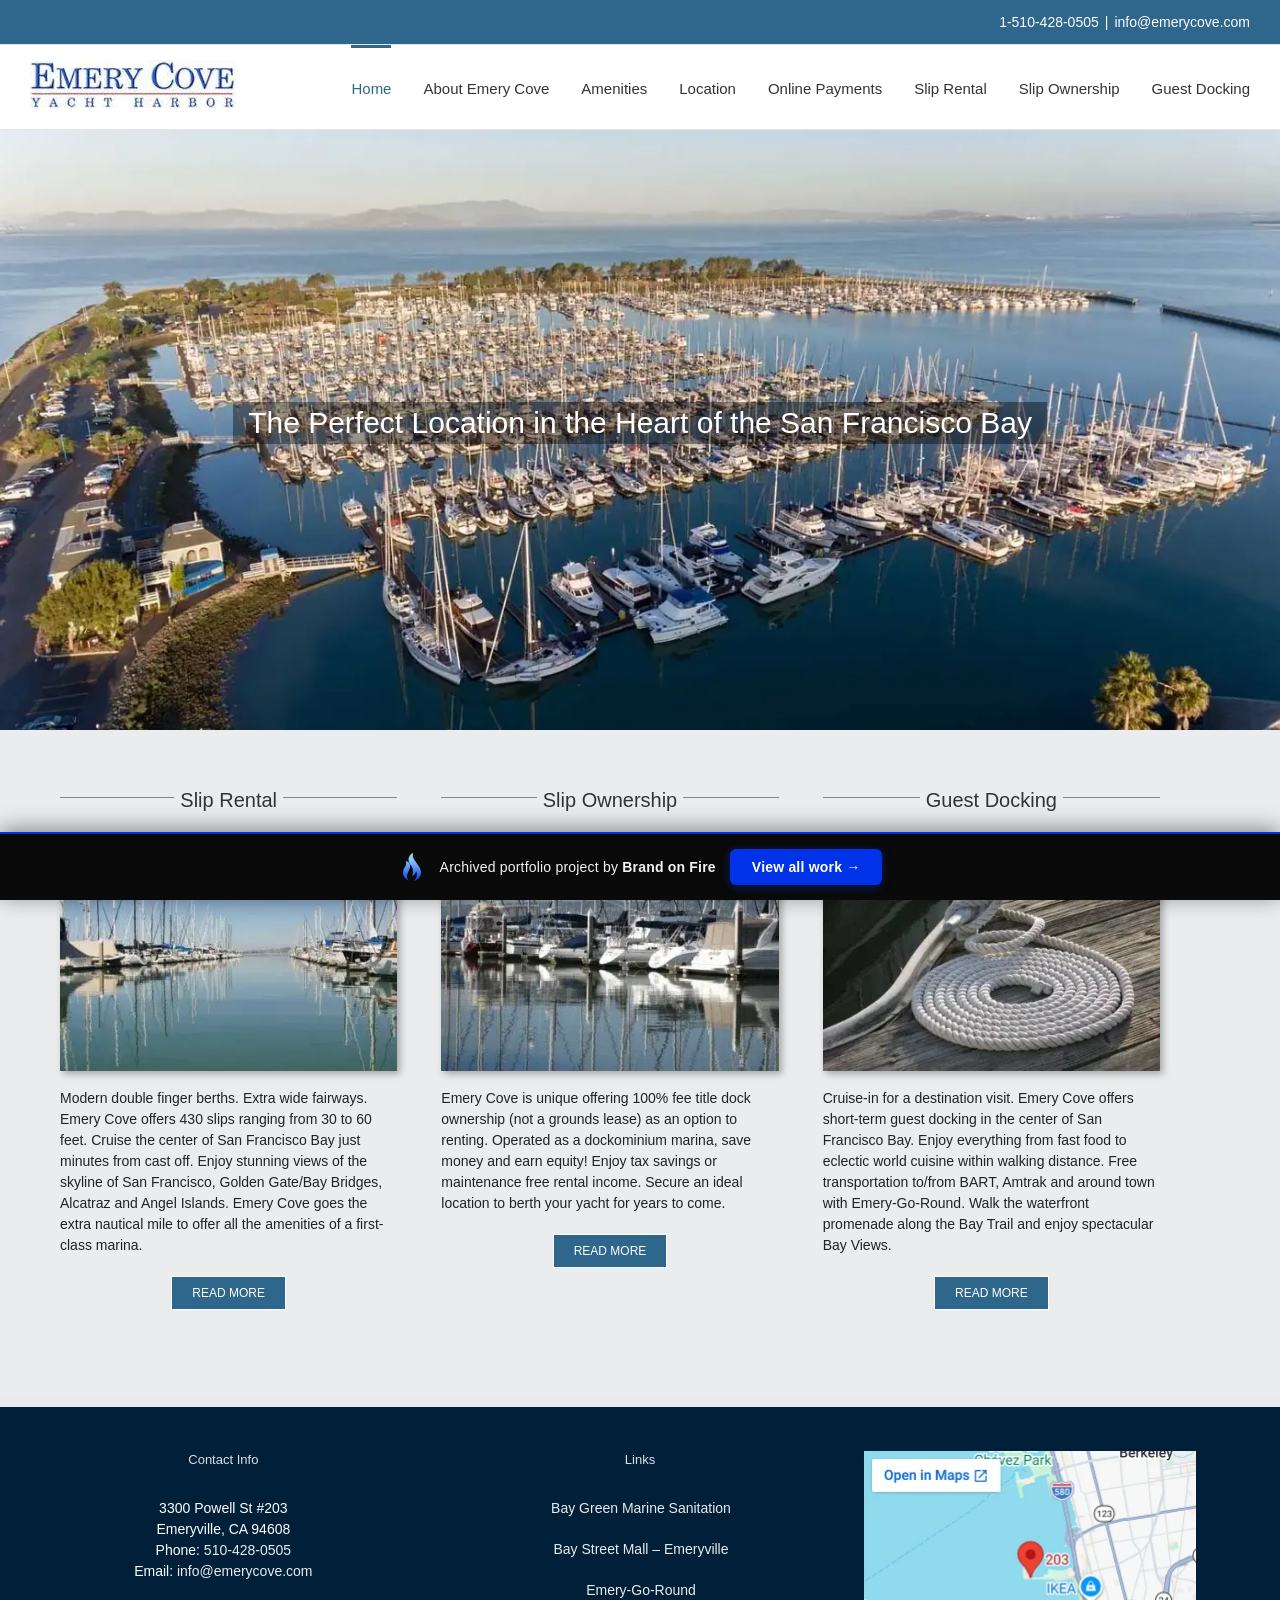
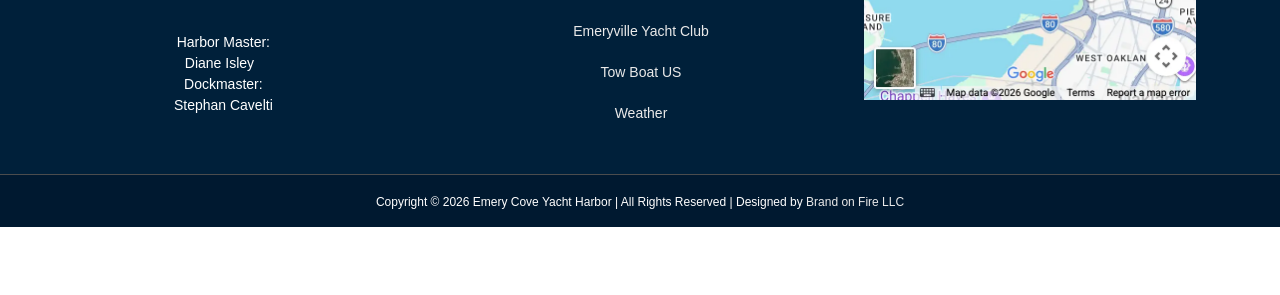
<file: index.html>
<!doctype html><html class="avada-html-layout-wide avada-html-header-position-top avada-is-100-percent-template ua-headlesschrome ua-headlesschrome-149 ua-headlesschrome-149-0 ua-headlesschrome-149-0-7827 ua-headlesschrome-149-0-7827-55 ua-safari ua-safari-537 ua-safari-537-36 ua-desktop ua-desktop-macintosh ua-mac_os_x ua-mac_os_x-10 ua-mac_os_x-10-15 ua-mac_os_x-10-15-7 ua-webkit ua-webkit-537 ua-webkit-537-36 js touchevents no-applicationcache audio audio-ogg audio-mp3 audio-opus audio-wav audio-m4a canvas canvastext hashchange geolocation history inputtypes-search inputtypes-tel inputtypes-url inputtypes-email no-inputtypes-datetime inputtypes-date inputtypes-month inputtypes-week inputtypes-time inputtypes-datetime-local inputtypes-number inputtypes-range inputtypes-color postmessage postmessage-structuredclones video no-video-ogg video-h264 no-video-h265 video-webm video-vp9 video-hls no-video-av1 webgl websockets cssanimations backgroundsize borderimage borderradius boxshadow flexbox fontface generatedcontent cssgradients hsla multiplebgs opacity cssreflections rgba textshadow csstransforms supports csstransforms3d csstransitions localstorage sessionstorage no-websqldatabase svgclippaths inlinesvg smil webworkers" lang="en-US" prefix="og: http://ogp.me/ns# fb: http://ogp.me/ns/fb#" data-useragent="Mozilla/5.0 (Macintosh; Intel Mac OS X 10_15_7) AppleWebKit/537.36 (KHTML, like Gecko) HeadlessChrome/149.0.7827.55 Safari/537.36" data-bofp="0"><head><meta http-equiv="X-UA-Compatible" content="IE=edge"><meta http-equiv="Content-Type" content="text/html; charset=utf-8"><meta name="viewport" content="width=device-width, initial-scale=1"><meta name="robots" content="index, follow, max-image-preview:large, max-snippet:-1, max-video-preview:-1"><title>Home - Emery Cove Yacht Harbor</title><meta property="og:locale" content="en_US"><meta property="og:type" content="website"><meta property="og:title" content="Home - Emery Cove Yacht Harbor"><meta property="og:url" content="/"><meta property="og:site_name" content="Emery Cove Yacht Harbor"><meta property="article:modified_time" content="2018-06-12T21:27:52+00:00"><meta name="twitter:card" content="summary_large_image"><meta name="description" content="Slip Rental  
Modern double finger berths. Extra wide fairways. Emery Cove offers 430 slips ranging from 30 to 60 feet. Cruise the center of San Francisco Bay just minutes from cast off. Enjoy stunning views of the skyline of San Francisco, Golden Gate/Bay Bridges, Alcatraz and Angel Islands. Emery Cove goes the extra"><meta property="og:locale" content="en_US"><meta property="og:type" content="website"><meta property="og:site_name" content="Emery Cove Yacht Harbor"><meta property="og:title" content="Home - Emery Cove Yacht Harbor"><meta property="og:description" content="Slip Rental  
Modern double finger berths. Extra wide fairways. Emery Cove offers 430 slips ranging from 30 to 60 feet. Cruise the center of San Francisco Bay just minutes from cast off. Enjoy stunning views of the skyline of San Francisco, Golden Gate/Bay Bridges, Alcatraz and Angel Islands. Emery Cove goes the extra"><meta property="og:url" content="/"><meta property="og:image" content="_a/8e4e6307a915.webp"><meta property="og:image:width" content="206"><meta property="og:image:height" content="50"><meta property="og:image:type" content="image/jpeg"><meta name="generator" content="Powered by Slider Revolution 6.7.41 - responsive, Mobile-Friendly Slider Plugin for WordPress with comfortable drag and drop interface."><meta name="generator" content="WP Rocket 3.20.2" data-wpr-features="wpr_minify_js wpr_preconnect_external_domains wpr_oci wpr_minify_css wpr_preload_links wpr_desktop"><link rel="stylesheet" href="style.css"><style>[data-bofp="0"]{background-color:rgb(255, 255, 255)!important}[data-bofp="1"]{background-color:rgb(255, 255, 255)!important;color:rgb(34, 34, 34)!important}[data-bofp="2"]{background-color:rgb(235, 236, 237)!important;color:rgb(34, 34, 34)!important}[data-bofp="3"]{background-color:rgb(255, 255, 255)!important;color:rgb(34, 34, 34)!important}[data-bofp="4"]{background-color:rgb(235, 236, 237)!important;color:rgb(34, 34, 34)!important}[data-bofp="5"]{background-color:rgba(255, 255, 255, 0)!important;color:rgb(34, 34, 34)!important}[data-bofp="6"]{background-color:rgb(0, 32, 58)!important;color:rgb(255, 255, 255)!important}</style><meta name="robots" content="noindex, nofollow"><style id="bof-noform">form,form *,fieldset,fieldset *,input,textarea,select,label.fusion-form-label,.wpcf7,.wpcf7 *,.fusion-form,.fusion-form *,.fusion-contact-form,.fusion-contact-form *,.elementor-form,.elementor-form *,.gform_wrapper,.gform_wrapper *,[class*="contact-form"],[class*="contact-form"] *,[id*="contact-form"],[id*="contact-form"] *{pointer-events:none!important;cursor:default!important;-webkit-user-select:none!important;user-select:none!important}</style></head><body data-rsssl="1" class="home wp-singular page-template page-template-100-width page-template-100-width-php page page-id-20 wp-theme-Avada wp-child-theme-Avada-Child-Theme fusion-image-hovers fusion-pagination-sizing fusion-button_type-flat fusion-button_span-no fusion-button_gradient-linear avada-image-rollover-circle-yes avada-image-rollover-yes avada-image-rollover-direction-left fusion-body ltr no-tablet-sticky-header no-mobile-sticky-header no-mobile-slidingbar no-mobile-totop avada-has-rev-slider-styles fusion-disable-outline fusion-sub-menu-fade mobile-logo-pos-left layout-wide-mode avada-has-boxed-modal-shadow-none layout-scroll-offset-full avada-has-zero-margin-offset-top fusion-top-header menu-text-align-center mobile-menu-design-modern fusion-show-pagination-text fusion-header-layout-v3 avada-responsive avada-footer-fx-none avada-menu-highlight-style-bar fusion-search-form-classic fusion-main-menu-search-overlay fusion-avatar-square avada-sticky-shrinkage avada-dropdown-styles avada-blog-layout-large avada-blog-archive-layout-large avada-header-shadow-no avada-menu-icon-position-left avada-has-megamenu-shadow avada-has-mainmenu-dropdown-divider avada-has-header-100-width avada-has-100-footer avada-has-breadcrumb-mobile-hidden avada-has-titlebar-hide avada-has-pagination-padding avada-flyout-menu-direction-fade avada-ec-views-v1 do-animate" data-awb-post-id="20" style="--viewportWidth: 1366;" data-bofp="1"><a class="skip-link screen-reader-text" href="#content">Skip to content</a><div id="boxed-wrapper"><div id="wrapper" class="fusion-wrapper" data-bofp="2"><div id="home" style="position:relative;top:-1px;"></div><header class="fusion-header-wrapper"><div class="fusion-header-v3 fusion-logo-alignment fusion-logo-left fusion-sticky-menu- fusion-sticky-logo- fusion-mobile-logo-  fusion-mobile-menu-design-modern"><div class="fusion-secondary-header"><div class="fusion-row"><div class="fusion-alignright"><div class="fusion-contact-info"><span class="fusion-contact-info-phone-number"><a href="tel:1-510-428-0505">1-510-428-0505</a></span><span class="fusion-header-separator">|</span><span class="fusion-contact-info-email-address"><a href="mailto:info@emerycove.com">info@emerycove.com</a></span></div>			</div></div></div><div class="fusion-header-sticky-height"></div><div class="fusion-header" data-bofp="3"><div class="fusion-row"><div class="fusion-logo" data-margin-top="15px" data-margin-bottom="15px" data-margin-left="0px" data-margin-right="0px"><a class="fusion-logo-link" href="index.html"><img src="_a/8e4e6307a915.webp" width="206" height="50" alt="Emery Cove Yacht Harbor Logo" data-retina_logo_url="" class="fusion-standard-logo"></a></div>		<nav class="fusion-main-menu" aria-label="Main Menu"><div class="fusion-overlay-search">		<form role="search" class="searchform fusion-search-form  fusion-search-form-classic" method="get" action="/"><div class="fusion-search-form-content"><div class="fusion-search-field search-field"><label><span class="screen-reader-text">Search for:</span><input type="search" value="" name="s" class="s" placeholder="Search..." required="" aria-required="true" aria-label="Search..."></label></div><div class="fusion-search-button search-button"><input type="submit" class="fusion-search-submit searchsubmit" aria-label="Search" value=""></div></div></form><div class="fusion-search-spacer"></div><a href="#" role="button" aria-label="Close Search" class="fusion-close-search"></a></div><ul id="menu-main-menu" class="fusion-menu"><li id="menu-item-32" class="menu-item menu-item-type-post_type menu-item-object-page menu-item-home current-menu-item page_item page-item-20 current_page_item menu-item-32" data-item-id="32"><a href="index.html" class="fusion-bar-highlight"><span class="menu-text">Home</span></a></li><li id="menu-item-44" class="menu-item menu-item-type-post_type menu-item-object-page menu-item-44" data-item-id="44"><a href="about-emery-cove/index.html" class="fusion-bar-highlight"><span class="menu-text">About Emery Cove</span></a></li><li id="menu-item-53" class="menu-item menu-item-type-post_type menu-item-object-page menu-item-53" data-item-id="53"><a href="amenities/index.html" class="fusion-bar-highlight"><span class="menu-text">Amenities</span></a></li><li id="menu-item-68" class="menu-item menu-item-type-post_type menu-item-object-page menu-item-68" data-item-id="68"><a href="location/index.html" class="fusion-bar-highlight"><span class="menu-text">Location</span></a></li><li id="menu-item-71" class="menu-item menu-item-type-post_type menu-item-object-page menu-item-71" data-item-id="71"><a href="online-payments/index.html" class="fusion-bar-highlight"><span class="menu-text">Online Payments</span></a></li><li id="menu-item-77" class="menu-item menu-item-type-post_type menu-item-object-page menu-item-77" data-item-id="77"><a href="slip-rental/index.html" class="fusion-bar-highlight"><span class="menu-text">Slip Rental</span></a></li><li id="menu-item-132" class="menu-item menu-item-type-post_type menu-item-object-page menu-item-132" data-item-id="132"><a href="slip-ownership/index.html" class="fusion-bar-highlight"><span class="menu-text">Slip Ownership</span></a></li><li id="menu-item-131" class="menu-item menu-item-type-post_type menu-item-object-page menu-item-131" data-item-id="131"><a href="guest-docking/index.html" class="fusion-bar-highlight"><span class="menu-text">Guest Docking</span></a></li></ul></nav>	<div class="fusion-mobile-menu-icons"><a href="#" class="fusion-icon awb-icon-bars" aria-label="Toggle mobile menu" aria-expanded="false" aria-controls="mobile-menu-main-menu"></a></div><nav class="fusion-mobile-nav-holder fusion-mobile-menu-text-align-center" aria-label="Main Menu Mobile"><ul id="mobile-menu-main-menu" class="fusion-menu"><li id="mobile-menu-item-32" class="fusion-mobile-nav-item fusion-mobile-current-nav-item" data-item-id="32" style=""><a href="index.html" class="fusion-bar-highlight"><span class="menu-text">Home</span></a></li><li id="mobile-menu-item-44" class="fusion-mobile-nav-item" data-item-id="44" style=""><a href="about-emery-cove/index.html" class="fusion-bar-highlight"><span class="menu-text">About Emery Cove</span></a></li><li id="mobile-menu-item-53" class="fusion-mobile-nav-item" data-item-id="53" style=""><a href="amenities/index.html" class="fusion-bar-highlight"><span class="menu-text">Amenities</span></a></li><li id="mobile-menu-item-68" class="fusion-mobile-nav-item" data-item-id="68" style=""><a href="location/index.html" class="fusion-bar-highlight"><span class="menu-text">Location</span></a></li><li id="mobile-menu-item-71" class="fusion-mobile-nav-item" data-item-id="71" style=""><a href="online-payments/index.html" class="fusion-bar-highlight"><span class="menu-text">Online Payments</span></a></li><li id="mobile-menu-item-77" class="fusion-mobile-nav-item" data-item-id="77" style=""><a href="slip-rental/index.html" class="fusion-bar-highlight"><span class="menu-text">Slip Rental</span></a></li><li id="mobile-menu-item-132" class="fusion-mobile-nav-item" data-item-id="132" style=""><a href="slip-ownership/index.html" class="fusion-bar-highlight"><span class="menu-text">Slip Ownership</span></a></li><li id="mobile-menu-item-131" class="fusion-mobile-nav-item" data-item-id="131" style=""><a href="guest-docking/index.html" class="fusion-bar-highlight"><span class="menu-text">Guest Docking</span></a></li></ul></nav></div></div></div><div class="fusion-clearfix"></div></header><div id="sliders-container" class="fusion-slider-visibility"><div id="fusion-slider-2" data-id="2" class="fusion-slider-container fusion-slider-20 full-width-slider-container" style="height: 600px; max-width: 100%; max-height: 600px;"><div class="tfs-slider flexslider main-flex full-width-slider" style="max-width: 100%; --typography_sensitivity: 1; height: 600px;" data-slider_width="100%" data-slider_height="600px" data-full_screen="0" data-parallax="0" data-nav_arrows="1" data-nav_box_width="35px" data-nav_box_height="35px" data-nav_arrow_size="20px" data-pagination_circles="0" data-autoplay="0" data-loop="0" data-animation="fade" data-slideshow_speed="7000" data-animation_speed="600" data-typo_sensitivity="1" data-typo_factor="1.5" data-orderby="date" data-order="DESC" data-slider_indicator="" data-slider_indicator_color="#ffffff"><ul class="slides" style="max-width:100%;"><li class="slide-id-24 flex-active-slide" data-mute="yes" data-loop="yes" data-autoplay="yes" style="width: 100%; float: left; margin-right: -100%; position: relative; opacity: 1; display: block; z-index: 2;"><div class="slide-content-container slide-content-center" style=""><div class="slide-content" style="margin-top: 0px; opacity: 1;"><div class="heading with-bg"><div class="fusion-title-sc-wrapper" style="background-color: rgba(0,0,0,0.4);"><div class="fusion-title title fusion-title-1 fusion-sep-none fusion-title-center fusion-title-text fusion-title-size-three" style="--awb-margin-bottom:0px;--awb-margin-top-small:0px;--awb-margin-right-small:0px;--awb-margin-bottom-small:20px;--awb-margin-left-small:0px;--awb-font-size:30px;"><h3 class="fusion-title-heading title-heading-center fusion-responsive-typography-calculated" style="margin: 0px; font-size: 1em; line-height: 1.2; --fontSize: 30; --typography_sensitivity: 1;" data-fontsize="30" data-lineheight="36px">The Perfect Location in the Heart of the San Francisco Bay</h3></div>									</div></div><div class="buttons"></div></div></div><div class="background background-image" style="background-image: url(_a/da6d04f75014.webp);max-width:100%;height:600px;filter: progid:DXImageTransform.Microsoft.AlphaImageLoader(src='_a/da6d04f75014.webp', sizingMethod='scale');" data-imgwidth="1500"></div></li></ul><ul class="flex-direction-nav"><li class="flex-nav-prev"><a class="flex-prev flex-disabled" href="#" tabindex="-1"></a></li><li class="flex-nav-next"><a class="flex-next flex-disabled" href="#" tabindex="-1"></a></li></ul></div></div></div><main id="main" class="clearfix width-100" data-bofp="4"><div class="fusion-row" style="max-width:100%;"><section id="content" class="full-width"><div id="post-20" class="post-20 page type-page status-publish hentry"><span class="entry-title rich-snippet-hidden">Home</span><span class="vcard rich-snippet-hidden"><span class="fn"><a href="index.html" rel="author">brandonfire</a></span></span><span class="updated rich-snippet-hidden">2018-06-12T21:27:52+00:00</span>						<div class="post-content"><div class="fusion-fullwidth fullwidth-box fusion-builder-row-1 nonhundred-percent-fullwidth non-hundred-percent-height-scrolling" style="--awb-border-radius-top-left:0px;--awb-border-radius-top-right:0px;--awb-border-radius-bottom-right:0px;--awb-border-radius-bottom-left:0px;--awb-flex-wrap:wrap;" data-bofp="5"><div class="fusion-builder-row fusion-row"><div class="fusion-layout-column fusion_builder_column fusion-builder-column-0 fusion_builder_column_1_3 1_3 fusion-one-third fusion-column-first" style="--awb-padding-bottom:25px;--awb-bg-size:cover;width:33.333333333333%;width:calc(33.333333333333% - ( ( 4% + 4% ) * 0.33333333333333 ) );margin-right: 4%;"><div class="fusion-column-wrapper fusion-flex-column-wrapper-legacy"><div class="fusion-title title fusion-title-2 fusion-title-center fusion-title-text fusion-title-size-two" style="--awb-margin-top-small:0px;--awb-margin-right-small:0px;--awb-margin-bottom-small:20px;--awb-margin-left-small:0px;--awb-sep-color:#878585;"><div class="title-sep-container title-sep-container-left"><div class="title-sep sep-single sep-solid" style="border-color:#878585;"></div></div><span class="awb-title-spacer"></span><h2 class="fusion-title-heading title-heading-center fusion-responsive-typography-calculated" style="margin: 0px; --fontSize: 20; line-height: 1.5; --minFontSize: 20;" data-fontsize="20" data-lineheight="30px"><a href="slip-rental/index.html">Slip Rental</a></h2><span class="awb-title-spacer"></span><div class="title-sep-container title-sep-container-right"><div class="title-sep sep-single sep-solid" style="border-color:#878585;"></div></div></div><div class="fusion-image-element in-legacy-container" style="--awb-caption-title-font-family:var(--h2_typography-font-family);--awb-caption-title-font-weight:var(--h2_typography-font-weight);--awb-caption-title-font-style:var(--h2_typography-font-style);--awb-caption-title-size:var(--h2_typography-font-size);--awb-caption-title-transform:var(--h2_typography-text-transform);--awb-caption-title-line-height:var(--h2_typography-line-height);--awb-caption-title-letter-spacing:var(--h2_typography-letter-spacing);"><span class=" fusion-imageframe imageframe-dropshadow imageframe-1 hover-type-none" style="-webkit-box-shadow: 3px 3px 7px rgba(0,0,0,0.3);box-shadow: 3px 3px 7px rgba(0,0,0,0.3);"><a class="fusion-no-lightbox" href="slip-rental/index.html" target="_self" aria-label="slip-rental"><img fetchpriority="high" decoding="async" width="750" height="500" alt="Perspective view of the Slip Rental" src="_a/ad82b954185b.webp" class="img-responsive wp-image-152"></a></span></div><div class="fusion-sep-clear"></div><div class="fusion-separator fusion-full-width-sep" style="margin-left: auto;margin-right: auto;margin-top:15px;width:100%;"></div><div class="fusion-sep-clear"></div><div class="fusion-text fusion-text-1"><p>Modern double finger berths. Extra wide fairways. Emery Cove offers 430 slips ranging from 30 to 60 feet. Cruise the center of San Francisco Bay just minutes from cast off. Enjoy stunning views of the skyline of San Francisco, Golden Gate/Bay Bridges, Alcatraz and Angel Islands. Emery Cove goes the extra nautical mile to offer all the amenities of a first-class marina.</p></div><div class="fusion-button-wrapper fusion-aligncenter"><a class="fusion-button button-flat button-small button-default fusion-button-default button-1 fusion-button-default-span fusion-button-default-type" style="--button-border-radius-top-left:0px;--button-border-radius-top-right:0px;--button-border-radius-bottom-right:0px;--button-border-radius-bottom-left:0px;" target="_self" href="slip-rental/index.html"><span class="fusion-button-text awb-button__text awb-button__text--default">Read More</span></a></div><div class="fusion-clearfix"></div></div></div><div class="fusion-layout-column fusion_builder_column fusion-builder-column-1 fusion_builder_column_1_3 1_3 fusion-one-third" style="--awb-padding-bottom:25px;--awb-bg-size:cover;width:33.333333333333%;width:calc(33.333333333333% - ( ( 4% + 4% ) * 0.33333333333333 ) );margin-right: 4%;"><div class="fusion-column-wrapper fusion-flex-column-wrapper-legacy"><div class="fusion-title title fusion-title-3 fusion-title-center fusion-title-text fusion-title-size-two" style="--awb-margin-top-small:0px;--awb-margin-right-small:0px;--awb-margin-bottom-small:20px;--awb-margin-left-small:0px;--awb-sep-color:#878585;"><div class="title-sep-container title-sep-container-left"><div class="title-sep sep-single sep-solid" style="border-color:#878585;"></div></div><span class="awb-title-spacer"></span><h2 class="fusion-title-heading title-heading-center fusion-responsive-typography-calculated" style="margin: 0px; --fontSize: 20; line-height: 1.5; --minFontSize: 20;" data-fontsize="20" data-lineheight="30px">Slip&nbsp;Ownership</h2><span class="awb-title-spacer"></span><div class="title-sep-container title-sep-container-right"><div class="title-sep sep-single sep-solid" style="border-color:#878585;"></div></div></div><div class="fusion-image-element in-legacy-container" style="--awb-caption-title-font-family:var(--h2_typography-font-family);--awb-caption-title-font-weight:var(--h2_typography-font-weight);--awb-caption-title-font-style:var(--h2_typography-font-style);--awb-caption-title-size:var(--h2_typography-font-size);--awb-caption-title-transform:var(--h2_typography-text-transform);--awb-caption-title-line-height:var(--h2_typography-line-height);--awb-caption-title-letter-spacing:var(--h2_typography-letter-spacing);"><span class=" fusion-imageframe imageframe-dropshadow imageframe-2 hover-type-none" style="-webkit-box-shadow: 3px 3px 7px rgba(0,0,0,0.3);box-shadow: 3px 3px 7px rgba(0,0,0,0.3);"><a class="fusion-no-lightbox" href="slip-ownership/index.html" target="_self" aria-label="slip-ownership"><img decoding="async" width="750" height="500" alt="Yacht Docking" src="_a/1fe8c4d1b78f.webp" class="img-responsive wp-image-161"></a></span></div><div class="fusion-sep-clear"></div><div class="fusion-separator fusion-full-width-sep" style="margin-left: auto;margin-right: auto;margin-top:15px;width:100%;"></div><div class="fusion-sep-clear"></div><div class="fusion-text fusion-text-2"><p>Emery Cove is unique offering 100% fee title dock ownership (not a grounds lease) as an option to renting. Operated as a dockominium marina, save money and earn equity! Enjoy tax savings or maintenance free rental income. Secure an ideal location to berth your yacht for years to come.</p></div><div class="fusion-button-wrapper fusion-aligncenter"><a class="fusion-button button-flat button-small button-default fusion-button-default button-2 fusion-button-default-span fusion-button-default-type" style="--button-border-radius-top-left:0px;--button-border-radius-top-right:0px;--button-border-radius-bottom-right:0px;--button-border-radius-bottom-left:0px;" target="_self" href="slip-ownership/index.html"><span class="fusion-button-text awb-button__text awb-button__text--default">Read More</span></a></div><div class="fusion-clearfix"></div></div></div><div class="fusion-layout-column fusion_builder_column fusion-builder-column-2 fusion_builder_column_1_3 1_3 fusion-one-third fusion-column-last" style="--awb-padding-bottom:25px;--awb-bg-size:cover;width:33.333333333333%;width:calc(33.333333333333% - ( ( 4% + 4% ) * 0.33333333333333 ) );"><div class="fusion-column-wrapper fusion-flex-column-wrapper-legacy"><div class="fusion-title title fusion-title-4 fusion-title-center fusion-title-text fusion-title-size-two" style="--awb-margin-top-small:0px;--awb-margin-right-small:0px;--awb-margin-bottom-small:20px;--awb-margin-left-small:0px;--awb-sep-color:#878585;"><div class="title-sep-container title-sep-container-left"><div class="title-sep sep-single sep-solid" style="border-color:#878585;"></div></div><span class="awb-title-spacer"></span><h2 class="fusion-title-heading title-heading-center fusion-responsive-typography-calculated" style="margin: 0px; --fontSize: 20; line-height: 1.5; --minFontSize: 20;" data-fontsize="20" data-lineheight="30px">Guest Docking</h2><span class="awb-title-spacer"></span><div class="title-sep-container title-sep-container-right"><div class="title-sep sep-single sep-solid" style="border-color:#878585;"></div></div></div><div class="fusion-image-element in-legacy-container" style="--awb-caption-title-font-family:var(--h2_typography-font-family);--awb-caption-title-font-weight:var(--h2_typography-font-weight);--awb-caption-title-font-style:var(--h2_typography-font-style);--awb-caption-title-size:var(--h2_typography-font-size);--awb-caption-title-transform:var(--h2_typography-text-transform);--awb-caption-title-line-height:var(--h2_typography-line-height);--awb-caption-title-letter-spacing:var(--h2_typography-letter-spacing);"><span class=" fusion-imageframe imageframe-dropshadow imageframe-3 hover-type-none" style="-webkit-box-shadow: 3px 3px 7px rgba(0,0,0,0.3);box-shadow: 3px 3px 7px rgba(0,0,0,0.3);"><a class="fusion-no-lightbox" href="guest-docking/index.html" target="_self" aria-label="guest-docking"><img decoding="async" width="750" height="500" alt="Rope for Guest Docking" src="_a/7c515e1c6371.webp" class="img-responsive wp-image-156"></a></span></div><div class="fusion-sep-clear"></div><div class="fusion-separator fusion-full-width-sep" style="margin-left: auto;margin-right: auto;margin-top:15px;width:100%;"></div><div class="fusion-sep-clear"></div><div class="fusion-text fusion-text-3"><p>Cruise-in for a destination visit. Emery Cove offers short-term guest docking in the center of San Francisco Bay. Enjoy everything from fast food to eclectic world cuisine within walking distance. Free transportation to/from BART, Amtrak and around town with Emery-Go-Round. Walk the waterfront promenade along the Bay Trail and enjoy spectacular Bay Views.</p></div><div class="fusion-button-wrapper fusion-aligncenter"><a class="fusion-button button-flat button-small button-default fusion-button-default button-3 fusion-button-default-span fusion-button-default-type" style="--button-border-radius-top-left:0px;--button-border-radius-top-right:0px;--button-border-radius-bottom-right:0px;--button-border-radius-bottom-left:0px;" target="_self" href="guest-docking/index.html"><span class="fusion-button-text awb-button__text awb-button__text--default">Read More</span></a></div><div class="fusion-clearfix"></div></div></div></div></div></div></div></section></div></main><div class="fusion-footer"><footer class="fusion-footer-widget-area fusion-widget-area fusion-footer-widget-area-center" data-bofp="6"><div class="fusion-row"><div class="fusion-columns fusion-columns-3 fusion-widget-area"><div class="fusion-column col-lg-4 col-md-4 col-sm-4"><section id="contact_info-widget-2" class="fusion-footer-widget-column widget contact_info"><h4 class="widget-title fusion-responsive-typography-calculated" data-fontsize="13" style="--fontSize: 13; line-height: 1.5; --minFontSize: 13;" data-lineheight="19.5px">Contact Info</h4><div class="contact-info-container"><p class="address">3300 Powell St #203 <br>Emeryville, CA  94608</p><p class="phone">Phone: <a href="tel:510-428-0505">510-428-0505</a></p><p class="email">Email: <a href="mailto:info@emerycove.com">info@emerycove.com</a></p></div><div style="clear:both;"></div></section><section id="custom_html-3" class="widget_text fusion-footer-widget-column widget widget_custom_html" style="border-style: solid;border-color:transparent;border-width:0px;"><div class="textwidget custom-html-widget">Harbor Master:  <br>Diane Isley
&nbsp;
<br>Dockmaster:  <br>Stephan Cavelti</div><div style="clear:both;"></div></section>																					</div><div class="fusion-column col-lg-4 col-md-4 col-sm-4"><section id="nav_menu-2" class="fusion-footer-widget-column widget widget_nav_menu"><h4 class="widget-title fusion-responsive-typography-calculated" data-fontsize="13" style="--fontSize: 13; line-height: 1.5; --minFontSize: 13;" data-lineheight="19.5px">Links</h4><div class="menu-links-container"><ul id="menu-links" class="menu"><li id="menu-item-201" class="menu-item menu-item-type-custom menu-item-object-custom menu-item-201"><a>Bay Green Marine Sanitation</a></li><li id="menu-item-202" class="menu-item menu-item-type-custom menu-item-object-custom menu-item-202"><a>Bay Street Mall – Emeryville</a></li><li id="menu-item-203" class="menu-item menu-item-type-custom menu-item-object-custom menu-item-203"><a>Emery-Go-Round</a></li><li id="menu-item-204" class="menu-item menu-item-type-custom menu-item-object-custom menu-item-204"><a>Emeryville Yacht Club</a></li><li id="menu-item-205" class="menu-item menu-item-type-custom menu-item-object-custom menu-item-205"><a>Tow Boat US</a></li><li id="menu-item-232" class="menu-item menu-item-type-custom menu-item-object-custom menu-item-232"><a>Weather</a></li></ul></div><div style="clear:both;"></div></section>																					</div><div class="fusion-column fusion-column-last col-lg-4 col-md-4 col-sm-4"><section id="custom_html-2" class="widget_text fusion-footer-widget-column widget widget_custom_html"><div class="textwidget custom-html-widget"><img src="_a/emerycove-footer-map.webp" width="333" height="250" alt="Map of Emery Cove Yacht Harbor, 3300 Powell St #203, Emeryville, CA 94608" loading="lazy" style="display:block;max-width:100%;height:auto;border:0;"></div><div style="clear:both;"></div></section>																					</div><div class="fusion-clearfix"></div></div></div></footer><footer id="footer" class="fusion-footer-copyright-area fusion-footer-copyright-center"><div class="fusion-row"><div class="fusion-copyright-content"><div class="fusion-copyright-notice" style="padding-bottom: 0px;"><div>
		Copyright © 2026 Emery Cove Yacht Harbor | All Rights Reserved | Designed by <a href="https://brandonfire.com" target="_blank">Brand on Fire LLC</a>	</div></div><div class="fusion-social-links-footer" style="display: none;"></div></div></div></footer></div></div></div><a class="fusion-one-page-text-link fusion-page-load-link" tabindex="-1" href="#" aria-hidden="true">Page load link</a><div class="avada-footer-scripts"></div><section class="to-top-container to-top-right" aria-labelledby="awb-to-top-label"><a href="#" id="toTop" class="fusion-top-top-link"><span id="awb-to-top-label" class="screen-reader-text">Go to Top</span></a></section><!-- bof-portfolio-bar --><a href="https://brandonfire.com/portfolio/" id="bof-portfolio-bar" rel="noopener" style="position:fixed;left:0;right:0;bottom:0;z-index:2147483647;display:flex;align-items:center;justify-content:center;gap:14px;flex-wrap:wrap;background:#0a0a0a;color:#ffffff !important;font-family:Inter,-apple-system,BlinkMacSystemFont,'Segoe UI',Roboto,Helvetica,Arial,sans-serif;font-size:14px;font-weight:500;line-height:1;letter-spacing:.2px;padding:15px 18px;text-decoration:none !important;box-shadow:0 -3px 22px rgba(0,0,0,.45);border-top:2px solid #0033e7;box-sizing:border-box;"><img src="[data-uri]" alt="" width="28" height="28" style="display:block;flex:0 0 auto;width:28px;height:28px;"><span style="opacity:.95;color:#fff;">Archived portfolio project by <strong style="font-weight:700;color:#fff;">Brand&nbsp;on&nbsp;Fire</strong></span><span style="background:#0033e7;color:#fff;padding:11px 22px;border-radius:6px;font-weight:700;font-size:14px;white-space:nowrap;box-shadow:0 2px 10px rgba(0,51,231,.4);">View&nbsp;all&nbsp;work&nbsp;&rarr;</span></a><script>(function(){function p(){var b=document.getElementById("bof-portfolio-bar");if(b&&document.body)document.body.style.setProperty("padding-bottom",b.offsetHeight+"px","important");}if(document.readyState!=="loading")p();else document.addEventListener("DOMContentLoaded",p);window.addEventListener("resize",p);})();</script><!-- /bof-portfolio-bar --></body></html>
</file>
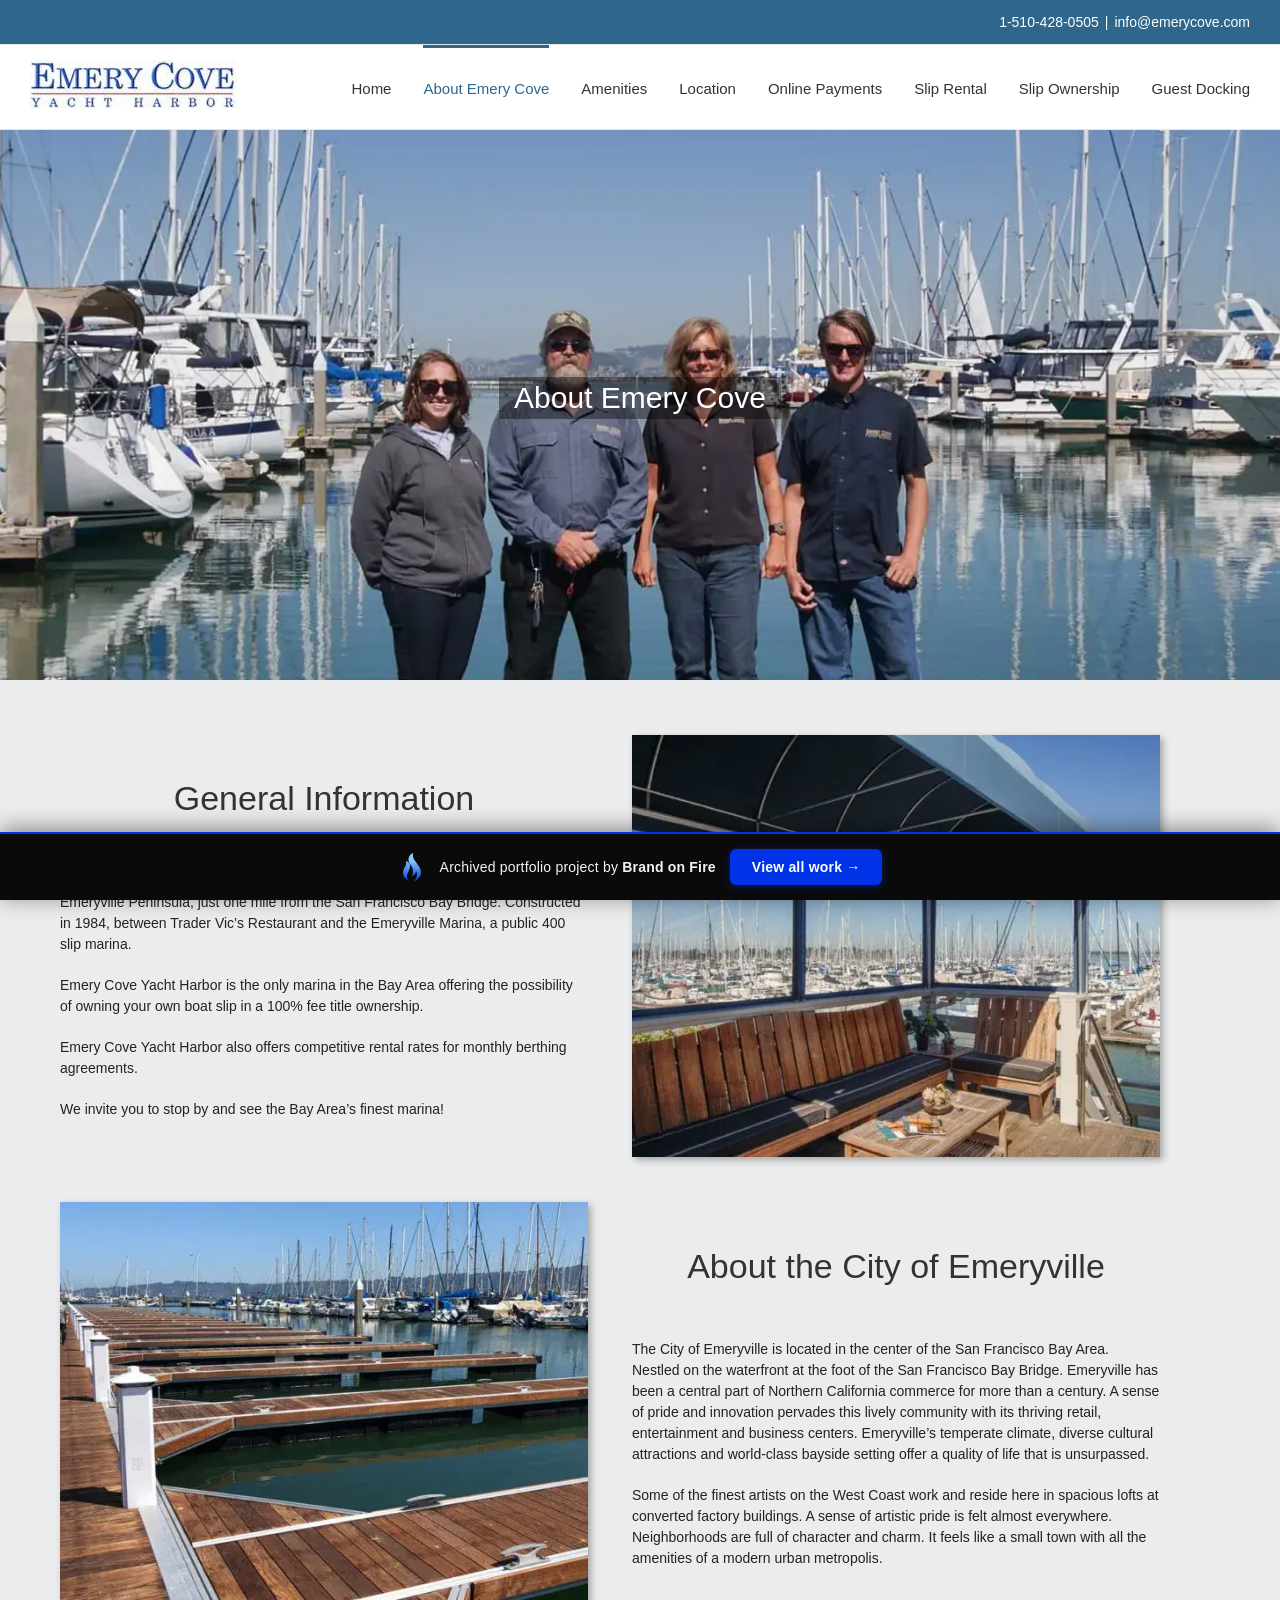
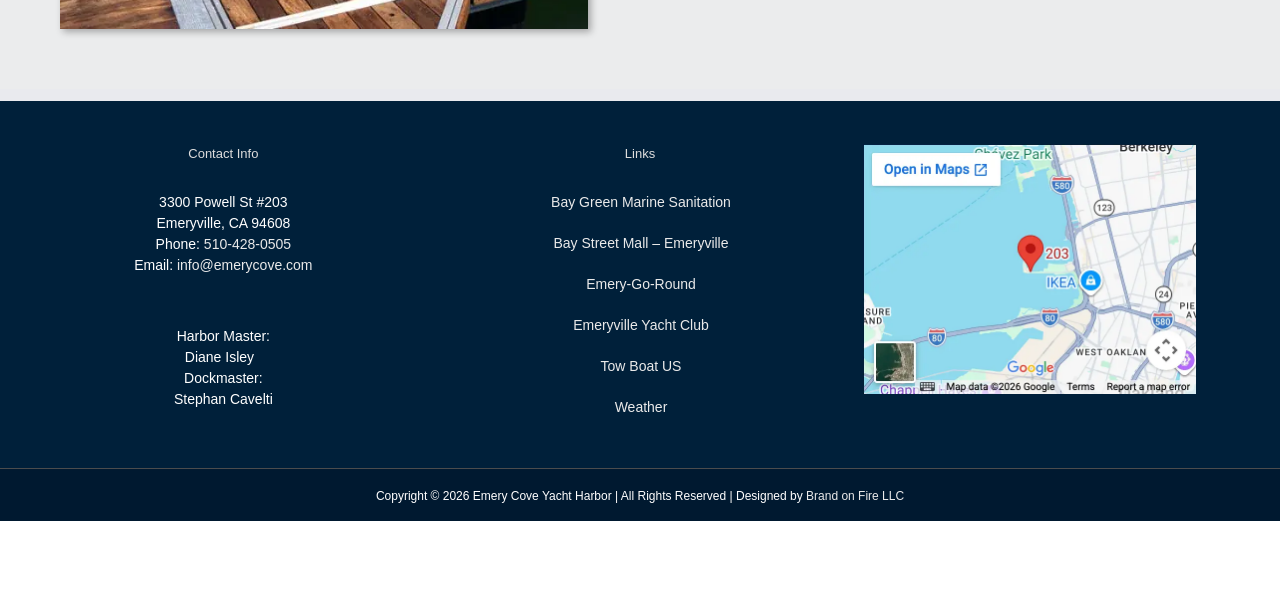
<file: about-emery-cove/index.html>
<!doctype html><html class="avada-html-layout-wide avada-html-header-position-top avada-is-100-percent-template ua-headlesschrome ua-headlesschrome-149 ua-headlesschrome-149-0 ua-headlesschrome-149-0-7827 ua-headlesschrome-149-0-7827-55 ua-safari ua-safari-537 ua-safari-537-36 ua-desktop ua-desktop-macintosh ua-mac_os_x ua-mac_os_x-10 ua-mac_os_x-10-15 ua-mac_os_x-10-15-7 ua-webkit ua-webkit-537 ua-webkit-537-36 js touchevents no-applicationcache audio audio-ogg audio-mp3 audio-opus audio-wav audio-m4a canvas canvastext hashchange geolocation history inputtypes-search inputtypes-tel inputtypes-url inputtypes-email no-inputtypes-datetime inputtypes-date inputtypes-month inputtypes-week inputtypes-time inputtypes-datetime-local inputtypes-number inputtypes-range inputtypes-color postmessage postmessage-structuredclones video no-video-ogg video-h264 no-video-h265 video-webm video-vp9 video-hls no-video-av1 webgl websockets cssanimations backgroundsize borderimage borderradius boxshadow flexbox fontface generatedcontent cssgradients hsla multiplebgs opacity cssreflections rgba textshadow csstransforms supports csstransforms3d csstransitions localstorage sessionstorage no-websqldatabase svgclippaths inlinesvg smil webworkers" lang="en-US" prefix="og: http://ogp.me/ns# fb: http://ogp.me/ns/fb#" data-useragent="Mozilla/5.0 (Macintosh; Intel Mac OS X 10_15_7) AppleWebKit/537.36 (KHTML, like Gecko) HeadlessChrome/149.0.7827.55 Safari/537.36" data-bofp="0"><head><meta http-equiv="X-UA-Compatible" content="IE=edge"><meta http-equiv="Content-Type" content="text/html; charset=utf-8"><meta name="viewport" content="width=device-width, initial-scale=1"><meta name="robots" content="index, follow, max-image-preview:large, max-snippet:-1, max-video-preview:-1"><title>About Emery Cove - Emery Cove Yacht Harbor</title><meta property="og:locale" content="en_US"><meta property="og:type" content="article"><meta property="og:title" content="About Emery Cove - Emery Cove Yacht Harbor"><meta property="og:url" content="/about-emery-cove/"><meta property="og:site_name" content="Emery Cove Yacht Harbor"><meta property="article:modified_time" content="2022-02-24T04:39:28+00:00"><meta name="twitter:card" content="summary_large_image"><meta name="twitter:label1" content="Est. reading time"><meta name="twitter:data1" content="8 minutes"><meta name="description" content="General Information  
Emery Cove Yacht Harbor is a private 430 slip dockominium marina located on the Emeryville Peninsula, just one mile from the San Francisco Bay Bridge. Constructed in 1984, between Trader Vic's Restaurant and the Emeryville Marina, a public 400 slip marina.
Emery Cove Yacht Harbor is the only marina in the Bay Area"><meta property="og:locale" content="en_US"><meta property="og:type" content="article"><meta property="og:site_name" content="Emery Cove Yacht Harbor"><meta property="og:title" content="About Emery Cove - Emery Cove Yacht Harbor"><meta property="og:description" content="General Information  
Emery Cove Yacht Harbor is a private 430 slip dockominium marina located on the Emeryville Peninsula, just one mile from the San Francisco Bay Bridge. Constructed in 1984, between Trader Vic's Restaurant and the Emeryville Marina, a public 400 slip marina.
Emery Cove Yacht Harbor is the only marina in the Bay Area"><meta property="og:url" content="/about-emery-cove/"><meta property="article:modified_time" content="2022-02-24T04:39:28+00:00"><meta property="og:image" content="../_a/8e4e6307a915.webp"><meta property="og:image:width" content="206"><meta property="og:image:height" content="50"><meta property="og:image:type" content="image/jpeg"><meta name="generator" content="Powered by Slider Revolution 6.7.41 - responsive, Mobile-Friendly Slider Plugin for WordPress with comfortable drag and drop interface."><meta name="generator" content="WP Rocket 3.20.2" data-wpr-features="wpr_minify_js wpr_minify_css wpr_preload_links wpr_desktop"><link rel="stylesheet" href="../style.css"><style>[data-bofp="0"]{background-color:rgb(255, 255, 255)!important}[data-bofp="1"]{background-color:rgb(255, 255, 255)!important;color:rgb(34, 34, 34)!important}[data-bofp="2"]{background-color:rgb(235, 236, 237)!important;color:rgb(34, 34, 34)!important}[data-bofp="3"]{background-color:rgb(255, 255, 255)!important;color:rgb(34, 34, 34)!important}[data-bofp="4"]{background-color:rgb(235, 236, 237)!important;color:rgb(34, 34, 34)!important}[data-bofp="5"]{background-color:rgba(255, 255, 255, 0)!important;color:rgb(34, 34, 34)!important}[data-bofp="6"]{background-color:rgba(255, 255, 255, 0)!important;color:rgb(34, 34, 34)!important}[data-bofp="7"]{background-color:rgb(0, 32, 58)!important;color:rgb(255, 255, 255)!important}</style><meta name="robots" content="noindex, nofollow"><style id="bof-noform">form,form *,fieldset,fieldset *,input,textarea,select,label.fusion-form-label,.wpcf7,.wpcf7 *,.fusion-form,.fusion-form *,.fusion-contact-form,.fusion-contact-form *,.elementor-form,.elementor-form *,.gform_wrapper,.gform_wrapper *,[class*="contact-form"],[class*="contact-form"] *,[id*="contact-form"],[id*="contact-form"] *{pointer-events:none!important;cursor:default!important;-webkit-user-select:none!important;user-select:none!important}</style></head><body data-rsssl="1" class="wp-singular page-template page-template-100-width page-template-100-width-php page page-id-42 wp-theme-Avada wp-child-theme-Avada-Child-Theme fusion-image-hovers fusion-pagination-sizing fusion-button_type-flat fusion-button_span-no fusion-button_gradient-linear avada-image-rollover-circle-yes avada-image-rollover-yes avada-image-rollover-direction-left fusion-body ltr no-tablet-sticky-header no-mobile-sticky-header no-mobile-slidingbar no-mobile-totop avada-has-rev-slider-styles fusion-disable-outline fusion-sub-menu-fade mobile-logo-pos-left layout-wide-mode avada-has-boxed-modal-shadow-none layout-scroll-offset-full avada-has-zero-margin-offset-top fusion-top-header menu-text-align-center mobile-menu-design-modern fusion-show-pagination-text fusion-header-layout-v3 avada-responsive avada-footer-fx-none avada-menu-highlight-style-bar fusion-search-form-classic fusion-main-menu-search-overlay fusion-avatar-square avada-sticky-shrinkage avada-dropdown-styles avada-blog-layout-large avada-blog-archive-layout-large avada-header-shadow-no avada-menu-icon-position-left avada-has-megamenu-shadow avada-has-mainmenu-dropdown-divider avada-has-header-100-width avada-has-100-footer avada-has-breadcrumb-mobile-hidden avada-has-titlebar-hide avada-has-pagination-padding avada-flyout-menu-direction-fade avada-ec-views-v1 do-animate" data-awb-post-id="42" style="--viewportWidth: 1366;" data-bofp="1"><a class="skip-link screen-reader-text" href="#content">Skip to content</a><div data-rocket-location-hash="1bedd667ccdb0f2ae6123868cb70086e" id="boxed-wrapper"><div data-rocket-location-hash="c748e83a99a8efa38397a49b963eb39a" id="wrapper" class="fusion-wrapper" data-bofp="2"><div data-rocket-location-hash="30e21cd0d1ab48664f94f36d4ec80340" id="home" style="position:relative;top:-1px;"></div><header data-rocket-location-hash="6a3c4ea792bfdd798d2d351fb8fd07c9" class="fusion-header-wrapper"><div class="fusion-header-v3 fusion-logo-alignment fusion-logo-left fusion-sticky-menu- fusion-sticky-logo- fusion-mobile-logo-  fusion-mobile-menu-design-modern"><div class="fusion-secondary-header"><div class="fusion-row"><div class="fusion-alignright"><div class="fusion-contact-info"><span class="fusion-contact-info-phone-number"><a href="tel:1-510-428-0505">1-510-428-0505</a></span><span class="fusion-header-separator">|</span><span class="fusion-contact-info-email-address"><a href="mailto:info@emerycove.com">info@emerycove.com</a></span></div>			</div></div></div><div class="fusion-header-sticky-height"></div><div class="fusion-header" data-bofp="3"><div class="fusion-row"><div class="fusion-logo" data-margin-top="15px" data-margin-bottom="15px" data-margin-left="0px" data-margin-right="0px"><a class="fusion-logo-link" href="../index.html"><img src="../_a/8e4e6307a915.webp" width="206" height="50" alt="Emery Cove Yacht Harbor Logo" data-retina_logo_url="" class="fusion-standard-logo"></a></div>		<nav class="fusion-main-menu" aria-label="Main Menu"><div class="fusion-overlay-search">		<form role="search" class="searchform fusion-search-form  fusion-search-form-classic" method="get" action="/"><div class="fusion-search-form-content"><div class="fusion-search-field search-field"><label><span class="screen-reader-text">Search for:</span><input type="search" value="" name="s" class="s" placeholder="Search..." required="" aria-required="true" aria-label="Search..."></label></div><div class="fusion-search-button search-button"><input type="submit" class="fusion-search-submit searchsubmit" aria-label="Search" value=""></div></div></form><div class="fusion-search-spacer"></div><a href="#" role="button" aria-label="Close Search" class="fusion-close-search"></a></div><ul id="menu-main-menu" class="fusion-menu"><li id="menu-item-32" class="menu-item menu-item-type-post_type menu-item-object-page menu-item-home menu-item-32" data-item-id="32"><a href="../index.html" class="fusion-bar-highlight"><span class="menu-text">Home</span></a></li><li id="menu-item-44" class="menu-item menu-item-type-post_type menu-item-object-page current-menu-item page_item page-item-42 current_page_item menu-item-44" data-item-id="44"><a href="../about-emery-cove/index.html" class="fusion-bar-highlight"><span class="menu-text">About Emery Cove</span></a></li><li id="menu-item-53" class="menu-item menu-item-type-post_type menu-item-object-page menu-item-53" data-item-id="53"><a href="../amenities/index.html" class="fusion-bar-highlight"><span class="menu-text">Amenities</span></a></li><li id="menu-item-68" class="menu-item menu-item-type-post_type menu-item-object-page menu-item-68" data-item-id="68"><a href="../location/index.html" class="fusion-bar-highlight"><span class="menu-text">Location</span></a></li><li id="menu-item-71" class="menu-item menu-item-type-post_type menu-item-object-page menu-item-71" data-item-id="71"><a href="../online-payments/index.html" class="fusion-bar-highlight"><span class="menu-text">Online Payments</span></a></li><li id="menu-item-77" class="menu-item menu-item-type-post_type menu-item-object-page menu-item-77" data-item-id="77"><a href="../slip-rental/index.html" class="fusion-bar-highlight"><span class="menu-text">Slip Rental</span></a></li><li id="menu-item-132" class="menu-item menu-item-type-post_type menu-item-object-page menu-item-132" data-item-id="132"><a href="../slip-ownership/index.html" class="fusion-bar-highlight"><span class="menu-text">Slip Ownership</span></a></li><li id="menu-item-131" class="menu-item menu-item-type-post_type menu-item-object-page menu-item-131" data-item-id="131"><a href="../guest-docking/index.html" class="fusion-bar-highlight"><span class="menu-text">Guest Docking</span></a></li></ul></nav>	<div class="fusion-mobile-menu-icons"><a href="#" class="fusion-icon awb-icon-bars" aria-label="Toggle mobile menu" aria-expanded="false" aria-controls="mobile-menu-main-menu"></a></div><nav class="fusion-mobile-nav-holder fusion-mobile-menu-text-align-center" aria-label="Main Menu Mobile"><ul id="mobile-menu-main-menu" class="fusion-menu"><li id="mobile-menu-item-32" class="fusion-mobile-nav-item" data-item-id="32" style=""><a href="../index.html" class="fusion-bar-highlight"><span class="menu-text">Home</span></a></li><li id="mobile-menu-item-44" class="fusion-mobile-nav-item fusion-mobile-current-nav-item" data-item-id="44" style=""><a href="../about-emery-cove/index.html" class="fusion-bar-highlight"><span class="menu-text">About Emery Cove</span></a></li><li id="mobile-menu-item-53" class="fusion-mobile-nav-item" data-item-id="53" style=""><a href="../amenities/index.html" class="fusion-bar-highlight"><span class="menu-text">Amenities</span></a></li><li id="mobile-menu-item-68" class="fusion-mobile-nav-item" data-item-id="68" style=""><a href="../location/index.html" class="fusion-bar-highlight"><span class="menu-text">Location</span></a></li><li id="mobile-menu-item-71" class="fusion-mobile-nav-item" data-item-id="71" style=""><a href="../online-payments/index.html" class="fusion-bar-highlight"><span class="menu-text">Online Payments</span></a></li><li id="mobile-menu-item-77" class="fusion-mobile-nav-item" data-item-id="77" style=""><a href="../slip-rental/index.html" class="fusion-bar-highlight"><span class="menu-text">Slip Rental</span></a></li><li id="mobile-menu-item-132" class="fusion-mobile-nav-item" data-item-id="132" style=""><a href="../slip-ownership/index.html" class="fusion-bar-highlight"><span class="menu-text">Slip Ownership</span></a></li><li id="mobile-menu-item-131" class="fusion-mobile-nav-item" data-item-id="131" style=""><a href="../guest-docking/index.html" class="fusion-bar-highlight"><span class="menu-text">Guest Docking</span></a></li></ul></nav></div></div></div><div class="fusion-clearfix"></div></header><div data-rocket-location-hash="ae09952dcb51da4b7e7510d1894525f4" id="sliders-container" class="fusion-slider-visibility"><div id="fusion-slider-4" data-id="4" class="fusion-slider-container fusion-slider-42 full-width-slider-container" style="height: 550px; max-width: 100%; max-height: 550px;"><div class="tfs-slider flexslider main-flex full-width-slider" style="max-width: 100%; --typography_sensitivity: 1; height: 550px;" data-slider_width="100%" data-slider_height="550px" data-full_screen="0" data-parallax="0" data-nav_arrows="0" data-nav_box_width="63px" data-nav_box_height="63px" data-nav_arrow_size="25px" data-pagination_circles="0" data-autoplay="0" data-loop="0" data-animation="fade" data-slideshow_speed="7000" data-animation_speed="600" data-typo_sensitivity="1" data-typo_factor="1.5" data-orderby="date" data-order="DESC" data-slider_indicator="" data-slider_indicator_color="#ffffff"><ul class="slides" style="max-width:100%;"><li class="slide-id-49 flex-active-slide" data-mute="yes" data-loop="yes" data-autoplay="yes" style="width: 100%; float: left; margin-right: -100%; position: relative; opacity: 1; display: block; z-index: 2;"><div class="slide-content-container slide-content-center" style=""><div class="slide-content" style="margin-top: 0px; opacity: 1;"><div class="heading with-bg"><div class="fusion-title-sc-wrapper" style="background-color: rgba(0,0,0,0.4);"><div class="fusion-title title fusion-title-1 fusion-sep-none fusion-title-center fusion-title-text fusion-title-size-three" style="--awb-margin-bottom:0px;--awb-margin-top-small:0px;--awb-margin-right-small:0px;--awb-margin-bottom-small:20px;--awb-margin-left-small:0px;--awb-font-size:30px;"><h3 class="fusion-title-heading title-heading-center fusion-responsive-typography-calculated" style="margin: 0px; font-size: 1em; line-height: 1.2; --fontSize: 30; --typography_sensitivity: 1;" data-fontsize="30" data-lineheight="36px">About Emery Cove</h3></div>									</div></div><div class="buttons"></div></div></div><div class="background background-image" style="background-image: url(../_a/3d9d10459b1f.webp);max-width:100%;height:550px;filter: progid:DXImageTransform.Microsoft.AlphaImageLoader(src='../_a/3d9d10459b1f.webp', sizingMethod='scale');" data-imgwidth="1500"></div></li></ul></div></div></div><main data-rocket-location-hash="c0b0263996e1af8fef4db43d347892e9" id="main" class="clearfix width-100" data-bofp="4"><div class="fusion-row" style="max-width:100%;"><section id="content" class="full-width"><div id="post-42" class="post-42 page type-page status-publish hentry"><span class="entry-title rich-snippet-hidden">About Emery Cove</span><span class="vcard rich-snippet-hidden"><span class="fn"><a href="../index.html" rel="author">brandonfire</a></span></span><span class="updated rich-snippet-hidden">2022-02-24T04:39:28+00:00</span>						<div class="post-content"><div class="fusion-fullwidth fullwidth-box fusion-builder-row-1 nonhundred-percent-fullwidth non-hundred-percent-height-scrolling fusion-equal-height-columns" style="--awb-border-radius-top-left:0px;--awb-border-radius-top-right:0px;--awb-border-radius-bottom-right:0px;--awb-border-radius-bottom-left:0px;--awb-flex-wrap:wrap;" data-bofp="5"><div class="fusion-builder-row fusion-row"><div class="fusion-layout-column fusion_builder_column fusion-builder-column-0 fusion_builder_column_1_2 1_2 fusion-one-half fusion-column-first" style="--awb-bg-size:cover;width:50%;width:calc(50% - ( ( 4% ) * 0.5 ) );margin-right: 4%;"><div class="fusion-column-wrapper fusion-flex-column-wrapper-legacy" style="min-height: 422.391px; height: auto;"><div class="fusion-column-content-centered" style="min-height: 422.391px; height: auto;"><div class="fusion-column-content"><div class="fusion-title title fusion-title-2 fusion-sep-none fusion-title-center fusion-title-text fusion-title-size-one" style="--awb-margin-top-small:0px;--awb-margin-right-small:0px;--awb-margin-bottom-small:20px;--awb-margin-left-small:0px;--awb-sep-color:#878585;"><h1 class="fusion-title-heading title-heading-center fusion-responsive-typography-calculated" style="margin: 0px; --fontSize: 34; line-height: 1.4;" data-fontsize="34" data-lineheight="47.6px"></h1><h1 data-fontsize="34" style="--fontSize: 34; line-height: 1.4;" data-lineheight="47.6px" class="fusion-responsive-typography-calculated">General Information</h1></div><div class="fusion-sep-clear"></div><div class="fusion-separator fusion-full-width-sep" style="margin-left: auto;margin-right: auto;margin-top:15px;width:100%;"></div><div class="fusion-sep-clear"></div><div class="fusion-text fusion-text-1"><p>Emery Cove Yacht Harbor is a private 430 slip dockominium marina located on the Emeryville Peninsula, just one mile from the San Francisco Bay Bridge. Constructed in 1984, between Trader Vic’s Restaurant and the Emeryville Marina, a public 400 slip marina.</p><p>Emery Cove Yacht Harbor is the only marina in the Bay Area offering the possibility of owning your own boat slip in a 100% fee title ownership.</p><p>Emery Cove Yacht Harbor also offers competitive rental rates for monthly berthing agreements.</p><p>We invite you to stop by and see the Bay Area’s finest marina!</p></div></div></div><div class="fusion-clearfix"></div></div></div><div class="fusion-layout-column fusion_builder_column fusion-builder-column-1 fusion_builder_column_1_2 1_2 fusion-one-half fusion-column-last" style="--awb-bg-size:cover;width:50%;width:calc(50% - ( ( 4% ) * 0.5 ) );"><div class="fusion-column-wrapper fusion-flex-column-wrapper-legacy" style="min-height: 422.391px; height: auto;"><div class="fusion-column-content-centered" style="min-height: 422.391px; height: auto;"><div class="fusion-column-content"><div class="fusion-image-element fusion-image-align-center in-legacy-container" style="text-align:center;--awb-caption-title-font-family:var(--h2_typography-font-family);--awb-caption-title-font-weight:var(--h2_typography-font-weight);--awb-caption-title-font-style:var(--h2_typography-font-style);--awb-caption-title-size:var(--h2_typography-font-size);--awb-caption-title-transform:var(--h2_typography-text-transform);--awb-caption-title-line-height:var(--h2_typography-line-height);--awb-caption-title-letter-spacing:var(--h2_typography-letter-spacing);"><div class="imageframe-align-center"><span class=" fusion-imageframe imageframe-dropshadow imageframe-1 hover-type-zoomin" style="-webkit-box-shadow: 3px 3px 7px rgba(0,0,0,0.3);box-shadow: 3px 3px 7px rgba(0,0,0,0.3);"><img fetchpriority="high" decoding="async" width="750" height="600" alt="Resting Place at Emery Cove" title="about-emery-cove-4" src="../_a/10c25e2ec71f.webp" class="img-responsive wp-image-218"></span></div></div></div></div><div class="fusion-clearfix"></div></div></div></div></div><div class="fusion-fullwidth fullwidth-box fusion-builder-row-2 nonhundred-percent-fullwidth non-hundred-percent-height-scrolling fusion-equal-height-columns fusion-no-small-visibility" style="--awb-border-radius-top-left:0px;--awb-border-radius-top-right:0px;--awb-border-radius-bottom-right:0px;--awb-border-radius-bottom-left:0px;--awb-margin-top:25px;--awb-flex-wrap:wrap;" data-bofp="6"><div class="fusion-builder-row fusion-row"><div class="fusion-layout-column fusion_builder_column fusion-builder-column-2 fusion_builder_column_1_2 1_2 fusion-one-half fusion-column-first" style="--awb-bg-size:cover;width:50%;width:calc(50% - ( ( 4% ) * 0.5 ) );margin-right: 4%;"><div class="fusion-column-wrapper fusion-flex-column-wrapper-legacy" style="min-height: 426.797px; height: auto;"><div class="fusion-column-content-centered" style="min-height: 426.797px; height: auto;"><div class="fusion-column-content"><div class="fusion-image-element fusion-image-align-center in-legacy-container" style="text-align:center;--awb-caption-title-font-family:var(--h2_typography-font-family);--awb-caption-title-font-weight:var(--h2_typography-font-weight);--awb-caption-title-font-style:var(--h2_typography-font-style);--awb-caption-title-size:var(--h2_typography-font-size);--awb-caption-title-transform:var(--h2_typography-text-transform);--awb-caption-title-line-height:var(--h2_typography-line-height);--awb-caption-title-letter-spacing:var(--h2_typography-letter-spacing);"><div class="imageframe-align-center"><span class=" fusion-imageframe imageframe-dropshadow imageframe-2 hover-type-zoomin" style="-webkit-box-shadow: 3px 3px 7px rgba(0,0,0,0.3);box-shadow: 3px 3px 7px rgba(0,0,0,0.3);"><img decoding="async" width="800" height="647" alt="New Docks" title="new-docks" src="../_a/13d725d09794.webp" class="img-responsive wp-image-274"></span></div></div></div></div><div class="fusion-clearfix"></div></div></div><div class="fusion-layout-column fusion_builder_column fusion-builder-column-3 fusion_builder_column_1_2 1_2 fusion-one-half fusion-column-last" style="--awb-bg-size:cover;width:50%;width:calc(50% - ( ( 4% ) * 0.5 ) );"><div class="fusion-column-wrapper fusion-flex-column-wrapper-legacy" style="min-height: 426.797px; height: auto;"><div class="fusion-column-content-centered" style="min-height: 426.797px; height: auto;"><div class="fusion-column-content"><div class="fusion-title title fusion-title-3 fusion-sep-none fusion-title-center fusion-title-text fusion-title-size-one" style="--awb-margin-top-small:0px;--awb-margin-right-small:0px;--awb-margin-bottom-small:20px;--awb-margin-left-small:0px;--awb-sep-color:#878585;"><h1 class="fusion-title-heading title-heading-center fusion-responsive-typography-calculated" style="margin: 0px; --fontSize: 34; line-height: 1.4;" data-fontsize="34" data-lineheight="47.6px">About the City of Emeryville</h1></div><div class="fusion-sep-clear"></div><div class="fusion-separator fusion-full-width-sep" style="margin-left: auto;margin-right: auto;margin-top:15px;width:100%;"></div><div class="fusion-sep-clear"></div><div class="fusion-text fusion-text-2"><p>The City of Emeryville is located in the center of the San Francisco Bay Area. Nestled on the waterfront at the foot of the San Francisco Bay Bridge. Emeryville has been a central part of Northern California commerce for more than a century. A sense of pride and innovation pervades this lively community with its thriving retail, entertainment and business centers. Emeryville’s temperate climate, diverse cultural attractions and world-class bayside setting offer a quality of life that is unsurpassed.</p><p>Some of the finest artists on the West Coast work and reside here in spacious lofts at converted factory buildings. A sense of artistic pride is felt almost everywhere. Neighborhoods are full of character and charm. It feels like a small town with all the amenities of a modern urban metropolis.</p></div></div></div><div class="fusion-clearfix"></div></div></div></div></div><div class="fusion-fullwidth fullwidth-box fusion-builder-row-3 nonhundred-percent-fullwidth non-hundred-percent-height-scrolling fusion-equal-height-columns fusion-no-medium-visibility fusion-no-large-visibility" style="--awb-border-radius-top-left:0px;--awb-border-radius-top-right:0px;--awb-border-radius-bottom-right:0px;--awb-border-radius-bottom-left:0px;--awb-margin-top:25px;--awb-flex-wrap:wrap;"><div class="fusion-builder-row fusion-row"><div class="fusion-layout-column fusion_builder_column fusion-builder-column-4 fusion_builder_column_1_2 1_2 fusion-one-half fusion-column-first" style="--awb-bg-size:cover;width:50%;width:calc(50% - ( ( 4% ) * 0.5 ) );margin-right: 4%;"><div class="fusion-column-wrapper fusion-flex-column-wrapper-legacy" style="min-height: 0px; height: auto;" data-empty-column="true"><div class="fusion-column-content-centered" style="min-height: 0px; height: auto;"><div class="fusion-column-content"><div class="fusion-title title fusion-title-4 fusion-sep-none fusion-title-center fusion-title-text fusion-title-size-one" style="--awb-margin-top-small:0px;--awb-margin-right-small:0px;--awb-margin-bottom-small:20px;--awb-margin-left-small:0px;--awb-sep-color:#878585;"><h1 class="fusion-title-heading title-heading-center fusion-responsive-typography-calculated" style="margin: 0px; --fontSize: 34; line-height: 1.4;" data-fontsize="34" data-lineheight="47.6px">About the City of Emeryville</h1></div><div class="fusion-sep-clear"></div><div class="fusion-separator fusion-full-width-sep" style="margin-left: auto;margin-right: auto;margin-top:15px;width:100%;"></div><div class="fusion-sep-clear"></div><div class="fusion-text fusion-text-3"><p>The City of Emeryville is located in the center of the San Francisco Bay Area. Nestled on the waterfront at the foot of the San Francisco Bay Bridge. Emeryville has been a central part of Northern California commerce for more than a century. A sense of pride and innovation pervades this lively community with its thriving retail, entertainment and business centers. Emeryville’s temperate climate, diverse cultural attractions and world-class bayside setting offer a quality of life that is unsurpassed.</p><p>Some of the finest artists on the West Coast work and reside here in spacious lofts at converted factory buildings. A sense of artistic pride is felt almost everywhere. Neighborhoods are full of character and charm. It feels like a small town with all the amenities of a modern urban metropolis.</p></div></div></div><div class="fusion-clearfix"></div></div></div><div class="fusion-layout-column fusion_builder_column fusion-builder-column-5 fusion_builder_column_1_2 1_2 fusion-one-half fusion-column-last" style="--awb-bg-size:cover;width:50%;width:calc(50% - ( ( 4% ) * 0.5 ) );"><div class="fusion-column-wrapper fusion-flex-column-wrapper-legacy" style="min-height: 0px; height: auto;" data-empty-column="true"><div class="fusion-column-content-centered" style="min-height: 0px; height: auto;"><div class="fusion-column-content"><div class="fusion-image-element fusion-image-align-center in-legacy-container" style="text-align:center;--awb-caption-title-font-family:var(--h2_typography-font-family);--awb-caption-title-font-weight:var(--h2_typography-font-weight);--awb-caption-title-font-style:var(--h2_typography-font-style);--awb-caption-title-size:var(--h2_typography-font-size);--awb-caption-title-transform:var(--h2_typography-text-transform);--awb-caption-title-line-height:var(--h2_typography-line-height);--awb-caption-title-letter-spacing:var(--h2_typography-letter-spacing);"><div class="imageframe-align-center"><span class=" fusion-imageframe imageframe-dropshadow imageframe-3 hover-type-zoomin" style="-webkit-box-shadow: 3px 3px 7px rgba(0,0,0,0.3);box-shadow: 3px 3px 7px rgba(0,0,0,0.3);"><img decoding="async" width="750" height="600" alt="Yacht in the lake" title="about-emery-cove-5" src="../_a/fe3762743b31.webp" class="img-responsive wp-image-219"></span></div></div></div></div><div class="fusion-clearfix"></div></div></div></div></div></div></div></section></div></main><div data-rocket-location-hash="56a77110f3537419a9c57a1e02199eb2" class="fusion-footer"><footer class="fusion-footer-widget-area fusion-widget-area fusion-footer-widget-area-center" data-bofp="7"><div class="fusion-row"><div class="fusion-columns fusion-columns-3 fusion-widget-area"><div class="fusion-column col-lg-4 col-md-4 col-sm-4"><section id="contact_info-widget-2" class="fusion-footer-widget-column widget contact_info"><h4 class="widget-title fusion-responsive-typography-calculated" data-fontsize="13" style="--fontSize: 13; line-height: 1.5; --minFontSize: 13;" data-lineheight="19.5px">Contact Info</h4><div class="contact-info-container"><p class="address">3300 Powell St #203 <br>Emeryville, CA  94608</p><p class="phone">Phone: <a href="tel:510-428-0505">510-428-0505</a></p><p class="email">Email: <a href="mailto:info@emerycove.com">info@emerycove.com</a></p></div><div style="clear:both;"></div></section><section id="custom_html-3" class="widget_text fusion-footer-widget-column widget widget_custom_html" style="border-style: solid;border-color:transparent;border-width:0px;"><div class="textwidget custom-html-widget">Harbor Master:  <br>Diane Isley
&nbsp;
<br>Dockmaster:  <br>Stephan Cavelti</div><div style="clear:both;"></div></section>																					</div><div class="fusion-column col-lg-4 col-md-4 col-sm-4"><section id="nav_menu-2" class="fusion-footer-widget-column widget widget_nav_menu"><h4 class="widget-title fusion-responsive-typography-calculated" data-fontsize="13" style="--fontSize: 13; line-height: 1.5; --minFontSize: 13;" data-lineheight="19.5px">Links</h4><div class="menu-links-container"><ul id="menu-links" class="menu"><li id="menu-item-201" class="menu-item menu-item-type-custom menu-item-object-custom menu-item-201"><a>Bay Green Marine Sanitation</a></li><li id="menu-item-202" class="menu-item menu-item-type-custom menu-item-object-custom menu-item-202"><a>Bay Street Mall – Emeryville</a></li><li id="menu-item-203" class="menu-item menu-item-type-custom menu-item-object-custom menu-item-203"><a>Emery-Go-Round</a></li><li id="menu-item-204" class="menu-item menu-item-type-custom menu-item-object-custom menu-item-204"><a>Emeryville Yacht Club</a></li><li id="menu-item-205" class="menu-item menu-item-type-custom menu-item-object-custom menu-item-205"><a>Tow Boat US</a></li><li id="menu-item-232" class="menu-item menu-item-type-custom menu-item-object-custom menu-item-232"><a>Weather</a></li></ul></div><div style="clear:both;"></div></section>																					</div><div class="fusion-column fusion-column-last col-lg-4 col-md-4 col-sm-4"><section id="custom_html-2" class="widget_text fusion-footer-widget-column widget widget_custom_html"><div class="textwidget custom-html-widget"><img src="../_a/emerycove-footer-map.webp" width="333" height="250" alt="Map of Emery Cove Yacht Harbor, 3300 Powell St #203, Emeryville, CA 94608" loading="lazy" style="display:block;max-width:100%;height:auto;border:0;"></div><div style="clear:both;"></div></section>																					</div><div class="fusion-clearfix"></div></div></div></footer><footer id="footer" class="fusion-footer-copyright-area fusion-footer-copyright-center"><div class="fusion-row"><div class="fusion-copyright-content"><div class="fusion-copyright-notice" style="padding-bottom: 0px;"><div>
		Copyright © 2026 Emery Cove Yacht Harbor | All Rights Reserved | Designed by <a href="https://brandonfire.com" target="_blank">Brand on Fire LLC</a>	</div></div><div class="fusion-social-links-footer" style="display: none;"></div></div></div></footer></div></div></div><a class="fusion-one-page-text-link fusion-page-load-link" tabindex="-1" href="#" aria-hidden="true">Page load link</a><div class="avada-footer-scripts"></div><section data-rocket-location-hash="157e9a30a1c28b9f50b0337400f5c3f8" class="to-top-container to-top-right" aria-labelledby="awb-to-top-label"><a href="#" id="toTop" class="fusion-top-top-link"><span id="awb-to-top-label" class="screen-reader-text">Go to Top</span></a></section><!-- bof-portfolio-bar --><a href="https://brandonfire.com/portfolio/" id="bof-portfolio-bar" rel="noopener" style="position:fixed;left:0;right:0;bottom:0;z-index:2147483647;display:flex;align-items:center;justify-content:center;gap:14px;flex-wrap:wrap;background:#0a0a0a;color:#ffffff !important;font-family:Inter,-apple-system,BlinkMacSystemFont,'Segoe UI',Roboto,Helvetica,Arial,sans-serif;font-size:14px;font-weight:500;line-height:1;letter-spacing:.2px;padding:15px 18px;text-decoration:none !important;box-shadow:0 -3px 22px rgba(0,0,0,.45);border-top:2px solid #0033e7;box-sizing:border-box;"><img src="[data-uri]" alt="" width="28" height="28" style="display:block;flex:0 0 auto;width:28px;height:28px;"><span style="opacity:.95;color:#fff;">Archived portfolio project by <strong style="font-weight:700;color:#fff;">Brand&nbsp;on&nbsp;Fire</strong></span><span style="background:#0033e7;color:#fff;padding:11px 22px;border-radius:6px;font-weight:700;font-size:14px;white-space:nowrap;box-shadow:0 2px 10px rgba(0,51,231,.4);">View&nbsp;all&nbsp;work&nbsp;&rarr;</span></a><script>(function(){function p(){var b=document.getElementById("bof-portfolio-bar");if(b&&document.body)document.body.style.setProperty("padding-bottom",b.offsetHeight+"px","important");}if(document.readyState!=="loading")p();else document.addEventListener("DOMContentLoaded",p);window.addEventListener("resize",p);})();</script><!-- /bof-portfolio-bar --></body></html>
</file>
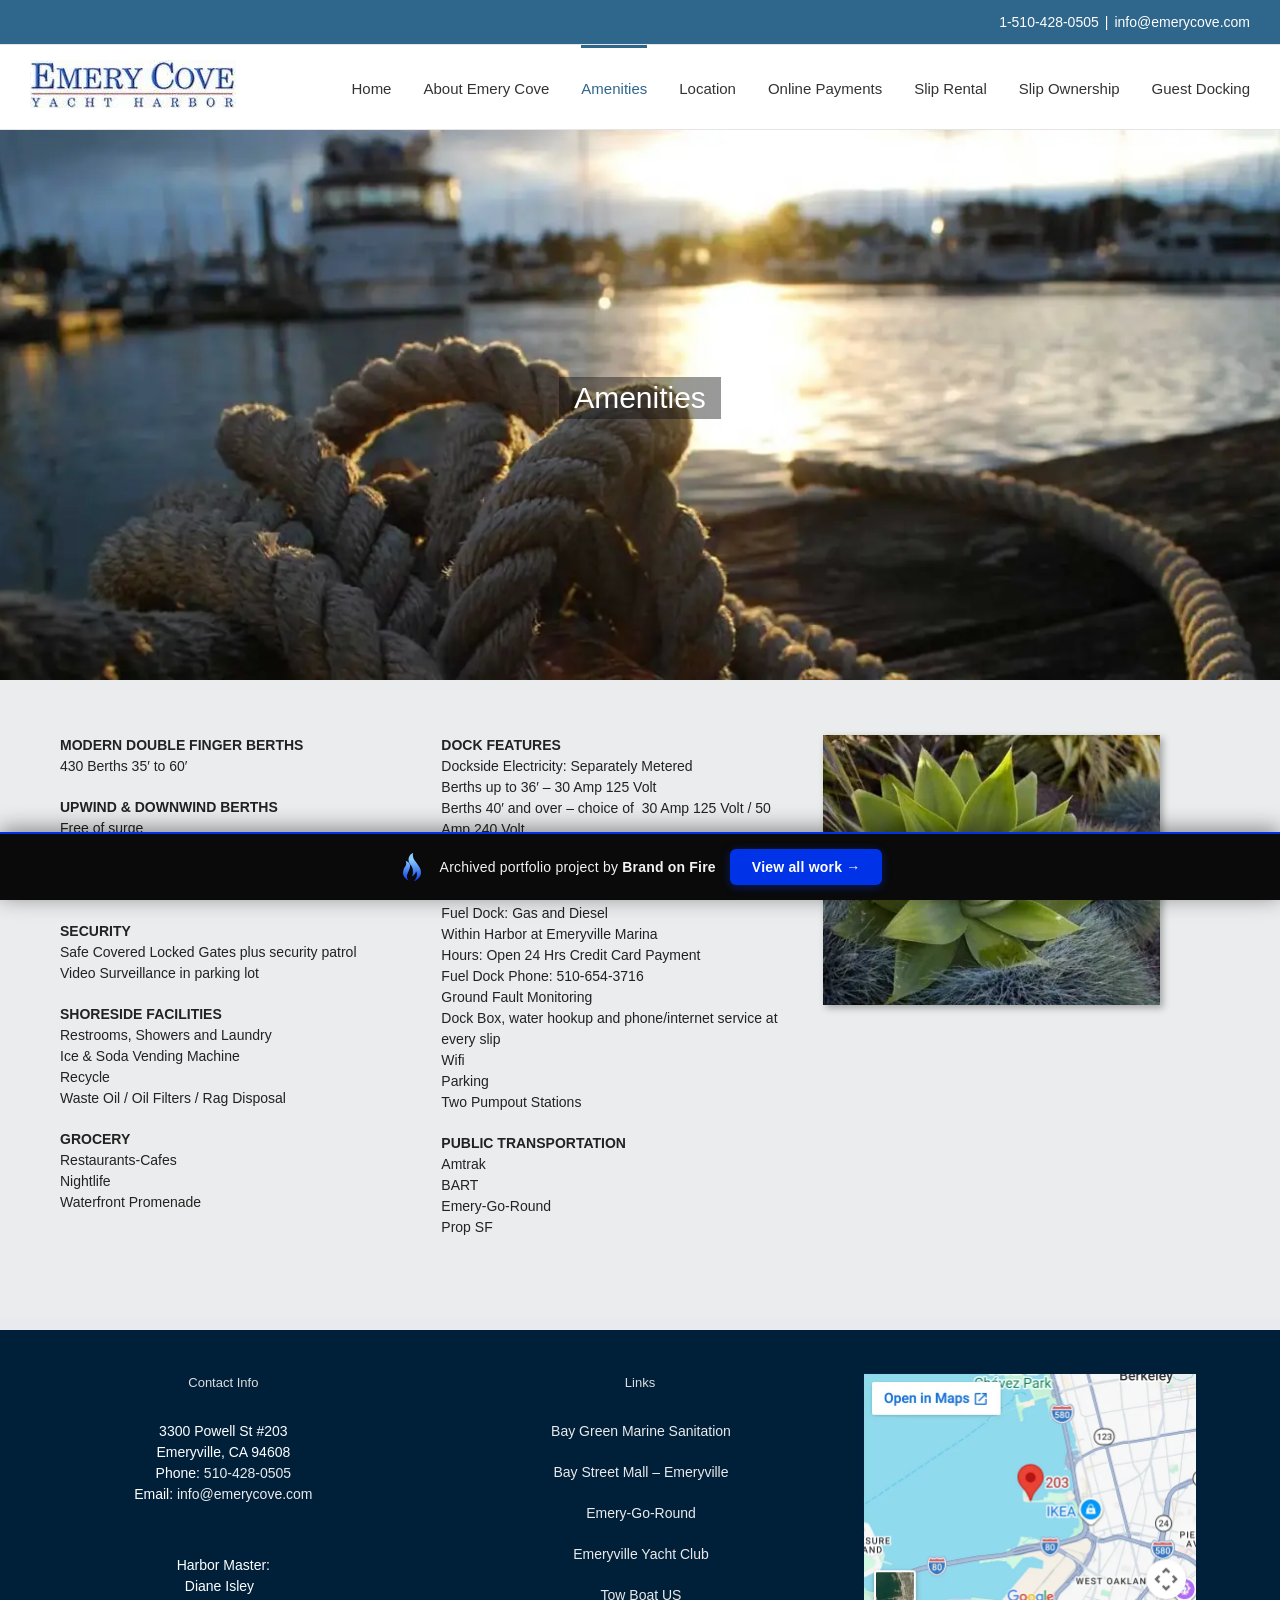
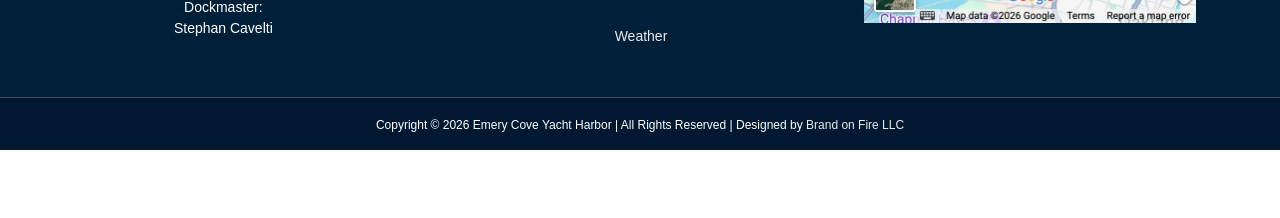
<file: amenities/index.html>
<!doctype html><html class="avada-html-layout-wide avada-html-header-position-top avada-is-100-percent-template ua-headlesschrome ua-headlesschrome-149 ua-headlesschrome-149-0 ua-headlesschrome-149-0-7827 ua-headlesschrome-149-0-7827-55 ua-safari ua-safari-537 ua-safari-537-36 ua-desktop ua-desktop-macintosh ua-mac_os_x ua-mac_os_x-10 ua-mac_os_x-10-15 ua-mac_os_x-10-15-7 ua-webkit ua-webkit-537 ua-webkit-537-36 js touchevents no-applicationcache audio audio-ogg audio-mp3 audio-opus audio-wav audio-m4a canvas canvastext hashchange geolocation history inputtypes-search inputtypes-tel inputtypes-url inputtypes-email no-inputtypes-datetime inputtypes-date inputtypes-month inputtypes-week inputtypes-time inputtypes-datetime-local inputtypes-number inputtypes-range inputtypes-color postmessage postmessage-structuredclones video no-video-ogg video-h264 no-video-h265 video-webm video-vp9 video-hls no-video-av1 webgl websockets cssanimations backgroundsize borderimage borderradius boxshadow flexbox fontface generatedcontent cssgradients hsla multiplebgs opacity cssreflections rgba textshadow csstransforms supports csstransforms3d csstransitions localstorage sessionstorage no-websqldatabase svgclippaths inlinesvg smil webworkers" lang="en-US" prefix="og: http://ogp.me/ns# fb: http://ogp.me/ns/fb#" data-useragent="Mozilla/5.0 (Macintosh; Intel Mac OS X 10_15_7) AppleWebKit/537.36 (KHTML, like Gecko) HeadlessChrome/149.0.7827.55 Safari/537.36" data-bofp="0"><head><meta http-equiv="X-UA-Compatible" content="IE=edge"><meta http-equiv="Content-Type" content="text/html; charset=utf-8"><meta name="viewport" content="width=device-width, initial-scale=1"><meta name="robots" content="index, follow, max-image-preview:large, max-snippet:-1, max-video-preview:-1"><title>Amenities - Emery Cove Yacht Harbor</title><meta property="og:locale" content="en_US"><meta property="og:type" content="article"><meta property="og:title" content="Amenities - Emery Cove Yacht Harbor"><meta property="og:url" content="/amenities/"><meta property="og:site_name" content="Emery Cove Yacht Harbor"><meta property="article:modified_time" content="2024-02-05T22:24:54+00:00"><meta name="twitter:card" content="summary_large_image"><meta name="twitter:label1" content="Est. reading time"><meta name="twitter:data1" content="2 minutes"><meta name="description" content="MODERN DOUBLE FINGER BERTHS
430 Berths 35' to 60'
UPWIND &amp; DOWNWIND BERTHS
Free of surge
EXTRA WIDE FAIRWAYS
70 to 90 feet wide, makes for easy access in and out
SECURITY
Safe Covered Locked Gates plus security patrol
Video Surveillance in parking lot
SHORESIDE FACILITIES
Restrooms, Showers and Laundry
Ice &amp; Soda Vending Machine
Recycle
Waste Oil / Oil Filters / Rag Disposal
GROCERY
Restaurants-Cafes
Nightlife
Waterfront Promenade  
DOCK FEATURES
Dockside"><meta property="og:locale" content="en_US"><meta property="og:type" content="article"><meta property="og:site_name" content="Emery Cove Yacht Harbor"><meta property="og:title" content="Amenities - Emery Cove Yacht Harbor"><meta property="og:description" content="MODERN DOUBLE FINGER BERTHS
430 Berths 35' to 60'
UPWIND &amp; DOWNWIND BERTHS
Free of surge
EXTRA WIDE FAIRWAYS
70 to 90 feet wide, makes for easy access in and out
SECURITY
Safe Covered Locked Gates plus security patrol
Video Surveillance in parking lot
SHORESIDE FACILITIES
Restrooms, Showers and Laundry
Ice &amp; Soda Vending Machine
Recycle
Waste Oil / Oil Filters / Rag Disposal
GROCERY
Restaurants-Cafes
Nightlife
Waterfront Promenade  
DOCK FEATURES
Dockside"><meta property="og:url" content="/amenities/"><meta property="article:modified_time" content="2024-02-05T22:24:54+00:00"><meta property="og:image" content="../_a/8e4e6307a915.webp"><meta property="og:image:width" content="206"><meta property="og:image:height" content="50"><meta property="og:image:type" content="image/jpeg"><meta name="generator" content="Powered by Slider Revolution 6.7.41 - responsive, Mobile-Friendly Slider Plugin for WordPress with comfortable drag and drop interface."><meta name="generator" content="WP Rocket 3.20.2" data-wpr-features="wpr_minify_js wpr_minify_css wpr_preload_links wpr_desktop"><link rel="stylesheet" href="../style.css"><style>[data-bofp="0"]{background-color:rgb(255, 255, 255)!important}[data-bofp="1"]{background-color:rgb(255, 255, 255)!important;color:rgb(34, 34, 34)!important}[data-bofp="2"]{background-color:rgb(235, 236, 237)!important;color:rgb(34, 34, 34)!important}[data-bofp="3"]{background-color:rgb(255, 255, 255)!important;color:rgb(34, 34, 34)!important}[data-bofp="4"]{background-color:rgb(235, 236, 237)!important;color:rgb(34, 34, 34)!important}[data-bofp="5"]{background-color:rgba(255, 255, 255, 0)!important;color:rgb(34, 34, 34)!important}[data-bofp="6"]{background-color:rgb(0, 32, 58)!important;color:rgb(255, 255, 255)!important}</style><meta name="robots" content="noindex, nofollow"><style id="bof-noform">form,form *,fieldset,fieldset *,input,textarea,select,label.fusion-form-label,.wpcf7,.wpcf7 *,.fusion-form,.fusion-form *,.fusion-contact-form,.fusion-contact-form *,.elementor-form,.elementor-form *,.gform_wrapper,.gform_wrapper *,[class*="contact-form"],[class*="contact-form"] *,[id*="contact-form"],[id*="contact-form"] *{pointer-events:none!important;cursor:default!important;-webkit-user-select:none!important;user-select:none!important}</style></head><body data-rsssl="1" class="wp-singular page-template page-template-100-width page-template-100-width-php page page-id-50 wp-theme-Avada wp-child-theme-Avada-Child-Theme fusion-image-hovers fusion-pagination-sizing fusion-button_type-flat fusion-button_span-no fusion-button_gradient-linear avada-image-rollover-circle-yes avada-image-rollover-yes avada-image-rollover-direction-left fusion-body ltr no-tablet-sticky-header no-mobile-sticky-header no-mobile-slidingbar no-mobile-totop avada-has-rev-slider-styles fusion-disable-outline fusion-sub-menu-fade mobile-logo-pos-left layout-wide-mode avada-has-boxed-modal-shadow-none layout-scroll-offset-full avada-has-zero-margin-offset-top fusion-top-header menu-text-align-center mobile-menu-design-modern fusion-show-pagination-text fusion-header-layout-v3 avada-responsive avada-footer-fx-none avada-menu-highlight-style-bar fusion-search-form-classic fusion-main-menu-search-overlay fusion-avatar-square avada-sticky-shrinkage avada-dropdown-styles avada-blog-layout-large avada-blog-archive-layout-large avada-header-shadow-no avada-menu-icon-position-left avada-has-megamenu-shadow avada-has-mainmenu-dropdown-divider avada-has-header-100-width avada-has-100-footer avada-has-breadcrumb-mobile-hidden avada-has-titlebar-hide avada-has-pagination-padding avada-flyout-menu-direction-fade avada-ec-views-v1 do-animate" data-awb-post-id="50" style="--viewportWidth: 1366;" data-bofp="1"><a class="skip-link screen-reader-text" href="#content">Skip to content</a><div data-rocket-location-hash="1bedd667ccdb0f2ae6123868cb70086e" id="boxed-wrapper"><div data-rocket-location-hash="c748e83a99a8efa38397a49b963eb39a" id="wrapper" class="fusion-wrapper" data-bofp="2"><div data-rocket-location-hash="30e21cd0d1ab48664f94f36d4ec80340" id="home" style="position:relative;top:-1px;"></div><header data-rocket-location-hash="6a3c4ea792bfdd798d2d351fb8fd07c9" class="fusion-header-wrapper"><div class="fusion-header-v3 fusion-logo-alignment fusion-logo-left fusion-sticky-menu- fusion-sticky-logo- fusion-mobile-logo-  fusion-mobile-menu-design-modern"><div class="fusion-secondary-header"><div class="fusion-row"><div class="fusion-alignright"><div class="fusion-contact-info"><span class="fusion-contact-info-phone-number"><a href="tel:1-510-428-0505">1-510-428-0505</a></span><span class="fusion-header-separator">|</span><span class="fusion-contact-info-email-address"><a href="mailto:info@emerycove.com">info@emerycove.com</a></span></div>			</div></div></div><div class="fusion-header-sticky-height"></div><div class="fusion-header" data-bofp="3"><div class="fusion-row"><div class="fusion-logo" data-margin-top="15px" data-margin-bottom="15px" data-margin-left="0px" data-margin-right="0px"><a class="fusion-logo-link" href="../index.html"><img src="../_a/8e4e6307a915.webp" width="206" height="50" alt="Emery Cove Yacht Harbor Logo" data-retina_logo_url="" class="fusion-standard-logo"></a></div>		<nav class="fusion-main-menu" aria-label="Main Menu"><div class="fusion-overlay-search">		<form role="search" class="searchform fusion-search-form  fusion-search-form-classic" method="get" action="/"><div class="fusion-search-form-content"><div class="fusion-search-field search-field"><label><span class="screen-reader-text">Search for:</span><input type="search" value="" name="s" class="s" placeholder="Search..." required="" aria-required="true" aria-label="Search..."></label></div><div class="fusion-search-button search-button"><input type="submit" class="fusion-search-submit searchsubmit" aria-label="Search" value=""></div></div></form><div class="fusion-search-spacer"></div><a href="#" role="button" aria-label="Close Search" class="fusion-close-search"></a></div><ul id="menu-main-menu" class="fusion-menu"><li id="menu-item-32" class="menu-item menu-item-type-post_type menu-item-object-page menu-item-home menu-item-32" data-item-id="32"><a href="../index.html" class="fusion-bar-highlight"><span class="menu-text">Home</span></a></li><li id="menu-item-44" class="menu-item menu-item-type-post_type menu-item-object-page menu-item-44" data-item-id="44"><a href="../about-emery-cove/index.html" class="fusion-bar-highlight"><span class="menu-text">About Emery Cove</span></a></li><li id="menu-item-53" class="menu-item menu-item-type-post_type menu-item-object-page current-menu-item page_item page-item-50 current_page_item menu-item-53" data-item-id="53"><a href="../amenities/index.html" class="fusion-bar-highlight"><span class="menu-text">Amenities</span></a></li><li id="menu-item-68" class="menu-item menu-item-type-post_type menu-item-object-page menu-item-68" data-item-id="68"><a href="../location/index.html" class="fusion-bar-highlight"><span class="menu-text">Location</span></a></li><li id="menu-item-71" class="menu-item menu-item-type-post_type menu-item-object-page menu-item-71" data-item-id="71"><a href="../online-payments/index.html" class="fusion-bar-highlight"><span class="menu-text">Online Payments</span></a></li><li id="menu-item-77" class="menu-item menu-item-type-post_type menu-item-object-page menu-item-77" data-item-id="77"><a href="../slip-rental/index.html" class="fusion-bar-highlight"><span class="menu-text">Slip Rental</span></a></li><li id="menu-item-132" class="menu-item menu-item-type-post_type menu-item-object-page menu-item-132" data-item-id="132"><a href="../slip-ownership/index.html" class="fusion-bar-highlight"><span class="menu-text">Slip Ownership</span></a></li><li id="menu-item-131" class="menu-item menu-item-type-post_type menu-item-object-page menu-item-131" data-item-id="131"><a href="../guest-docking/index.html" class="fusion-bar-highlight"><span class="menu-text">Guest Docking</span></a></li></ul></nav>	<div class="fusion-mobile-menu-icons"><a href="#" class="fusion-icon awb-icon-bars" aria-label="Toggle mobile menu" aria-expanded="false" aria-controls="mobile-menu-main-menu"></a></div><nav class="fusion-mobile-nav-holder fusion-mobile-menu-text-align-center" aria-label="Main Menu Mobile"><ul id="mobile-menu-main-menu" class="fusion-menu"><li id="mobile-menu-item-32" class="fusion-mobile-nav-item" data-item-id="32" style=""><a href="../index.html" class="fusion-bar-highlight"><span class="menu-text">Home</span></a></li><li id="mobile-menu-item-44" class="fusion-mobile-nav-item" data-item-id="44" style=""><a href="../about-emery-cove/index.html" class="fusion-bar-highlight"><span class="menu-text">About Emery Cove</span></a></li><li id="mobile-menu-item-53" class="fusion-mobile-nav-item fusion-mobile-current-nav-item" data-item-id="53" style=""><a href="../amenities/index.html" class="fusion-bar-highlight"><span class="menu-text">Amenities</span></a></li><li id="mobile-menu-item-68" class="fusion-mobile-nav-item" data-item-id="68" style=""><a href="../location/index.html" class="fusion-bar-highlight"><span class="menu-text">Location</span></a></li><li id="mobile-menu-item-71" class="fusion-mobile-nav-item" data-item-id="71" style=""><a href="../online-payments/index.html" class="fusion-bar-highlight"><span class="menu-text">Online Payments</span></a></li><li id="mobile-menu-item-77" class="fusion-mobile-nav-item" data-item-id="77" style=""><a href="../slip-rental/index.html" class="fusion-bar-highlight"><span class="menu-text">Slip Rental</span></a></li><li id="mobile-menu-item-132" class="fusion-mobile-nav-item" data-item-id="132" style=""><a href="../slip-ownership/index.html" class="fusion-bar-highlight"><span class="menu-text">Slip Ownership</span></a></li><li id="mobile-menu-item-131" class="fusion-mobile-nav-item" data-item-id="131" style=""><a href="../guest-docking/index.html" class="fusion-bar-highlight"><span class="menu-text">Guest Docking</span></a></li></ul></nav></div></div></div><div class="fusion-clearfix"></div></header><div data-rocket-location-hash="ae09952dcb51da4b7e7510d1894525f4" id="sliders-container" class="fusion-slider-visibility"><div id="fusion-slider-5" data-id="5" class="fusion-slider-container fusion-slider-50 full-width-slider-container" style="height: 550px; max-width: 100%; max-height: 550px;"><div class="tfs-slider flexslider main-flex full-width-slider" style="max-width: 100%; --typography_sensitivity: 1; height: 550px;" data-slider_width="100%" data-slider_height="550px" data-full_screen="0" data-parallax="0" data-nav_arrows="0" data-nav_box_width="63px" data-nav_box_height="63px" data-nav_arrow_size="25px" data-pagination_circles="0" data-autoplay="0" data-loop="0" data-animation="fade" data-slideshow_speed="7000" data-animation_speed="600" data-typo_sensitivity="1" data-typo_factor="1.5" data-orderby="date" data-order="DESC" data-slider_indicator="" data-slider_indicator_color="#ffffff"><ul class="slides" style="max-width:100%;"><li class="slide-id-52 flex-active-slide" data-mute="yes" data-loop="yes" data-autoplay="yes" style="width: 100%; float: left; margin-right: -100%; position: relative; opacity: 1; display: block; z-index: 2;"><div class="slide-content-container slide-content-center" style=""><div class="slide-content" style="margin-top: 0px; opacity: 1;"><div class="heading with-bg"><div class="fusion-title-sc-wrapper" style="background-color: rgba(0,0,0,0.4);"><div class="fusion-title title fusion-title-1 fusion-sep-none fusion-title-center fusion-title-text fusion-title-size-three" style="--awb-margin-bottom:0px;--awb-margin-top-small:0px;--awb-margin-right-small:0px;--awb-margin-bottom-small:20px;--awb-margin-left-small:0px;--awb-font-size:30px;"><h3 class="fusion-title-heading title-heading-center fusion-responsive-typography-calculated" style="margin: 0px; font-size: 1em; line-height: 1.2; --fontSize: 30; --typography_sensitivity: 1;" data-fontsize="30" data-lineheight="36px">Amenities</h3></div>									</div></div><div class="buttons"></div></div></div><div class="background background-image" style="background-image: url(../_a/eb4cf82d4fb9.webp);max-width:100%;height:550px;filter: progid:DXImageTransform.Microsoft.AlphaImageLoader(src='../_a/eb4cf82d4fb9.webp', sizingMethod='scale');" data-imgwidth="1500"></div></li></ul></div></div></div><main data-rocket-location-hash="c0b0263996e1af8fef4db43d347892e9" id="main" class="clearfix width-100" data-bofp="4"><div class="fusion-row" style="max-width:100%;"><section id="content" class="full-width"><div id="post-50" class="post-50 page type-page status-publish hentry"><span class="entry-title rich-snippet-hidden">Amenities</span><span class="vcard rich-snippet-hidden"><span class="fn"><a href="../index.html" rel="author">brandonfire</a></span></span><span class="updated rich-snippet-hidden">2024-02-05T22:24:54+00:00</span>						<div class="post-content"><div class="fusion-fullwidth fullwidth-box fusion-builder-row-1 nonhundred-percent-fullwidth non-hundred-percent-height-scrolling" style="--awb-border-radius-top-left:0px;--awb-border-radius-top-right:0px;--awb-border-radius-bottom-right:0px;--awb-border-radius-bottom-left:0px;--awb-flex-wrap:wrap;" data-bofp="5"><div class="fusion-builder-row fusion-row"><div class="fusion-layout-column fusion_builder_column fusion-builder-column-0 fusion_builder_column_1_3 1_3 fusion-one-third fusion-column-first" style="--awb-bg-size:cover;width:33.333333333333%;width:calc(33.333333333333% - ( ( 4% + 4% ) * 0.33333333333333 ) );margin-right: 4%;"><div class="fusion-column-wrapper fusion-flex-column-wrapper-legacy"><div class="fusion-text fusion-text-1"><p><strong>MODERN DOUBLE FINGER BERTHS</strong><br>
430 Berths 35′ to 60′</p><p><strong>UPWIND &amp; DOWNWIND BERTHS</strong><br>
Free of surge</p><p><strong>EXTRA WIDE FAIRWAYS</strong><br>
70 to 90 feet wide, makes for easy access in and out</p><p><strong>SECURITY</strong><br>
Safe Covered Locked Gates plus security patrol<br>
Video Surveillance in parking lot</p><p><strong>SHORESIDE FACILITIES</strong><br>
Restrooms, Showers and Laundry<br>
Ice &amp; Soda Vending Machine<br>
Recycle<br>
Waste Oil / Oil Filters / Rag Disposal</p><p><strong>GROCERY</strong><br>
Restaurants-Cafes<br>
Nightlife<br>
Waterfront Promenade</p></div><div class="fusion-clearfix"></div></div></div><div class="fusion-layout-column fusion_builder_column fusion-builder-column-1 fusion_builder_column_1_3 1_3 fusion-one-third" style="--awb-bg-size:cover;width:33.333333333333%;width:calc(33.333333333333% - ( ( 4% + 4% ) * 0.33333333333333 ) );margin-right: 4%;"><div class="fusion-column-wrapper fusion-flex-column-wrapper-legacy"><div class="fusion-text fusion-text-2"><p><strong>DOCK FEATURES</strong><br>
Dockside Electricity: Separately Metered<br>
Berths up to 36′ – 30 Amp 125 Volt<br>
Berths 40′ and over – choice of&nbsp; 30 Amp 125 Volt / 50 Amp 240 Volt<br>
Average Depth: 8.5′ MLLW<br>
Liveaboards: Slips Limited By Permit. Currently full with a waitlist<br>
Fuel Dock: Gas and Diesel<br>
Within Harbor at Emeryville Marina<br>
Hours: Open 24 Hrs Credit Card Payment<br>
Fuel Dock Phone: 510-654-3716<br>
Ground Fault Monitoring<br>
Dock Box, water hookup and phone/internet service at every slip<br>
Wifi<br>
Parking<br>
Two Pumpout Stations</p><p><strong>PUBLIC TRANSPORTATION</strong><br>
Amtrak<br>
BART<br>
Emery-Go-Round<br>
Prop SF</p></div><div class="fusion-clearfix"></div></div></div><div class="fusion-layout-column fusion_builder_column fusion-builder-column-2 fusion_builder_column_1_3 1_3 fusion-one-third fusion-column-last" style="--awb-bg-size:cover;width:33.333333333333%;width:calc(33.333333333333% - ( ( 4% + 4% ) * 0.33333333333333 ) );"><div class="fusion-column-wrapper fusion-flex-column-wrapper-legacy"><div class="fusion-image-element fusion-image-align-center in-legacy-container" style="text-align:center;--awb-caption-title-font-family:var(--h2_typography-font-family);--awb-caption-title-font-weight:var(--h2_typography-font-weight);--awb-caption-title-font-style:var(--h2_typography-font-style);--awb-caption-title-size:var(--h2_typography-font-size);--awb-caption-title-transform:var(--h2_typography-text-transform);--awb-caption-title-line-height:var(--h2_typography-line-height);--awb-caption-title-letter-spacing:var(--h2_typography-letter-spacing);"><div class="imageframe-align-center"><span class=" fusion-imageframe imageframe-dropshadow imageframe-1 hover-type-zoomin" style="-webkit-box-shadow: 3px 3px 7px rgba(0,0,0,0.3);box-shadow: 3px 3px 7px rgba(0,0,0,0.3);"><img fetchpriority="high" decoding="async" width="750" height="600" alt="Green Plant" title="amenities-1" src="../_a/dcbffff1642c.webp" class="img-responsive wp-image-196"></span></div></div><div class="fusion-clearfix"></div></div></div></div></div></div></div></section></div></main><div data-rocket-location-hash="56a77110f3537419a9c57a1e02199eb2" class="fusion-footer"><footer class="fusion-footer-widget-area fusion-widget-area fusion-footer-widget-area-center" data-bofp="6"><div class="fusion-row"><div class="fusion-columns fusion-columns-3 fusion-widget-area"><div class="fusion-column col-lg-4 col-md-4 col-sm-4"><section id="contact_info-widget-2" class="fusion-footer-widget-column widget contact_info"><h4 class="widget-title fusion-responsive-typography-calculated" data-fontsize="13" style="--fontSize: 13; line-height: 1.5; --minFontSize: 13;" data-lineheight="19.5px">Contact Info</h4><div class="contact-info-container"><p class="address">3300 Powell St #203 <br>Emeryville, CA  94608</p><p class="phone">Phone: <a href="tel:510-428-0505">510-428-0505</a></p><p class="email">Email: <a href="mailto:info@emerycove.com">info@emerycove.com</a></p></div><div style="clear:both;"></div></section><section id="custom_html-3" class="widget_text fusion-footer-widget-column widget widget_custom_html" style="border-style: solid;border-color:transparent;border-width:0px;"><div class="textwidget custom-html-widget">Harbor Master:  <br>Diane Isley
&nbsp;
<br>Dockmaster:  <br>Stephan Cavelti</div><div style="clear:both;"></div></section>																					</div><div class="fusion-column col-lg-4 col-md-4 col-sm-4"><section id="nav_menu-2" class="fusion-footer-widget-column widget widget_nav_menu"><h4 class="widget-title fusion-responsive-typography-calculated" data-fontsize="13" style="--fontSize: 13; line-height: 1.5; --minFontSize: 13;" data-lineheight="19.5px">Links</h4><div class="menu-links-container"><ul id="menu-links" class="menu"><li id="menu-item-201" class="menu-item menu-item-type-custom menu-item-object-custom menu-item-201"><a>Bay Green Marine Sanitation</a></li><li id="menu-item-202" class="menu-item menu-item-type-custom menu-item-object-custom menu-item-202"><a>Bay Street Mall – Emeryville</a></li><li id="menu-item-203" class="menu-item menu-item-type-custom menu-item-object-custom menu-item-203"><a>Emery-Go-Round</a></li><li id="menu-item-204" class="menu-item menu-item-type-custom menu-item-object-custom menu-item-204"><a>Emeryville Yacht Club</a></li><li id="menu-item-205" class="menu-item menu-item-type-custom menu-item-object-custom menu-item-205"><a>Tow Boat US</a></li><li id="menu-item-232" class="menu-item menu-item-type-custom menu-item-object-custom menu-item-232"><a>Weather</a></li></ul></div><div style="clear:both;"></div></section>																					</div><div class="fusion-column fusion-column-last col-lg-4 col-md-4 col-sm-4"><section id="custom_html-2" class="widget_text fusion-footer-widget-column widget widget_custom_html"><div class="textwidget custom-html-widget"><img src="../_a/emerycove-footer-map.webp" width="333" height="250" alt="Map of Emery Cove Yacht Harbor, 3300 Powell St #203, Emeryville, CA 94608" loading="lazy" style="display:block;max-width:100%;height:auto;border:0;"></div><div style="clear:both;"></div></section>																					</div><div class="fusion-clearfix"></div></div></div></footer><footer id="footer" class="fusion-footer-copyright-area fusion-footer-copyright-center"><div class="fusion-row"><div class="fusion-copyright-content"><div class="fusion-copyright-notice" style="padding-bottom: 0px;"><div>
		Copyright © 2026 Emery Cove Yacht Harbor | All Rights Reserved | Designed by <a href="https://brandonfire.com" target="_blank">Brand on Fire LLC</a>	</div></div><div class="fusion-social-links-footer" style="display: none;"></div></div></div></footer></div></div></div><a class="fusion-one-page-text-link fusion-page-load-link" tabindex="-1" href="#" aria-hidden="true">Page load link</a><div class="avada-footer-scripts"></div><section data-rocket-location-hash="157e9a30a1c28b9f50b0337400f5c3f8" class="to-top-container to-top-right" aria-labelledby="awb-to-top-label"><a href="#" id="toTop" class="fusion-top-top-link"><span id="awb-to-top-label" class="screen-reader-text">Go to Top</span></a></section><!-- bof-portfolio-bar --><a href="https://brandonfire.com/portfolio/" id="bof-portfolio-bar" rel="noopener" style="position:fixed;left:0;right:0;bottom:0;z-index:2147483647;display:flex;align-items:center;justify-content:center;gap:14px;flex-wrap:wrap;background:#0a0a0a;color:#ffffff !important;font-family:Inter,-apple-system,BlinkMacSystemFont,'Segoe UI',Roboto,Helvetica,Arial,sans-serif;font-size:14px;font-weight:500;line-height:1;letter-spacing:.2px;padding:15px 18px;text-decoration:none !important;box-shadow:0 -3px 22px rgba(0,0,0,.45);border-top:2px solid #0033e7;box-sizing:border-box;"><img src="[data-uri]" alt="" width="28" height="28" style="display:block;flex:0 0 auto;width:28px;height:28px;"><span style="opacity:.95;color:#fff;">Archived portfolio project by <strong style="font-weight:700;color:#fff;">Brand&nbsp;on&nbsp;Fire</strong></span><span style="background:#0033e7;color:#fff;padding:11px 22px;border-radius:6px;font-weight:700;font-size:14px;white-space:nowrap;box-shadow:0 2px 10px rgba(0,51,231,.4);">View&nbsp;all&nbsp;work&nbsp;&rarr;</span></a><script>(function(){function p(){var b=document.getElementById("bof-portfolio-bar");if(b&&document.body)document.body.style.setProperty("padding-bottom",b.offsetHeight+"px","important");}if(document.readyState!=="loading")p();else document.addEventListener("DOMContentLoaded",p);window.addEventListener("resize",p);})();</script><!-- /bof-portfolio-bar --></body></html>
</file>
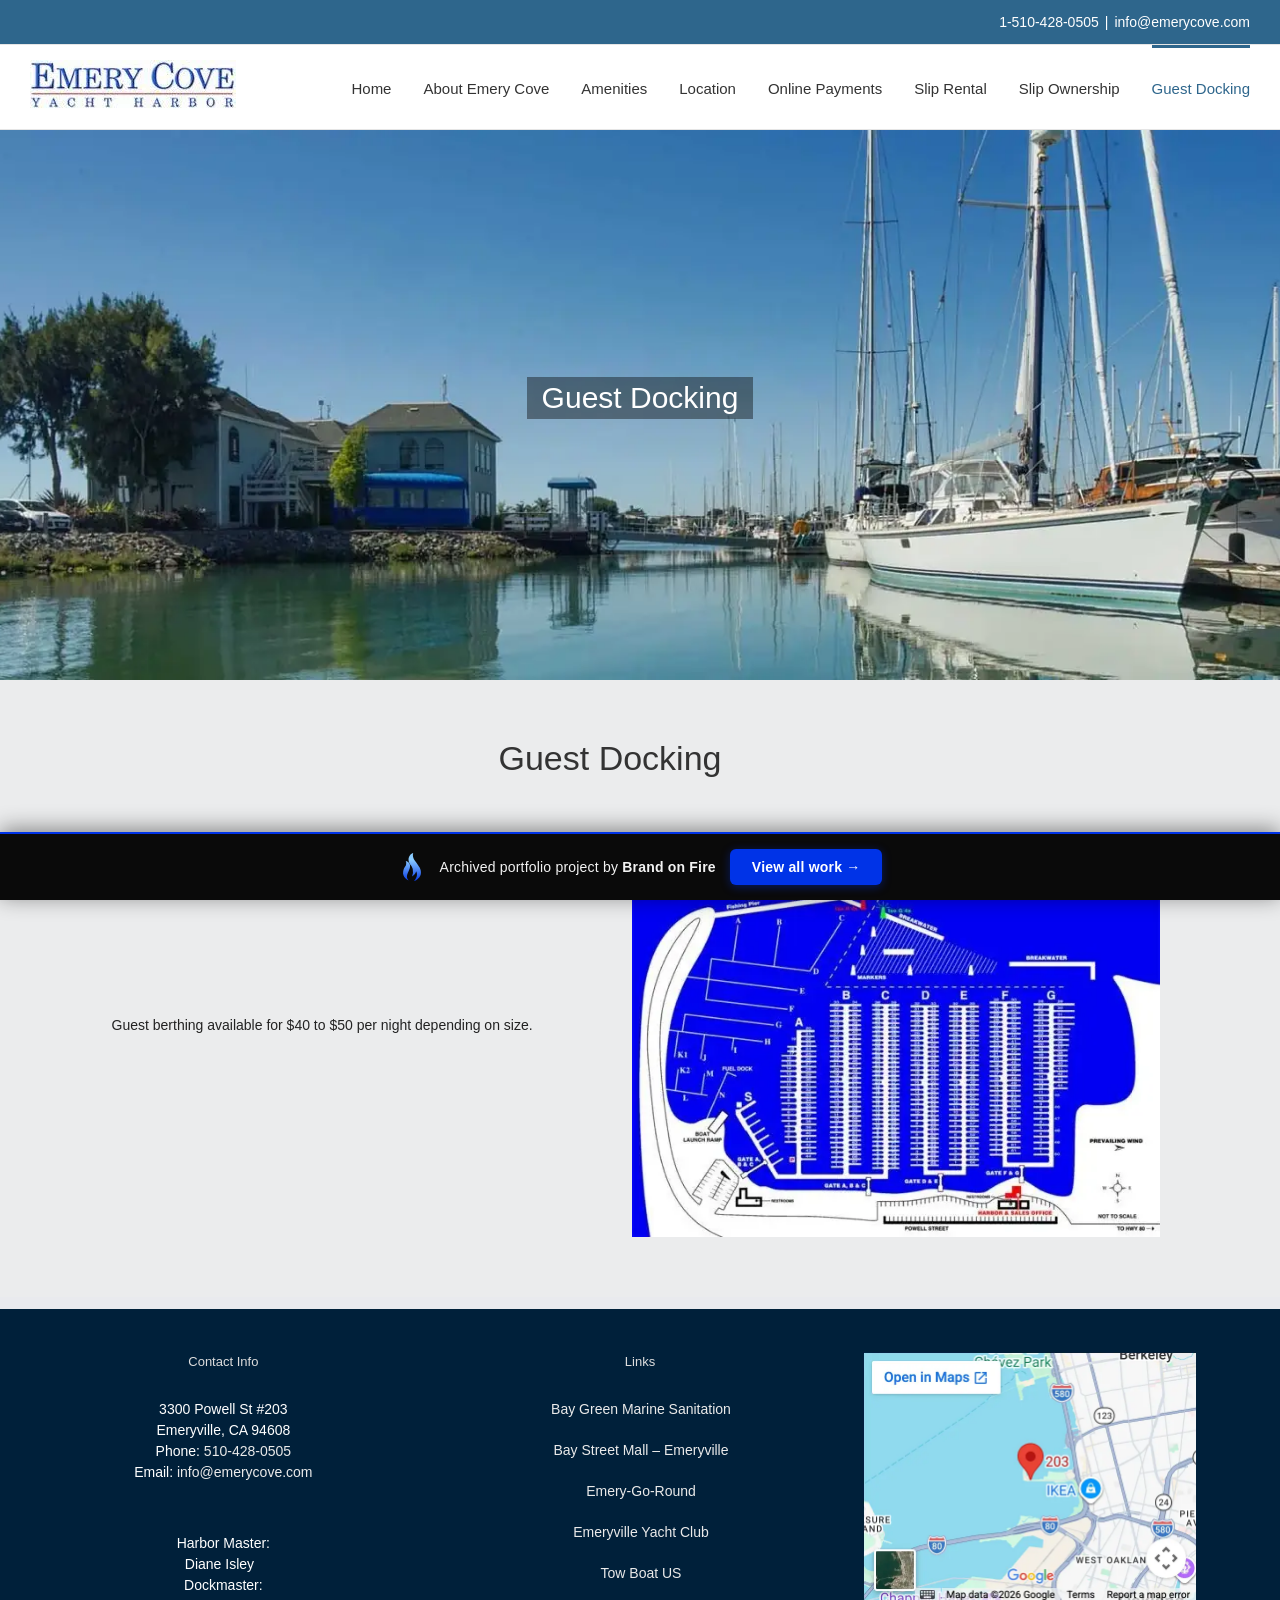
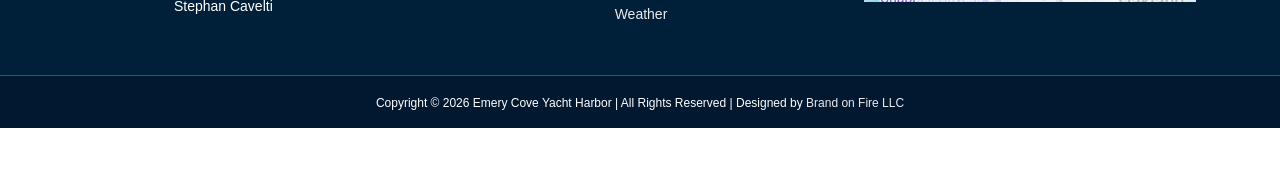
<file: guest-docking/index.html>
<!doctype html><html class="avada-html-layout-wide avada-html-header-position-top avada-is-100-percent-template ua-headlesschrome ua-headlesschrome-149 ua-headlesschrome-149-0 ua-headlesschrome-149-0-7827 ua-headlesschrome-149-0-7827-55 ua-safari ua-safari-537 ua-safari-537-36 ua-desktop ua-desktop-macintosh ua-mac_os_x ua-mac_os_x-10 ua-mac_os_x-10-15 ua-mac_os_x-10-15-7 ua-webkit ua-webkit-537 ua-webkit-537-36 js touchevents no-applicationcache audio audio-ogg audio-mp3 audio-opus audio-wav audio-m4a canvas canvastext hashchange geolocation history inputtypes-search inputtypes-tel inputtypes-url inputtypes-email no-inputtypes-datetime inputtypes-date inputtypes-month inputtypes-week inputtypes-time inputtypes-datetime-local inputtypes-number inputtypes-range inputtypes-color postmessage postmessage-structuredclones video no-video-ogg video-h264 no-video-h265 video-webm video-vp9 video-hls no-video-av1 webgl websockets cssanimations backgroundsize borderimage borderradius boxshadow flexbox fontface generatedcontent cssgradients hsla multiplebgs opacity cssreflections rgba textshadow csstransforms supports csstransforms3d csstransitions localstorage sessionstorage no-websqldatabase svgclippaths inlinesvg smil webworkers" lang="en-US" prefix="og: http://ogp.me/ns# fb: http://ogp.me/ns/fb#" data-useragent="Mozilla/5.0 (Macintosh; Intel Mac OS X 10_15_7) AppleWebKit/537.36 (KHTML, like Gecko) HeadlessChrome/149.0.7827.55 Safari/537.36" data-bofp="0"><head><meta http-equiv="X-UA-Compatible" content="IE=edge"><meta http-equiv="Content-Type" content="text/html; charset=utf-8"><meta name="viewport" content="width=device-width, initial-scale=1"><meta name="robots" content="index, follow, max-image-preview:large, max-snippet:-1, max-video-preview:-1"><title>Guest Docking - Emery Cove Yacht Harbor</title><meta property="og:locale" content="en_US"><meta property="og:type" content="article"><meta property="og:title" content="Guest Docking - Emery Cove Yacht Harbor"><meta property="og:url" content="/guest-docking/"><meta property="og:site_name" content="Emery Cove Yacht Harbor"><meta property="article:modified_time" content="2019-08-24T19:27:42+00:00"><meta name="twitter:card" content="summary_large_image"><meta name="twitter:label1" content="Est. reading time"><meta name="twitter:data1" content="2 minutes"><meta name="description" content="Guest Docking  Guest berthing available for $40 to $50 per night depending on size.&nbsp;"><meta property="og:locale" content="en_US"><meta property="og:type" content="article"><meta property="og:site_name" content="Emery Cove Yacht Harbor"><meta property="og:title" content="Guest Docking - Emery Cove Yacht Harbor"><meta property="og:description" content="Guest Docking  Guest berthing available for $40 to $50 per night depending on size.&nbsp;"><meta property="og:url" content="/guest-docking/"><meta property="article:modified_time" content="2019-08-24T19:27:42+00:00"><meta property="og:image" content="../_a/8e4e6307a915.webp"><meta property="og:image:width" content="206"><meta property="og:image:height" content="50"><meta property="og:image:type" content="image/jpeg"><meta name="generator" content="Powered by Slider Revolution 6.7.41 - responsive, Mobile-Friendly Slider Plugin for WordPress with comfortable drag and drop interface."><meta name="generator" content="WP Rocket 3.20.2" data-wpr-features="wpr_minify_js wpr_preconnect_external_domains wpr_oci wpr_minify_css wpr_preload_links wpr_desktop"><link rel="stylesheet" href="../style.css"><style>[data-bofp="0"]{background-color:rgb(255, 255, 255)!important}[data-bofp="1"]{background-color:rgb(255, 255, 255)!important;color:rgb(34, 34, 34)!important}[data-bofp="2"]{background-color:rgb(235, 236, 237)!important;color:rgb(34, 34, 34)!important}[data-bofp="3"]{background-color:rgb(255, 255, 255)!important;color:rgb(34, 34, 34)!important}[data-bofp="4"]{background-color:rgb(235, 236, 237)!important;color:rgb(34, 34, 34)!important}[data-bofp="5"]{background-color:rgba(255, 255, 255, 0)!important;color:rgb(34, 34, 34)!important}[data-bofp="6"]{background-color:rgb(0, 32, 58)!important;color:rgb(255, 255, 255)!important}</style><meta name="robots" content="noindex, nofollow"><style id="bof-noform">form,form *,fieldset,fieldset *,input,textarea,select,label.fusion-form-label,.wpcf7,.wpcf7 *,.fusion-form,.fusion-form *,.fusion-contact-form,.fusion-contact-form *,.elementor-form,.elementor-form *,.gform_wrapper,.gform_wrapper *,[class*="contact-form"],[class*="contact-form"] *,[id*="contact-form"],[id*="contact-form"] *{pointer-events:none!important;cursor:default!important;-webkit-user-select:none!important;user-select:none!important}</style></head><body data-rsssl="1" class="wp-singular page-template page-template-100-width page-template-100-width-php page page-id-128 wp-theme-Avada wp-child-theme-Avada-Child-Theme fusion-image-hovers fusion-pagination-sizing fusion-button_type-flat fusion-button_span-no fusion-button_gradient-linear avada-image-rollover-circle-yes avada-image-rollover-yes avada-image-rollover-direction-left fusion-body ltr no-tablet-sticky-header no-mobile-sticky-header no-mobile-slidingbar no-mobile-totop avada-has-rev-slider-styles fusion-disable-outline fusion-sub-menu-fade mobile-logo-pos-left layout-wide-mode avada-has-boxed-modal-shadow-none layout-scroll-offset-full avada-has-zero-margin-offset-top fusion-top-header menu-text-align-center mobile-menu-design-modern fusion-show-pagination-text fusion-header-layout-v3 avada-responsive avada-footer-fx-none avada-menu-highlight-style-bar fusion-search-form-classic fusion-main-menu-search-overlay fusion-avatar-square avada-sticky-shrinkage avada-dropdown-styles avada-blog-layout-large avada-blog-archive-layout-large avada-header-shadow-no avada-menu-icon-position-left avada-has-megamenu-shadow avada-has-mainmenu-dropdown-divider avada-has-header-100-width avada-has-100-footer avada-has-breadcrumb-mobile-hidden avada-has-titlebar-hide avada-has-pagination-padding avada-flyout-menu-direction-fade avada-ec-views-v1 do-animate" data-awb-post-id="128" style="--viewportWidth: 1366;" data-bofp="1"><a class="skip-link screen-reader-text" href="#content">Skip to content</a><div id="boxed-wrapper"><div id="wrapper" class="fusion-wrapper" data-bofp="2"><div id="home" style="position:relative;top:-1px;"></div><header class="fusion-header-wrapper"><div class="fusion-header-v3 fusion-logo-alignment fusion-logo-left fusion-sticky-menu- fusion-sticky-logo- fusion-mobile-logo-  fusion-mobile-menu-design-modern"><div class="fusion-secondary-header"><div class="fusion-row"><div class="fusion-alignright"><div class="fusion-contact-info"><span class="fusion-contact-info-phone-number"><a href="tel:1-510-428-0505">1-510-428-0505</a></span><span class="fusion-header-separator">|</span><span class="fusion-contact-info-email-address"><a href="mailto:info@emerycove.com">info@emerycove.com</a></span></div>			</div></div></div><div class="fusion-header-sticky-height"></div><div class="fusion-header" data-bofp="3"><div class="fusion-row"><div class="fusion-logo" data-margin-top="15px" data-margin-bottom="15px" data-margin-left="0px" data-margin-right="0px"><a class="fusion-logo-link" href="../index.html"><img src="../_a/8e4e6307a915.webp" width="206" height="50" alt="Emery Cove Yacht Harbor Logo" data-retina_logo_url="" class="fusion-standard-logo"></a></div>		<nav class="fusion-main-menu" aria-label="Main Menu"><div class="fusion-overlay-search">		<form role="search" class="searchform fusion-search-form  fusion-search-form-classic" method="get" action="/"><div class="fusion-search-form-content"><div class="fusion-search-field search-field"><label><span class="screen-reader-text">Search for:</span><input type="search" value="" name="s" class="s" placeholder="Search..." required="" aria-required="true" aria-label="Search..."></label></div><div class="fusion-search-button search-button"><input type="submit" class="fusion-search-submit searchsubmit" aria-label="Search" value=""></div></div></form><div class="fusion-search-spacer"></div><a href="#" role="button" aria-label="Close Search" class="fusion-close-search"></a></div><ul id="menu-main-menu" class="fusion-menu"><li id="menu-item-32" class="menu-item menu-item-type-post_type menu-item-object-page menu-item-home menu-item-32" data-item-id="32"><a href="../index.html" class="fusion-bar-highlight"><span class="menu-text">Home</span></a></li><li id="menu-item-44" class="menu-item menu-item-type-post_type menu-item-object-page menu-item-44" data-item-id="44"><a href="../about-emery-cove/index.html" class="fusion-bar-highlight"><span class="menu-text">About Emery Cove</span></a></li><li id="menu-item-53" class="menu-item menu-item-type-post_type menu-item-object-page menu-item-53" data-item-id="53"><a href="../amenities/index.html" class="fusion-bar-highlight"><span class="menu-text">Amenities</span></a></li><li id="menu-item-68" class="menu-item menu-item-type-post_type menu-item-object-page menu-item-68" data-item-id="68"><a href="../location/index.html" class="fusion-bar-highlight"><span class="menu-text">Location</span></a></li><li id="menu-item-71" class="menu-item menu-item-type-post_type menu-item-object-page menu-item-71" data-item-id="71"><a href="../online-payments/index.html" class="fusion-bar-highlight"><span class="menu-text">Online Payments</span></a></li><li id="menu-item-77" class="menu-item menu-item-type-post_type menu-item-object-page menu-item-77" data-item-id="77"><a href="../slip-rental/index.html" class="fusion-bar-highlight"><span class="menu-text">Slip Rental</span></a></li><li id="menu-item-132" class="menu-item menu-item-type-post_type menu-item-object-page menu-item-132" data-item-id="132"><a href="../slip-ownership/index.html" class="fusion-bar-highlight"><span class="menu-text">Slip Ownership</span></a></li><li id="menu-item-131" class="menu-item menu-item-type-post_type menu-item-object-page current-menu-item page_item page-item-128 current_page_item menu-item-131" data-item-id="131"><a href="../guest-docking/index.html" class="fusion-bar-highlight"><span class="menu-text">Guest Docking</span></a></li></ul></nav>	<div class="fusion-mobile-menu-icons"><a href="#" class="fusion-icon awb-icon-bars" aria-label="Toggle mobile menu" aria-expanded="false" aria-controls="mobile-menu-main-menu"></a></div><nav class="fusion-mobile-nav-holder fusion-mobile-menu-text-align-center" aria-label="Main Menu Mobile"><ul id="mobile-menu-main-menu" class="fusion-menu"><li id="mobile-menu-item-32" class="fusion-mobile-nav-item" data-item-id="32" style=""><a href="../index.html" class="fusion-bar-highlight"><span class="menu-text">Home</span></a></li><li id="mobile-menu-item-44" class="fusion-mobile-nav-item" data-item-id="44" style=""><a href="../about-emery-cove/index.html" class="fusion-bar-highlight"><span class="menu-text">About Emery Cove</span></a></li><li id="mobile-menu-item-53" class="fusion-mobile-nav-item" data-item-id="53" style=""><a href="../amenities/index.html" class="fusion-bar-highlight"><span class="menu-text">Amenities</span></a></li><li id="mobile-menu-item-68" class="fusion-mobile-nav-item" data-item-id="68" style=""><a href="../location/index.html" class="fusion-bar-highlight"><span class="menu-text">Location</span></a></li><li id="mobile-menu-item-71" class="fusion-mobile-nav-item" data-item-id="71" style=""><a href="../online-payments/index.html" class="fusion-bar-highlight"><span class="menu-text">Online Payments</span></a></li><li id="mobile-menu-item-77" class="fusion-mobile-nav-item" data-item-id="77" style=""><a href="../slip-rental/index.html" class="fusion-bar-highlight"><span class="menu-text">Slip Rental</span></a></li><li id="mobile-menu-item-132" class="fusion-mobile-nav-item" data-item-id="132" style=""><a href="../slip-ownership/index.html" class="fusion-bar-highlight"><span class="menu-text">Slip Ownership</span></a></li><li id="mobile-menu-item-131" class="fusion-mobile-nav-item fusion-mobile-current-nav-item" data-item-id="131" style=""><a href="../guest-docking/index.html" class="fusion-bar-highlight"><span class="menu-text">Guest Docking</span></a></li></ul></nav></div></div></div><div class="fusion-clearfix"></div></header><div id="sliders-container" class="fusion-slider-visibility"><div id="fusion-slider-9" data-id="9" class="fusion-slider-container fusion-slider-128 full-width-slider-container" style="height: 550px; max-width: 100%; max-height: 550px;"><div class="tfs-slider flexslider main-flex full-width-slider" style="max-width: 100%; --typography_sensitivity: 1; height: 550px;" data-slider_width="100%" data-slider_height="550px" data-full_screen="0" data-parallax="0" data-nav_arrows="0" data-nav_box_width="63px" data-nav_box_height="63px" data-nav_arrow_size="25px" data-pagination_circles="0" data-autoplay="0" data-loop="0" data-animation="fade" data-slideshow_speed="7000" data-animation_speed="600" data-typo_sensitivity="1" data-typo_factor="1.5" data-orderby="date" data-order="DESC" data-slider_indicator="" data-slider_indicator_color="#ffffff"><ul class="slides" style="max-width:100%;"><li class="slide-id-147 flex-active-slide" data-mute="yes" data-loop="yes" data-autoplay="yes" style="width: 100%; float: left; margin-right: -100%; position: relative; opacity: 1; display: block; z-index: 2;"><div class="slide-content-container slide-content-center" style=""><div class="slide-content" style="margin-top: 0px; opacity: 1;"><div class="heading with-bg"><div class="fusion-title-sc-wrapper" style="background-color: rgba(0,0,0,0.4);"><div class="fusion-title title fusion-title-1 fusion-sep-none fusion-title-center fusion-title-text fusion-title-size-three" style="--awb-margin-bottom:0px;--awb-margin-top-small:0px;--awb-margin-right-small:0px;--awb-margin-bottom-small:20px;--awb-margin-left-small:0px;--awb-font-size:30px;"><h3 class="fusion-title-heading title-heading-center fusion-responsive-typography-calculated" style="margin: 0px; font-size: 1em; line-height: 1.2; --fontSize: 30; --typography_sensitivity: 1;" data-fontsize="30" data-lineheight="36px">Guest Docking</h3></div>									</div></div><div class="buttons"></div></div></div><div class="background background-image" style="background-image: url(../_a/04703e012c93.webp);max-width:100%;height:550px;filter: progid:DXImageTransform.Microsoft.AlphaImageLoader(src='../_a/04703e012c93.webp', sizingMethod='scale');" data-imgwidth="1500"></div></li></ul></div></div></div><main id="main" class="clearfix width-100" data-bofp="4"><div class="fusion-row" style="max-width:100%;"><section id="content" class="full-width"><div id="post-128" class="post-128 page type-page status-publish hentry"><span class="entry-title rich-snippet-hidden">Guest Docking</span><span class="vcard rich-snippet-hidden"><span class="fn"><a href="../index.html" rel="author">brandonfire</a></span></span><span class="updated rich-snippet-hidden">2019-08-24T19:27:42+00:00</span>						<div class="post-content"><div class="fusion-fullwidth fullwidth-box fusion-builder-row-1 nonhundred-percent-fullwidth non-hundred-percent-height-scrolling fusion-equal-height-columns" style="--awb-border-radius-top-left:0px;--awb-border-radius-top-right:0px;--awb-border-radius-bottom-right:0px;--awb-border-radius-bottom-left:0px;--awb-flex-wrap:wrap;" data-bofp="5"><div class="fusion-builder-row fusion-row"><div class="fusion-layout-column fusion_builder_column fusion-builder-column-0 fusion_builder_column_1_1 1_1 fusion-one-full fusion-column-first fusion-column-last fusion-column-no-min-height" style="--awb-bg-size:cover;"><div class="fusion-column-wrapper fusion-flex-column-wrapper-legacy" style="min-height: 403.031px; height: auto;"><div class="fusion-title title fusion-title-2 fusion-sep-none fusion-title-center fusion-title-text fusion-title-size-one" style="--awb-margin-top-small:0px;--awb-margin-right-small:0px;--awb-margin-bottom-small:20px;--awb-margin-left-small:0px;--awb-sep-color:#878585;"><h1 class="fusion-title-heading title-heading-center fusion-responsive-typography-calculated" style="margin: 0px; --fontSize: 34; line-height: 1.4;" data-fontsize="34" data-lineheight="47.6px">Guest Docking</h1></div><div class="fusion-clearfix"></div></div></div><div class="fusion-layout-column fusion_builder_column fusion-builder-column-1 fusion_builder_column_1_2 1_2 fusion-one-half fusion-column-first" style="--awb-bg-size:cover;width:50%;width:calc(50% - ( ( 4% ) * 0.5 ) );margin-right: 4%;"><div class="fusion-column-wrapper fusion-flex-column-wrapper-legacy" style="min-height: 403.031px; height: auto;"><div class="fusion-column-content-centered" style="min-height: 403.031px; height: auto;"><div class="fusion-column-content"><div class="fusion-text fusion-text-1"><p style="text-align: center;">Guest berthing available for $40 to $50 per night depending on size.&nbsp;</p></div></div></div><div class="fusion-clearfix"></div></div></div><div class="fusion-layout-column fusion_builder_column fusion-builder-column-2 fusion_builder_column_1_2 1_2 fusion-one-half fusion-column-last" style="--awb-bg-size:cover;width:50%;width:calc(50% - ( ( 4% ) * 0.5 ) );"><div class="fusion-column-wrapper fusion-flex-column-wrapper-legacy" style="min-height: 403.031px; height: auto;"><div class="fusion-column-content-centered" style="min-height: 403.031px; height: auto;"><div class="fusion-column-content"><div class="fusion-image-element fusion-image-align-center in-legacy-container" style="text-align:center;--awb-caption-title-font-family:var(--h2_typography-font-family);--awb-caption-title-font-weight:var(--h2_typography-font-weight);--awb-caption-title-font-style:var(--h2_typography-font-style);--awb-caption-title-size:var(--h2_typography-font-size);--awb-caption-title-transform:var(--h2_typography-text-transform);--awb-caption-title-line-height:var(--h2_typography-line-height);--awb-caption-title-letter-spacing:var(--h2_typography-letter-spacing);"><div class="imageframe-align-center"><span class=" fusion-imageframe imageframe-none imageframe-1 hover-type-none"><img fetchpriority="high" decoding="async" width="1000" height="764" alt="Emery Cove Channel Map" title="EmeryCoveChannelMapLg" src="../_a/9bf89ee3d2a4.webp" class="img-responsive wp-image-64"></span></div></div></div></div><div class="fusion-clearfix"></div></div></div></div></div></div></div></section></div></main><div class="fusion-footer"><footer class="fusion-footer-widget-area fusion-widget-area fusion-footer-widget-area-center" data-bofp="6"><div class="fusion-row"><div class="fusion-columns fusion-columns-3 fusion-widget-area"><div class="fusion-column col-lg-4 col-md-4 col-sm-4"><section id="contact_info-widget-2" class="fusion-footer-widget-column widget contact_info"><h4 class="widget-title fusion-responsive-typography-calculated" data-fontsize="13" style="--fontSize: 13; line-height: 1.5; --minFontSize: 13;" data-lineheight="19.5px">Contact Info</h4><div class="contact-info-container"><p class="address">3300 Powell St #203 <br>Emeryville, CA  94608</p><p class="phone">Phone: <a href="tel:510-428-0505">510-428-0505</a></p><p class="email">Email: <a href="mailto:info@emerycove.com">info@emerycove.com</a></p></div><div style="clear:both;"></div></section><section id="custom_html-3" class="widget_text fusion-footer-widget-column widget widget_custom_html" style="border-style: solid;border-color:transparent;border-width:0px;"><div class="textwidget custom-html-widget">Harbor Master:  <br>Diane Isley
&nbsp;
<br>Dockmaster:  <br>Stephan Cavelti</div><div style="clear:both;"></div></section>																					</div><div class="fusion-column col-lg-4 col-md-4 col-sm-4"><section id="nav_menu-2" class="fusion-footer-widget-column widget widget_nav_menu"><h4 class="widget-title fusion-responsive-typography-calculated" data-fontsize="13" style="--fontSize: 13; line-height: 1.5; --minFontSize: 13;" data-lineheight="19.5px">Links</h4><div class="menu-links-container"><ul id="menu-links" class="menu"><li id="menu-item-201" class="menu-item menu-item-type-custom menu-item-object-custom menu-item-201"><a>Bay Green Marine Sanitation</a></li><li id="menu-item-202" class="menu-item menu-item-type-custom menu-item-object-custom menu-item-202"><a>Bay Street Mall – Emeryville</a></li><li id="menu-item-203" class="menu-item menu-item-type-custom menu-item-object-custom menu-item-203"><a>Emery-Go-Round</a></li><li id="menu-item-204" class="menu-item menu-item-type-custom menu-item-object-custom menu-item-204"><a>Emeryville Yacht Club</a></li><li id="menu-item-205" class="menu-item menu-item-type-custom menu-item-object-custom menu-item-205"><a>Tow Boat US</a></li><li id="menu-item-232" class="menu-item menu-item-type-custom menu-item-object-custom menu-item-232"><a>Weather</a></li></ul></div><div style="clear:both;"></div></section>																					</div><div class="fusion-column fusion-column-last col-lg-4 col-md-4 col-sm-4"><section id="custom_html-2" class="widget_text fusion-footer-widget-column widget widget_custom_html"><div class="textwidget custom-html-widget"><img src="../_a/emerycove-footer-map.webp" width="333" height="250" alt="Map of Emery Cove Yacht Harbor, 3300 Powell St #203, Emeryville, CA 94608" loading="lazy" style="display:block;max-width:100%;height:auto;border:0;"></div><div style="clear:both;"></div></section>																					</div><div class="fusion-clearfix"></div></div></div></footer><footer id="footer" class="fusion-footer-copyright-area fusion-footer-copyright-center"><div class="fusion-row"><div class="fusion-copyright-content"><div class="fusion-copyright-notice" style="padding-bottom: 0px;"><div>
		Copyright © 2026 Emery Cove Yacht Harbor | All Rights Reserved | Designed by <a href="https://brandonfire.com" target="_blank">Brand on Fire LLC</a>	</div></div><div class="fusion-social-links-footer" style="display: none;"></div></div></div></footer></div></div></div><a class="fusion-one-page-text-link fusion-page-load-link" tabindex="-1" href="#" aria-hidden="true">Page load link</a><div class="avada-footer-scripts"></div><section class="to-top-container to-top-right" aria-labelledby="awb-to-top-label"><a href="#" id="toTop" class="fusion-top-top-link"><span id="awb-to-top-label" class="screen-reader-text">Go to Top</span></a></section><!-- bof-portfolio-bar --><a href="https://brandonfire.com/portfolio/" id="bof-portfolio-bar" rel="noopener" style="position:fixed;left:0;right:0;bottom:0;z-index:2147483647;display:flex;align-items:center;justify-content:center;gap:14px;flex-wrap:wrap;background:#0a0a0a;color:#ffffff !important;font-family:Inter,-apple-system,BlinkMacSystemFont,'Segoe UI',Roboto,Helvetica,Arial,sans-serif;font-size:14px;font-weight:500;line-height:1;letter-spacing:.2px;padding:15px 18px;text-decoration:none !important;box-shadow:0 -3px 22px rgba(0,0,0,.45);border-top:2px solid #0033e7;box-sizing:border-box;"><img src="[data-uri]" alt="" width="28" height="28" style="display:block;flex:0 0 auto;width:28px;height:28px;"><span style="opacity:.95;color:#fff;">Archived portfolio project by <strong style="font-weight:700;color:#fff;">Brand&nbsp;on&nbsp;Fire</strong></span><span style="background:#0033e7;color:#fff;padding:11px 22px;border-radius:6px;font-weight:700;font-size:14px;white-space:nowrap;box-shadow:0 2px 10px rgba(0,51,231,.4);">View&nbsp;all&nbsp;work&nbsp;&rarr;</span></a><script>(function(){function p(){var b=document.getElementById("bof-portfolio-bar");if(b&&document.body)document.body.style.setProperty("padding-bottom",b.offsetHeight+"px","important");}if(document.readyState!=="loading")p();else document.addEventListener("DOMContentLoaded",p);window.addEventListener("resize",p);})();</script><!-- /bof-portfolio-bar --></body></html>
</file>
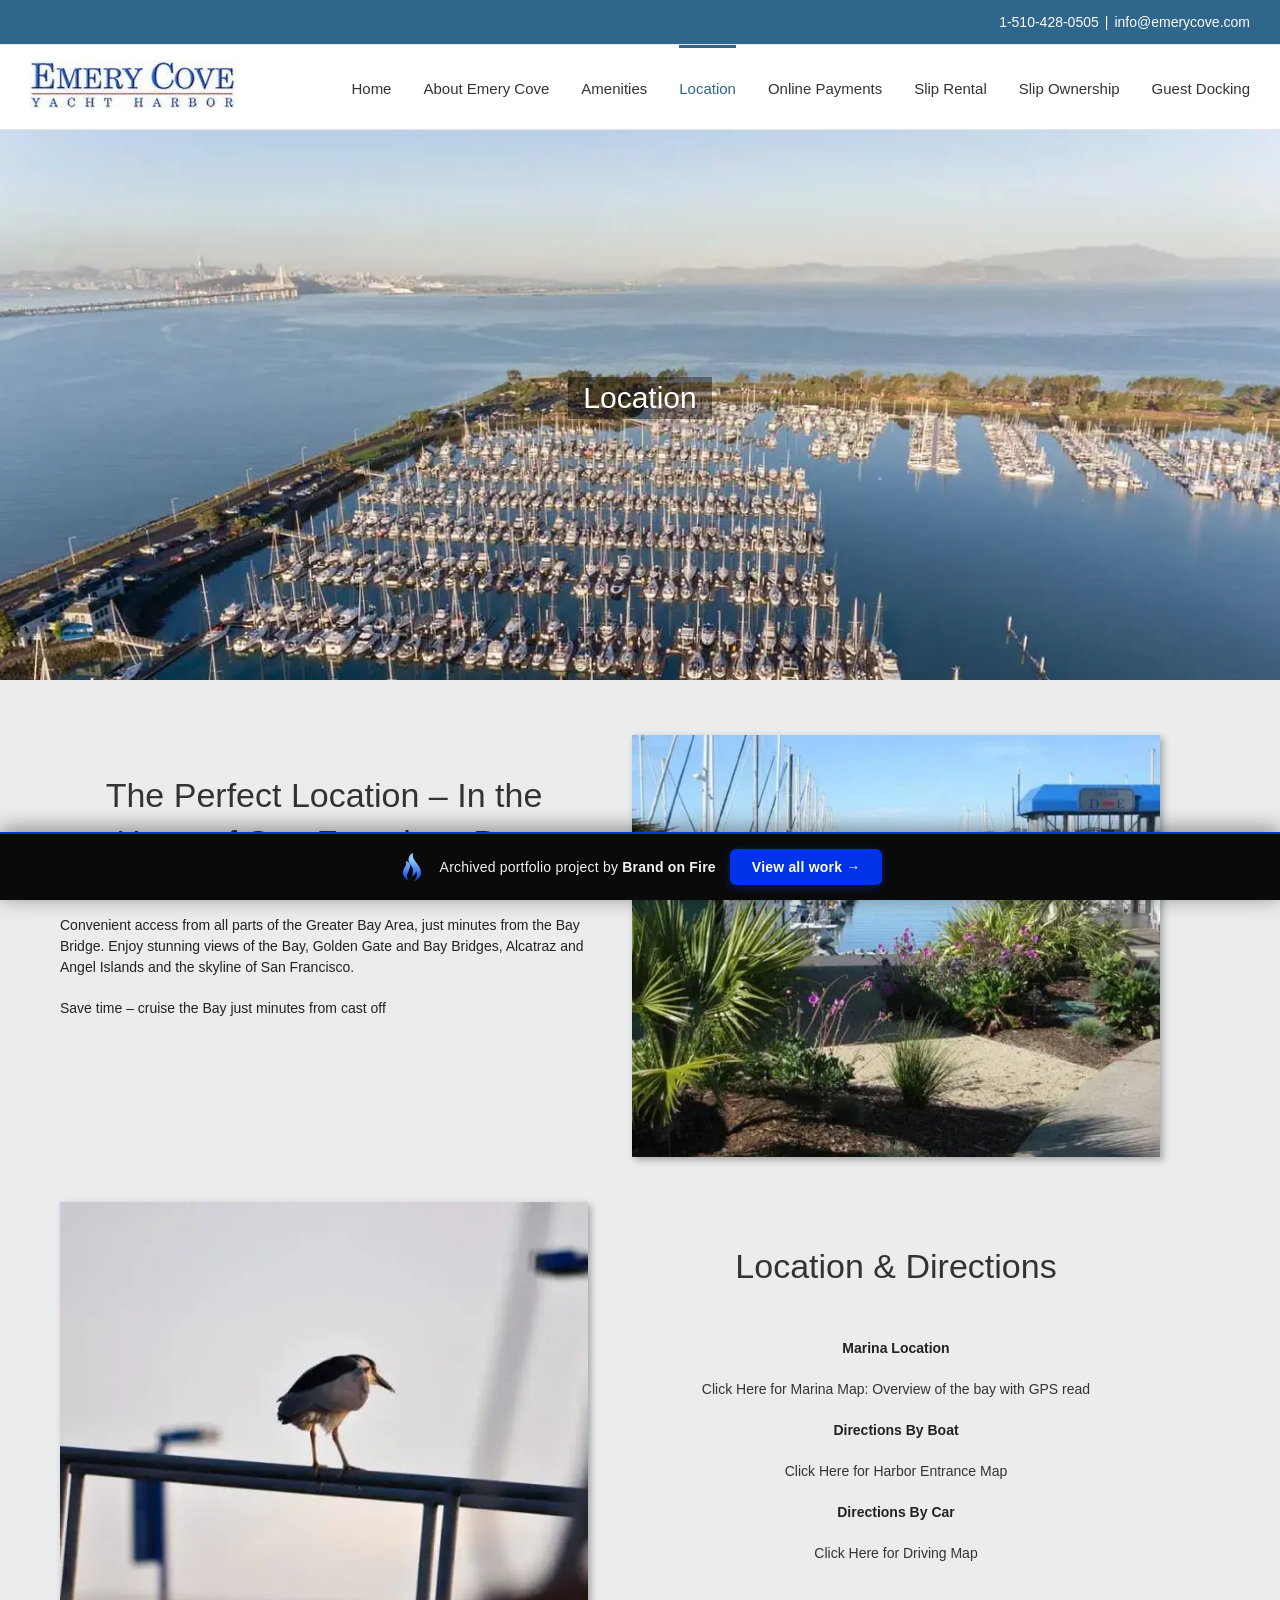
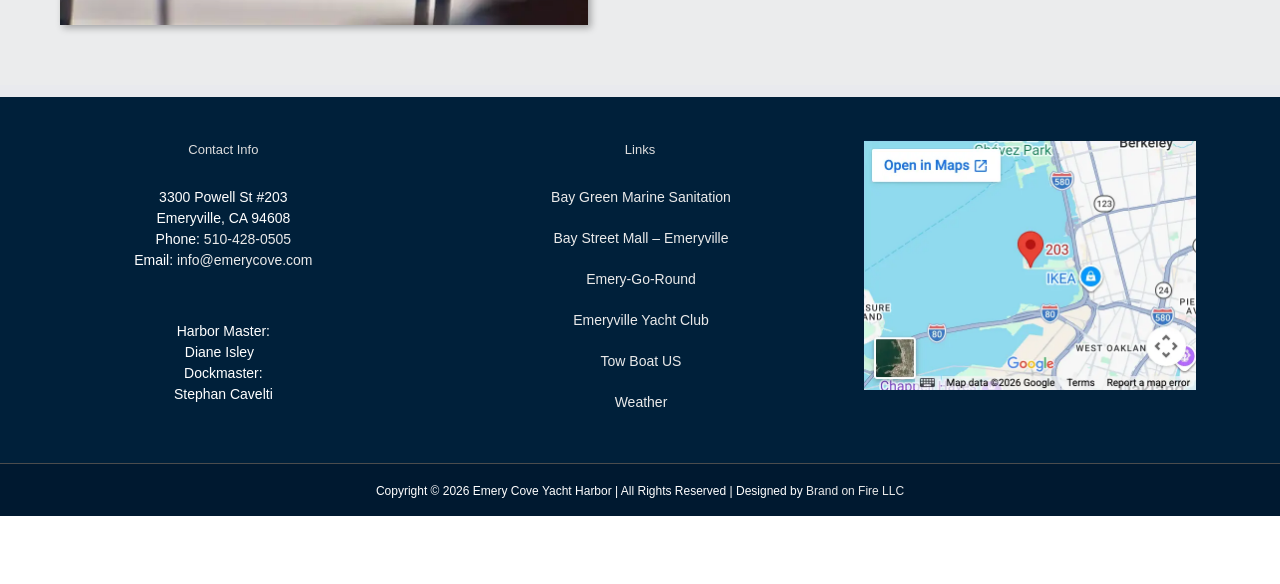
<file: location/index.html>
<!doctype html><html class="avada-html-layout-wide avada-html-header-position-top avada-is-100-percent-template ua-headlesschrome ua-headlesschrome-149 ua-headlesschrome-149-0 ua-headlesschrome-149-0-7827 ua-headlesschrome-149-0-7827-55 ua-safari ua-safari-537 ua-safari-537-36 ua-desktop ua-desktop-macintosh ua-mac_os_x ua-mac_os_x-10 ua-mac_os_x-10-15 ua-mac_os_x-10-15-7 ua-webkit ua-webkit-537 ua-webkit-537-36 js touchevents no-applicationcache audio audio-ogg audio-mp3 audio-opus audio-wav audio-m4a canvas canvastext hashchange geolocation history inputtypes-search inputtypes-tel inputtypes-url inputtypes-email no-inputtypes-datetime inputtypes-date inputtypes-month inputtypes-week inputtypes-time inputtypes-datetime-local inputtypes-number inputtypes-range inputtypes-color postmessage postmessage-structuredclones video no-video-ogg video-h264 no-video-h265 video-webm video-vp9 video-hls no-video-av1 webgl websockets cssanimations backgroundsize borderimage borderradius boxshadow flexbox fontface generatedcontent cssgradients hsla multiplebgs opacity cssreflections rgba textshadow csstransforms supports csstransforms3d csstransitions localstorage sessionstorage no-websqldatabase svgclippaths inlinesvg smil webworkers" lang="en-US" prefix="og: http://ogp.me/ns# fb: http://ogp.me/ns/fb#" data-useragent="Mozilla/5.0 (Macintosh; Intel Mac OS X 10_15_7) AppleWebKit/537.36 (KHTML, like Gecko) HeadlessChrome/149.0.7827.55 Safari/537.36" data-bofp="0"><head><meta http-equiv="X-UA-Compatible" content="IE=edge"><meta http-equiv="Content-Type" content="text/html; charset=utf-8"><meta name="viewport" content="width=device-width, initial-scale=1"><meta name="robots" content="index, follow, max-image-preview:large, max-snippet:-1, max-video-preview:-1"><title>Location - Emery Cove Yacht Harbor</title><meta property="og:locale" content="en_US"><meta property="og:type" content="article"><meta property="og:title" content="Location - Emery Cove Yacht Harbor"><meta property="og:url" content="/location/"><meta property="og:site_name" content="Emery Cove Yacht Harbor"><meta property="article:modified_time" content="2018-06-12T21:05:41+00:00"><meta name="twitter:card" content="summary_large_image"><meta name="twitter:label1" content="Est. reading time"><meta name="twitter:data1" content="6 minutes"><meta name="description" content="The Perfect Location - In the Heart of San Francisco Bay  
Convenient access from all parts of the Greater Bay Area, just minutes from the Bay Bridge. Enjoy stunning views of the Bay, Golden Gate and Bay Bridges, Alcatraz and Angel Islands and the skyline of San Francisco.
Save time - cruise the Bay just"><meta property="og:locale" content="en_US"><meta property="og:type" content="article"><meta property="og:site_name" content="Emery Cove Yacht Harbor"><meta property="og:title" content="Location - Emery Cove Yacht Harbor"><meta property="og:description" content="The Perfect Location - In the Heart of San Francisco Bay  
Convenient access from all parts of the Greater Bay Area, just minutes from the Bay Bridge. Enjoy stunning views of the Bay, Golden Gate and Bay Bridges, Alcatraz and Angel Islands and the skyline of San Francisco.
Save time - cruise the Bay just"><meta property="og:url" content="/location/"><meta property="article:modified_time" content="2018-06-12T21:05:41+00:00"><meta property="og:image" content="../_a/8e4e6307a915.webp"><meta property="og:image:width" content="206"><meta property="og:image:height" content="50"><meta property="og:image:type" content="image/jpeg"><meta name="generator" content="Powered by Slider Revolution 6.7.41 - responsive, Mobile-Friendly Slider Plugin for WordPress with comfortable drag and drop interface."><meta name="generator" content="WP Rocket 3.20.2" data-wpr-features="wpr_minify_js wpr_minify_css wpr_preload_links wpr_desktop"><link rel="stylesheet" href="../style.css"><style>[data-bofp="0"]{background-color:rgb(255, 255, 255)!important}[data-bofp="1"]{background-color:rgb(255, 255, 255)!important;color:rgb(34, 34, 34)!important}[data-bofp="2"]{background-color:rgb(235, 236, 237)!important;color:rgb(34, 34, 34)!important}[data-bofp="3"]{background-color:rgb(255, 255, 255)!important;color:rgb(34, 34, 34)!important}[data-bofp="4"]{background-color:rgb(235, 236, 237)!important;color:rgb(34, 34, 34)!important}[data-bofp="5"]{background-color:rgba(255, 255, 255, 0)!important;color:rgb(34, 34, 34)!important}[data-bofp="6"]{background-color:rgba(255, 255, 255, 0)!important;color:rgb(34, 34, 34)!important}[data-bofp="7"]{background-color:rgb(0, 32, 58)!important;color:rgb(255, 255, 255)!important}</style><meta name="robots" content="noindex, nofollow"><style id="bof-noform">form,form *,fieldset,fieldset *,input,textarea,select,label.fusion-form-label,.wpcf7,.wpcf7 *,.fusion-form,.fusion-form *,.fusion-contact-form,.fusion-contact-form *,.elementor-form,.elementor-form *,.gform_wrapper,.gform_wrapper *,[class*="contact-form"],[class*="contact-form"] *,[id*="contact-form"],[id*="contact-form"] *{pointer-events:none!important;cursor:default!important;-webkit-user-select:none!important;user-select:none!important}</style></head><body data-rsssl="1" class="wp-singular page-template page-template-100-width page-template-100-width-php page page-id-61 wp-theme-Avada wp-child-theme-Avada-Child-Theme fusion-image-hovers fusion-pagination-sizing fusion-button_type-flat fusion-button_span-no fusion-button_gradient-linear avada-image-rollover-circle-yes avada-image-rollover-yes avada-image-rollover-direction-left fusion-body ltr no-tablet-sticky-header no-mobile-sticky-header no-mobile-slidingbar no-mobile-totop avada-has-rev-slider-styles fusion-disable-outline fusion-sub-menu-fade mobile-logo-pos-left layout-wide-mode avada-has-boxed-modal-shadow-none layout-scroll-offset-full avada-has-zero-margin-offset-top fusion-top-header menu-text-align-center mobile-menu-design-modern fusion-show-pagination-text fusion-header-layout-v3 avada-responsive avada-footer-fx-none avada-menu-highlight-style-bar fusion-search-form-classic fusion-main-menu-search-overlay fusion-avatar-square avada-sticky-shrinkage avada-dropdown-styles avada-blog-layout-large avada-blog-archive-layout-large avada-header-shadow-no avada-menu-icon-position-left avada-has-megamenu-shadow avada-has-mainmenu-dropdown-divider avada-has-header-100-width avada-has-100-footer avada-has-breadcrumb-mobile-hidden avada-has-titlebar-hide avada-has-pagination-padding avada-flyout-menu-direction-fade avada-ec-views-v1 do-animate" data-awb-post-id="61" style="--viewportWidth: 1366;" data-bofp="1"><a class="skip-link screen-reader-text" href="#content">Skip to content</a><div data-rocket-location-hash="1bedd667ccdb0f2ae6123868cb70086e" id="boxed-wrapper"><div data-rocket-location-hash="c748e83a99a8efa38397a49b963eb39a" id="wrapper" class="fusion-wrapper" data-bofp="2"><div data-rocket-location-hash="30e21cd0d1ab48664f94f36d4ec80340" id="home" style="position:relative;top:-1px;"></div><header data-rocket-location-hash="6a3c4ea792bfdd798d2d351fb8fd07c9" class="fusion-header-wrapper"><div class="fusion-header-v3 fusion-logo-alignment fusion-logo-left fusion-sticky-menu- fusion-sticky-logo- fusion-mobile-logo-  fusion-mobile-menu-design-modern"><div class="fusion-secondary-header"><div class="fusion-row"><div class="fusion-alignright"><div class="fusion-contact-info"><span class="fusion-contact-info-phone-number"><a href="tel:1-510-428-0505">1-510-428-0505</a></span><span class="fusion-header-separator">|</span><span class="fusion-contact-info-email-address"><a href="mailto:info@emerycove.com">info@emerycove.com</a></span></div>			</div></div></div><div class="fusion-header-sticky-height"></div><div class="fusion-header" data-bofp="3"><div class="fusion-row"><div class="fusion-logo" data-margin-top="15px" data-margin-bottom="15px" data-margin-left="0px" data-margin-right="0px"><a class="fusion-logo-link" href="../index.html"><img src="../_a/8e4e6307a915.webp" width="206" height="50" alt="Emery Cove Yacht Harbor Logo" data-retina_logo_url="" class="fusion-standard-logo"></a></div>		<nav class="fusion-main-menu" aria-label="Main Menu"><div class="fusion-overlay-search">		<form role="search" class="searchform fusion-search-form  fusion-search-form-classic" method="get" action="/"><div class="fusion-search-form-content"><div class="fusion-search-field search-field"><label><span class="screen-reader-text">Search for:</span><input type="search" value="" name="s" class="s" placeholder="Search..." required="" aria-required="true" aria-label="Search..."></label></div><div class="fusion-search-button search-button"><input type="submit" class="fusion-search-submit searchsubmit" aria-label="Search" value=""></div></div></form><div class="fusion-search-spacer"></div><a href="#" role="button" aria-label="Close Search" class="fusion-close-search"></a></div><ul id="menu-main-menu" class="fusion-menu"><li id="menu-item-32" class="menu-item menu-item-type-post_type menu-item-object-page menu-item-home menu-item-32" data-item-id="32"><a href="../index.html" class="fusion-bar-highlight"><span class="menu-text">Home</span></a></li><li id="menu-item-44" class="menu-item menu-item-type-post_type menu-item-object-page menu-item-44" data-item-id="44"><a href="../about-emery-cove/index.html" class="fusion-bar-highlight"><span class="menu-text">About Emery Cove</span></a></li><li id="menu-item-53" class="menu-item menu-item-type-post_type menu-item-object-page menu-item-53" data-item-id="53"><a href="../amenities/index.html" class="fusion-bar-highlight"><span class="menu-text">Amenities</span></a></li><li id="menu-item-68" class="menu-item menu-item-type-post_type menu-item-object-page current-menu-item page_item page-item-61 current_page_item menu-item-68" data-item-id="68"><a href="../location/index.html" class="fusion-bar-highlight"><span class="menu-text">Location</span></a></li><li id="menu-item-71" class="menu-item menu-item-type-post_type menu-item-object-page menu-item-71" data-item-id="71"><a href="../online-payments/index.html" class="fusion-bar-highlight"><span class="menu-text">Online Payments</span></a></li><li id="menu-item-77" class="menu-item menu-item-type-post_type menu-item-object-page menu-item-77" data-item-id="77"><a href="../slip-rental/index.html" class="fusion-bar-highlight"><span class="menu-text">Slip Rental</span></a></li><li id="menu-item-132" class="menu-item menu-item-type-post_type menu-item-object-page menu-item-132" data-item-id="132"><a href="../slip-ownership/index.html" class="fusion-bar-highlight"><span class="menu-text">Slip Ownership</span></a></li><li id="menu-item-131" class="menu-item menu-item-type-post_type menu-item-object-page menu-item-131" data-item-id="131"><a href="../guest-docking/index.html" class="fusion-bar-highlight"><span class="menu-text">Guest Docking</span></a></li></ul></nav>	<div class="fusion-mobile-menu-icons"><a href="#" class="fusion-icon awb-icon-bars" aria-label="Toggle mobile menu" aria-expanded="false" aria-controls="mobile-menu-main-menu"></a></div><nav class="fusion-mobile-nav-holder fusion-mobile-menu-text-align-center" aria-label="Main Menu Mobile"><ul id="mobile-menu-main-menu" class="fusion-menu"><li id="mobile-menu-item-32" class="fusion-mobile-nav-item" data-item-id="32" style=""><a href="../index.html" class="fusion-bar-highlight"><span class="menu-text">Home</span></a></li><li id="mobile-menu-item-44" class="fusion-mobile-nav-item" data-item-id="44" style=""><a href="../about-emery-cove/index.html" class="fusion-bar-highlight"><span class="menu-text">About Emery Cove</span></a></li><li id="mobile-menu-item-53" class="fusion-mobile-nav-item" data-item-id="53" style=""><a href="../amenities/index.html" class="fusion-bar-highlight"><span class="menu-text">Amenities</span></a></li><li id="mobile-menu-item-68" class="fusion-mobile-nav-item fusion-mobile-current-nav-item" data-item-id="68" style=""><a href="../location/index.html" class="fusion-bar-highlight"><span class="menu-text">Location</span></a></li><li id="mobile-menu-item-71" class="fusion-mobile-nav-item" data-item-id="71" style=""><a href="../online-payments/index.html" class="fusion-bar-highlight"><span class="menu-text">Online Payments</span></a></li><li id="mobile-menu-item-77" class="fusion-mobile-nav-item" data-item-id="77" style=""><a href="../slip-rental/index.html" class="fusion-bar-highlight"><span class="menu-text">Slip Rental</span></a></li><li id="mobile-menu-item-132" class="fusion-mobile-nav-item" data-item-id="132" style=""><a href="../slip-ownership/index.html" class="fusion-bar-highlight"><span class="menu-text">Slip Ownership</span></a></li><li id="mobile-menu-item-131" class="fusion-mobile-nav-item" data-item-id="131" style=""><a href="../guest-docking/index.html" class="fusion-bar-highlight"><span class="menu-text">Guest Docking</span></a></li></ul></nav></div></div></div><div class="fusion-clearfix"></div></header><div data-rocket-location-hash="ae09952dcb51da4b7e7510d1894525f4" id="sliders-container" class="fusion-slider-visibility"><div id="fusion-slider-6" data-id="6" class="fusion-slider-container fusion-slider-61 full-width-slider-container" style="height: 550px; max-width: 100%; max-height: 550px;"><div class="tfs-slider flexslider main-flex full-width-slider" style="max-width: 100%; --typography_sensitivity: 1; height: 550px;" data-slider_width="100%" data-slider_height="550px" data-full_screen="0" data-parallax="0" data-nav_arrows="0" data-nav_box_width="63px" data-nav_box_height="63px" data-nav_arrow_size="25px" data-pagination_circles="0" data-autoplay="0" data-loop="0" data-animation="fade" data-slideshow_speed="7000" data-animation_speed="600" data-typo_sensitivity="1" data-typo_factor="1.5" data-orderby="date" data-order="DESC" data-slider_indicator="" data-slider_indicator_color="#ffffff"><ul class="slides" style="max-width:100%;"><li class="slide-id-67 flex-active-slide" data-mute="yes" data-loop="yes" data-autoplay="yes" style="width: 100%; float: left; margin-right: -100%; position: relative; opacity: 1; display: block; z-index: 2;"><div class="slide-content-container slide-content-center" style=""><div class="slide-content" style="margin-top: 0px; opacity: 1;"><div class="heading with-bg"><div class="fusion-title-sc-wrapper" style="background-color: rgba(0,0,0,0.4);"><div class="fusion-title title fusion-title-1 fusion-sep-none fusion-title-center fusion-title-text fusion-title-size-three" style="--awb-margin-bottom:0px;--awb-margin-top-small:0px;--awb-margin-right-small:0px;--awb-margin-bottom-small:20px;--awb-margin-left-small:0px;--awb-font-size:30px;"><h3 class="fusion-title-heading title-heading-center fusion-responsive-typography-calculated" style="margin: 0px; font-size: 1em; line-height: 1.2; --fontSize: 30; --typography_sensitivity: 1;" data-fontsize="30" data-lineheight="36px">Location</h3></div>									</div></div><div class="buttons"></div></div></div><div class="background background-image" style="background-image: url(../_a/6ae6b01ba942.webp);max-width:100%;height:550px;filter: progid:DXImageTransform.Microsoft.AlphaImageLoader(src='../_a/6ae6b01ba942.webp', sizingMethod='scale');" data-imgwidth="1500"></div></li></ul></div></div></div><main data-rocket-location-hash="c0b0263996e1af8fef4db43d347892e9" id="main" class="clearfix width-100" data-bofp="4"><div class="fusion-row" style="max-width:100%;"><section id="content" class="full-width"><div id="post-61" class="post-61 page type-page status-publish hentry"><span class="entry-title rich-snippet-hidden">Location</span><span class="vcard rich-snippet-hidden"><span class="fn"><a href="../index.html" rel="author">brandonfire</a></span></span><span class="updated rich-snippet-hidden">2018-06-12T21:05:41+00:00</span>						<div class="post-content"><div class="fusion-fullwidth fullwidth-box fusion-builder-row-1 nonhundred-percent-fullwidth non-hundred-percent-height-scrolling fusion-equal-height-columns" style="--awb-border-radius-top-left:0px;--awb-border-radius-top-right:0px;--awb-border-radius-bottom-right:0px;--awb-border-radius-bottom-left:0px;--awb-flex-wrap:wrap;" data-bofp="5"><div class="fusion-builder-row fusion-row"><div class="fusion-layout-column fusion_builder_column fusion-builder-column-0 fusion_builder_column_1_2 1_2 fusion-one-half fusion-column-first" style="--awb-bg-size:cover;width:50%;width:calc(50% - ( ( 4% ) * 0.5 ) );margin-right: 4%;"><div class="fusion-column-wrapper fusion-flex-column-wrapper-legacy" style="min-height: 422.391px; height: auto;"><div class="fusion-column-content-centered" style="min-height: 422.391px; height: auto;"><div class="fusion-column-content"><div class="fusion-title title fusion-title-2 fusion-sep-none fusion-title-center fusion-title-text fusion-title-size-one" style="--awb-margin-top-small:0px;--awb-margin-right-small:0px;--awb-margin-bottom-small:20px;--awb-margin-left-small:0px;--awb-sep-color:#878585;"><h1 class="fusion-title-heading title-heading-center fusion-responsive-typography-calculated" style="margin: 0px; --fontSize: 34; line-height: 1.4;" data-fontsize="34" data-lineheight="47.6px">The Perfect Location – In the Heart of San Francisco Bay</h1></div><div class="fusion-sep-clear"></div><div class="fusion-separator fusion-full-width-sep" style="margin-left: auto;margin-right: auto;margin-top:15px;width:100%;"></div><div class="fusion-sep-clear"></div><div class="fusion-text fusion-text-1"><p>Convenient access from all parts of the Greater Bay Area, just minutes from the Bay Bridge. Enjoy stunning views of the Bay, Golden Gate and Bay Bridges, Alcatraz and Angel Islands and the skyline of San Francisco.</p><p>Save time – cruise the Bay just minutes from cast off</p><p>&nbsp;</p><p>&nbsp;</p></div></div></div><div class="fusion-clearfix"></div></div></div><div class="fusion-layout-column fusion_builder_column fusion-builder-column-1 fusion_builder_column_1_2 1_2 fusion-one-half fusion-column-last" style="--awb-bg-size:cover;width:50%;width:calc(50% - ( ( 4% ) * 0.5 ) );"><div class="fusion-column-wrapper fusion-flex-column-wrapper-legacy" style="min-height: 422.391px; height: auto;"><div class="fusion-column-content-centered" style="min-height: 422.391px; height: auto;"><div class="fusion-column-content"><div class="fusion-image-element fusion-image-align-center in-legacy-container" style="text-align:center;--awb-caption-title-font-family:var(--h2_typography-font-family);--awb-caption-title-font-weight:var(--h2_typography-font-weight);--awb-caption-title-font-style:var(--h2_typography-font-style);--awb-caption-title-size:var(--h2_typography-font-size);--awb-caption-title-transform:var(--h2_typography-text-transform);--awb-caption-title-line-height:var(--h2_typography-line-height);--awb-caption-title-letter-spacing:var(--h2_typography-letter-spacing);"><div class="imageframe-align-center"><span class=" fusion-imageframe imageframe-dropshadow imageframe-1 hover-type-zoomin" style="-webkit-box-shadow: 3px 3px 7px rgba(0,0,0,0.3);box-shadow: 3px 3px 7px rgba(0,0,0,0.3);"><img fetchpriority="high" decoding="async" width="750" height="600" alt="Docks E to D View" title="location-1" src="../_a/ca6a955192a7.webp" class="img-responsive wp-image-176"></span></div></div></div></div><div class="fusion-clearfix"></div></div></div></div></div><div class="fusion-fullwidth fullwidth-box fusion-builder-row-2 nonhundred-percent-fullwidth non-hundred-percent-height-scrolling fusion-equal-height-columns fusion-no-small-visibility" style="--awb-border-radius-top-left:0px;--awb-border-radius-top-right:0px;--awb-border-radius-bottom-right:0px;--awb-border-radius-bottom-left:0px;--awb-margin-top:25px;--awb-flex-wrap:wrap;" data-bofp="6"><div class="fusion-builder-row fusion-row"><div class="fusion-layout-column fusion_builder_column fusion-builder-column-2 fusion_builder_column_1_2 1_2 fusion-one-half fusion-column-first" style="--awb-bg-size:cover;width:50%;width:calc(50% - ( ( 4% ) * 0.5 ) );margin-right: 4%;"><div class="fusion-column-wrapper fusion-flex-column-wrapper-legacy" style="min-height: 422.391px; height: auto;"><div class="fusion-column-content-centered" style="min-height: 422.391px; height: auto;"><div class="fusion-column-content"><div class="fusion-image-element fusion-image-align-center in-legacy-container" style="text-align:center;--awb-caption-title-font-family:var(--h2_typography-font-family);--awb-caption-title-font-weight:var(--h2_typography-font-weight);--awb-caption-title-font-style:var(--h2_typography-font-style);--awb-caption-title-size:var(--h2_typography-font-size);--awb-caption-title-transform:var(--h2_typography-text-transform);--awb-caption-title-line-height:var(--h2_typography-line-height);--awb-caption-title-letter-spacing:var(--h2_typography-letter-spacing);"><div class="imageframe-align-center"><span class=" fusion-imageframe imageframe-dropshadow imageframe-2 hover-type-zoomin" style="-webkit-box-shadow: 3px 3px 7px rgba(0,0,0,0.3);box-shadow: 3px 3px 7px rgba(0,0,0,0.3);"><img decoding="async" width="750" height="600" alt="A bird in the location" title="location-3" src="../_a/75d9d831daab.webp" class="img-responsive wp-image-222"></span></div></div></div></div><div class="fusion-clearfix"></div></div></div><div class="fusion-layout-column fusion_builder_column fusion-builder-column-3 fusion_builder_column_1_2 1_2 fusion-one-half fusion-column-last" style="--awb-bg-size:cover;width:50%;width:calc(50% - ( ( 4% ) * 0.5 ) );"><div class="fusion-column-wrapper fusion-flex-column-wrapper-legacy" style="min-height: 422.391px; height: auto;"><div class="fusion-column-content-centered" style="min-height: 422.391px; height: auto;"><div class="fusion-column-content"><div class="fusion-title title fusion-title-3 fusion-sep-none fusion-title-center fusion-title-text fusion-title-size-one" style="--awb-margin-top-small:0px;--awb-margin-right-small:0px;--awb-margin-bottom-small:20px;--awb-margin-left-small:0px;--awb-sep-color:#878585;"><h1 class="fusion-title-heading title-heading-center fusion-responsive-typography-calculated" style="margin: 0px; --fontSize: 34; line-height: 1.4;" data-fontsize="34" data-lineheight="47.6px">Location &amp; Directions</h1></div><div class="fusion-sep-clear"></div><div class="fusion-separator fusion-full-width-sep" style="margin-left: auto;margin-right: auto;margin-top:15px;width:100%;"></div><div class="fusion-sep-clear"></div><div class="fusion-text fusion-text-2"><p style="text-align: center;"><strong>Marina Location</strong></p><p style="text-align: center;"><a href="#" target="_blank" rel="noopener noreferrer">Click Here for&nbsp;Marina Map: Overview of the bay with GPS read</a></p><p style="text-align: center;"><strong>Directions By Boat </strong></p><p style="text-align: center;"><a href="#" target="_blank" rel="noopener noreferrer">Click Here for Harbor Entrance Map</a></p><p style="text-align: center;"><strong>Directions By Car</strong></p><p style="text-align: center;"><a href="#" target="_blank" rel="noopener noreferrer">Click Here for Driving Map</a></p></div></div></div><div class="fusion-clearfix"></div></div></div></div></div><div class="fusion-fullwidth fullwidth-box fusion-builder-row-3 nonhundred-percent-fullwidth non-hundred-percent-height-scrolling fusion-equal-height-columns fusion-no-medium-visibility fusion-no-large-visibility" style="--awb-border-radius-top-left:0px;--awb-border-radius-top-right:0px;--awb-border-radius-bottom-right:0px;--awb-border-radius-bottom-left:0px;--awb-margin-top:25px;--awb-flex-wrap:wrap;"><div class="fusion-builder-row fusion-row"><div class="fusion-layout-column fusion_builder_column fusion-builder-column-4 fusion_builder_column_1_2 1_2 fusion-one-half fusion-column-first" style="--awb-bg-size:cover;width:50%;width:calc(50% - ( ( 4% ) * 0.5 ) );margin-right: 4%;"><div class="fusion-column-wrapper fusion-flex-column-wrapper-legacy" style="min-height: 0px; height: auto;" data-empty-column="true"><div class="fusion-column-content-centered" style="min-height: 0px; height: auto;"><div class="fusion-column-content"><div class="fusion-title title fusion-title-4 fusion-sep-none fusion-title-center fusion-title-text fusion-title-size-one" style="--awb-margin-top-small:0px;--awb-margin-right-small:0px;--awb-margin-bottom-small:20px;--awb-margin-left-small:0px;--awb-sep-color:#878585;"><h1 class="fusion-title-heading title-heading-center fusion-responsive-typography-calculated" style="margin: 0px; --fontSize: 34; line-height: 1.4;" data-fontsize="34" data-lineheight="47.6px">Location &amp; Directions</h1></div><div class="fusion-sep-clear"></div><div class="fusion-separator fusion-full-width-sep" style="margin-left: auto;margin-right: auto;margin-top:15px;width:100%;"></div><div class="fusion-sep-clear"></div><div class="fusion-text fusion-text-3"><p style="text-align: center;"><strong>Marina Location</strong></p><p style="text-align: center;"><a href="#" target="_blank" rel="noopener noreferrer">Click Here for&nbsp;Marina Map: Overview of the bay with GPS read</a></p><p style="text-align: center;"><strong>Directions By Boat </strong></p><p style="text-align: center;"><a href="#" target="_blank" rel="noopener noreferrer">Click Here for Harbor Entrance Map</a></p><p style="text-align: center;"><strong>Directions By Car</strong></p><p style="text-align: center;"><a href="#" target="_blank" rel="noopener noreferrer">Click Here for Driving Map</a></p></div></div></div><div class="fusion-clearfix"></div></div></div><div class="fusion-layout-column fusion_builder_column fusion-builder-column-5 fusion_builder_column_1_2 1_2 fusion-one-half fusion-column-last" style="--awb-bg-size:cover;width:50%;width:calc(50% - ( ( 4% ) * 0.5 ) );"><div class="fusion-column-wrapper fusion-flex-column-wrapper-legacy" style="min-height: 0px; height: auto;" data-empty-column="true"><div class="fusion-column-content-centered" style="min-height: 0px; height: auto;"><div class="fusion-column-content"><div class="fusion-image-element fusion-image-align-center in-legacy-container" style="text-align:center;--awb-caption-title-font-family:var(--h2_typography-font-family);--awb-caption-title-font-weight:var(--h2_typography-font-weight);--awb-caption-title-font-style:var(--h2_typography-font-style);--awb-caption-title-size:var(--h2_typography-font-size);--awb-caption-title-transform:var(--h2_typography-text-transform);--awb-caption-title-line-height:var(--h2_typography-line-height);--awb-caption-title-letter-spacing:var(--h2_typography-letter-spacing);"><div class="imageframe-align-center"><span class=" fusion-imageframe imageframe-dropshadow imageframe-3 hover-type-zoomin" style="-webkit-box-shadow: 3px 3px 7px rgba(0,0,0,0.3);box-shadow: 3px 3px 7px rgba(0,0,0,0.3);"><img decoding="async" width="750" height="600" alt="Yacht Sunset View" title="location-2" src="../_a/4e079cc8fec0.webp" class="img-responsive wp-image-185"></span></div></div></div></div><div class="fusion-clearfix"></div></div></div></div></div></div></div></section></div></main><div data-rocket-location-hash="56a77110f3537419a9c57a1e02199eb2" class="fusion-footer"><footer class="fusion-footer-widget-area fusion-widget-area fusion-footer-widget-area-center" data-bofp="7"><div class="fusion-row"><div class="fusion-columns fusion-columns-3 fusion-widget-area"><div class="fusion-column col-lg-4 col-md-4 col-sm-4"><section id="contact_info-widget-2" class="fusion-footer-widget-column widget contact_info"><h4 class="widget-title fusion-responsive-typography-calculated" data-fontsize="13" style="--fontSize: 13; line-height: 1.5; --minFontSize: 13;" data-lineheight="19.5px">Contact Info</h4><div class="contact-info-container"><p class="address">3300 Powell St #203 <br>Emeryville, CA  94608</p><p class="phone">Phone: <a href="tel:510-428-0505">510-428-0505</a></p><p class="email">Email: <a href="mailto:info@emerycove.com">info@emerycove.com</a></p></div><div style="clear:both;"></div></section><section id="custom_html-3" class="widget_text fusion-footer-widget-column widget widget_custom_html" style="border-style: solid;border-color:transparent;border-width:0px;"><div class="textwidget custom-html-widget">Harbor Master:  <br>Diane Isley
&nbsp;
<br>Dockmaster:  <br>Stephan Cavelti</div><div style="clear:both;"></div></section>																					</div><div class="fusion-column col-lg-4 col-md-4 col-sm-4"><section id="nav_menu-2" class="fusion-footer-widget-column widget widget_nav_menu"><h4 class="widget-title fusion-responsive-typography-calculated" data-fontsize="13" style="--fontSize: 13; line-height: 1.5; --minFontSize: 13;" data-lineheight="19.5px">Links</h4><div class="menu-links-container"><ul id="menu-links" class="menu"><li id="menu-item-201" class="menu-item menu-item-type-custom menu-item-object-custom menu-item-201"><a>Bay Green Marine Sanitation</a></li><li id="menu-item-202" class="menu-item menu-item-type-custom menu-item-object-custom menu-item-202"><a>Bay Street Mall – Emeryville</a></li><li id="menu-item-203" class="menu-item menu-item-type-custom menu-item-object-custom menu-item-203"><a>Emery-Go-Round</a></li><li id="menu-item-204" class="menu-item menu-item-type-custom menu-item-object-custom menu-item-204"><a>Emeryville Yacht Club</a></li><li id="menu-item-205" class="menu-item menu-item-type-custom menu-item-object-custom menu-item-205"><a>Tow Boat US</a></li><li id="menu-item-232" class="menu-item menu-item-type-custom menu-item-object-custom menu-item-232"><a>Weather</a></li></ul></div><div style="clear:both;"></div></section>																					</div><div class="fusion-column fusion-column-last col-lg-4 col-md-4 col-sm-4"><section id="custom_html-2" class="widget_text fusion-footer-widget-column widget widget_custom_html"><div class="textwidget custom-html-widget"><img src="../_a/emerycove-footer-map.webp" width="333" height="250" alt="Map of Emery Cove Yacht Harbor, 3300 Powell St #203, Emeryville, CA 94608" loading="lazy" style="display:block;max-width:100%;height:auto;border:0;"></div><div style="clear:both;"></div></section>																					</div><div class="fusion-clearfix"></div></div></div></footer><footer id="footer" class="fusion-footer-copyright-area fusion-footer-copyright-center"><div class="fusion-row"><div class="fusion-copyright-content"><div class="fusion-copyright-notice" style="padding-bottom: 0px;"><div>
		Copyright © 2026 Emery Cove Yacht Harbor | All Rights Reserved | Designed by <a href="https://brandonfire.com" target="_blank">Brand on Fire LLC</a>	</div></div><div class="fusion-social-links-footer" style="display: none;"></div></div></div></footer></div></div></div><a class="fusion-one-page-text-link fusion-page-load-link" tabindex="-1" href="#" aria-hidden="true">Page load link</a><div class="avada-footer-scripts"></div><section data-rocket-location-hash="157e9a30a1c28b9f50b0337400f5c3f8" class="to-top-container to-top-right" aria-labelledby="awb-to-top-label"><a href="#" id="toTop" class="fusion-top-top-link"><span id="awb-to-top-label" class="screen-reader-text">Go to Top</span></a></section><!-- bof-portfolio-bar --><a href="https://brandonfire.com/portfolio/" id="bof-portfolio-bar" rel="noopener" style="position:fixed;left:0;right:0;bottom:0;z-index:2147483647;display:flex;align-items:center;justify-content:center;gap:14px;flex-wrap:wrap;background:#0a0a0a;color:#ffffff !important;font-family:Inter,-apple-system,BlinkMacSystemFont,'Segoe UI',Roboto,Helvetica,Arial,sans-serif;font-size:14px;font-weight:500;line-height:1;letter-spacing:.2px;padding:15px 18px;text-decoration:none !important;box-shadow:0 -3px 22px rgba(0,0,0,.45);border-top:2px solid #0033e7;box-sizing:border-box;"><img src="[data-uri]" alt="" width="28" height="28" style="display:block;flex:0 0 auto;width:28px;height:28px;"><span style="opacity:.95;color:#fff;">Archived portfolio project by <strong style="font-weight:700;color:#fff;">Brand&nbsp;on&nbsp;Fire</strong></span><span style="background:#0033e7;color:#fff;padding:11px 22px;border-radius:6px;font-weight:700;font-size:14px;white-space:nowrap;box-shadow:0 2px 10px rgba(0,51,231,.4);">View&nbsp;all&nbsp;work&nbsp;&rarr;</span></a><script>(function(){function p(){var b=document.getElementById("bof-portfolio-bar");if(b&&document.body)document.body.style.setProperty("padding-bottom",b.offsetHeight+"px","important");}if(document.readyState!=="loading")p();else document.addEventListener("DOMContentLoaded",p);window.addEventListener("resize",p);})();</script><!-- /bof-portfolio-bar --></body></html>
</file>
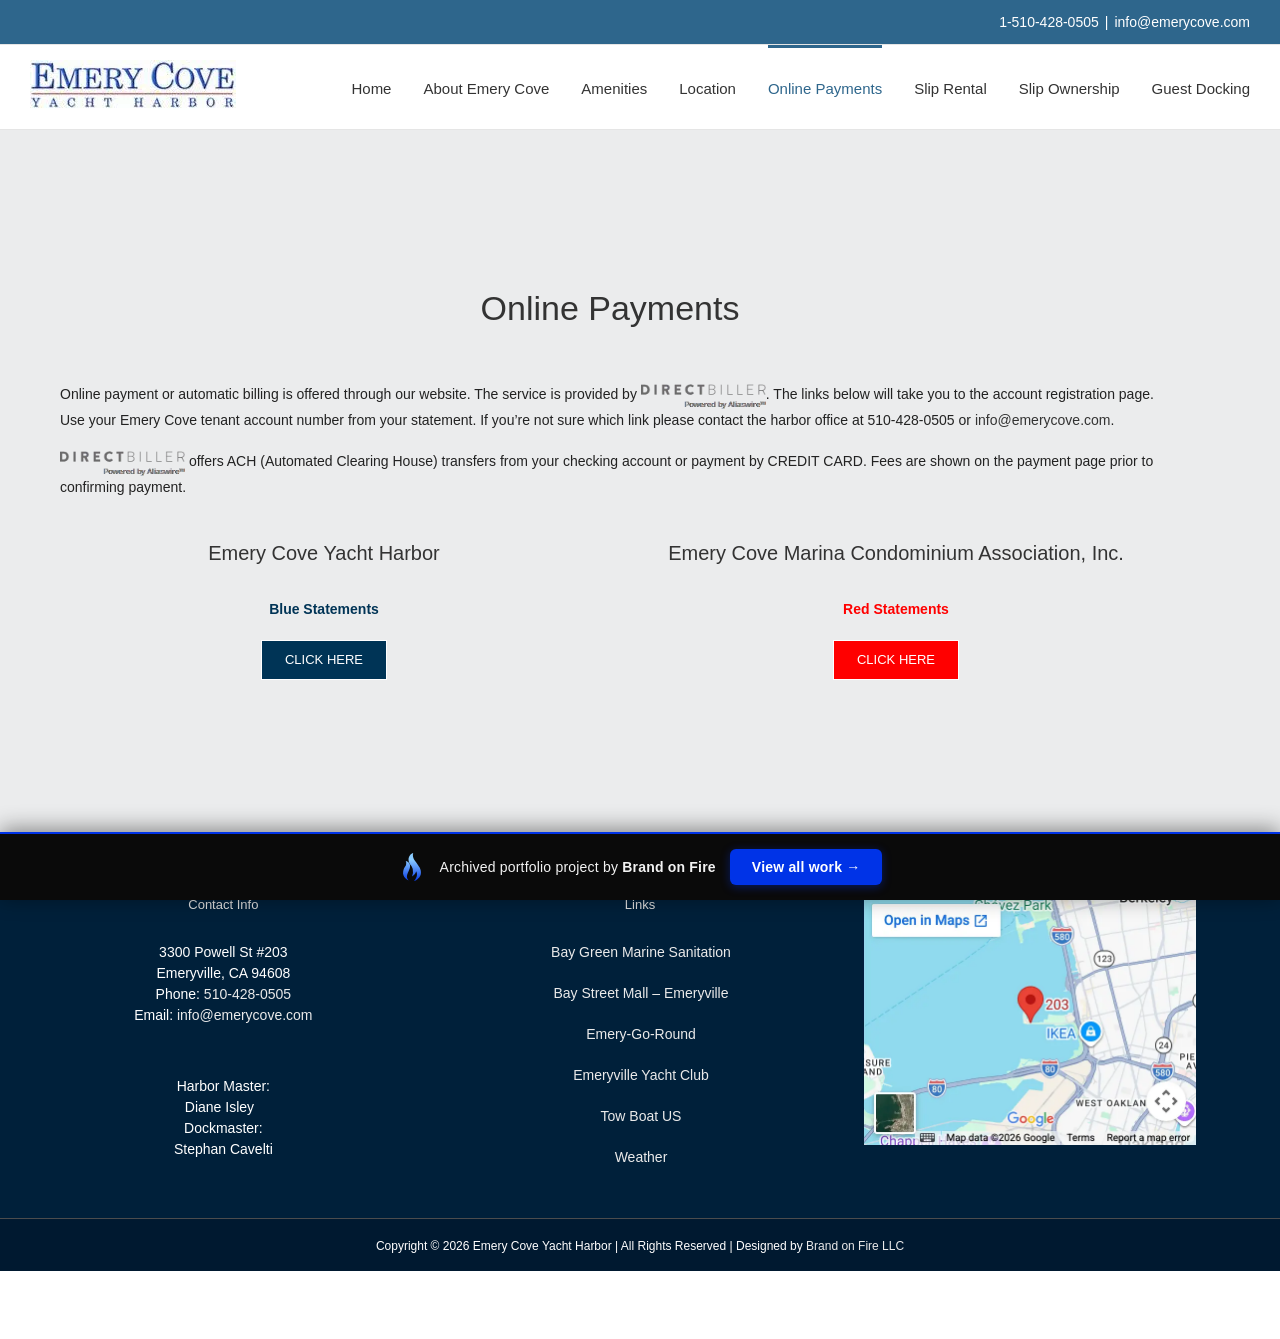
<file: online-payments/index.html>
<!doctype html><html class="avada-html-layout-wide avada-html-header-position-top avada-is-100-percent-template ua-headlesschrome ua-headlesschrome-149 ua-headlesschrome-149-0 ua-headlesschrome-149-0-7827 ua-headlesschrome-149-0-7827-55 ua-safari ua-safari-537 ua-safari-537-36 ua-desktop ua-desktop-macintosh ua-mac_os_x ua-mac_os_x-10 ua-mac_os_x-10-15 ua-mac_os_x-10-15-7 ua-webkit ua-webkit-537 ua-webkit-537-36 js touchevents no-applicationcache audio audio-ogg audio-mp3 audio-opus audio-wav audio-m4a canvas canvastext hashchange geolocation history inputtypes-search inputtypes-tel inputtypes-url inputtypes-email no-inputtypes-datetime inputtypes-date inputtypes-month inputtypes-week inputtypes-time inputtypes-datetime-local inputtypes-number inputtypes-range inputtypes-color postmessage postmessage-structuredclones video no-video-ogg video-h264 no-video-h265 video-webm video-vp9 video-hls no-video-av1 webgl websockets cssanimations backgroundsize borderimage borderradius boxshadow flexbox fontface generatedcontent cssgradients hsla multiplebgs opacity cssreflections rgba textshadow csstransforms supports csstransforms3d csstransitions localstorage sessionstorage no-websqldatabase svgclippaths inlinesvg smil webworkers" lang="en-US" prefix="og: http://ogp.me/ns# fb: http://ogp.me/ns/fb#" data-useragent="Mozilla/5.0 (Macintosh; Intel Mac OS X 10_15_7) AppleWebKit/537.36 (KHTML, like Gecko) HeadlessChrome/149.0.7827.55 Safari/537.36" data-bofp="0"><head><meta http-equiv="X-UA-Compatible" content="IE=edge"><meta http-equiv="Content-Type" content="text/html; charset=utf-8"><meta name="viewport" content="width=device-width, initial-scale=1"><meta name="robots" content="index, follow, max-image-preview:large, max-snippet:-1, max-video-preview:-1"><title>Online Payments - Emery Cove Yacht Harbor</title><meta property="og:locale" content="en_US"><meta property="og:type" content="article"><meta property="og:title" content="Online Payments - Emery Cove Yacht Harbor"><meta property="og:url" content="/online-payments/"><meta property="og:site_name" content="Emery Cove Yacht Harbor"><meta property="article:modified_time" content="2025-05-01T07:23:48+00:00"><meta property="og:image" content="../_a/e20f8e1a4d6d.webp"><meta property="og:image:width" content="163"><meta property="og:image:height" content="34"><meta property="og:image:type" content="image/png"><meta name="twitter:card" content="summary_large_image"><meta name="twitter:label1" content="Est. reading time"><meta name="twitter:data1" content="4 minutes"><meta name="description" content="Online Payments  Online payment or automatic billing is offered through our website. The service is provided by . The links below will take you to the account registration page. Use your Emery Cove tenant account number from your statement. If you’re not sure which link please"><meta property="og:locale" content="en_US"><meta property="og:type" content="article"><meta property="og:site_name" content="Emery Cove Yacht Harbor"><meta property="og:title" content="Online Payments - Emery Cove Yacht Harbor"><meta property="og:description" content="Online Payments  Online payment or automatic billing is offered through our website. The service is provided by . The links below will take you to the account registration page. Use your Emery Cove tenant account number from your statement. If you’re not sure which link please"><meta property="og:url" content="/online-payments/"><meta property="article:modified_time" content="2025-05-01T07:23:48+00:00"><meta property="og:image" content="../_a/8e4e6307a915.webp"><meta property="og:image:width" content="206"><meta property="og:image:height" content="50"><meta property="og:image:type" content="image/jpeg"><meta name="generator" content="Powered by Slider Revolution 6.7.41 - responsive, Mobile-Friendly Slider Plugin for WordPress with comfortable drag and drop interface."><meta name="generator" content="WP Rocket 3.20.2" data-wpr-features="wpr_minify_js wpr_preconnect_external_domains wpr_oci wpr_minify_css wpr_preload_links wpr_desktop"><link rel="stylesheet" href="../style.css"><style>[data-bofp="0"]{background-color:rgb(255, 255, 255)!important}[data-bofp="1"]{background-color:rgb(255, 255, 255)!important;color:rgb(34, 34, 34)!important}[data-bofp="2"]{background-color:rgb(235, 236, 237)!important;color:rgb(34, 34, 34)!important}[data-bofp="3"]{background-color:rgb(255, 255, 255)!important;color:rgb(34, 34, 34)!important}[data-bofp="4"]{background-color:rgb(235, 236, 237)!important;color:rgb(34, 34, 34)!important}[data-bofp="5"]{background-color:rgba(255, 255, 255, 0)!important;color:rgb(34, 34, 34)!important}[data-bofp="6"]{background-color:rgb(0, 32, 58)!important;color:rgb(255, 255, 255)!important}</style><meta name="robots" content="noindex, nofollow"><style id="bof-noform">form,form *,fieldset,fieldset *,input,textarea,select,label.fusion-form-label,.wpcf7,.wpcf7 *,.fusion-form,.fusion-form *,.fusion-contact-form,.fusion-contact-form *,.elementor-form,.elementor-form *,.gform_wrapper,.gform_wrapper *,[class*="contact-form"],[class*="contact-form"] *,[id*="contact-form"],[id*="contact-form"] *{pointer-events:none!important;cursor:default!important;-webkit-user-select:none!important;user-select:none!important}</style></head><body data-rsssl="1" class="wp-singular page-template page-template-100-width page-template-100-width-php page page-id-69 wp-theme-Avada wp-child-theme-Avada-Child-Theme fusion-image-hovers fusion-pagination-sizing fusion-button_type-flat fusion-button_span-no fusion-button_gradient-linear avada-image-rollover-circle-yes avada-image-rollover-yes avada-image-rollover-direction-left fusion-body ltr no-tablet-sticky-header no-mobile-sticky-header no-mobile-slidingbar no-mobile-totop avada-has-rev-slider-styles fusion-disable-outline fusion-sub-menu-fade mobile-logo-pos-left layout-wide-mode avada-has-boxed-modal-shadow-none layout-scroll-offset-full avada-has-zero-margin-offset-top fusion-top-header menu-text-align-center mobile-menu-design-modern fusion-show-pagination-text fusion-header-layout-v3 avada-responsive avada-footer-fx-none avada-menu-highlight-style-bar fusion-search-form-classic fusion-main-menu-search-overlay fusion-avatar-square avada-sticky-shrinkage avada-dropdown-styles avada-blog-layout-large avada-blog-archive-layout-large avada-header-shadow-no avada-menu-icon-position-left avada-has-megamenu-shadow avada-has-mainmenu-dropdown-divider avada-has-header-100-width avada-has-100-footer avada-has-breadcrumb-mobile-hidden avada-has-titlebar-hide avada-has-pagination-padding avada-flyout-menu-direction-fade avada-ec-views-v1 do-animate" data-awb-post-id="69" style="--viewportWidth: 1366;" data-bofp="1"><a class="skip-link screen-reader-text" href="#content">Skip to content</a><div id="boxed-wrapper"><div id="wrapper" class="fusion-wrapper" data-bofp="2"><div id="home" style="position:relative;top:-1px;"></div><header class="fusion-header-wrapper"><div class="fusion-header-v3 fusion-logo-alignment fusion-logo-left fusion-sticky-menu- fusion-sticky-logo- fusion-mobile-logo-  fusion-mobile-menu-design-modern"><div class="fusion-secondary-header"><div class="fusion-row"><div class="fusion-alignright"><div class="fusion-contact-info"><span class="fusion-contact-info-phone-number"><a href="tel:1-510-428-0505">1-510-428-0505</a></span><span class="fusion-header-separator">|</span><span class="fusion-contact-info-email-address"><a href="mailto:info@emerycove.com">info@emerycove.com</a></span></div>			</div></div></div><div class="fusion-header-sticky-height"></div><div class="fusion-header" data-bofp="3"><div class="fusion-row"><div class="fusion-logo" data-margin-top="15px" data-margin-bottom="15px" data-margin-left="0px" data-margin-right="0px"><a class="fusion-logo-link" href="../index.html"><img fetchpriority="high" src="../_a/8e4e6307a915.webp" width="206" height="50" alt="Emery Cove Yacht Harbor Logo" data-retina_logo_url="" class="fusion-standard-logo"></a></div>		<nav class="fusion-main-menu" aria-label="Main Menu"><div class="fusion-overlay-search">		<form role="search" class="searchform fusion-search-form  fusion-search-form-classic" method="get" action="/"><div class="fusion-search-form-content"><div class="fusion-search-field search-field"><label><span class="screen-reader-text">Search for:</span><input type="search" value="" name="s" class="s" placeholder="Search..." required="" aria-required="true" aria-label="Search..."></label></div><div class="fusion-search-button search-button"><input type="submit" class="fusion-search-submit searchsubmit" aria-label="Search" value=""></div></div></form><div class="fusion-search-spacer"></div><a href="#" role="button" aria-label="Close Search" class="fusion-close-search"></a></div><ul id="menu-main-menu" class="fusion-menu"><li id="menu-item-32" class="menu-item menu-item-type-post_type menu-item-object-page menu-item-home menu-item-32" data-item-id="32"><a href="../index.html" class="fusion-bar-highlight"><span class="menu-text">Home</span></a></li><li id="menu-item-44" class="menu-item menu-item-type-post_type menu-item-object-page menu-item-44" data-item-id="44"><a href="../about-emery-cove/index.html" class="fusion-bar-highlight"><span class="menu-text">About Emery Cove</span></a></li><li id="menu-item-53" class="menu-item menu-item-type-post_type menu-item-object-page menu-item-53" data-item-id="53"><a href="../amenities/index.html" class="fusion-bar-highlight"><span class="menu-text">Amenities</span></a></li><li id="menu-item-68" class="menu-item menu-item-type-post_type menu-item-object-page menu-item-68" data-item-id="68"><a href="../location/index.html" class="fusion-bar-highlight"><span class="menu-text">Location</span></a></li><li id="menu-item-71" class="menu-item menu-item-type-post_type menu-item-object-page current-menu-item page_item page-item-69 current_page_item menu-item-71" data-item-id="71"><a href="../online-payments/index.html" class="fusion-bar-highlight"><span class="menu-text">Online Payments</span></a></li><li id="menu-item-77" class="menu-item menu-item-type-post_type menu-item-object-page menu-item-77" data-item-id="77"><a href="../slip-rental/index.html" class="fusion-bar-highlight"><span class="menu-text">Slip Rental</span></a></li><li id="menu-item-132" class="menu-item menu-item-type-post_type menu-item-object-page menu-item-132" data-item-id="132"><a href="../slip-ownership/index.html" class="fusion-bar-highlight"><span class="menu-text">Slip Ownership</span></a></li><li id="menu-item-131" class="menu-item menu-item-type-post_type menu-item-object-page menu-item-131" data-item-id="131"><a href="../guest-docking/index.html" class="fusion-bar-highlight"><span class="menu-text">Guest Docking</span></a></li></ul></nav>	<div class="fusion-mobile-menu-icons"><a href="#" class="fusion-icon awb-icon-bars" aria-label="Toggle mobile menu" aria-expanded="false" aria-controls="mobile-menu-main-menu"></a></div><nav class="fusion-mobile-nav-holder fusion-mobile-menu-text-align-center" aria-label="Main Menu Mobile"><ul id="mobile-menu-main-menu" class="fusion-menu"><li id="mobile-menu-item-32" class="fusion-mobile-nav-item" data-item-id="32" style=""><a href="../index.html" class="fusion-bar-highlight"><span class="menu-text">Home</span></a></li><li id="mobile-menu-item-44" class="fusion-mobile-nav-item" data-item-id="44" style=""><a href="../about-emery-cove/index.html" class="fusion-bar-highlight"><span class="menu-text">About Emery Cove</span></a></li><li id="mobile-menu-item-53" class="fusion-mobile-nav-item" data-item-id="53" style=""><a href="../amenities/index.html" class="fusion-bar-highlight"><span class="menu-text">Amenities</span></a></li><li id="mobile-menu-item-68" class="fusion-mobile-nav-item" data-item-id="68" style=""><a href="../location/index.html" class="fusion-bar-highlight"><span class="menu-text">Location</span></a></li><li id="mobile-menu-item-71" class="fusion-mobile-nav-item fusion-mobile-current-nav-item" data-item-id="71" style=""><a href="../online-payments/index.html" class="fusion-bar-highlight"><span class="menu-text">Online Payments</span></a></li><li id="mobile-menu-item-77" class="fusion-mobile-nav-item" data-item-id="77" style=""><a href="../slip-rental/index.html" class="fusion-bar-highlight"><span class="menu-text">Slip Rental</span></a></li><li id="mobile-menu-item-132" class="fusion-mobile-nav-item" data-item-id="132" style=""><a href="../slip-ownership/index.html" class="fusion-bar-highlight"><span class="menu-text">Slip Ownership</span></a></li><li id="mobile-menu-item-131" class="fusion-mobile-nav-item" data-item-id="131" style=""><a href="../guest-docking/index.html" class="fusion-bar-highlight"><span class="menu-text">Guest Docking</span></a></li></ul></nav></div></div></div><div class="fusion-clearfix"></div></header><div id="sliders-container" class="fusion-slider-visibility"></div><main id="main" class="clearfix width-100" data-bofp="4"><div class="fusion-row" style="max-width:100%;"><section id="content" class="full-width"><div id="post-69" class="post-69 page type-page status-publish hentry"><span class="entry-title rich-snippet-hidden">Online Payments</span><span class="vcard rich-snippet-hidden"><span class="fn"><a href="../index.html" rel="author">brandonfire</a></span></span><span class="updated rich-snippet-hidden">2025-05-01T07:23:48+00:00</span>						<div class="post-content"><div class="fusion-fullwidth fullwidth-box fusion-builder-row-1 nonhundred-percent-fullwidth non-hundred-percent-height-scrolling" style="--awb-border-radius-top-left:0px;--awb-border-radius-top-right:0px;--awb-border-radius-bottom-right:0px;--awb-border-radius-bottom-left:0px;--awb-padding-top:100px;--awb-padding-bottom:100px;--awb-flex-wrap:wrap;" data-bofp="5"><div class="fusion-builder-row fusion-row"><div class="fusion-layout-column fusion_builder_column fusion-builder-column-0 fusion_builder_column_1_1 1_1 fusion-one-full fusion-column-first fusion-column-last fusion-column-no-min-height" style="--awb-bg-size:cover;"><div class="fusion-column-wrapper fusion-flex-column-wrapper-legacy"><div class="fusion-title title fusion-title-1 fusion-sep-none fusion-title-center fusion-title-text fusion-title-size-one" style="--awb-margin-top-small:0px;--awb-margin-right-small:0px;--awb-margin-bottom-small:20px;--awb-margin-left-small:0px;"><h1 class="fusion-title-heading title-heading-center fusion-responsive-typography-calculated" style="margin: 0px; --fontSize: 34; line-height: 1.4;" data-fontsize="34" data-lineheight="47.6px">Online Payments</h1></div><div class="fusion-clearfix"></div></div></div><div class="fusion-layout-column fusion_builder_column fusion-builder-column-1 fusion_builder_column_1_1 1_1 fusion-one-full fusion-column-first fusion-column-last fusion-column-no-min-height" style="--awb-bg-size:cover;"><div class="fusion-column-wrapper fusion-flex-column-wrapper-legacy"><div class="fusion-text fusion-text-1"><p>Online payment or automatic billing is offered through our website. The service is provided by <img decoding="async" class="alignnone  wp-image-402" src="../_a/e20f8e1a4d6d.webp" alt="" width="125" height="26">. The links below will take you to the account registration page. Use your Emery Cove tenant account number from your statement. If you’re not sure which link please contact the harbor office at 510-428-0505 or <a href="mailto:info@emerycove.com">info@emerycove.com</a>.</p><p><img decoding="async" class="alignnone  wp-image-402" src="../_a/e20f8e1a4d6d.webp" alt="" width="125" height="26"> offers ACH (Automated Clearing House) transfers from your checking account or payment by CREDIT CARD. Fees are shown on the payment page prior to confirming payment.</p></div><div class="fusion-clearfix"></div></div></div><div class="fusion-layout-column fusion_builder_column fusion-builder-column-2 fusion_builder_column_1_2 1_2 fusion-one-half fusion-column-first" style="--awb-bg-size:cover;width:50%;width:calc(50% - ( ( 4% ) * 0.5 ) );margin-right: 4%;"><div class="fusion-column-wrapper fusion-flex-column-wrapper-legacy"><div class="fusion-title title fusion-title-2 fusion-sep-none fusion-title-center fusion-title-text fusion-title-size-two" style="--awb-margin-top-small:0px;--awb-margin-right-small:0px;--awb-margin-bottom-small:20px;--awb-margin-left-small:0px;"><h2 class="fusion-title-heading title-heading-center fusion-responsive-typography-calculated" style="margin: 0px; --fontSize: 20; line-height: 1.5; --minFontSize: 20;" data-fontsize="20" data-lineheight="30px">Emery Cove Yacht Harbor</h2></div><div class="fusion-text fusion-text-2"><p style="text-align: center;"><span style="color: #003456;"><strong>Blue Statements</strong></span></p></div><div class="fusion-button-wrapper fusion-aligncenter"><a class="fusion-button button-flat button-medium button-custom fusion-button-default button-1 fusion-button-default-span " style="--button_accent_color:#fff;--button_border_color:#fff;--button_accent_hover_color:#fff;--button_border_hover_color:#fff;--button-border-radius-top-left:0;--button-border-radius-top-right:0;--button-border-radius-bottom-right:0;--button-border-radius-bottom-left:0;--button_gradient_top_color:#003456;--button_gradient_bottom_color:#003456;--button_gradient_top_color_hover:#003456;--button_gradient_bottom_color_hover:#003456;" target="_blank" rel="noopener noreferrer"><span class="fusion-button-text awb-button__text awb-button__text--default">Click Here</span></a></div><div class="fusion-clearfix"></div></div></div><div class="fusion-layout-column fusion_builder_column fusion-builder-column-3 fusion_builder_column_1_2 1_2 fusion-one-half fusion-column-last" style="--awb-bg-size:cover;width:50%;width:calc(50% - ( ( 4% ) * 0.5 ) );"><div class="fusion-column-wrapper fusion-flex-column-wrapper-legacy"><div class="fusion-title title fusion-title-3 fusion-sep-none fusion-title-center fusion-title-text fusion-title-size-two" style="--awb-margin-top-small:0px;--awb-margin-right-small:0px;--awb-margin-bottom-small:20px;--awb-margin-left-small:0px;"><h2 class="fusion-title-heading title-heading-center fusion-responsive-typography-calculated" style="margin: 0px; --fontSize: 20; line-height: 1.5; --minFontSize: 20;" data-fontsize="20" data-lineheight="30px">Emery Cove Marina Condominium Association, Inc.</h2></div><div class="fusion-text fusion-text-3"><p style="text-align: center;"><strong><span style="color: #ff0000;">Red Statements</span></strong></p></div><div class="fusion-button-wrapper fusion-aligncenter"><a class="fusion-button button-flat button-medium button-custom fusion-button-default button-2 fusion-button-default-span " style="--button_accent_color:#fff;--button_border_color:#fff;--button_accent_hover_color:#fff;--button_border_hover_color:#fff;--button-border-radius-top-left:0;--button-border-radius-top-right:0;--button-border-radius-bottom-right:0;--button-border-radius-bottom-left:0;--button_gradient_top_color:#ff0000;--button_gradient_bottom_color:#ff0000;--button_gradient_top_color_hover:#ff0000;--button_gradient_bottom_color_hover:#ff0000;" target="_blank" rel="noopener noreferrer"><span class="fusion-button-text awb-button__text awb-button__text--default">Click Here</span></a></div><div class="fusion-clearfix"></div></div></div></div></div></div></div></section></div></main><div class="fusion-footer"><footer class="fusion-footer-widget-area fusion-widget-area fusion-footer-widget-area-center" data-bofp="6"><div class="fusion-row"><div class="fusion-columns fusion-columns-3 fusion-widget-area"><div class="fusion-column col-lg-4 col-md-4 col-sm-4"><section id="contact_info-widget-2" class="fusion-footer-widget-column widget contact_info"><h4 class="widget-title fusion-responsive-typography-calculated" data-fontsize="13" style="--fontSize: 13; line-height: 1.5; --minFontSize: 13;" data-lineheight="19.5px">Contact Info</h4><div class="contact-info-container"><p class="address">3300 Powell St #203 <br>Emeryville, CA  94608</p><p class="phone">Phone: <a href="tel:510-428-0505">510-428-0505</a></p><p class="email">Email: <a href="mailto:info@emerycove.com">info@emerycove.com</a></p></div><div style="clear:both;"></div></section><section id="custom_html-3" class="widget_text fusion-footer-widget-column widget widget_custom_html" style="border-style: solid;border-color:transparent;border-width:0px;"><div class="textwidget custom-html-widget">Harbor Master:  <br>Diane Isley
&nbsp;
<br>Dockmaster:  <br>Stephan Cavelti</div><div style="clear:both;"></div></section>																					</div><div class="fusion-column col-lg-4 col-md-4 col-sm-4"><section id="nav_menu-2" class="fusion-footer-widget-column widget widget_nav_menu"><h4 class="widget-title fusion-responsive-typography-calculated" data-fontsize="13" style="--fontSize: 13; line-height: 1.5; --minFontSize: 13;" data-lineheight="19.5px">Links</h4><div class="menu-links-container"><ul id="menu-links" class="menu"><li id="menu-item-201" class="menu-item menu-item-type-custom menu-item-object-custom menu-item-201"><a>Bay Green Marine Sanitation</a></li><li id="menu-item-202" class="menu-item menu-item-type-custom menu-item-object-custom menu-item-202"><a>Bay Street Mall – Emeryville</a></li><li id="menu-item-203" class="menu-item menu-item-type-custom menu-item-object-custom menu-item-203"><a>Emery-Go-Round</a></li><li id="menu-item-204" class="menu-item menu-item-type-custom menu-item-object-custom menu-item-204"><a>Emeryville Yacht Club</a></li><li id="menu-item-205" class="menu-item menu-item-type-custom menu-item-object-custom menu-item-205"><a>Tow Boat US</a></li><li id="menu-item-232" class="menu-item menu-item-type-custom menu-item-object-custom menu-item-232"><a>Weather</a></li></ul></div><div style="clear:both;"></div></section>																					</div><div class="fusion-column fusion-column-last col-lg-4 col-md-4 col-sm-4"><section id="custom_html-2" class="widget_text fusion-footer-widget-column widget widget_custom_html"><div class="textwidget custom-html-widget"><img src="../_a/emerycove-footer-map.webp" width="333" height="250" alt="Map of Emery Cove Yacht Harbor, 3300 Powell St #203, Emeryville, CA 94608" loading="lazy" style="display:block;max-width:100%;height:auto;border:0;"></div><div style="clear:both;"></div></section>																					</div><div class="fusion-clearfix"></div></div></div></footer><footer id="footer" class="fusion-footer-copyright-area fusion-footer-copyright-center"><div class="fusion-row"><div class="fusion-copyright-content"><div class="fusion-copyright-notice" style="padding-bottom: 0px;"><div>
		Copyright © 2026 Emery Cove Yacht Harbor | All Rights Reserved | Designed by <a href="https://brandonfire.com" target="_blank">Brand on Fire LLC</a>	</div></div><div class="fusion-social-links-footer" style="display: none;"></div></div></div></footer></div></div></div><a class="fusion-one-page-text-link fusion-page-load-link" tabindex="-1" href="#" aria-hidden="true">Page load link</a><div class="avada-footer-scripts"></div><section class="to-top-container to-top-right" aria-labelledby="awb-to-top-label"><a href="#" id="toTop" class="fusion-top-top-link"><span id="awb-to-top-label" class="screen-reader-text">Go to Top</span></a></section><!-- bof-portfolio-bar --><a href="https://brandonfire.com/portfolio/" id="bof-portfolio-bar" rel="noopener" style="position:fixed;left:0;right:0;bottom:0;z-index:2147483647;display:flex;align-items:center;justify-content:center;gap:14px;flex-wrap:wrap;background:#0a0a0a;color:#ffffff !important;font-family:Inter,-apple-system,BlinkMacSystemFont,'Segoe UI',Roboto,Helvetica,Arial,sans-serif;font-size:14px;font-weight:500;line-height:1;letter-spacing:.2px;padding:15px 18px;text-decoration:none !important;box-shadow:0 -3px 22px rgba(0,0,0,.45);border-top:2px solid #0033e7;box-sizing:border-box;"><img src="[data-uri]" alt="" width="28" height="28" style="display:block;flex:0 0 auto;width:28px;height:28px;"><span style="opacity:.95;color:#fff;">Archived portfolio project by <strong style="font-weight:700;color:#fff;">Brand&nbsp;on&nbsp;Fire</strong></span><span style="background:#0033e7;color:#fff;padding:11px 22px;border-radius:6px;font-weight:700;font-size:14px;white-space:nowrap;box-shadow:0 2px 10px rgba(0,51,231,.4);">View&nbsp;all&nbsp;work&nbsp;&rarr;</span></a><script>(function(){function p(){var b=document.getElementById("bof-portfolio-bar");if(b&&document.body)document.body.style.setProperty("padding-bottom",b.offsetHeight+"px","important");}if(document.readyState!=="loading")p();else document.addEventListener("DOMContentLoaded",p);window.addEventListener("resize",p);})();</script><!-- /bof-portfolio-bar --></body></html>
</file>
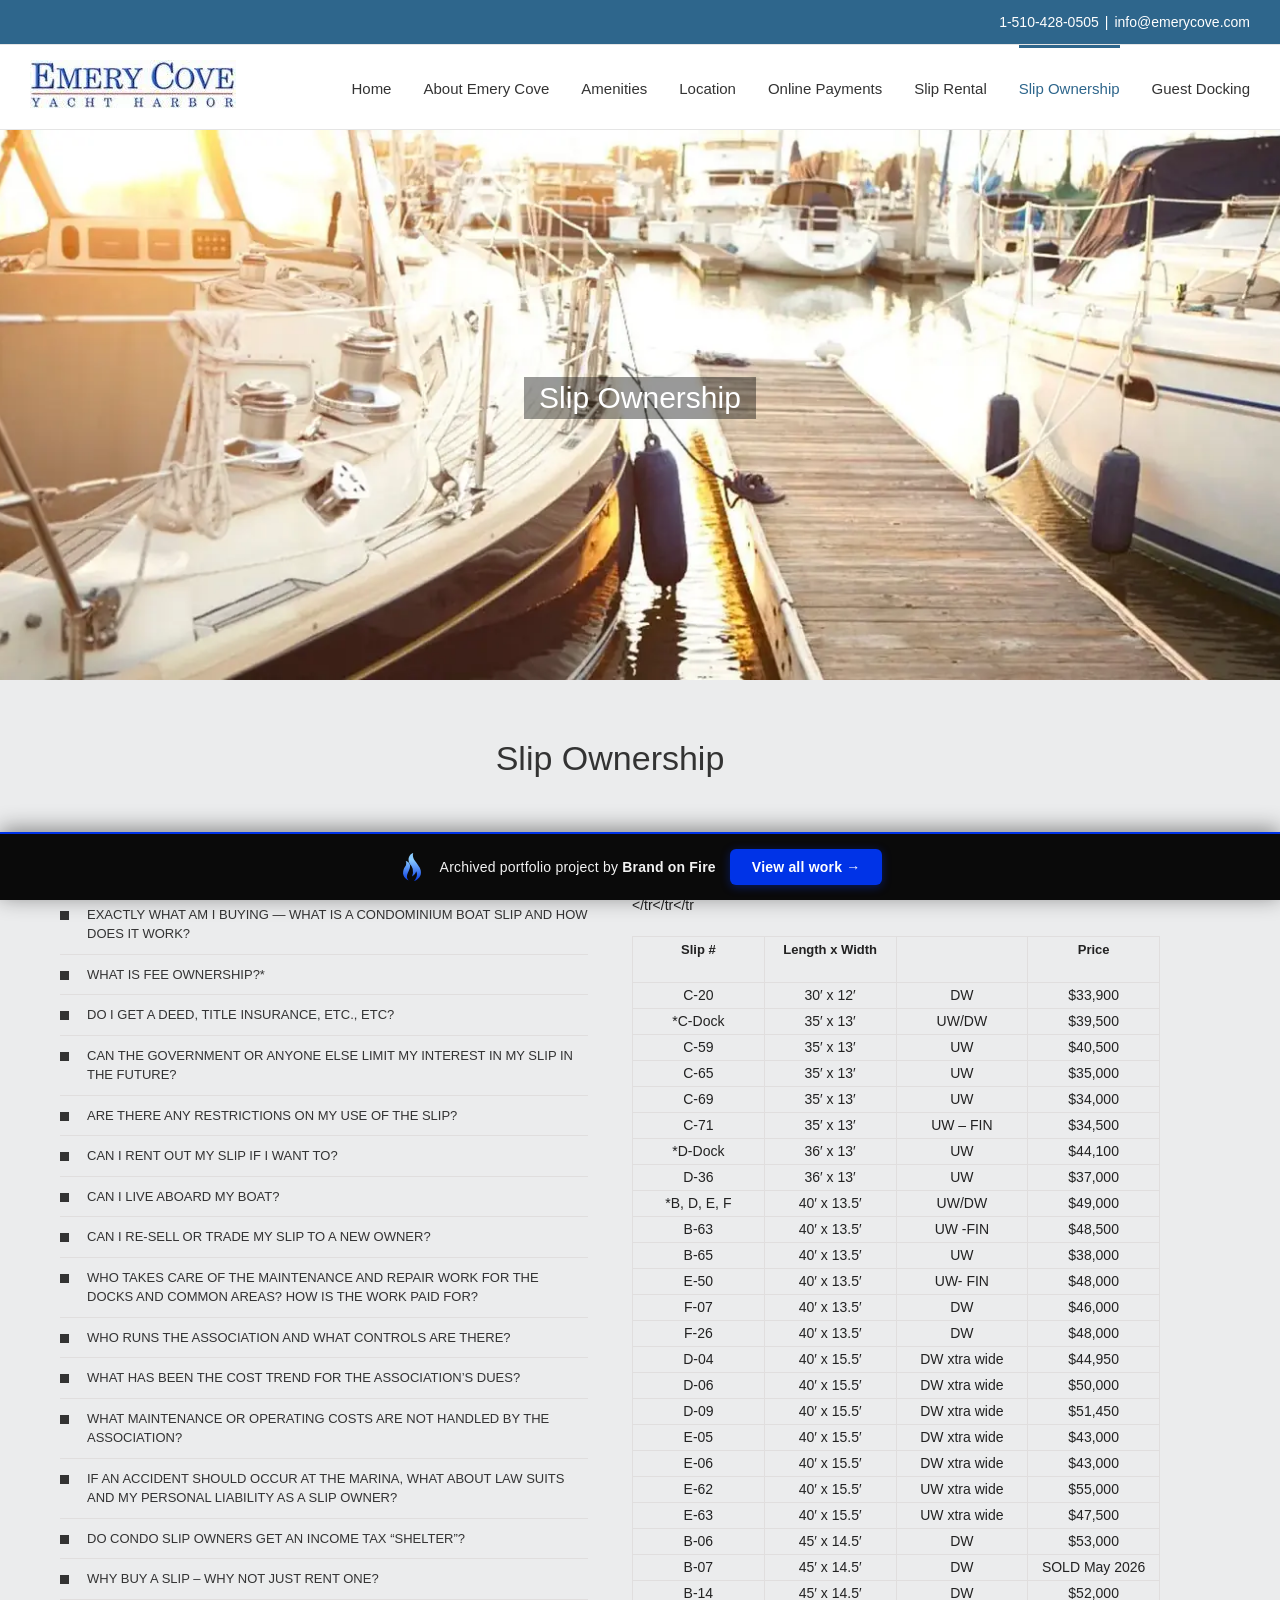
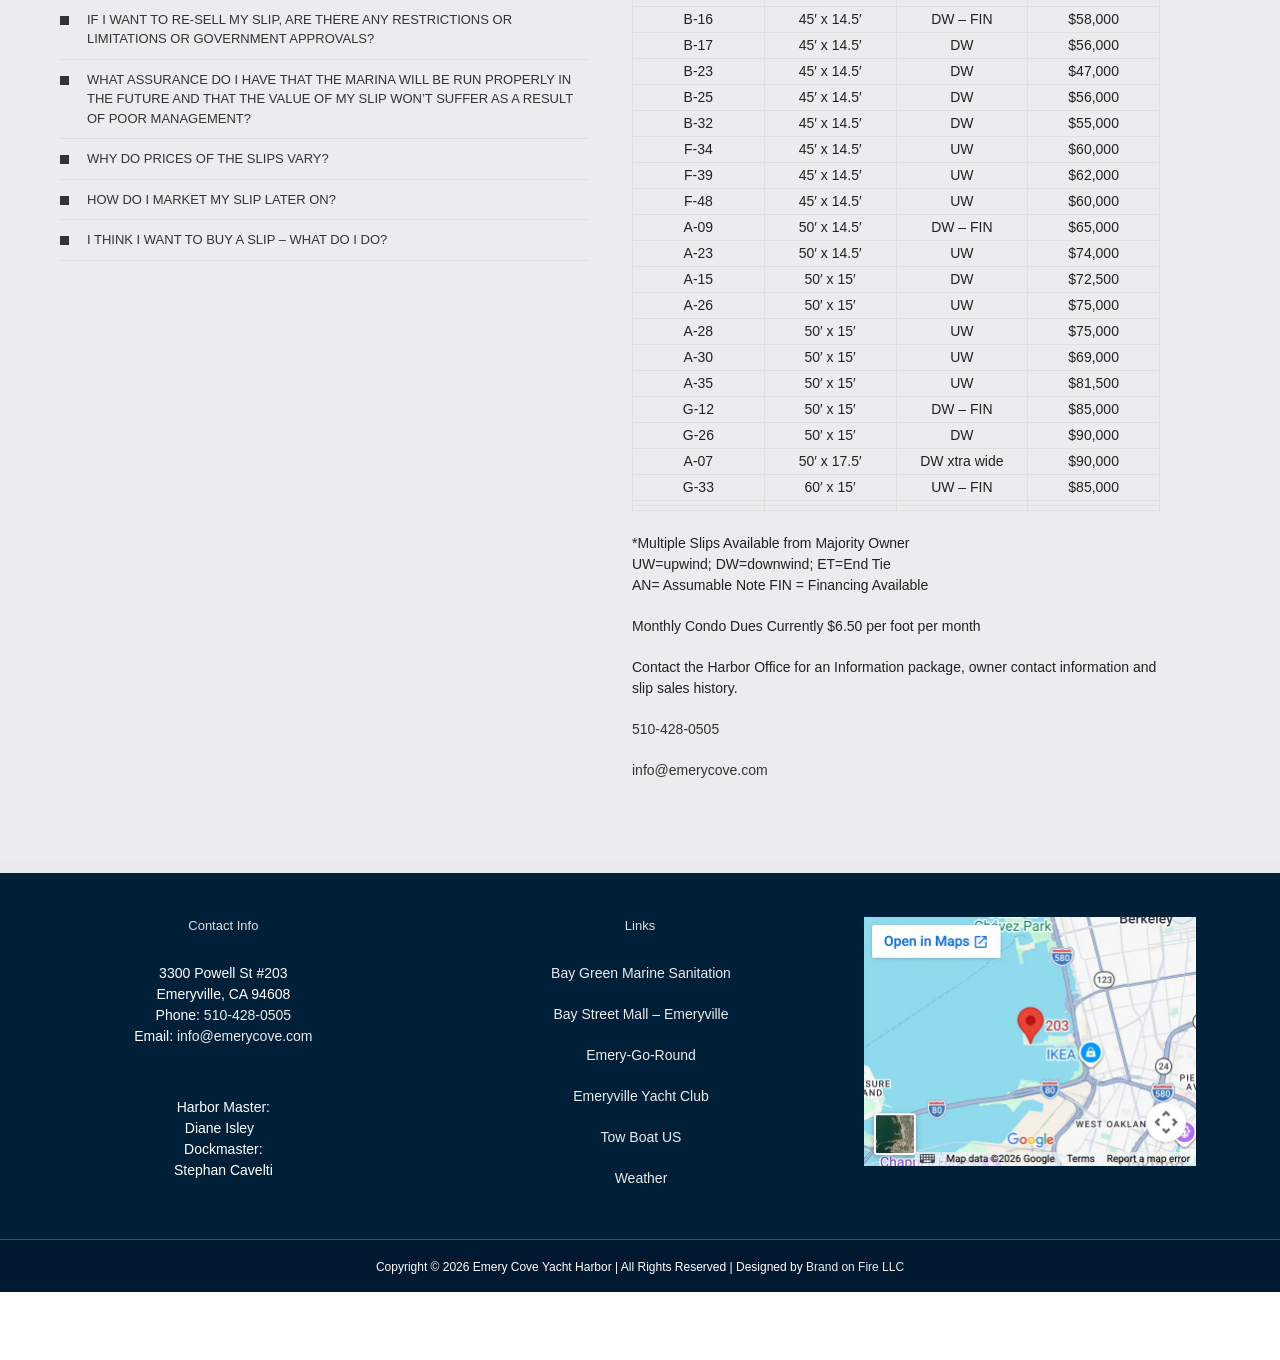
<file: slip-ownership/index.html>
<!doctype html><html class="avada-html-layout-wide avada-html-header-position-top avada-is-100-percent-template ua-headlesschrome ua-headlesschrome-149 ua-headlesschrome-149-0 ua-headlesschrome-149-0-7827 ua-headlesschrome-149-0-7827-55 ua-safari ua-safari-537 ua-safari-537-36 ua-desktop ua-desktop-macintosh ua-mac_os_x ua-mac_os_x-10 ua-mac_os_x-10-15 ua-mac_os_x-10-15-7 ua-webkit ua-webkit-537 ua-webkit-537-36 js touchevents no-applicationcache audio audio-ogg audio-mp3 audio-opus audio-wav audio-m4a canvas canvastext hashchange geolocation history inputtypes-search inputtypes-tel inputtypes-url inputtypes-email no-inputtypes-datetime inputtypes-date inputtypes-month inputtypes-week inputtypes-time inputtypes-datetime-local inputtypes-number inputtypes-range inputtypes-color postmessage postmessage-structuredclones video no-video-ogg video-h264 no-video-h265 video-webm video-vp9 video-hls no-video-av1 webgl websockets cssanimations backgroundsize borderimage borderradius boxshadow flexbox fontface generatedcontent cssgradients hsla multiplebgs opacity cssreflections rgba textshadow csstransforms supports csstransforms3d csstransitions localstorage sessionstorage no-websqldatabase svgclippaths inlinesvg smil webworkers" lang="en-US" prefix="og: http://ogp.me/ns# fb: http://ogp.me/ns/fb#" data-useragent="Mozilla/5.0 (Macintosh; Intel Mac OS X 10_15_7) AppleWebKit/537.36 (KHTML, like Gecko) HeadlessChrome/149.0.7827.55 Safari/537.36" data-bofp="0"><head><meta http-equiv="X-UA-Compatible" content="IE=edge"><meta http-equiv="Content-Type" content="text/html; charset=utf-8"><meta name="viewport" content="width=device-width, initial-scale=1"><meta name="robots" content="index, follow, max-image-preview:large, max-snippet:-1, max-video-preview:-1"><title>Slip Ownership - Emery Cove Yacht Harbor</title><meta property="og:locale" content="en_US"><meta property="og:type" content="article"><meta property="og:title" content="Slip Ownership - Emery Cove Yacht Harbor"><meta property="og:url" content="/slip-ownership/"><meta property="og:site_name" content="Emery Cove Yacht Harbor"><meta property="article:modified_time" content="2026-05-08T19:00:13+00:00"><meta name="twitter:card" content="summary_large_image"><meta name="twitter:label1" content="Est. reading time"><meta name="twitter:data1" content="17 minutes"><meta name="description" content="Slip Ownership  
Frequently Asked Questions 
Owning a condominium boat slip at Emery Cove is like owning a ‘condo’ in a residential development: you own and control 100% of your individual, private boat slip; you also own permanent rights to use and enjoy – along with your fellow slip owners – all the common areas"><meta property="og:locale" content="en_US"><meta property="og:type" content="article"><meta property="og:site_name" content="Emery Cove Yacht Harbor"><meta property="og:title" content="Slip Ownership - Emery Cove Yacht Harbor"><meta property="og:description" content="Slip Ownership  
Frequently Asked Questions 
Owning a condominium boat slip at Emery Cove is like owning a ‘condo’ in a residential development: you own and control 100% of your individual, private boat slip; you also own permanent rights to use and enjoy – along with your fellow slip owners – all the common areas"><meta property="og:url" content="/slip-ownership/"><meta property="article:modified_time" content="2026-05-08T19:00:13+00:00"><meta property="og:image" content="../_a/8e4e6307a915.webp"><meta property="og:image:width" content="206"><meta property="og:image:height" content="50"><meta property="og:image:type" content="image/jpeg"><meta name="generator" content="Powered by Slider Revolution 6.7.41 - responsive, Mobile-Friendly Slider Plugin for WordPress with comfortable drag and drop interface."><meta name="generator" content="WP Rocket 3.20.2" data-wpr-features="wpr_minify_js wpr_minify_css wpr_preload_links wpr_desktop"><link rel="stylesheet" href="../style.css"><style>[data-bofp="0"]{background-color:rgb(255, 255, 255)!important}[data-bofp="1"]{background-color:rgb(255, 255, 255)!important;color:rgb(34, 34, 34)!important}[data-bofp="2"]{background-color:rgb(235, 236, 237)!important;color:rgb(34, 34, 34)!important}[data-bofp="3"]{background-color:rgb(255, 255, 255)!important;color:rgb(34, 34, 34)!important}[data-bofp="4"]{background-color:rgb(235, 236, 237)!important;color:rgb(34, 34, 34)!important}[data-bofp="5"]{background-color:rgba(255, 255, 255, 0)!important;color:rgb(34, 34, 34)!important}[data-bofp="6"]{background-color:rgb(0, 32, 58)!important;color:rgb(255, 255, 255)!important}</style><meta name="robots" content="noindex, nofollow"><style id="bof-noform">form,form *,fieldset,fieldset *,input,textarea,select,label.fusion-form-label,.wpcf7,.wpcf7 *,.fusion-form,.fusion-form *,.fusion-contact-form,.fusion-contact-form *,.elementor-form,.elementor-form *,.gform_wrapper,.gform_wrapper *,[class*="contact-form"],[class*="contact-form"] *,[id*="contact-form"],[id*="contact-form"] *{pointer-events:none!important;cursor:default!important;-webkit-user-select:none!important;user-select:none!important}</style></head><body data-rsssl="1" class="wp-singular page-template page-template-100-width page-template-100-width-php page page-id-126 wp-theme-Avada wp-child-theme-Avada-Child-Theme fusion-image-hovers fusion-pagination-sizing fusion-button_type-flat fusion-button_span-no fusion-button_gradient-linear avada-image-rollover-circle-yes avada-image-rollover-yes avada-image-rollover-direction-left fusion-body ltr no-tablet-sticky-header no-mobile-sticky-header no-mobile-slidingbar no-mobile-totop avada-has-rev-slider-styles fusion-disable-outline fusion-sub-menu-fade mobile-logo-pos-left layout-wide-mode avada-has-boxed-modal-shadow-none layout-scroll-offset-full avada-has-zero-margin-offset-top fusion-top-header menu-text-align-center mobile-menu-design-modern fusion-show-pagination-text fusion-header-layout-v3 avada-responsive avada-footer-fx-none avada-menu-highlight-style-bar fusion-search-form-classic fusion-main-menu-search-overlay fusion-avatar-square avada-sticky-shrinkage avada-dropdown-styles avada-blog-layout-large avada-blog-archive-layout-large avada-header-shadow-no avada-menu-icon-position-left avada-has-megamenu-shadow avada-has-mainmenu-dropdown-divider avada-has-header-100-width avada-has-100-footer avada-has-breadcrumb-mobile-hidden avada-has-titlebar-hide avada-has-pagination-padding avada-flyout-menu-direction-fade avada-ec-views-v1 do-animate" data-awb-post-id="126" style="--viewportWidth: 1366;" data-bofp="1"><a class="skip-link screen-reader-text" href="#content">Skip to content</a><div data-rocket-location-hash="1bedd667ccdb0f2ae6123868cb70086e" id="boxed-wrapper"><div data-rocket-location-hash="c748e83a99a8efa38397a49b963eb39a" id="wrapper" class="fusion-wrapper" data-bofp="2"><div data-rocket-location-hash="30e21cd0d1ab48664f94f36d4ec80340" id="home" style="position:relative;top:-1px;"></div><header data-rocket-location-hash="6a3c4ea792bfdd798d2d351fb8fd07c9" class="fusion-header-wrapper"><div class="fusion-header-v3 fusion-logo-alignment fusion-logo-left fusion-sticky-menu- fusion-sticky-logo- fusion-mobile-logo-  fusion-mobile-menu-design-modern"><div class="fusion-secondary-header"><div class="fusion-row"><div class="fusion-alignright"><div class="fusion-contact-info"><span class="fusion-contact-info-phone-number"><a href="tel:1-510-428-0505">1-510-428-0505</a></span><span class="fusion-header-separator">|</span><span class="fusion-contact-info-email-address"><a href="mailto:info@emerycove.com">info@emerycove.com</a></span></div>			</div></div></div><div class="fusion-header-sticky-height"></div><div class="fusion-header" data-bofp="3"><div class="fusion-row"><div class="fusion-logo" data-margin-top="15px" data-margin-bottom="15px" data-margin-left="0px" data-margin-right="0px"><a class="fusion-logo-link" href="../index.html"><img src="../_a/8e4e6307a915.webp" width="206" height="50" alt="Emery Cove Yacht Harbor Logo" data-retina_logo_url="" class="fusion-standard-logo"></a></div>		<nav class="fusion-main-menu" aria-label="Main Menu"><div class="fusion-overlay-search">		<form role="search" class="searchform fusion-search-form  fusion-search-form-classic" method="get" action="/"><div class="fusion-search-form-content"><div class="fusion-search-field search-field"><label><span class="screen-reader-text">Search for:</span><input type="search" value="" name="s" class="s" placeholder="Search..." required="" aria-required="true" aria-label="Search..."></label></div><div class="fusion-search-button search-button"><input type="submit" class="fusion-search-submit searchsubmit" aria-label="Search" value=""></div></div></form><div class="fusion-search-spacer"></div><a href="#" role="button" aria-label="Close Search" class="fusion-close-search"></a></div><ul id="menu-main-menu" class="fusion-menu"><li id="menu-item-32" class="menu-item menu-item-type-post_type menu-item-object-page menu-item-home menu-item-32" data-item-id="32"><a href="../index.html" class="fusion-bar-highlight"><span class="menu-text">Home</span></a></li><li id="menu-item-44" class="menu-item menu-item-type-post_type menu-item-object-page menu-item-44" data-item-id="44"><a href="../about-emery-cove/index.html" class="fusion-bar-highlight"><span class="menu-text">About Emery Cove</span></a></li><li id="menu-item-53" class="menu-item menu-item-type-post_type menu-item-object-page menu-item-53" data-item-id="53"><a href="../amenities/index.html" class="fusion-bar-highlight"><span class="menu-text">Amenities</span></a></li><li id="menu-item-68" class="menu-item menu-item-type-post_type menu-item-object-page menu-item-68" data-item-id="68"><a href="../location/index.html" class="fusion-bar-highlight"><span class="menu-text">Location</span></a></li><li id="menu-item-71" class="menu-item menu-item-type-post_type menu-item-object-page menu-item-71" data-item-id="71"><a href="../online-payments/index.html" class="fusion-bar-highlight"><span class="menu-text">Online Payments</span></a></li><li id="menu-item-77" class="menu-item menu-item-type-post_type menu-item-object-page menu-item-77" data-item-id="77"><a href="../slip-rental/index.html" class="fusion-bar-highlight"><span class="menu-text">Slip Rental</span></a></li><li id="menu-item-132" class="menu-item menu-item-type-post_type menu-item-object-page current-menu-item page_item page-item-126 current_page_item menu-item-132" data-item-id="132"><a href="../slip-ownership/index.html" class="fusion-bar-highlight"><span class="menu-text">Slip Ownership</span></a></li><li id="menu-item-131" class="menu-item menu-item-type-post_type menu-item-object-page menu-item-131" data-item-id="131"><a href="../guest-docking/index.html" class="fusion-bar-highlight"><span class="menu-text">Guest Docking</span></a></li></ul></nav>	<div class="fusion-mobile-menu-icons"><a href="#" class="fusion-icon awb-icon-bars" aria-label="Toggle mobile menu" aria-expanded="false" aria-controls="mobile-menu-main-menu"></a></div><nav class="fusion-mobile-nav-holder fusion-mobile-menu-text-align-center" aria-label="Main Menu Mobile"><ul id="mobile-menu-main-menu" class="fusion-menu"><li id="mobile-menu-item-32" class="fusion-mobile-nav-item" data-item-id="32" style=""><a href="../index.html" class="fusion-bar-highlight"><span class="menu-text">Home</span></a></li><li id="mobile-menu-item-44" class="fusion-mobile-nav-item" data-item-id="44" style=""><a href="../about-emery-cove/index.html" class="fusion-bar-highlight"><span class="menu-text">About Emery Cove</span></a></li><li id="mobile-menu-item-53" class="fusion-mobile-nav-item" data-item-id="53" style=""><a href="../amenities/index.html" class="fusion-bar-highlight"><span class="menu-text">Amenities</span></a></li><li id="mobile-menu-item-68" class="fusion-mobile-nav-item" data-item-id="68" style=""><a href="../location/index.html" class="fusion-bar-highlight"><span class="menu-text">Location</span></a></li><li id="mobile-menu-item-71" class="fusion-mobile-nav-item" data-item-id="71" style=""><a href="../online-payments/index.html" class="fusion-bar-highlight"><span class="menu-text">Online Payments</span></a></li><li id="mobile-menu-item-77" class="fusion-mobile-nav-item" data-item-id="77" style=""><a href="../slip-rental/index.html" class="fusion-bar-highlight"><span class="menu-text">Slip Rental</span></a></li><li id="mobile-menu-item-132" class="fusion-mobile-nav-item fusion-mobile-current-nav-item" data-item-id="132" style=""><a href="../slip-ownership/index.html" class="fusion-bar-highlight"><span class="menu-text">Slip Ownership</span></a></li><li id="mobile-menu-item-131" class="fusion-mobile-nav-item" data-item-id="131" style=""><a href="../guest-docking/index.html" class="fusion-bar-highlight"><span class="menu-text">Guest Docking</span></a></li></ul></nav></div></div></div><div class="fusion-clearfix"></div></header><div data-rocket-location-hash="ae09952dcb51da4b7e7510d1894525f4" id="sliders-container" class="fusion-slider-visibility"><div id="fusion-slider-8" data-id="8" class="fusion-slider-container fusion-slider-126 full-width-slider-container" style="height: 550px; max-width: 100%; max-height: 550px;"><div class="tfs-slider flexslider main-flex full-width-slider" style="max-width: 100%; --typography_sensitivity: 1; height: 550px;" data-slider_width="100%" data-slider_height="550px" data-full_screen="0" data-parallax="0" data-nav_arrows="0" data-nav_box_width="63px" data-nav_box_height="63px" data-nav_arrow_size="25px" data-pagination_circles="0" data-autoplay="0" data-loop="0" data-animation="fade" data-slideshow_speed="7000" data-animation_speed="600" data-typo_sensitivity="1" data-typo_factor="1.5" data-orderby="date" data-order="DESC" data-slider_indicator="" data-slider_indicator_color="#ffffff"><ul class="slides" style="max-width:100%;"><li class="slide-id-146 flex-active-slide" data-mute="yes" data-loop="yes" data-autoplay="yes" style="width: 100%; float: left; margin-right: -100%; position: relative; opacity: 1; display: block; z-index: 2;"><div class="slide-content-container slide-content-center" style=""><div class="slide-content" style="margin-top: 0px; opacity: 1;"><div class="heading with-bg"><div class="fusion-title-sc-wrapper" style="background-color: rgba(0,0,0,0.4);"><div class="fusion-title title fusion-title-1 fusion-sep-none fusion-title-center fusion-title-text fusion-title-size-three" style="--awb-margin-bottom:0px;--awb-margin-top-small:0px;--awb-margin-right-small:0px;--awb-margin-bottom-small:20px;--awb-margin-left-small:0px;--awb-font-size:30px;"><h3 class="fusion-title-heading title-heading-center fusion-responsive-typography-calculated" style="margin: 0px; font-size: 1em; line-height: 1.2; --fontSize: 30; --typography_sensitivity: 1;" data-fontsize="30" data-lineheight="36px">Slip Ownership</h3></div>									</div></div><div class="buttons"></div></div></div><div class="background background-image" style="background-image: url(../_a/e196ec63d3f5.webp);max-width:100%;height:550px;filter: progid:DXImageTransform.Microsoft.AlphaImageLoader(src='../_a/e196ec63d3f5.webp', sizingMethod='scale');" data-imgwidth="1500"></div></li></ul></div></div></div><main data-rocket-location-hash="c0b0263996e1af8fef4db43d347892e9" id="main" class="clearfix width-100" data-bofp="4"><div class="fusion-row" style="max-width:100%;"><section id="content" class="full-width"><div id="post-126" class="post-126 page type-page status-publish hentry"><span class="entry-title rich-snippet-hidden">Slip Ownership</span><span class="vcard rich-snippet-hidden"><span class="fn"><a href="../index.html" rel="author">brandonfire</a></span></span><span class="updated rich-snippet-hidden">2026-05-08T19:00:13+00:00</span>						<div class="post-content"><div class="fusion-fullwidth fullwidth-box fusion-builder-row-1 nonhundred-percent-fullwidth non-hundred-percent-height-scrolling" style="--awb-border-radius-top-left:0px;--awb-border-radius-top-right:0px;--awb-border-radius-bottom-right:0px;--awb-border-radius-bottom-left:0px;--awb-flex-wrap:wrap;" data-bofp="5"><div class="fusion-builder-row fusion-row"><div class="fusion-layout-column fusion_builder_column fusion-builder-column-0 fusion_builder_column_1_1 1_1 fusion-one-full fusion-column-first fusion-column-last" style="--awb-bg-size:cover;"><div class="fusion-column-wrapper fusion-flex-column-wrapper-legacy"><div class="fusion-title title fusion-title-2 fusion-sep-none fusion-title-center fusion-title-text fusion-title-size-one" style="--awb-margin-top-small:0px;--awb-margin-right-small:0px;--awb-margin-bottom-small:20px;--awb-margin-left-small:0px;--awb-sep-color:#878585;"><h1 class="fusion-title-heading title-heading-center fusion-responsive-typography-calculated" style="margin: 0px; --fontSize: 34; line-height: 1.4;" data-fontsize="34" data-lineheight="47.6px">Slip Ownership</h1></div><div class="fusion-clearfix"></div></div></div><div class="fusion-layout-column fusion_builder_column fusion-builder-column-1 fusion_builder_column_1_2 1_2 fusion-one-half fusion-column-first" style="--awb-bg-size:cover;width:50%;width:calc(50% - ( ( 4% ) * 0.5 ) );margin-right: 4%;"><div class="fusion-column-wrapper fusion-flex-column-wrapper-legacy"><div class="fusion-column-content-centered"><div class="fusion-column-content"><div class="fusion-title title fusion-title-3 fusion-sep-none fusion-title-center fusion-title-text fusion-title-size-two" style="--awb-margin-top-small:0px;--awb-margin-right-small:0px;--awb-margin-bottom-small:20px;--awb-margin-left-small:0px;"><h2 class="fusion-title-heading title-heading-center fusion-responsive-typography-calculated" style="margin: 0px; --fontSize: 20; line-height: 1.5; --minFontSize: 20;" data-fontsize="20" data-lineheight="30px">Frequently Asked Questions</h2></div><div class="accordian fusion-accordian" style="--awb-border-size:1px;--awb-icon-size:13px;--awb-content-font-size:14px;--awb-icon-alignment:left;--awb-hover-color:#f9f9f9;--awb-border-color:#cccccc;--awb-background-color:#ffffff;--awb-divider-color:#e0dede;--awb-divider-hover-color:#e0dede;--awb-icon-color:#ffffff;--awb-title-color:#333333;--awb-content-color:#222222;--awb-icon-box-color:#333333;--awb-toggle-hover-accent-color:#2e668c;--awb-title-font-family:Arial, Helvetica, sans-serif;--awb-title-font-weight:400;--awb-title-font-style:normal;--awb-title-font-size:13px;--awb-title-line-height:1.5;--awb-content-font-family:Arial, Helvetica, sans-serif;--awb-content-font-style:normal;--awb-content-font-weight:400;"><div class="panel-group fusion-toggle-icon-boxed" id="accordion-126-1"><div class="fusion-panel panel-default panel-460e9a33d4ddcf025 fusion-toggle-has-divider" style="--awb-title-color:#333333;--awb-content-color:#222222;"><div class="panel-heading"><h4 class="panel-title toggle fusion-responsive-typography-calculated" id="toggle_460e9a33d4ddcf025" data-fontsize="13" style="--fontSize: 13; line-height: 1.5; --minFontSize: 13;" data-lineheight="19.5px"><a aria-expanded="false" aria-controls="460e9a33d4ddcf025" role="button" data-toggle="collapse" data-parent="#accordion-126-1" data-target="#460e9a33d4ddcf025" href="#460e9a33d4ddcf025"><span class="fusion-toggle-icon-wrapper" aria-hidden="true"><i class="fa-fusion-box active-icon awb-icon-minus" aria-hidden="true"></i><i class="fa-fusion-box inactive-icon awb-icon-plus" aria-hidden="true"></i></span><span class="fusion-toggle-heading">EXACTLY WHAT AM I BUYING — WHAT IS A CONDOMINIUM BOAT SLIP AND HOW DOES IT WORK?</span></a></h4></div><div id="460e9a33d4ddcf025" class="panel-collapse collapse " aria-labelledby="toggle_460e9a33d4ddcf025"><div class="panel-body toggle-content fusion-clearfix"><p>Owning a condominium boat slip at Emery Cove is like owning a ‘condo’ in a residential development: you own and control 100% of your individual, private boat slip; you also own permanent rights to use and enjoy – along with your fellow slip owners – all the common areas including the docks, the deck areas, the parking lots, the sidewalks and landscaping, the bathroom building, etc… Ours is a marina which enjoys a generous basic design; the over-all dimensions are roomy and modern with wide berths, wide fairways and many dock amenities including dock boxes, dinghy boards, free wireless internet, 30 amp 125v to 50 amp 125/250v electrical service, telephone hook-ups, etc. The trend in marina design is towards longer, wider slips and wide fairways, like ours. With an average slip length of about 41’, an excellent central Bay location, and a first class, well-funded dock and grounds maintenance program, your slip at Emery Cove should continue to hold it’s value for a long time.</p><p>One of the main benefits of owning a condominium is ease of repair and maintenance. Emery Cove’s common areas are repaired, maintained, insured and managed through a non- profit property owner’s association (Emery Cove Marina Condominium Association, Inc. or the “Association”). As a slip owner, your only obligation regarding maintenance is to pay your monthly Association dues (i.e. your pro-rata share of the actual maintenance costs which is currently $6.50 per lineal foot per month). The Association’s staff takes care of the rest. Other than Association dues, your only other cost to own your boat slip is Alameda County’s real estate taxes. Like real estate taxes on your home, boat slip taxes are based on market value and are billed directly by Alameda County. Thus, slip ownership is virtually carefree and your cost to own and use your slip is very economical since Association dues cover just the actual cost (both present and future) to keep Emery Cove insured, managed, repaired and looking good; there is no mark-up or profit paid to a marina operator.</p><p>Another major point: our condo boat slips at Emery Cove are unique in that you own fee title* to the slip, not a State land’s ground lease like other marinas. When you own property in ‘fee title’, your ownership rights never expire; they go on forever. Thus, the market value of your slip will not decline due to a fixed expiration date on a State tidelands ground lease. No other condo marina on San Francisco Bay has this valuable feature, and fee title is an important asset when you decide to dispose of your slip in the future.</p><p>Emery Cove’s property owner’s Association is financially sound. There are 430 slips at Emery Cove totaling 17,801 lineal feet, and upkeep costs are spread evenly to slip owners on a per-lineal-foot basis via monthly dues billed by the Association. As of December 2024 the Association has accumulated about $2,082,000 in cash reserves to cover current and future repairs and maintenance, and as a new slip owner you get the benefit of these funds. Ever since its completion in 1984, and dock renovation in 2020,&nbsp; Emery Cove has enjoyed the reputation of being one of the best run, cleanest, safest marinas on the Bay. For over 40 years, the condo concept at Emery Cove has worked well. It works because boaters – people like yourself – have purchased a permanent fee interest in their own boat slip and, like any “homeowner”, they maintain a keen interest in the continued good health of their investment. The result is that Emery Cove Yacht Harbor is one of the best managed, best maintained, best looking marinas on the Bay.</p></div></div></div><div class="fusion-panel panel-default panel-a405ba05a78f78a5c fusion-toggle-has-divider" style="--awb-title-color:#333333;--awb-content-color:#222222;"><div class="panel-heading"><h4 class="panel-title toggle fusion-responsive-typography-calculated" id="toggle_a405ba05a78f78a5c" data-fontsize="13" style="--fontSize: 13; line-height: 1.5; --minFontSize: 13;" data-lineheight="19.5px"><a aria-expanded="false" aria-controls="a405ba05a78f78a5c" role="button" data-toggle="collapse" data-parent="#accordion-126-1" data-target="#a405ba05a78f78a5c" href="#a405ba05a78f78a5c"><span class="fusion-toggle-icon-wrapper" aria-hidden="true"><i class="fa-fusion-box active-icon awb-icon-minus" aria-hidden="true"></i><i class="fa-fusion-box inactive-icon awb-icon-plus" aria-hidden="true"></i></span><span class="fusion-toggle-heading">WHAT IS FEE OWNERSHIP?*</span></a></h4></div><div id="a405ba05a78f78a5c" class="panel-collapse collapse " aria-labelledby="toggle_a405ba05a78f78a5c"><div class="panel-body toggle-content fusion-clearfix"><p>There is no greater status of property ownership than ‘fee’ or ‘fee simple’ ownership. When you own property in fee, as is the case at Emery Cove, you own a permanent and perpetual right to use and enjoy your slip – not a ground lease. At almost every other San Francisco Bay marina, the water-based real estate is actually subject to a State ground lease for anywhere from 30 years to 50 years and the marina owner is merely a leasehold tenant of the State. A ground lease loses value every year as the lease termination date gets closer and closer. WE ARE DIFFERENT. Emery Cove is unique in that individuals can actually buy and own a perpetual, fee simple* interest in a small piece of San Francisco Bay, including all related water rights.</p><p>*Note: all water lots in California, fee or leased, are subject to State BTLC public easements for “waterborne commerce” – please see preliminary title report for details. Just like an expensive waterfront home in Belvedere, you own your fee simple slip forever, subject to this State easement. Fee title to property is a key feature when it comes time for you to re-sell or trade your slip in the future.</p></div></div></div><div class="fusion-panel panel-default panel-9d9a318bc9676a37b fusion-toggle-has-divider" style="--awb-title-color:#333333;--awb-content-color:#222222;"><div class="panel-heading"><h4 class="panel-title toggle fusion-responsive-typography-calculated" id="toggle_9d9a318bc9676a37b" data-fontsize="13" style="--fontSize: 13; line-height: 1.5; --minFontSize: 13;" data-lineheight="19.5px"><a aria-expanded="false" aria-controls="9d9a318bc9676a37b" role="button" data-toggle="collapse" data-parent="#accordion-126-1" data-target="#9d9a318bc9676a37b" href="#9d9a318bc9676a37b"><span class="fusion-toggle-icon-wrapper" aria-hidden="true"><i class="fa-fusion-box active-icon awb-icon-minus" aria-hidden="true"></i><i class="fa-fusion-box inactive-icon awb-icon-plus" aria-hidden="true"></i></span><span class="fusion-toggle-heading">DO I GET A DEED, TITLE INSURANCE, ETC., ETC?</span></a></h4></div><div id="9d9a318bc9676a37b" class="panel-collapse collapse " aria-labelledby="toggle_9d9a318bc9676a37b"><div class="panel-body toggle-content fusion-clearfix"><p>Yes, buying a slip at Emery Cove is just like any other real estate purchase. At close of escrow, you receive a Grant Deed in your name which is recorded in Alameda County records and a policy of title insurance from a title company insuring your exclusive ownership in fee title to your own boat slip plus your non-exclusive rights to use and enjoy the common areas at Emery Cove. Sample title documents are included in the Emery Cove Document Book, available upon request.</p></div></div></div><div class="fusion-panel panel-default panel-fccfd323a15e496fd fusion-toggle-has-divider" style="--awb-title-color:#333333;--awb-content-color:#222222;"><div class="panel-heading"><h4 class="panel-title toggle fusion-responsive-typography-calculated" id="toggle_fccfd323a15e496fd" data-fontsize="13" style="--fontSize: 13; line-height: 1.5; --minFontSize: 13;" data-lineheight="19.5px"><a aria-expanded="false" aria-controls="fccfd323a15e496fd" role="button" data-toggle="collapse" data-parent="#accordion-126-1" data-target="#fccfd323a15e496fd" href="#fccfd323a15e496fd"><span class="fusion-toggle-icon-wrapper" aria-hidden="true"><i class="fa-fusion-box active-icon awb-icon-minus" aria-hidden="true"></i><i class="fa-fusion-box inactive-icon awb-icon-plus" aria-hidden="true"></i></span><span class="fusion-toggle-heading">CAN THE GOVERNMENT OR ANYONE ELSE LIMIT MY INTEREST IN MY SLIP IN THE FUTURE?</span></a></h4></div><div id="fccfd323a15e496fd" class="panel-collapse collapse " aria-labelledby="toggle_fccfd323a15e496fd"><div class="panel-body toggle-content fusion-clearfix"><p>The original developers of Emery Cove paid substantial sums for valid permits to build and sell condominium boat slips from a number of governmental agencies, including The San Francisco Bay Conservation and Development Commission (BCDC). These rights cannot be revoked, modified or taken away unless you get paid for what is taken. When you buy your slip at Emery Cove, you are purchasing a valuable property right and it does not expire or run out or need to be renewed – it is permanent and cannot be taken away or changed without fair compensation to you. A copy of the BCDC permit is included in the Emery Cove Document Book.</p></div></div></div><div class="fusion-panel panel-default panel-16272d5d318ecb99c fusion-toggle-has-divider" style="--awb-title-color:#333333;--awb-content-color:#222222;"><div class="panel-heading"><h4 class="panel-title toggle fusion-responsive-typography-calculated" id="toggle_16272d5d318ecb99c" data-fontsize="13" style="--fontSize: 13; line-height: 1.5; --minFontSize: 13;" data-lineheight="19.5px"><a aria-expanded="false" aria-controls="16272d5d318ecb99c" role="button" data-toggle="collapse" data-parent="#accordion-126-1" data-target="#16272d5d318ecb99c" href="#16272d5d318ecb99c"><span class="fusion-toggle-icon-wrapper" aria-hidden="true"><i class="fa-fusion-box active-icon awb-icon-minus" aria-hidden="true"></i><i class="fa-fusion-box inactive-icon awb-icon-plus" aria-hidden="true"></i></span><span class="fusion-toggle-heading">ARE THERE ANY RESTRICTIONS ON MY USE OF THE SLIP?</span></a></h4></div><div id="16272d5d318ecb99c" class="panel-collapse collapse " aria-labelledby="toggle_16272d5d318ecb99c"><div class="panel-body toggle-content fusion-clearfix"><p>Like a residential condo, so long as you use your property in a responsible manner, you can do pretty much as you please. Your slip can be used to berth your own boat or you can rent it out to another boat owner. To protect values, commercial uses are not allowed in the marina (Charters, short term rentals of boats, Airbnb, etc). Your slip can be freely re-sold, traded, inherited, mortgaged, rented, gifted, etc. Other than standard title conditions, the only restrictions on your slip use are those which are set out in Emery Cove’s rules and regulations and these relate primarily to mutual safety and are, in general, plain common sense. These rules are set out in the Association’s Articles, By-Laws and CC&amp;r’s and their goal, which has been successful for 40 years, is to basically govern the day-to-day operations of the marina and to control or, if necessary, act to prohibit behavior that is contrary to everyone’s mutual enjoyment of the marina. Copies of these documents are included in the Emery Cove Document Book.</p></div></div></div><div class="fusion-panel panel-default panel-a991277480a4884a8 fusion-toggle-has-divider" style="--awb-title-color:#333333;--awb-content-color:#222222;"><div class="panel-heading"><h4 class="panel-title toggle fusion-responsive-typography-calculated" id="toggle_a991277480a4884a8" data-fontsize="13" style="--fontSize: 13; line-height: 1.5; --minFontSize: 13;" data-lineheight="19.5px"><a aria-expanded="false" aria-controls="a991277480a4884a8" role="button" data-toggle="collapse" data-parent="#accordion-126-1" data-target="#a991277480a4884a8" href="#a991277480a4884a8"><span class="fusion-toggle-icon-wrapper" aria-hidden="true"><i class="fa-fusion-box active-icon awb-icon-minus" aria-hidden="true"></i><i class="fa-fusion-box inactive-icon awb-icon-plus" aria-hidden="true"></i></span><span class="fusion-toggle-heading">CAN I RENT OUT MY SLIP IF I WANT TO?</span></a></h4></div><div id="a991277480a4884a8" class="panel-collapse collapse " aria-labelledby="toggle_a991277480a4884a8"><div class="panel-body toggle-content fusion-clearfix"><p>Absolutely. You are free to rent your slip to anyone for any length of time at any rental rate you want to charge. As long as your tenant abides with the marina rules &amp; regulations, your right to be a slip landlord’ has no limitations.</p></div></div></div><div class="fusion-panel panel-default panel-f48901d577d487af6 fusion-toggle-has-divider" style="--awb-title-color:#333333;--awb-content-color:#222222;"><div class="panel-heading"><h4 class="panel-title toggle fusion-responsive-typography-calculated" id="toggle_f48901d577d487af6" data-fontsize="13" style="--fontSize: 13; line-height: 1.5; --minFontSize: 13;" data-lineheight="19.5px"><a aria-expanded="false" aria-controls="f48901d577d487af6" role="button" data-toggle="collapse" data-parent="#accordion-126-1" data-target="#f48901d577d487af6" href="#f48901d577d487af6"><span class="fusion-toggle-icon-wrapper" aria-hidden="true"><i class="fa-fusion-box active-icon awb-icon-minus" aria-hidden="true"></i><i class="fa-fusion-box inactive-icon awb-icon-plus" aria-hidden="true"></i></span><span class="fusion-toggle-heading">CAN I LIVE ABOARD MY BOAT?</span></a></h4></div><div id="f48901d577d487af6" class="panel-collapse collapse " aria-labelledby="toggle_f48901d577d487af6"><div class="panel-body toggle-content fusion-clearfix"><p>Our marina has been given approval by the BCDC for a total of 6% live-aboard slips. Permanent live-aboard status is at the discretion of the Harbor Master and is not specific to any particular boat slip. The harbor office can advise you as to the details. Weekend use and periodic overnight occupancy by you or a guest will always be OK at Emery Cove.</p></div></div></div><div class="fusion-panel panel-default panel-1a38b952279fee708 fusion-toggle-has-divider" style="--awb-title-color:#333333;--awb-content-color:#222222;"><div class="panel-heading"><h4 class="panel-title toggle fusion-responsive-typography-calculated" id="toggle_1a38b952279fee708" data-fontsize="13" style="--fontSize: 13; line-height: 1.5; --minFontSize: 13;" data-lineheight="19.5px"><a aria-expanded="false" aria-controls="1a38b952279fee708" role="button" data-toggle="collapse" data-parent="#accordion-126-1" data-target="#1a38b952279fee708" href="#1a38b952279fee708"><span class="fusion-toggle-icon-wrapper" aria-hidden="true"><i class="fa-fusion-box active-icon awb-icon-minus" aria-hidden="true"></i><i class="fa-fusion-box inactive-icon awb-icon-plus" aria-hidden="true"></i></span><span class="fusion-toggle-heading">CAN I RE-SELL OR TRADE MY SLIP TO A NEW OWNER?</span></a></h4></div><div id="1a38b952279fee708" class="panel-collapse collapse " aria-labelledby="toggle_1a38b952279fee708"><div class="panel-body toggle-content fusion-clearfix"><p>Definitely – there are no restrictions on the sale or transfer of a slip. You can sell it, trade it, gift it, bequeath it or mortgage it at any time on any terms you may agree upon and no permission is required from any person or entity.</p></div></div></div><div class="fusion-panel panel-default panel-efde0f940fd94f00e fusion-toggle-has-divider" style="--awb-title-color:#333333;--awb-content-color:#222222;"><div class="panel-heading"><h4 class="panel-title toggle fusion-responsive-typography-calculated" id="toggle_efde0f940fd94f00e" data-fontsize="13" style="--fontSize: 13; line-height: 1.5; --minFontSize: 13;" data-lineheight="19.5px"><a aria-expanded="false" aria-controls="efde0f940fd94f00e" role="button" data-toggle="collapse" data-parent="#accordion-126-1" data-target="#efde0f940fd94f00e" href="#efde0f940fd94f00e"><span class="fusion-toggle-icon-wrapper" aria-hidden="true"><i class="fa-fusion-box active-icon awb-icon-minus" aria-hidden="true"></i><i class="fa-fusion-box inactive-icon awb-icon-plus" aria-hidden="true"></i></span><span class="fusion-toggle-heading">WHO TAKES CARE OF THE MAINTENANCE AND REPAIR WORK FOR THE DOCKS AND COMMON AREAS? HOW IS THE WORK PAID FOR?</span></a></h4></div><div id="efde0f940fd94f00e" class="panel-collapse collapse " aria-labelledby="toggle_efde0f940fd94f00e"><div class="panel-body toggle-content fusion-clearfix"><p>One of the best features of condominium ownership is freedom from repairs and this is why vacation condos are so popular. Upkeep of the docks and the other marina areas is handled by the Association and is paid for by slip owners out of monthly dues assessed and collected by the Association. Every November, the Association’s board of directors and the marina staff work together to establish a maintenance budget for the next calendar year, including sinking funds for future repairs. The Association’s annual budget for the past few years has ranged between $2,192,000 to 2,218,000 per year. The budget is evenly spread amongst all slip owners on a per-lineal foot basis. Most of the minor repairs and the daily maintenance tasks are handled by Emery Cove’s four staff members. The Harbor Master, Diane Isley, has been at Emery Cove for about 38 years and we are fortunate to have such a well-experienced, professional manager. Special maintenance and repair tasks are contracted out on an ‘as needed’ basis and are supervised by the staff. Although Emery Cove Yacht Harbor is forty years old, the marina has been maintained in good condition due to the common interest which all slip owners have in keeping their own investment in good condition and repair. When you buy a slip at Emery Cove, you’ll also enjoy your pro rata benefit of the Association’s nearly $2,082,000 as of December 2024 in cash reserves set aside for dredging, future repairs and general maintenance of Emery Cove’s common areas.</p></div></div></div><div class="fusion-panel panel-default panel-a63ca491e1da33ff6 fusion-toggle-has-divider" style="--awb-title-color:#333333;--awb-content-color:#222222;"><div class="panel-heading"><h4 class="panel-title toggle fusion-responsive-typography-calculated" id="toggle_a63ca491e1da33ff6" data-fontsize="13" style="--fontSize: 13; line-height: 1.5; --minFontSize: 13;" data-lineheight="19.5px"><a aria-expanded="false" aria-controls="a63ca491e1da33ff6" role="button" data-toggle="collapse" data-parent="#accordion-126-1" data-target="#a63ca491e1da33ff6" href="#a63ca491e1da33ff6"><span class="fusion-toggle-icon-wrapper" aria-hidden="true"><i class="fa-fusion-box active-icon awb-icon-minus" aria-hidden="true"></i><i class="fa-fusion-box inactive-icon awb-icon-plus" aria-hidden="true"></i></span><span class="fusion-toggle-heading">WHO RUNS THE ASSOCIATION AND WHAT CONTROLS ARE THERE?</span></a></h4></div><div id="a63ca491e1da33ff6" class="panel-collapse collapse " aria-labelledby="toggle_a63ca491e1da33ff6"><div class="panel-body toggle-content fusion-clearfix"><p>Basically, the Association is run by slip owners for the benefit of slip owners. The Association is managed pursuant to permanent, recorded rules which were set up at the beginning of Emery Cove’s formation and the system has worked successfully since its inception. These permanent rules are called “Covenants, Conditions and restrictions” and the CC&amp;r’s are rules set up for the common good to keep Emery Cove running smoothly. Every slip owner is an automatic voting member of the Association and the membership annually elects a panel of five unpaid volunteers to serve as members of the Association’s Board of Directors. The Board works with the marina staff and with various outside consultants to set up annual operating budgets and to monitor marina operating costs to keep Emery Cove running well and looking good. After the estimated costs have been determined and the annual budget set, monthly dues are calculated on a per-lineal-foot basis and are assessed against all slip owners. The system is very democratic – everyone can vote and anyone can run for a position on the board. Board meetings are public and are held about five times a year to discuss and analyze various issues affecting marina operations. Since its inception in 1984, Emery Cove’s Association has been run in a smooth, friendly and professional manner.</p></div></div></div><div class="fusion-panel panel-default panel-3a5066eff0460922b fusion-toggle-has-divider" style="--awb-title-color:#333333;--awb-content-color:#222222;"><div class="panel-heading"><h4 class="panel-title toggle fusion-responsive-typography-calculated" id="toggle_3a5066eff0460922b" data-fontsize="13" style="--fontSize: 13; line-height: 1.5; --minFontSize: 13;" data-lineheight="19.5px"><a aria-expanded="false" aria-controls="3a5066eff0460922b" role="button" data-toggle="collapse" data-parent="#accordion-126-1" data-target="#3a5066eff0460922b" href="#3a5066eff0460922b"><span class="fusion-toggle-icon-wrapper" aria-hidden="true"><i class="fa-fusion-box active-icon awb-icon-minus" aria-hidden="true"></i><i class="fa-fusion-box inactive-icon awb-icon-plus" aria-hidden="true"></i></span><span class="fusion-toggle-heading">WHAT HAS BEEN THE COST TREND FOR THE ASSOCIATION’S DUES?</span></a></h4></div><div id="3a5066eff0460922b" class="panel-collapse collapse " aria-labelledby="toggle_3a5066eff0460922b"><div class="panel-body toggle-content fusion-clearfix"><p>Over the years, Association dues (i.e. maintenance and insurance costs) have generally been stable. In 1985 the initial dues were set at $1.00 per lineal foot (“LF”) per month. They have gone up an average of about 4-5% per year over the 40 years since the Association was established; they held at $7.51 per LF from 2014 to 2024 and were decreased Jan 1, 2025 to $6.50 per LF (compared to rents which are $14.00 to $16.50 per foot). There were significant projects recently completed; 2024 Dredging within the marina under the docks and fairways which cost about $2.1 Mil, 2024 Dredging of the access channel of which our shared cost with the City of Emeryville was approximately $600,000, 2024 parking lot repair/seal project which cost was $80,000, Complete replacement of the floating dock system and wave attenuator in 2020, landside restroom/laundry/shower facility in 2022, required art sculpture installation and landscape renovation in 2024 for a total of approximately $11 Mil. The dock replacement manufacturer chosen was Structurmarine from Montreal, Canada. The ‘Structure 80’ dock system consists of an aluminum substructure with Ipe hard wood decking over encapsulated foam floatation. Included is an upgraded electrical system offering both 30Amp 125v and 50Amp 125/250v power. This is a heavy-duty modular system offering future flexibility. Website: www.structurmarine.com Upcoming projects scheduled are replacement of the parking lot light poles mid February 2025 and replacement of the landside building electrical main by year end 2025. The Association is well funded and as of Dec 2024 has about $2,082,000 in cash reserves in its bank accounts set aside for future repairs, all as per the professional cost estimates obtained from the Association’s 2024 Reserve Study Update. [Dues may increase or decrease in future years depending upon income and expense decisions which may be made by the Association in the future through the Board of Directors.]
</p></div></div></div><div class="fusion-panel panel-default panel-68ab96271db804675 fusion-toggle-has-divider" style="--awb-title-color:#333333;--awb-content-color:#222222;"><div class="panel-heading"><h4 class="panel-title toggle fusion-responsive-typography-calculated" id="toggle_68ab96271db804675" data-fontsize="13" style="--fontSize: 13; line-height: 1.5; --minFontSize: 13;" data-lineheight="19.5px"><a aria-expanded="false" aria-controls="68ab96271db804675" role="button" data-toggle="collapse" data-parent="#accordion-126-1" data-target="#68ab96271db804675" href="#68ab96271db804675"><span class="fusion-toggle-icon-wrapper" aria-hidden="true"><i class="fa-fusion-box active-icon awb-icon-minus" aria-hidden="true"></i><i class="fa-fusion-box inactive-icon awb-icon-plus" aria-hidden="true"></i></span><span class="fusion-toggle-heading">WHAT MAINTENANCE OR OPERATING COSTS ARE NOT HANDLED BY THE ASSOCIATION?</span></a></h4></div><div id="68ab96271db804675" class="panel-collapse collapse " aria-labelledby="toggle_68ab96271db804675"><div class="panel-body toggle-content fusion-clearfix"><p>None. All items of common area maintenance, insurance, management, etc. for Emery Cove’s docks and grounds are handled by and through the Association.</p></div></div></div><div class="fusion-panel panel-default panel-f17ae83ed70313371 fusion-toggle-has-divider" style="--awb-title-color:#333333;--awb-content-color:#222222;"><div class="panel-heading"><h4 class="panel-title toggle fusion-responsive-typography-calculated" id="toggle_f17ae83ed70313371" data-fontsize="13" style="--fontSize: 13; line-height: 1.5; --minFontSize: 13;" data-lineheight="19.5px"><a aria-expanded="false" aria-controls="f17ae83ed70313371" role="button" data-toggle="collapse" data-parent="#accordion-126-1" data-target="#f17ae83ed70313371" href="#f17ae83ed70313371"><span class="fusion-toggle-icon-wrapper" aria-hidden="true"><i class="fa-fusion-box active-icon awb-icon-minus" aria-hidden="true"></i><i class="fa-fusion-box inactive-icon awb-icon-plus" aria-hidden="true"></i></span><span class="fusion-toggle-heading">IF AN ACCIDENT SHOULD OCCUR AT THE MARINA, WHAT ABOUT LAW SUITS AND MY PERSONAL LIABILITY AS A SLIP OWNER?</span></a></h4></div><div id="f17ae83ed70313371" class="panel-collapse collapse " aria-labelledby="toggle_f17ae83ed70313371"><div class="panel-body toggle-content fusion-clearfix"><p>In thirty-four years of operation, Emery Cove has had but two insurance claims; $15,000 for an electrical underground issue in the 90’s and $4,500 a few years ago for tree removal from storm damage. The Association has never sued anyone or been sued by anyone. This remarkable record is due to the fact that not only is the marina staff very safety conscious but all boats berthed in the marina are required by the marina rules and regulations to carry their own liability insurance naming the Association as an additional insured.</p><p>The condo Association itself is well insured with a total of $6 million in liability insurance to cover the docks and common areas. Should an accident occur and a claim be made, the Association’s insurer will provide a legal defense and will cover all damages up to the policy limits. In the unlikely event that a judgment should exceed the $6,000,000 policy limits, the Association would be liable for the difference. Slip owners renting their slips directly to another party however are technically conducting a business enterprise and the Association’s policy is not going to protect those slip owners from tenant claims so if you plan to rent out your slip, you should obtain a commercial policy that provides general liability coverage and legal liability coverage for you as a landlord. We recommend that a slip owner consult with their insurance agent to review their coverage needs.</p></div></div></div><div class="fusion-panel panel-default panel-40b1ae89eca12593b fusion-toggle-has-divider" style="--awb-title-color:#333333;--awb-content-color:#222222;"><div class="panel-heading"><h4 class="panel-title toggle fusion-responsive-typography-calculated" id="toggle_40b1ae89eca12593b" data-fontsize="13" style="--fontSize: 13; line-height: 1.5; --minFontSize: 13;" data-lineheight="19.5px"><a aria-expanded="false" aria-controls="40b1ae89eca12593b" role="button" data-toggle="collapse" data-parent="#accordion-126-1" data-target="#40b1ae89eca12593b" href="#40b1ae89eca12593b"><span class="fusion-toggle-icon-wrapper" aria-hidden="true"><i class="fa-fusion-box active-icon awb-icon-minus" aria-hidden="true"></i><i class="fa-fusion-box inactive-icon awb-icon-plus" aria-hidden="true"></i></span><span class="fusion-toggle-heading">DO CONDO SLIP OWNERS GET AN INCOME TAX “SHELTER”?</span></a></h4></div><div id="40b1ae89eca12593b" class="panel-collapse collapse " aria-labelledby="toggle_40b1ae89eca12593b"><div class="panel-body toggle-content fusion-clearfix"><p>As explained elsewhere, one of the few true tax ‘shelters’ still available to taxpayers today is the deductibility of mortgage interest and real estate taxes by homeowners against earned income. Slip owners who use their slip and boat as a “second home” as permitted under the tax code (which many Emery Cove slip owners do) are allowed to deduct all mortgage interest paid on both slip and boat mortgages, as well as all real estate taxes paid, as an offset against their other income. For the typical taxpayer, this results in a true tax shelter to the extent that about 44% to 48% of these costs are deductible against one’s taxable income.</p></div></div></div><div class="fusion-panel panel-default panel-dfaf0d6aa505a005c fusion-toggle-has-divider" style="--awb-title-color:#333333;--awb-content-color:#222222;"><div class="panel-heading"><h4 class="panel-title toggle fusion-responsive-typography-calculated" id="toggle_dfaf0d6aa505a005c" data-fontsize="13" style="--fontSize: 13; line-height: 1.5; --minFontSize: 13;" data-lineheight="19.5px"><a aria-expanded="false" aria-controls="dfaf0d6aa505a005c" role="button" data-toggle="collapse" data-parent="#accordion-126-1" data-target="#dfaf0d6aa505a005c" href="#dfaf0d6aa505a005c"><span class="fusion-toggle-icon-wrapper" aria-hidden="true"><i class="fa-fusion-box active-icon awb-icon-minus" aria-hidden="true"></i><i class="fa-fusion-box inactive-icon awb-icon-plus" aria-hidden="true"></i></span><span class="fusion-toggle-heading">WHY BUY A SLIP – WHY NOT JUST RENT ONE?</span></a></h4></div><div id="dfaf0d6aa505a005c" class="panel-collapse collapse " aria-labelledby="toggle_dfaf0d6aa505a005c"><div class="panel-body toggle-content fusion-clearfix"><p>Saving money is the biggest reason to buy. Emery Cove’s current rent rate is about $14.00 to $16.50 per lineal foot per month and rental rates will almost certainly continue to increase in future years. Due to the deductibility of mortgage interest and real estate taxes, you can now buy your own slip for an average monthly after-tax cost that beats renting. And your savings start the day you close escrow. Now is your chance to buy your “Piece of the rock”. Thus, you can save right now over the monthly cost of renting a slip, you can enjoy possible future appreciation in market value.</p><p>In summary, it’s just like a home or apartment: when you rent, you have nothing but 12 canceled checks at year’s end and the prospect of higher rents. When you buy, not only do you actually lower your after-tax berthing payments for the slip but you are now in a position to enjoy future appreciation in the value of your slip along with protection against future rent hikes.</p></div></div></div><div class="fusion-panel panel-default panel-615965504e3593814 fusion-toggle-has-divider" style="--awb-title-color:#333333;--awb-content-color:#222222;"><div class="panel-heading"><h4 class="panel-title toggle fusion-responsive-typography-calculated" id="toggle_615965504e3593814" data-fontsize="13" style="--fontSize: 13; line-height: 1.5; --minFontSize: 13;" data-lineheight="19.5px"><a aria-expanded="false" aria-controls="615965504e3593814" role="button" data-toggle="collapse" data-parent="#accordion-126-1" data-target="#615965504e3593814" href="#615965504e3593814"><span class="fusion-toggle-icon-wrapper" aria-hidden="true"><i class="fa-fusion-box active-icon awb-icon-minus" aria-hidden="true"></i><i class="fa-fusion-box inactive-icon awb-icon-plus" aria-hidden="true"></i></span><span class="fusion-toggle-heading">IF I WANT TO RE-SELL MY SLIP, ARE THERE ANY RESTRICTIONS OR LIMITATIONS OR GOVERNMENT APPROVALS?</span></a></h4></div><div id="615965504e3593814" class="panel-collapse collapse " aria-labelledby="toggle_615965504e3593814"><div class="panel-body toggle-content fusion-clearfix"><p>No, there are no limitations, restrictions or approvals required from any government agency or the Association for re-sale of a slip. You are free to sell it to any person at any time. Liveaboard status does not attach to individual slips and use of slips for living aboard is not automatically transferred – this is governed by the Association.</p></div></div></div><div class="fusion-panel panel-default panel-be60dc7218606c3f4 fusion-toggle-has-divider" style="--awb-title-color:#333333;--awb-content-color:#222222;"><div class="panel-heading"><h4 class="panel-title toggle fusion-responsive-typography-calculated" id="toggle_be60dc7218606c3f4" data-fontsize="13" style="--fontSize: 13; line-height: 1.5; --minFontSize: 13;" data-lineheight="19.5px"><a aria-expanded="false" aria-controls="be60dc7218606c3f4" role="button" data-toggle="collapse" data-parent="#accordion-126-1" data-target="#be60dc7218606c3f4" href="#be60dc7218606c3f4"><span class="fusion-toggle-icon-wrapper" aria-hidden="true"><i class="fa-fusion-box active-icon awb-icon-minus" aria-hidden="true"></i><i class="fa-fusion-box inactive-icon awb-icon-plus" aria-hidden="true"></i></span><span class="fusion-toggle-heading">WHAT ASSURANCE DO I HAVE THAT THE MARINA WILL BE RUN PROPERLY IN THE FUTURE AND THAT THE VALUE OF MY SLIP WON’T SUFFER AS A RESULT OF POOR MANAGEMENT?</span></a></h4></div><div id="be60dc7218606c3f4" class="panel-collapse collapse " aria-labelledby="toggle_be60dc7218606c3f4"><div class="panel-body toggle-content fusion-clearfix"><p>By any measure, Emery Cove has had a successful operating record. In thirty-fout years of existence, there has been no law suits, one landslide electrical insurance claim in 1998 for $16,000, and no Association dues delinquency issues. When things go this smoothly over such a long period of time, it is likely that a good basic management system is in place. At Emery Cove, the “management system” is the judgment and self-interest of the slip owners themselves who govern and oversee the operations of the marina pursuant to the permanently recorded rules of operation called CC&amp;r’s via the Association’s Board of Directors. Unlike the management of other marinas, the Association’s goals are simply to do what is in the best interest of the slip owners – there is no other agenda. For most of its existence, Emery Cove has also been very fortunate to have had talented and dedicated staff people who have worked in close harmony with the Board and with Emery Cove’s slip owners to ensure the continued smooth operation of Emery Cove. Emery Cove’s record speaks for itself. In simple terms, it is the slip owners acting in concert through the Association who are in control of the marina. It is the slips owners themselves (each slip has one vote) who have the ultimate power to correct problems, if any, affecting Emery Cove and thereby to protect the value of their slips.</p></div></div></div><div class="fusion-panel panel-default panel-4cc3b8309b9aeb7ee fusion-toggle-has-divider" style="--awb-title-color:#333333;--awb-content-color:#222222;"><div class="panel-heading"><h4 class="panel-title toggle fusion-responsive-typography-calculated" id="toggle_4cc3b8309b9aeb7ee" data-fontsize="13" style="--fontSize: 13; line-height: 1.5; --minFontSize: 13;" data-lineheight="19.5px"><a aria-expanded="false" aria-controls="4cc3b8309b9aeb7ee" role="button" data-toggle="collapse" data-parent="#accordion-126-1" data-target="#4cc3b8309b9aeb7ee" href="#4cc3b8309b9aeb7ee"><span class="fusion-toggle-icon-wrapper" aria-hidden="true"><i class="fa-fusion-box active-icon awb-icon-minus" aria-hidden="true"></i><i class="fa-fusion-box inactive-icon awb-icon-plus" aria-hidden="true"></i></span><span class="fusion-toggle-heading">WHY DO PRICES OF THE SLIPS VARY?</span></a></h4></div><div id="4cc3b8309b9aeb7ee" class="panel-collapse collapse " aria-labelledby="toggle_4cc3b8309b9aeb7ee"><div class="panel-body toggle-content fusion-clearfix"><p>Boat slip prices vary according to the asking price of the seller, but are generally based upon location. Upwind and extra wide berths carry a slight premium due to a greater ease of vessel docking.</p></div></div></div><div class="fusion-panel panel-default panel-7fdc52004dd709951 fusion-toggle-has-divider" style="--awb-title-color:#333333;--awb-content-color:#222222;"><div class="panel-heading"><h4 class="panel-title toggle fusion-responsive-typography-calculated" id="toggle_7fdc52004dd709951" data-fontsize="13" style="--fontSize: 13; line-height: 1.5; --minFontSize: 13;" data-lineheight="19.5px"><a aria-expanded="false" aria-controls="7fdc52004dd709951" role="button" data-toggle="collapse" data-parent="#accordion-126-1" data-target="#7fdc52004dd709951" href="#7fdc52004dd709951"><span class="fusion-toggle-icon-wrapper" aria-hidden="true"><i class="fa-fusion-box active-icon awb-icon-minus" aria-hidden="true"></i><i class="fa-fusion-box inactive-icon awb-icon-plus" aria-hidden="true"></i></span><span class="fusion-toggle-heading">HOW DO I MARKET MY SLIP LATER ON?</span></a></h4></div><div id="7fdc52004dd709951" class="panel-collapse collapse " aria-labelledby="toggle_7fdc52004dd709951"><div class="panel-body toggle-content fusion-clearfix"><p>There are several ways to sell – or to rent out – your Emery Cove boat slip later on when you no longer need your boat slip. It can be sold by advertising it in Bay Area yachting publications, in local newspaper classifieds or via the harbor bulletin board across from the Emery Cove office. In addition, the Association keeps a list of slips for sale by our owners and it is sent out to anyone who responds to the marina marketing ads which Emery Cove’s Association runs in Latitude 38 and the Yachtsman. We also maintain a website: www.emerycove.com. These marketing resources are at no additional cost to slip owners. The Association does charge a transfer fee for staff’s time to handle the sale paperwork and to help you process your sale. Of course, when you sell your yacht, you can also sell your slip along with it to the same buyer thereby possibly earning a premium price for your boat. You can also gift or bequeath it. Another option is to simply keep your slip and to rent it out as an investment: you collect a nice monthly rental check with little management required.</p></div></div></div><div class="fusion-panel panel-default panel-ccfffa7b9f32f0927 fusion-toggle-has-divider" style="--awb-title-color:#333333;--awb-content-color:#222222;"><div class="panel-heading"><h4 class="panel-title toggle fusion-responsive-typography-calculated" id="toggle_ccfffa7b9f32f0927" data-fontsize="13" style="--fontSize: 13; line-height: 1.5; --minFontSize: 13;" data-lineheight="19.5px"><a aria-expanded="false" aria-controls="ccfffa7b9f32f0927" role="button" data-toggle="collapse" data-parent="#accordion-126-1" data-target="#ccfffa7b9f32f0927" href="#ccfffa7b9f32f0927"><span class="fusion-toggle-icon-wrapper" aria-hidden="true"><i class="fa-fusion-box active-icon awb-icon-minus" aria-hidden="true"></i><i class="fa-fusion-box inactive-icon awb-icon-plus" aria-hidden="true"></i></span><span class="fusion-toggle-heading">I THINK I WANT TO BUY A SLIP – WHAT DO I DO?</span></a></h4></div><div id="ccfffa7b9f32f0927" class="panel-collapse collapse " aria-labelledby="toggle_ccfffa7b9f32f0927"><div class="panel-body toggle-content fusion-clearfix"><p>Contact Diane Isley at the Emery Cove Marina office (510-428-0505) to request additional information or to make an appointment. If you have any questions, the marina staff will be happy to answer them for you.</p></div></div></div></div></div></div></div><div class="fusion-clearfix"></div></div></div><div class="fusion-layout-column fusion_builder_column fusion-builder-column-2 fusion_builder_column_1_2 1_2 fusion-one-half fusion-column-last" style="--awb-bg-size:cover;width:50%;width:calc(50% - ( ( 4% ) * 0.5 ) );"><div class="fusion-column-wrapper fusion-flex-column-wrapper-legacy"><div class="fusion-title title fusion-title-4 fusion-sep-none fusion-title-center fusion-title-text fusion-title-size-two" style="--awb-margin-top-small:0px;--awb-margin-right-small:0px;--awb-margin-bottom-small:20px;--awb-margin-left-small:0px;"><h2 class="fusion-title-heading title-heading-center fusion-responsive-typography-calculated" style="margin: 0px; --fontSize: 20; line-height: 1.5; --minFontSize: 20;" data-fontsize="20" data-lineheight="30px">Current Slips for Sale By Owner</h2></div><div class="fusion-text fusion-text-1"><p>&lt;/tr&lt;/tr&lt;/tr</p><table border="1" width="100%" cellspacing="0" cellpadding="2"><tbody><tr><td align="center"><div align="center"><p style="text-align: center;"><strong><span style="font-family: Arial, Helvetica, sans-serif; font-size: small;">Slip #</span></strong></p></div></td><td align="center" width="25%"><div align="center"><p><strong><span style="font-family: Arial, Helvetica, sans-serif; font-size: small;">Length x Width</span></strong></p></div></td><td align="center" width="25%"><div align="center"></div></td><td align="center" width="25%"><div align="center"><p><strong><span style="font-family: Arial, Helvetica, sans-serif; font-size: small;">Price</span></strong></p></div></td></tr><tr><td align="center">C-20</td><td align="center">30′ x 12′</td><td align="center">DW</td><td align="center">$33,900</td></tr><tr><td align="center">*C-Dock</td><td align="center">35′ x 13′</td><td align="center">UW/DW</td><td align="center">$39,500</td></tr><tr><td align="center">C-59</td><td align="center">35′ x 13′</td><td align="center">UW</td><td align="center">$40,500</td></tr><tr><td align="center">C-65</td><td align="center">35′ x 13′</td><td align="center">UW</td><td align="center">$35,000</td></tr><tr><td align="center">C-69</td><td align="center">35′ x 13′</td><td align="center">UW</td><td align="center">$34,000</td></tr><tr><td align="center">C-71</td><td align="center">35′ x 13′</td><td align="center">UW – FIN</td><td align="center">$34,500</td></tr><tr><td align="center">*D-Dock</td><td align="center">36′ x 13′</td><td align="center">UW</td><td align="center">$44,100</td></tr><tr><td align="center">D-36</td><td align="center">36′ x 13′</td><td align="center">UW</td><td align="center">$37,000</td></tr><tr><td align="center">*B, D, E, F</td><td align="center">40′ x 13.5′</td><td align="center">UW/DW</td><td align="center">$49,000</td></tr><tr><td align="center">B-63</td><td align="center">40′ x 13.5′</td><td align="center">UW -FIN</td><td align="center">$48,500</td></tr><tr><td align="center">B-65</td><td align="center">40′ x 13.5′</td><td align="center">UW</td><td align="center">$38,000</td></tr><tr><td align="center">E-50</td><td align="center">40′ x 13.5′</td><td align="center">UW- FIN</td><td align="center">$48,000</td></tr><tr><td align="center">F-07</td><td align="center">40′ x 13.5′</td><td align="center">DW</td><td align="center">$46,000</td></tr><tr><td align="center">F-26</td><td align="center">40′ x 13.5′</td><td align="center">DW</td><td align="center">$48,000</td></tr><tr><td align="center">D-04</td><td align="center">40′ x 15.5′</td><td align="center">DW xtra wide</td><td align="center">$44,950</td></tr><tr><td align="center">D-06</td><td align="center">40′ x 15.5′</td><td align="center">DW xtra wide</td><td align="center">$50,000</td></tr><tr><td align="center">D-09</td><td align="center">40′ x 15.5′</td><td align="center">DW xtra wide</td><td align="center">$51,450</td></tr><tr><td align="center">E-05</td><td align="center">40′ x 15.5′</td><td align="center">DW xtra wide</td><td align="center">$43,000</td></tr><tr><td align="center">E-06</td><td align="center">40′ x 15.5′</td><td align="center">DW xtra wide</td><td align="center">$43,000</td></tr><tr><td align="center">E-62</td><td align="center">40′ x 15.5′</td><td align="center">UW xtra wide</td><td align="center">$55,000</td></tr><tr><td align="center">E-63</td><td align="center">40′ x 15.5′</td><td align="center">UW xtra wide</td><td align="center">$47,500</td></tr><tr><td align="center">B-06</td><td align="center">45′ x 14.5′</td><td align="center">DW</td><td align="center">$53,000</td></tr><tr><td align="center">B-07</td><td align="center">45′ x 14.5′</td><td align="center">DW</td><td align="center">SOLD May 2026</td></tr><tr><td align="center">B-14</td><td align="center">45′ x 14.5′</td><td align="center">DW</td><td align="center">$52,000</td></tr><tr><td align="center">B-16</td><td align="center">45′ x 14.5′</td><td align="center">DW – FIN</td><td align="center">$58,000</td></tr><tr><td align="center">B-17</td><td align="center">45′ x 14.5′</td><td align="center">DW</td><td align="center">$56,000</td></tr><tr><td align="center">B-23</td><td align="center">45′ x 14.5′</td><td align="center">DW</td><td align="center">$47,000</td></tr><tr><td align="center">B-25</td><td align="center">45′ x 14.5′</td><td align="center">DW</td><td align="center">$56,000</td></tr><tr><td align="center">B-32</td><td align="center">45′ x 14.5′</td><td align="center">DW</td><td align="center">$55,000</td></tr><tr><td align="center">F-34</td><td align="center">45′ x 14.5′</td><td align="center">UW</td><td align="center">$60,000</td></tr><tr><td align="center">F-39</td><td align="center">45′ x 14.5′</td><td align="center">UW</td><td align="center">$62,000</td></tr><tr><td align="center">F-48</td><td align="center">45′ x 14.5′</td><td align="center">UW</td><td align="center">$60,000</td></tr><tr><td align="center">A-09</td><td align="center">50′ x 14.5′</td><td align="center">DW – FIN</td><td align="center">$65,000</td></tr><tr><td align="center">A-23</td><td align="center">50′ x 14.5′</td><td align="center">UW</td><td align="center">$74,000</td></tr><tr><td align="center">A-15</td><td align="center">50′ x 15′</td><td align="center">DW</td><td align="center">$72,500</td></tr><tr><td align="center">A-26</td><td align="center">50′ x 15′</td><td align="center">UW</td><td align="center">$75,000</td></tr><tr><td align="center">A-28</td><td align="center">50′ x 15′</td><td align="center">UW</td><td align="center">$75,000</td></tr><tr><td align="center">A-30</td><td align="center">50′ x 15′</td><td align="center">UW</td><td align="center">$69,000</td></tr><tr><td align="center">A-35</td><td align="center">50′ x 15′</td><td align="center">UW</td><td align="center">$81,500</td></tr><tr><td align="center">G-12</td><td align="center">50′ x 15′</td><td align="center">DW – FIN</td><td align="center">$85,000</td></tr><tr><td align="center">G-26</td><td align="center">50′ x 15′</td><td align="center">DW</td><td align="center">$90,000</td></tr><tr><td align="center">A-07</td><td align="center">50′ x 17.5′</td><td align="center">DW xtra wide</td><td align="center">$90,000</td></tr><tr><td align="center">G-33</td><td align="center">60′ x 15′</td><td align="center">UW – FIN</td><td align="center">$85,000</td></tr><tr><td align="center"></td><td align="center"></td><td align="center"></td><td align="center"></td></tr><tr><td align="center"></td><td align="center"></td><td align="center"></td><td align="center"></td></tr></tbody></table></div><div class="fusion-sep-clear"></div><div class="fusion-separator fusion-full-width-sep" style="margin-left: auto;margin-right: auto;margin-top:10px;margin-bottom:10px;width:100%;"></div><div class="fusion-sep-clear"></div><div class="fusion-text fusion-text-2"><p>*Multiple Slips Available from Majority Owner<br>
UW=upwind; DW=downwind; ET=End Tie<br>
AN= Assumable Note FIN = Financing Available</p><p>Monthly Condo Dues Currently $6.50 per foot per month</p><p>Contact the Harbor Office for an Information package, owner contact information and slip sales history.</p><p><a href="tel:510-428-0505" target="_blank" rel="noopener">510-428-0505</a></p><p><a href="mailto:info@emerycove.com" target="_blank" rel="noopener">info@emerycove.com</a></p></div><div class="fusion-clearfix"></div></div></div></div></div></div></div></section></div></main><div data-rocket-location-hash="56a77110f3537419a9c57a1e02199eb2" class="fusion-footer"><footer class="fusion-footer-widget-area fusion-widget-area fusion-footer-widget-area-center" data-bofp="6"><div class="fusion-row"><div class="fusion-columns fusion-columns-3 fusion-widget-area"><div class="fusion-column col-lg-4 col-md-4 col-sm-4"><section id="contact_info-widget-2" class="fusion-footer-widget-column widget contact_info"><h4 class="widget-title fusion-responsive-typography-calculated" data-fontsize="13" style="--fontSize: 13; line-height: 1.5; --minFontSize: 13;" data-lineheight="19.5px">Contact Info</h4><div class="contact-info-container"><p class="address">3300 Powell St #203 <br>Emeryville, CA  94608</p><p class="phone">Phone: <a href="tel:510-428-0505">510-428-0505</a></p><p class="email">Email: <a href="mailto:info@emerycove.com">info@emerycove.com</a></p></div><div style="clear:both;"></div></section><section id="custom_html-3" class="widget_text fusion-footer-widget-column widget widget_custom_html" style="border-style: solid;border-color:transparent;border-width:0px;"><div class="textwidget custom-html-widget">Harbor Master:  <br>Diane Isley
&nbsp;
<br>Dockmaster:  <br>Stephan Cavelti</div><div style="clear:both;"></div></section>																					</div><div class="fusion-column col-lg-4 col-md-4 col-sm-4"><section id="nav_menu-2" class="fusion-footer-widget-column widget widget_nav_menu"><h4 class="widget-title fusion-responsive-typography-calculated" data-fontsize="13" style="--fontSize: 13; line-height: 1.5; --minFontSize: 13;" data-lineheight="19.5px">Links</h4><div class="menu-links-container"><ul id="menu-links" class="menu"><li id="menu-item-201" class="menu-item menu-item-type-custom menu-item-object-custom menu-item-201"><a>Bay Green Marine Sanitation</a></li><li id="menu-item-202" class="menu-item menu-item-type-custom menu-item-object-custom menu-item-202"><a>Bay Street Mall – Emeryville</a></li><li id="menu-item-203" class="menu-item menu-item-type-custom menu-item-object-custom menu-item-203"><a>Emery-Go-Round</a></li><li id="menu-item-204" class="menu-item menu-item-type-custom menu-item-object-custom menu-item-204"><a>Emeryville Yacht Club</a></li><li id="menu-item-205" class="menu-item menu-item-type-custom menu-item-object-custom menu-item-205"><a>Tow Boat US</a></li><li id="menu-item-232" class="menu-item menu-item-type-custom menu-item-object-custom menu-item-232"><a>Weather</a></li></ul></div><div style="clear:both;"></div></section>																					</div><div class="fusion-column fusion-column-last col-lg-4 col-md-4 col-sm-4"><section id="custom_html-2" class="widget_text fusion-footer-widget-column widget widget_custom_html"><div class="textwidget custom-html-widget"><img src="../_a/emerycove-footer-map.webp" width="333" height="250" alt="Map of Emery Cove Yacht Harbor, 3300 Powell St #203, Emeryville, CA 94608" loading="lazy" style="display:block;max-width:100%;height:auto;border:0;"></div><div style="clear:both;"></div></section>																					</div><div class="fusion-clearfix"></div></div></div></footer><footer id="footer" class="fusion-footer-copyright-area fusion-footer-copyright-center"><div class="fusion-row"><div class="fusion-copyright-content"><div class="fusion-copyright-notice" style="padding-bottom: 0px;"><div>
		Copyright © 2026 Emery Cove Yacht Harbor | All Rights Reserved | Designed by <a href="https://brandonfire.com" target="_blank">Brand on Fire LLC</a>	</div></div><div class="fusion-social-links-footer" style="display: none;"></div></div></div></footer></div></div></div><a class="fusion-one-page-text-link fusion-page-load-link" tabindex="-1" href="#" aria-hidden="true">Page load link</a><div class="avada-footer-scripts"></div><section data-rocket-location-hash="157e9a30a1c28b9f50b0337400f5c3f8" class="to-top-container to-top-right" aria-labelledby="awb-to-top-label"><a href="#" id="toTop" class="fusion-top-top-link"><span id="awb-to-top-label" class="screen-reader-text">Go to Top</span></a></section><!-- bof-portfolio-bar --><a href="https://brandonfire.com/portfolio/" id="bof-portfolio-bar" rel="noopener" style="position:fixed;left:0;right:0;bottom:0;z-index:2147483647;display:flex;align-items:center;justify-content:center;gap:14px;flex-wrap:wrap;background:#0a0a0a;color:#ffffff !important;font-family:Inter,-apple-system,BlinkMacSystemFont,'Segoe UI',Roboto,Helvetica,Arial,sans-serif;font-size:14px;font-weight:500;line-height:1;letter-spacing:.2px;padding:15px 18px;text-decoration:none !important;box-shadow:0 -3px 22px rgba(0,0,0,.45);border-top:2px solid #0033e7;box-sizing:border-box;"><img src="[data-uri]" alt="" width="28" height="28" style="display:block;flex:0 0 auto;width:28px;height:28px;"><span style="opacity:.95;color:#fff;">Archived portfolio project by <strong style="font-weight:700;color:#fff;">Brand&nbsp;on&nbsp;Fire</strong></span><span style="background:#0033e7;color:#fff;padding:11px 22px;border-radius:6px;font-weight:700;font-size:14px;white-space:nowrap;box-shadow:0 2px 10px rgba(0,51,231,.4);">View&nbsp;all&nbsp;work&nbsp;&rarr;</span></a><script>(function(){function p(){var b=document.getElementById("bof-portfolio-bar");if(b&&document.body)document.body.style.setProperty("padding-bottom",b.offsetHeight+"px","important");}if(document.readyState!=="loading")p();else document.addEventListener("DOMContentLoaded",p);window.addEventListener("resize",p);})();</script><!-- /bof-portfolio-bar --></body></html>
</file>
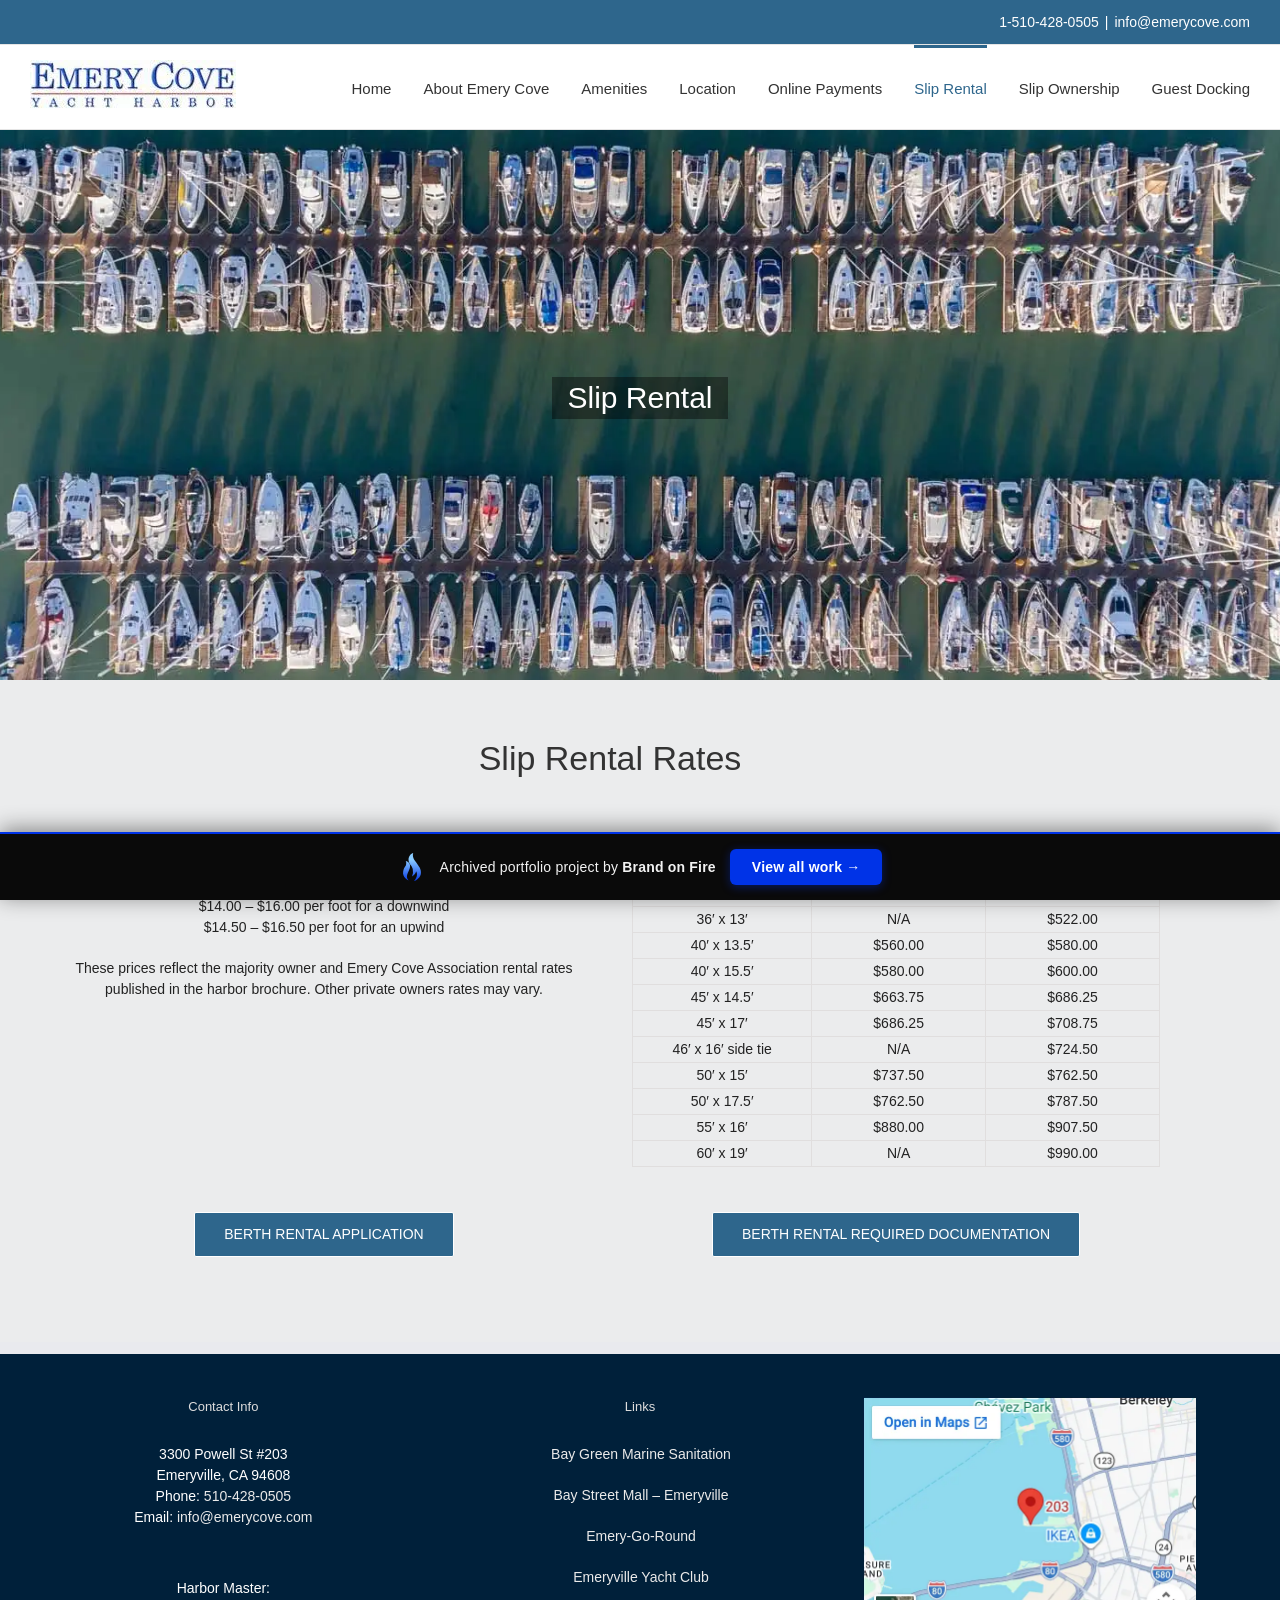
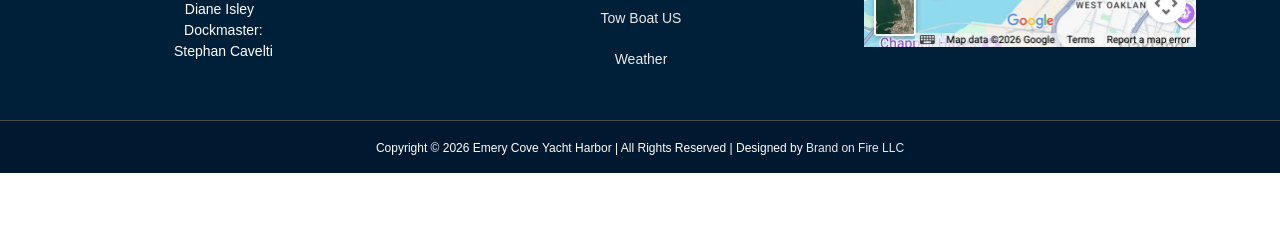
<file: slip-rental/index.html>
<!doctype html><html class="avada-html-layout-wide avada-html-header-position-top avada-is-100-percent-template ua-headlesschrome ua-headlesschrome-149 ua-headlesschrome-149-0 ua-headlesschrome-149-0-7827 ua-headlesschrome-149-0-7827-55 ua-safari ua-safari-537 ua-safari-537-36 ua-desktop ua-desktop-macintosh ua-mac_os_x ua-mac_os_x-10 ua-mac_os_x-10-15 ua-mac_os_x-10-15-7 ua-webkit ua-webkit-537 ua-webkit-537-36 js touchevents no-applicationcache audio audio-ogg audio-mp3 audio-opus audio-wav audio-m4a canvas canvastext hashchange geolocation history inputtypes-search inputtypes-tel inputtypes-url inputtypes-email no-inputtypes-datetime inputtypes-date inputtypes-month inputtypes-week inputtypes-time inputtypes-datetime-local inputtypes-number inputtypes-range inputtypes-color postmessage postmessage-structuredclones video no-video-ogg video-h264 no-video-h265 video-webm video-vp9 video-hls no-video-av1 webgl websockets cssanimations backgroundsize borderimage borderradius boxshadow flexbox fontface generatedcontent cssgradients hsla multiplebgs opacity cssreflections rgba textshadow csstransforms supports csstransforms3d csstransitions localstorage sessionstorage no-websqldatabase svgclippaths inlinesvg smil webworkers" lang="en-US" prefix="og: http://ogp.me/ns# fb: http://ogp.me/ns/fb#" data-useragent="Mozilla/5.0 (Macintosh; Intel Mac OS X 10_15_7) AppleWebKit/537.36 (KHTML, like Gecko) HeadlessChrome/149.0.7827.55 Safari/537.36" data-bofp="0"><head><meta http-equiv="X-UA-Compatible" content="IE=edge"><meta http-equiv="Content-Type" content="text/html; charset=utf-8"><meta name="viewport" content="width=device-width, initial-scale=1"><meta name="robots" content="index, follow, max-image-preview:large, max-snippet:-1, max-video-preview:-1"><title>Slip Rental - Emery Cove Yacht Harbor</title><meta property="og:locale" content="en_US"><meta property="og:type" content="article"><meta property="og:title" content="Slip Rental - Emery Cove Yacht Harbor"><meta property="og:url" content="/slip-rental/"><meta property="og:site_name" content="Emery Cove Yacht Harbor"><meta property="article:modified_time" content="2025-11-25T01:01:35+00:00"><meta name="twitter:card" content="summary_large_image"><meta name="twitter:label1" content="Est. reading time"><meta name="twitter:data1" content="1 minute"><meta name="description" content="Slip Rental Rates  
Emery Cove Yacht Harbor goes the extra nautical to offer you
all the amenities of a first class marina an affordable rate.
$14.00 - $16.00 per foot for a downwind
$14.50 - $16.50 per foot for an upwind
These prices reflect the majority owner and Emery Cove Association rental"><meta property="og:locale" content="en_US"><meta property="og:type" content="article"><meta property="og:site_name" content="Emery Cove Yacht Harbor"><meta property="og:title" content="Slip Rental - Emery Cove Yacht Harbor"><meta property="og:description" content="Slip Rental Rates  
Emery Cove Yacht Harbor goes the extra nautical to offer you
all the amenities of a first class marina an affordable rate.
$14.00 - $16.00 per foot for a downwind
$14.50 - $16.50 per foot for an upwind
These prices reflect the majority owner and Emery Cove Association rental"><meta property="og:url" content="/slip-rental/"><meta property="article:modified_time" content="2025-11-25T01:01:35+00:00"><meta property="og:image" content="../_a/8e4e6307a915.webp"><meta property="og:image:width" content="206"><meta property="og:image:height" content="50"><meta property="og:image:type" content="image/jpeg"><meta name="generator" content="Powered by Slider Revolution 6.7.41 - responsive, Mobile-Friendly Slider Plugin for WordPress with comfortable drag and drop interface."><meta name="generator" content="WP Rocket 3.20.2" data-wpr-features="wpr_minify_js wpr_preconnect_external_domains wpr_oci wpr_minify_css wpr_preload_links wpr_desktop"><link rel="stylesheet" href="../style.css"><style>[data-bofp="0"]{background-color:rgb(255, 255, 255)!important}[data-bofp="1"]{background-color:rgb(255, 255, 255)!important;color:rgb(34, 34, 34)!important}[data-bofp="2"]{background-color:rgb(235, 236, 237)!important;color:rgb(34, 34, 34)!important}[data-bofp="3"]{background-color:rgb(255, 255, 255)!important;color:rgb(34, 34, 34)!important}[data-bofp="4"]{background-color:rgb(235, 236, 237)!important;color:rgb(34, 34, 34)!important}[data-bofp="5"]{background-color:rgba(255, 255, 255, 0)!important;color:rgb(34, 34, 34)!important}[data-bofp="6"]{background-color:rgb(0, 32, 58)!important;color:rgb(255, 255, 255)!important}</style><meta name="robots" content="noindex, nofollow"><style id="bof-noform">form,form *,fieldset,fieldset *,input,textarea,select,label.fusion-form-label,.wpcf7,.wpcf7 *,.fusion-form,.fusion-form *,.fusion-contact-form,.fusion-contact-form *,.elementor-form,.elementor-form *,.gform_wrapper,.gform_wrapper *,[class*="contact-form"],[class*="contact-form"] *,[id*="contact-form"],[id*="contact-form"] *{pointer-events:none!important;cursor:default!important;-webkit-user-select:none!important;user-select:none!important}</style></head><body data-rsssl="1" class="wp-singular page-template page-template-100-width page-template-100-width-php page page-id-74 wp-theme-Avada wp-child-theme-Avada-Child-Theme fusion-image-hovers fusion-pagination-sizing fusion-button_type-flat fusion-button_span-no fusion-button_gradient-linear avada-image-rollover-circle-yes avada-image-rollover-yes avada-image-rollover-direction-left fusion-body ltr no-tablet-sticky-header no-mobile-sticky-header no-mobile-slidingbar no-mobile-totop avada-has-rev-slider-styles fusion-disable-outline fusion-sub-menu-fade mobile-logo-pos-left layout-wide-mode avada-has-boxed-modal-shadow-none layout-scroll-offset-full avada-has-zero-margin-offset-top fusion-top-header menu-text-align-center mobile-menu-design-modern fusion-show-pagination-text fusion-header-layout-v3 avada-responsive avada-footer-fx-none avada-menu-highlight-style-bar fusion-search-form-classic fusion-main-menu-search-overlay fusion-avatar-square avada-sticky-shrinkage avada-dropdown-styles avada-blog-layout-large avada-blog-archive-layout-large avada-header-shadow-no avada-menu-icon-position-left avada-has-megamenu-shadow avada-has-mainmenu-dropdown-divider avada-has-header-100-width avada-has-100-footer avada-has-breadcrumb-mobile-hidden avada-has-titlebar-hide avada-has-pagination-padding avada-flyout-menu-direction-fade avada-ec-views-v1 do-animate" data-awb-post-id="74" style="--viewportWidth: 1366;" data-bofp="1"><a class="skip-link screen-reader-text" href="#content">Skip to content</a><div id="boxed-wrapper"><div id="wrapper" class="fusion-wrapper" data-bofp="2"><div id="home" style="position:relative;top:-1px;"></div><header class="fusion-header-wrapper"><div class="fusion-header-v3 fusion-logo-alignment fusion-logo-left fusion-sticky-menu- fusion-sticky-logo- fusion-mobile-logo-  fusion-mobile-menu-design-modern"><div class="fusion-secondary-header"><div class="fusion-row"><div class="fusion-alignright"><div class="fusion-contact-info"><span class="fusion-contact-info-phone-number"><a href="tel:1-510-428-0505">1-510-428-0505</a></span><span class="fusion-header-separator">|</span><span class="fusion-contact-info-email-address"><a href="mailto:info@emerycove.com">info@emerycove.com</a></span></div>			</div></div></div><div class="fusion-header-sticky-height"></div><div class="fusion-header" data-bofp="3"><div class="fusion-row"><div class="fusion-logo" data-margin-top="15px" data-margin-bottom="15px" data-margin-left="0px" data-margin-right="0px"><a class="fusion-logo-link" href="../index.html"><img src="../_a/8e4e6307a915.webp" width="206" height="50" alt="Emery Cove Yacht Harbor Logo" data-retina_logo_url="" class="fusion-standard-logo"></a></div>		<nav class="fusion-main-menu" aria-label="Main Menu"><div class="fusion-overlay-search">		<form role="search" class="searchform fusion-search-form  fusion-search-form-classic" method="get" action="/"><div class="fusion-search-form-content"><div class="fusion-search-field search-field"><label><span class="screen-reader-text">Search for:</span><input type="search" value="" name="s" class="s" placeholder="Search..." required="" aria-required="true" aria-label="Search..."></label></div><div class="fusion-search-button search-button"><input type="submit" class="fusion-search-submit searchsubmit" aria-label="Search" value=""></div></div></form><div class="fusion-search-spacer"></div><a href="#" role="button" aria-label="Close Search" class="fusion-close-search"></a></div><ul id="menu-main-menu" class="fusion-menu"><li id="menu-item-32" class="menu-item menu-item-type-post_type menu-item-object-page menu-item-home menu-item-32" data-item-id="32"><a href="../index.html" class="fusion-bar-highlight"><span class="menu-text">Home</span></a></li><li id="menu-item-44" class="menu-item menu-item-type-post_type menu-item-object-page menu-item-44" data-item-id="44"><a href="../about-emery-cove/index.html" class="fusion-bar-highlight"><span class="menu-text">About Emery Cove</span></a></li><li id="menu-item-53" class="menu-item menu-item-type-post_type menu-item-object-page menu-item-53" data-item-id="53"><a href="../amenities/index.html" class="fusion-bar-highlight"><span class="menu-text">Amenities</span></a></li><li id="menu-item-68" class="menu-item menu-item-type-post_type menu-item-object-page menu-item-68" data-item-id="68"><a href="../location/index.html" class="fusion-bar-highlight"><span class="menu-text">Location</span></a></li><li id="menu-item-71" class="menu-item menu-item-type-post_type menu-item-object-page menu-item-71" data-item-id="71"><a href="../online-payments/index.html" class="fusion-bar-highlight"><span class="menu-text">Online Payments</span></a></li><li id="menu-item-77" class="menu-item menu-item-type-post_type menu-item-object-page current-menu-item page_item page-item-74 current_page_item menu-item-77" data-item-id="77"><a href="../slip-rental/index.html" class="fusion-bar-highlight"><span class="menu-text">Slip Rental</span></a></li><li id="menu-item-132" class="menu-item menu-item-type-post_type menu-item-object-page menu-item-132" data-item-id="132"><a href="../slip-ownership/index.html" class="fusion-bar-highlight"><span class="menu-text">Slip Ownership</span></a></li><li id="menu-item-131" class="menu-item menu-item-type-post_type menu-item-object-page menu-item-131" data-item-id="131"><a href="../guest-docking/index.html" class="fusion-bar-highlight"><span class="menu-text">Guest Docking</span></a></li></ul></nav>	<div class="fusion-mobile-menu-icons"><a href="#" class="fusion-icon awb-icon-bars" aria-label="Toggle mobile menu" aria-expanded="false" aria-controls="mobile-menu-main-menu"></a></div><nav class="fusion-mobile-nav-holder fusion-mobile-menu-text-align-center" aria-label="Main Menu Mobile"><ul id="mobile-menu-main-menu" class="fusion-menu"><li id="mobile-menu-item-32" class="fusion-mobile-nav-item" data-item-id="32" style=""><a href="../index.html" class="fusion-bar-highlight"><span class="menu-text">Home</span></a></li><li id="mobile-menu-item-44" class="fusion-mobile-nav-item" data-item-id="44" style=""><a href="../about-emery-cove/index.html" class="fusion-bar-highlight"><span class="menu-text">About Emery Cove</span></a></li><li id="mobile-menu-item-53" class="fusion-mobile-nav-item" data-item-id="53" style=""><a href="../amenities/index.html" class="fusion-bar-highlight"><span class="menu-text">Amenities</span></a></li><li id="mobile-menu-item-68" class="fusion-mobile-nav-item" data-item-id="68" style=""><a href="../location/index.html" class="fusion-bar-highlight"><span class="menu-text">Location</span></a></li><li id="mobile-menu-item-71" class="fusion-mobile-nav-item" data-item-id="71" style=""><a href="../online-payments/index.html" class="fusion-bar-highlight"><span class="menu-text">Online Payments</span></a></li><li id="mobile-menu-item-77" class="fusion-mobile-nav-item fusion-mobile-current-nav-item" data-item-id="77" style=""><a href="../slip-rental/index.html" class="fusion-bar-highlight"><span class="menu-text">Slip Rental</span></a></li><li id="mobile-menu-item-132" class="fusion-mobile-nav-item" data-item-id="132" style=""><a href="../slip-ownership/index.html" class="fusion-bar-highlight"><span class="menu-text">Slip Ownership</span></a></li><li id="mobile-menu-item-131" class="fusion-mobile-nav-item" data-item-id="131" style=""><a href="../guest-docking/index.html" class="fusion-bar-highlight"><span class="menu-text">Guest Docking</span></a></li></ul></nav></div></div></div><div class="fusion-clearfix"></div></header><div id="sliders-container" class="fusion-slider-visibility"><div id="fusion-slider-7" data-id="7" class="fusion-slider-container fusion-slider-74 full-width-slider-container" style="height: 550px; max-width: 100%; max-height: 550px;"><div class="tfs-slider flexslider main-flex full-width-slider" style="max-width: 100%; --typography_sensitivity: 1; height: 550px;" data-slider_width="100%" data-slider_height="550px" data-full_screen="0" data-parallax="0" data-nav_arrows="0" data-nav_box_width="63px" data-nav_box_height="63px" data-nav_arrow_size="25px" data-pagination_circles="0" data-autoplay="0" data-loop="0" data-animation="fade" data-slideshow_speed="7000" data-animation_speed="600" data-typo_sensitivity="1" data-typo_factor="1.5" data-orderby="date" data-order="DESC" data-slider_indicator="" data-slider_indicator_color="#ffffff"><ul class="slides" style="max-width:100%;"><li class="slide-id-75 flex-active-slide" data-mute="yes" data-loop="yes" data-autoplay="yes" style="width: 100%; float: left; margin-right: -100%; position: relative; opacity: 1; display: block; z-index: 2;"><div class="slide-content-container slide-content-center" style=""><div class="slide-content" style="margin-top: 0px; opacity: 1;"><div class="heading with-bg"><div class="fusion-title-sc-wrapper" style="background-color: rgba(0,0,0,0.4);"><div class="fusion-title title fusion-title-1 fusion-sep-none fusion-title-center fusion-title-text fusion-title-size-three" style="--awb-margin-bottom:0px;--awb-margin-top-small:0px;--awb-margin-right-small:0px;--awb-margin-bottom-small:20px;--awb-margin-left-small:0px;--awb-font-size:30px;"><h3 class="fusion-title-heading title-heading-center fusion-responsive-typography-calculated" style="margin: 0px; font-size: 1em; line-height: 1.2; --fontSize: 30; --typography_sensitivity: 1;" data-fontsize="30" data-lineheight="36px">Slip Rental</h3></div>									</div></div><div class="buttons"></div></div></div><div class="background background-image" style="background-image: url(../_a/52558233d656.webp);max-width:100%;height:550px;filter: progid:DXImageTransform.Microsoft.AlphaImageLoader(src='../_a/52558233d656.webp', sizingMethod='scale');" data-imgwidth="1500"></div></li></ul></div></div></div><main id="main" class="clearfix width-100" data-bofp="4"><div class="fusion-row" style="max-width:100%;"><section id="content" class="full-width"><div id="post-74" class="post-74 page type-page status-publish hentry"><span class="entry-title rich-snippet-hidden">Slip Rental</span><span class="vcard rich-snippet-hidden"><span class="fn"><a href="../index.html" rel="author">brandonfire</a></span></span><span class="updated rich-snippet-hidden">2025-11-25T01:01:35+00:00</span>						<div class="post-content"><div class="fusion-fullwidth fullwidth-box fusion-builder-row-1 nonhundred-percent-fullwidth non-hundred-percent-height-scrolling" style="--awb-border-radius-top-left:0px;--awb-border-radius-top-right:0px;--awb-border-radius-bottom-right:0px;--awb-border-radius-bottom-left:0px;--awb-flex-wrap:wrap;" data-bofp="5"><div class="fusion-builder-row fusion-row"><div class="fusion-layout-column fusion_builder_column fusion-builder-column-0 fusion_builder_column_1_1 1_1 fusion-one-full fusion-column-first fusion-column-last" style="--awb-bg-size:cover;"><div class="fusion-column-wrapper fusion-flex-column-wrapper-legacy"><div class="fusion-title title fusion-title-2 fusion-sep-none fusion-title-center fusion-title-text fusion-title-size-one" style="--awb-margin-top-small:0px;--awb-margin-right-small:0px;--awb-margin-bottom-small:20px;--awb-margin-left-small:0px;--awb-sep-color:#878585;"><h1 class="fusion-title-heading title-heading-center fusion-responsive-typography-calculated" style="margin: 0px; --fontSize: 34; line-height: 1.4;" data-fontsize="34" data-lineheight="47.6px">Slip Rental Rates</h1></div><div class="fusion-clearfix"></div></div></div><div class="fusion-layout-column fusion_builder_column fusion-builder-column-1 fusion_builder_column_1_2 1_2 fusion-one-half fusion-column-first" style="--awb-bg-size:cover;width:50%;width:calc(50% - ( ( 4% ) * 0.5 ) );margin-right: 4%;"><div class="fusion-column-wrapper fusion-flex-column-wrapper-legacy"><div class="fusion-text fusion-text-1"><p style="text-align: center;">Emery Cove Yacht Harbor goes the extra nautical to offer you<br>
all the amenities of a first class marina an affordable rate.</p><p style="text-align: center;">$14.00 – $16.00 per foot for a downwind<br>
$14.50 – $16.50 per foot for an upwind</p><p style="text-align: center;">These prices reflect the majority owner and Emery Cove Association rental rates published in the harbor brochure. Other private owners rates may vary.</p></div><div class="fusion-clearfix"></div></div></div><div class="fusion-layout-column fusion_builder_column fusion-builder-column-2 fusion_builder_column_1_2 1_2 fusion-one-half fusion-column-last" style="--awb-bg-size:cover;width:50%;width:calc(50% - ( ( 4% ) * 0.5 ) );"><div class="fusion-column-wrapper fusion-flex-column-wrapper-legacy"><div class="fusion-column-content-centered"><div class="fusion-column-content"><div class="fusion-text fusion-text-2"><table border="1" width="100%" cellspacing="0" cellpadding="2"><tbody><tr><td align="center"><div align="center"><p style="text-align: center;"><strong><span style="font-family: Arial, Helvetica, sans-serif; font-size: small;">Slip Size: Length x Width</span></strong></p></div></td><td align="center" width="33%"><div align="center"><p><strong><span style="font-family: Arial, Helvetica, sans-serif; font-size: small;">Monthly Downwind Rate</span></strong></p></div></td><td align="center" width="33%"><div align="center"><p><strong><span style="font-family: Arial, Helvetica, sans-serif; font-size: small;">Monthly Upwind Rate</span></strong></p></div></td></tr><tr><td align="center">35′ x 13′</td><td align="center">$490.00</td><td align="center">$507.50</td></tr><tr><td align="center">36′ x 13′</td><td align="center">N/A</td><td align="center">$522.00</td></tr><tr><td align="center">40′ x 13.5′</td><td align="center">$560.00</td><td align="center">$580.00</td></tr><tr><td align="center">40′ x 15.5′</td><td align="center">$580.00</td><td align="center">$600.00</td></tr><tr><td align="center">45′ x 14.5′</td><td align="center">$663.75</td><td align="center">$686.25</td></tr><tr><td align="center">45′ x 17′</td><td align="center">$686.25</td><td align="center">$708.75</td></tr><tr><td align="center">46′ x 16′ side tie</td><td align="center">N/A</td><td align="center">$724.50</td></tr><tr><td align="center">50′ x 15′</td><td align="center">$737.50</td><td align="center">$762.50</td></tr><tr><td align="center">50′ x 17.5′</td><td align="center">$762.50</td><td align="center">$787.50</td></tr><tr><td align="center">55′ x 16′</td><td align="center">$880.00</td><td align="center">$907.50</td></tr><tr><td align="center">60′ x 19′</td><td align="center">N/A</td><td align="center">$990.00</td></tr></tbody></table></div></div></div><div class="fusion-clearfix"></div></div></div><div class="fusion-layout-column fusion_builder_column fusion-builder-column-3 fusion_builder_column_1_2 1_2 fusion-one-half fusion-column-first" style="--awb-padding-top:25px;--awb-padding-bottom:25px;--awb-bg-size:cover;width:50%;width:calc(50% - ( ( 4% ) * 0.5 ) );margin-right: 4%;"><div class="fusion-column-wrapper fusion-flex-column-wrapper-legacy"><div class="fusion-column-content-centered"><div class="fusion-column-content"><div class="fusion-button-wrapper fusion-aligncenter"><a class="fusion-button button-flat fusion-button-default-size button-default fusion-button-default button-1 fusion-button-default-span fusion-button-default-type" target="_blank" rel="noopener noreferrer" href="#"><span class="fusion-button-text awb-button__text awb-button__text--default">Berth Rental Application</span></a></div></div></div><div class="fusion-clearfix"></div></div></div><div class="fusion-layout-column fusion_builder_column fusion-builder-column-4 fusion_builder_column_1_2 1_2 fusion-one-half fusion-column-last" style="--awb-padding-top:25px;--awb-padding-bottom:25px;--awb-bg-size:cover;width:50%;width:calc(50% - ( ( 4% ) * 0.5 ) );"><div class="fusion-column-wrapper fusion-flex-column-wrapper-legacy"><div class="fusion-column-content-centered"><div class="fusion-column-content"><div class="fusion-button-wrapper fusion-aligncenter"><a class="fusion-button button-flat fusion-button-default-size button-default fusion-button-default button-2 fusion-button-default-span fusion-button-default-type" target="_blank" rel="noopener noreferrer" href="#"><span class="fusion-button-text awb-button__text awb-button__text--default">Berth Rental Required Documentation</span></a></div></div></div><div class="fusion-clearfix"></div></div></div></div></div></div></div></section></div></main><div class="fusion-footer"><footer class="fusion-footer-widget-area fusion-widget-area fusion-footer-widget-area-center" data-bofp="6"><div class="fusion-row"><div class="fusion-columns fusion-columns-3 fusion-widget-area"><div class="fusion-column col-lg-4 col-md-4 col-sm-4"><section id="contact_info-widget-2" class="fusion-footer-widget-column widget contact_info"><h4 class="widget-title fusion-responsive-typography-calculated" data-fontsize="13" style="--fontSize: 13; line-height: 1.5; --minFontSize: 13;" data-lineheight="19.5px">Contact Info</h4><div class="contact-info-container"><p class="address">3300 Powell St #203 <br>Emeryville, CA  94608</p><p class="phone">Phone: <a href="tel:510-428-0505">510-428-0505</a></p><p class="email">Email: <a href="mailto:info@emerycove.com">info@emerycove.com</a></p></div><div style="clear:both;"></div></section><section id="custom_html-3" class="widget_text fusion-footer-widget-column widget widget_custom_html" style="border-style: solid;border-color:transparent;border-width:0px;"><div class="textwidget custom-html-widget">Harbor Master:  <br>Diane Isley
&nbsp;
<br>Dockmaster:  <br>Stephan Cavelti</div><div style="clear:both;"></div></section>																					</div><div class="fusion-column col-lg-4 col-md-4 col-sm-4"><section id="nav_menu-2" class="fusion-footer-widget-column widget widget_nav_menu"><h4 class="widget-title fusion-responsive-typography-calculated" data-fontsize="13" style="--fontSize: 13; line-height: 1.5; --minFontSize: 13;" data-lineheight="19.5px">Links</h4><div class="menu-links-container"><ul id="menu-links" class="menu"><li id="menu-item-201" class="menu-item menu-item-type-custom menu-item-object-custom menu-item-201"><a>Bay Green Marine Sanitation</a></li><li id="menu-item-202" class="menu-item menu-item-type-custom menu-item-object-custom menu-item-202"><a>Bay Street Mall – Emeryville</a></li><li id="menu-item-203" class="menu-item menu-item-type-custom menu-item-object-custom menu-item-203"><a>Emery-Go-Round</a></li><li id="menu-item-204" class="menu-item menu-item-type-custom menu-item-object-custom menu-item-204"><a>Emeryville Yacht Club</a></li><li id="menu-item-205" class="menu-item menu-item-type-custom menu-item-object-custom menu-item-205"><a>Tow Boat US</a></li><li id="menu-item-232" class="menu-item menu-item-type-custom menu-item-object-custom menu-item-232"><a>Weather</a></li></ul></div><div style="clear:both;"></div></section>																					</div><div class="fusion-column fusion-column-last col-lg-4 col-md-4 col-sm-4"><section id="custom_html-2" class="widget_text fusion-footer-widget-column widget widget_custom_html"><div class="textwidget custom-html-widget"><img src="../_a/emerycove-footer-map.webp" width="333" height="250" alt="Map of Emery Cove Yacht Harbor, 3300 Powell St #203, Emeryville, CA 94608" loading="lazy" style="display:block;max-width:100%;height:auto;border:0;"></div><div style="clear:both;"></div></section>																					</div><div class="fusion-clearfix"></div></div></div></footer><footer id="footer" class="fusion-footer-copyright-area fusion-footer-copyright-center"><div class="fusion-row"><div class="fusion-copyright-content"><div class="fusion-copyright-notice" style="padding-bottom: 0px;"><div>
		Copyright © 2026 Emery Cove Yacht Harbor | All Rights Reserved | Designed by <a href="https://brandonfire.com" target="_blank">Brand on Fire LLC</a>	</div></div><div class="fusion-social-links-footer" style="display: none;"></div></div></div></footer></div></div></div><a class="fusion-one-page-text-link fusion-page-load-link" tabindex="-1" href="#" aria-hidden="true">Page load link</a><div class="avada-footer-scripts"></div><section class="to-top-container to-top-right" aria-labelledby="awb-to-top-label"><a href="#" id="toTop" class="fusion-top-top-link"><span id="awb-to-top-label" class="screen-reader-text">Go to Top</span></a></section><!-- bof-portfolio-bar --><a href="https://brandonfire.com/portfolio/" id="bof-portfolio-bar" rel="noopener" style="position:fixed;left:0;right:0;bottom:0;z-index:2147483647;display:flex;align-items:center;justify-content:center;gap:14px;flex-wrap:wrap;background:#0a0a0a;color:#ffffff !important;font-family:Inter,-apple-system,BlinkMacSystemFont,'Segoe UI',Roboto,Helvetica,Arial,sans-serif;font-size:14px;font-weight:500;line-height:1;letter-spacing:.2px;padding:15px 18px;text-decoration:none !important;box-shadow:0 -3px 22px rgba(0,0,0,.45);border-top:2px solid #0033e7;box-sizing:border-box;"><img src="[data-uri]" alt="" width="28" height="28" style="display:block;flex:0 0 auto;width:28px;height:28px;"><span style="opacity:.95;color:#fff;">Archived portfolio project by <strong style="font-weight:700;color:#fff;">Brand&nbsp;on&nbsp;Fire</strong></span><span style="background:#0033e7;color:#fff;padding:11px 22px;border-radius:6px;font-weight:700;font-size:14px;white-space:nowrap;box-shadow:0 2px 10px rgba(0,51,231,.4);">View&nbsp;all&nbsp;work&nbsp;&rarr;</span></a><script>(function(){function p(){var b=document.getElementById("bof-portfolio-bar");if(b&&document.body)document.body.style.setProperty("padding-bottom",b.offsetHeight+"px","important");}if(document.readyState!=="loading")p();else document.addEventListener("DOMContentLoaded",p);window.addEventListener("resize",p);})();</script><!-- /bof-portfolio-bar --></body></html>
</file>
<file: style.css>
:root{--wp--preset--aspect-ratio--square:1;--wp--preset--aspect-ratio--4-3:4/3;--wp--preset--aspect-ratio--3-4:3/4;--wp--preset--aspect-ratio--3-2:3/2;--wp--preset--aspect-ratio--2-3:2/3;--wp--preset--aspect-ratio--16-9:16/9;--wp--preset--aspect-ratio--9-16:9/16;--wp--preset--color--black:#000000;--wp--preset--color--cyan-bluish-gray:#abb8c3;--wp--preset--color--white:#ffffff;--wp--preset--color--pale-pink:#f78da7;--wp--preset--color--vivid-red:#cf2e2e;--wp--preset--color--luminous-vivid-orange:#ff6900;--wp--preset--color--luminous-vivid-amber:#fcb900;--wp--preset--color--light-green-cyan:#7bdcb5;--wp--preset--color--vivid-green-cyan:#00d084;--wp--preset--color--pale-cyan-blue:#8ed1fc;--wp--preset--color--vivid-cyan-blue:#0693e3;--wp--preset--color--vivid-purple:#9b51e0;--wp--preset--color--awb-color-1:rgba(255,255,255,1);--wp--preset--color--awb-color-2:rgba(246,246,246,1);--wp--preset--color--awb-color-3:rgba(235,234,234,1);--wp--preset--color--awb-color-4:rgba(224,222,222,1);--wp--preset--color--awb-color-5:rgba(160,206,78,1);--wp--preset--color--awb-color-6:rgba(116,116,116,1);--wp--preset--color--awb-color-7:rgba(46,102,140,1);--wp--preset--color--awb-color-8:rgba(51,51,51,1);--wp--preset--color--awb-color-custom-10:rgba(34,34,34,1);--wp--preset--color--awb-color-custom-11:rgba(235,234,234,0.8);--wp--preset--color--awb-color-custom-12:rgba(229,229,229,1);--wp--preset--color--awb-color-custom-13:rgba(248,248,248,1);--wp--preset--color--awb-color-custom-14:rgba(249,249,249,1);--wp--preset--color--awb-color-custom-15:rgba(221,221,221,1);--wp--preset--color--awb-color-custom-16:rgba(190,189,189,1);--wp--preset--color--awb-color-custom-17:rgba(232,232,232,1);--wp--preset--gradient--vivid-cyan-blue-to-vivid-purple:linear-gradient(135deg,rgb(6,147,227) 0%,rgb(155,81,224) 100%);--wp--preset--gradient--light-green-cyan-to-vivid-green-cyan:linear-gradient(135deg,rgb(122,220,180) 0%,rgb(0,208,130) 100%);--wp--preset--gradient--luminous-vivid-amber-to-luminous-vivid-orange:linear-gradient(135deg,rgb(252,185,0) 0%,rgb(255,105,0) 100%);--wp--preset--gradient--luminous-vivid-orange-to-vivid-red:linear-gradient(135deg,rgb(255,105,0) 0%,rgb(207,46,46) 100%);--wp--preset--gradient--very-light-gray-to-cyan-bluish-gray:linear-gradient(135deg,rgb(238,238,238) 0%,rgb(169,184,195) 100%);--wp--preset--gradient--cool-to-warm-spectrum:linear-gradient(135deg,rgb(74,234,220) 0%,rgb(151,120,209) 20%,rgb(207,42,186) 40%,rgb(238,44,130) 60%,rgb(251,105,98) 80%,rgb(254,248,76) 100%);--wp--preset--gradient--blush-light-purple:linear-gradient(135deg,rgb(255,206,236) 0%,rgb(152,150,240) 100%);--wp--preset--gradient--blush-bordeaux:linear-gradient(135deg,rgb(254,205,165) 0%,rgb(254,45,45) 50%,rgb(107,0,62) 100%);--wp--preset--gradient--luminous-dusk:linear-gradient(135deg,rgb(255,203,112) 0%,rgb(199,81,192) 50%,rgb(65,88,208) 100%);--wp--preset--gradient--pale-ocean:linear-gradient(135deg,rgb(255,245,203) 0%,rgb(182,227,212) 50%,rgb(51,167,181) 100%);--wp--preset--gradient--electric-grass:linear-gradient(135deg,rgb(202,248,128) 0%,rgb(113,206,126) 100%);--wp--preset--gradient--midnight:linear-gradient(135deg,rgb(2,3,129) 0%,rgb(40,116,252) 100%);--wp--preset--font-size--small:10.5px;--wp--preset--font-size--medium:20px;--wp--preset--font-size--large:21px;--wp--preset--font-size--x-large:42px;--wp--preset--font-size--normal:14px;--wp--preset--font-size--xlarge:28px;--wp--preset--font-size--huge:42px;--wp--preset--spacing--20:0.44rem;--wp--preset--spacing--30:0.67rem;--wp--preset--spacing--40:1rem;--wp--preset--spacing--50:1.5rem;--wp--preset--spacing--60:2.25rem;--wp--preset--spacing--70:3.38rem;--wp--preset--spacing--80:5.06rem;--wp--preset--shadow--natural:6px 6px 9px rgba(0,0,0,0.2);--wp--preset--shadow--deep:12px 12px 50px rgba(0,0,0,0.4);--wp--preset--shadow--sharp:6px 6px 0px rgba(0,0,0,0.2);--wp--preset--shadow--outlined:6px 6px 0px -3px rgb(255,255,255),6px 6px rgb(0,0,0);--wp--preset--shadow--crisp:6px 6px 0px rgb(0,0,0);}:where(body){margin:0px;}body{padding:0px;}@keyframes spin{0%{transform:rotate(0deg);}100%{transform:rotate(360deg);}}@keyframes blink{0%{opacity:0;}50%{opacity:1;}100%{opacity:0;}}:root{--button_padding:11px 23px;}[class*=" awb-icon-"],[class^="awb-icon-"]{font-style:normal;font-weight:400;font-variant:normal;text-transform:none;line-height:1;-webkit-font-smoothing:antialiased;font-family:awb-icons !important;}*{box-sizing:border-box;}input[type="date"],input[type="datetime-local"],input[type="datetime"],input[type="email"],input[type="month"],input[type="number"],input[type="password"],input[type="search"],input[type="submit"],input[type="tel"],input[type="text"],input[type="time"],input[type="url"],input[type="week"],textarea{appearance:none;border-radius:0px;}body{margin:0px;min-width:320px;text-size-adjust:100%;overflow:hidden scroll;color:var(--body_typography-color);font-size:var(--body_typography-font-size,16px);font-family:var(--body_typography-font-family,inherit);}#boxed-wrapper{overflow-x:clip;}#wrapper{overflow:visible;}img{border-style:none;vertical-align:top;max-width:100%;height:auto;}a{text-decoration:none;}input,select,textarea{font-family:var(--body_typography-font-family,inherit);vertical-align:middle;color:var(--body_typography-color);}fieldset,form{margin:0px;padding:0px;border-style:none;}#wrapper .product-category a h2.woocommerce-loop-category__title,.fusion-main-menu > ul > li > a .fusion-menu-description,a,a::after,a::before{transition-property:color,background-color,border-color;transition-duration:0.2s;transition-timing-function:linear;}#main{padding:55px 10px 45px;clear:both;}#content{width:71.1702%;float:left;min-height:1px;}#content.full-width{width:100%;}.comment-form input,.s{float:none;}.fusion-post-content p,.post-content p{margin:0px 0px 20px;}.main-flex{overflow:hidden;width:100%;margin-left:auto;margin-right:auto;}.layout-wide-mode #wrapper{width:100%;max-width:none;}#sliders-container{position:relative;}.searchform .fusion-search-form-content{display:flex;align-items:center;overflow:hidden;width:100%;}.searchform .fusion-search-form-content .fusion-search-field{flex-grow:1;}.searchform .fusion-search-form-content .fusion-search-field input{background-color:rgb(255,255,255);border:1px solid rgb(210,210,210);color:rgb(116,116,116);font-size:13px;padding:8px 15px;height:33px;width:100%;box-sizing:border-box;margin:0px;outline:0px;}.searchform .fusion-search-form-content .fusion-search-button input[type="submit"]{background:rgb(0,0,0);border-width:medium;border-style:none;border-color:currentcolor;border-image:initial;border-radius:0px;color:rgb(255,255,255);font-size:1em;height:33px;line-height:33px;margin:0px;padding:0px;width:33px;text-indent:0px;cursor:pointer;font-family:awb-icons;font-weight:400;text-shadow:none;-webkit-font-smoothing:antialiased;transition:0.2s;}.fusion-main-menu-search-overlay .fusion-main-menu > .fusion-menu{display:flex;flex-wrap:wrap;transition:opacity 0.8s cubic-bezier(0.8,0,0.25,1),transform 0.8s cubic-bezier(0.8,0,0.25,1);}.fusion-main-menu-search-overlay .fusion-main-menu > .fusion-overlay-search{display:flex;visibility:hidden;align-items:center;opacity:0;position:absolute;top:50%;left:50%;transform:translate(-50%,-150%);width:100%;transition:opacity 0.8s cubic-bezier(0.8,0,0.25,1),transform 0.8s cubic-bezier(0.8,0,0.25,1);}.fusion-main-menu-search-overlay .fusion-main-menu > .fusion-overlay-search .fusion-search-form{flex-grow:2;}.fusion-main-menu-search-overlay .fusion-main-menu > .fusion-overlay-search .fusion-close-search{overflow:hidden;position:relative;display:inline-block;}.fusion-overlay-search{position:absolute;opacity:0;}.flex-control-nav,.flex-direction-nav,.flexslider .slides{margin:0px;padding:0px;list-style:none;z-index:1000;}.flexslider{margin:0px;padding:0px;}.flexslider .slides{overflow:hidden;}.flexslider .slides li{display:none;backface-visibility:hidden;}.flex-control-nav,.flex-direction-nav,.flexslider .slides{z-index:2;}.flexslider{margin:0px 0px 60px;background-color:transparent;position:relative;}.flex-direction-nav{height:0px;}.flex-direction-nav a{font-family:awb-icons;width:30px;height:30px;margin:-20px 0px 0px;background-color:rgba(0,0,0,0.5);background-repeat:no-repeat;position:absolute;top:50%;cursor:pointer;opacity:0;transition:0.3s;z-index:100;overflow:hidden;text-align:center;line-height:30px;font-size:16px;font-weight:400;-webkit-font-smoothing:none;color:rgb(255,255,255);}.flex-direction-nav .flex-next{right:0px;text-indent:2px;}.flex-direction-nav .flex-prev{left:0px;text-indent:-2px;}.flex-direction-nav .flex-disabled,.main-flex:hover .flex-direction-nav .flex-disabled{opacity:0;cursor:default;display:none;visibility:hidden;}.main-flex{margin-bottom:0px;}.tfs-slider .flex-next,.tfs-slider .flex-prev{font-size:25px;-webkit-font-smoothing:antialiased;}.main-flex .flex-next,.main-flex .flex-prev,.wooslider .wooslider-next,.wooslider .wooslider-prev{background-color:rgba(0,0,0,0.5);background-repeat:no-repeat;width:63px;height:63px;display:none;position:absolute;top:42%;margin:0px;color:rgb(255,255,255);font-family:awb-icons;text-align:center;line-height:63px;font-size:36px;font-weight:400;-webkit-font-smoothing:antialiased;}.main-flex .flex-prev,.wooslider .wooslider-prev{left:0px;padding:0px;border:0px;text-indent:-5px;}.main-flex .flex-next,.wooslider .wooslider-next{right:0px;padding:0px;border:0px;text-indent:5px;}.fusion-row{margin:0px auto;}.fusion-columns{margin:0px -15px;}.fusion-video iframe,iframe{border-width:medium;border-style:none;border-color:currentcolor;border-image:initial;}.screen-reader-text{border:0px;clip:rect(1px,1px,1px,1px);clip-path:inset(50%);height:1px;margin:-1px;overflow:hidden;padding:0px;width:1px;position:absolute !important;overflow-wrap:normal !important;}@keyframes fusion-bounce-delay{0%,100%,80%{transform:scale(0);}40%{transform:scale(1);}}@keyframes fusion-rotate{0%{transform:rotate(0deg);}100%{transform:rotate(360deg);}}.post-content p{margin-top:0px;margin-bottom:20px;}.rich-snippet-hidden{display:none;}.fusion-page-load-link{display:none;}.fusion-disable-outline input,.fusion-disable-outline select,.fusion-disable-outline textarea{outline:0px;}.avada-html-layout-boxed,.avada-html-layout-boxed body,.avada-html-layout-boxed body.custom-background,html:not(.avada-html-layout-boxed):not(.avada-html-layout-framed),html:not(.avada-html-layout-boxed):not(.avada-html-layout-framed) body{background-color:var(--bg_color);background-blend-mode:var(--bg-color-overlay);}body{background-image:var(--bg_image);background-repeat:var(--bg_repeat);}#main,.layout-boxed-mode #main,.layout-boxed-mode.avada-footer-fx-sticky .above-footer-wrapper,.layout-boxed-mode.avada-footer-fx-sticky-with-parallax-bg-image .above-footer-wrapper,.layout-wide-mode #main,.layout-wide-mode #wrapper,body,html,html body.custom-background{background-color:var(--content_bg_color);}#main,.wrapper_blank #main{background-image:var(--content_bg_image);background-repeat:var(--content_bg_repeat);}#toTop{background-color:var(--totop_background);border-radius:4px 4px 0px 0px;bottom:0px;height:35px;position:fixed;text-align:center;width:48px;opacity:0;z-index:100000;transition:opacity 0.4s ease-in-out,background 0.2s ease-in-out;line-height:1;pointer-events:none;}.to-top-container #toTop{border-radius:var(--totop_border_radius) var(--totop_border_radius) 0 0;}.to-top-right #toTop{right:var(--totop_spacing_side,75px);}.fusion-slider-container{position:relative;margin-left:auto;margin-right:auto;width:100%;}.tfs-slider{transform:translate(0px,0px);left:0px;}.tfs-slider li.flex-active-slide{position:relative;}.tfs-slider .slides li{backface-visibility:visible;}.tfs-slider .slide-content-container{position:absolute;top:50%;width:100%;padding:0px;z-index:5;transform:translateY(-50%);}.tfs-slider .slide-content-container .slide-content{opacity:0;margin-left:auto;margin-right:auto;width:auto;max-width:940px;}.tfs-slider .slide-content-container .caption,.tfs-slider .slide-content-container .heading{display:block;}.tfs-slider .slide-content-container h2,.tfs-slider .slide-content-container h3{margin:0px;font-weight:400;-webkit-font-smoothing:antialiased;display:inline-block;padding:0px;}.tfs-slider .slide-content-container .with-bg .fusion-title-sc-wrapper{padding:3px 15px;}.tfs-slider .slide-content-container .fusion-title-sc-wrapper{display:inline-block;padding:0px;line-height:1;}.tfs-slider .slide-content-container .fusion-title{overflow:visible;}.fusion-body .tfs-slider .slide-content-container .fusion-title{--awb-text-color:#fff;}.tfs-slider .slide-content-container .heading{margin:0px 0px 14px;}.tfs-slider .slide-content-container h3{font-size:24px;line-height:38px;}.tfs-slider .slide-content-container .fusion-sep-none{display:inline-block;}.tfs-slider .slide-content-container .fusion-sep-none h2,.tfs-slider .slide-content-container .fusion-sep-none h3{display:inline-block;}.tfs-slider .slide-content-container .fusion-title-size-three{margin:0px;}.tfs-slider .slide-content-container .fusion-title-size-three h3{margin:0px;}.tfs-slider .slide-content-container .buttons{overflow:visible;}.tfs-slider .slide-content-center{text-align:center;}.tfs-slider .background{display:block;overflow:hidden;position:relative;z-index:2;max-width:100%;}.tfs-slider .background-image{background-position:50% 50%;background-repeat:no-repeat;background-size:cover;}.tfs-slider .flex-direction-nav a{top:50%;transform:translateY(-50%);}.tfs-slider .slide-content-container .slide-content{max-width:var(--site_width);}html:not(.avada-has-site-width-percent) .tfs-slider .slide-content-container{padding-left:30px;padding-right:30px;}.fusion-header-wrapper{position:relative;z-index:10011;}.fusion-header-sticky-height{display:none;}.fusion-header{padding-left:30px;padding-right:30px;backface-visibility:hidden;transition:background-color 0.25s ease-in-out;}.fusion-header-v2 .fusion-header,.fusion-header-v3 .fusion-header,.fusion-header-v4 .fusion-header,.fusion-header-v5 .fusion-header{border-bottom:1px solid transparent;}.fusion-secondary-header{border-bottom:1px solid transparent;background-color:var(--header_top_bg_color);}.fusion-secondary-header .fusion-alignright{float:right;margin-left:0px;flex-grow:1;}.fusion-secondary-header .fusion-alignright > *{float:right;}.fusion-secondary-header .fusion-row{display:flex;justify-content:space-between;align-items:center;}.fusion-header-separator{display:inline-block;padding:0px 6px;}.fusion-contact-info{line-height:43px;}.fusion-logo{display:block;float:left;max-width:100%;}.fusion-logo a{display:block;max-width:100%;}.fusion-logo img{width:auto;}.fusion-main-menu{float:right;position:relative;z-index:200;overflow:hidden;}.fusion-main-menu > ul > li{padding-right:45px;}.fusion-main-menu > ul > li:last-child{padding-right:0px;}.fusion-main-menu > ul > li > a{display:flex;align-items:center;line-height:1;-webkit-font-smoothing:subpixel-antialiased;}.fusion-main-menu ul{list-style:none;margin:0px;padding:0px;}.fusion-main-menu ul a{display:block;box-sizing:content-box;}.fusion-main-menu li{float:left;margin:0px;padding:0px;position:relative;cursor:pointer;}.fusion-mobile-nav-holder{display:none;clear:both;color:rgb(51,51,51);}.fusion-mobile-nav-holder .menu-text{-webkit-font-smoothing:auto;}.fusion-mobile-nav-holder ul{list-style:none;margin:0px;padding:0px;}.fusion-mobile-nav-holder > ul{display:none;list-style:none;margin:0px;padding:0px;border-left:1px solid transparent;border-right:1px solid transparent;border-bottom:1px solid transparent;}.fusion-mobile-menu-text-align-center .fusion-mobile-nav-item a{justify-content:center;}.fusion-mobile-menu-design-modern .fusion-mobile-nav-holder > ul{border-width:1px medium medium;border-style:solid none none;border-color:transparent currentcolor currentcolor;border-image:initial;}.fusion-mobile-menu-design-modern .fusion-header > .fusion-row{position:relative;}.fusion-mobile-nav-item{position:relative;font-size:12px;line-height:normal;}.fusion-mobile-nav-item a{color:rgb(51,51,51);padding:0px 12px;font-size:12px;display:flex;align-items:center;border-bottom:1px solid transparent;}.fusion-mobile-menu-icons{display:none;position:relative;top:0px;right:0px;vertical-align:middle;text-align:right;}.fusion-mobile-menu-icons a{float:right;font-size:21px;margin-left:20px;}body:not(.fusion-header-layout-v6) .fusion-header{transform:translate3d(0px,0px,0px);}body:not(.fusion-header-layout-v6).fusion-top-header .fusion-main-menu > ul > li > a.fusion-bar-highlight{box-sizing:border-box;}.fusion-top-header.menu-text-align-center .fusion-main-menu > ul > li > a,.side-header-left.menu-text-align-center .fusion-main-menu > ul > li > a,.side-header-right.menu-text-align-center .fusion-main-menu > ul > li > a{justify-content:center;}#side-header .fusion-main-menu > ul > li > a,.fusion-header-v2 .fusion-header,.fusion-header-v3 .fusion-header,.fusion-header-v4 .fusion-header,.fusion-header-v5 .fusion-header,.fusion-mobile-menu-design-modern .fusion-secondary-header .fusion-alignleft,.fusion-mobile-menu-sep,.fusion-secondary-header,.fusion-secondary-main-menu{border-bottom-color:var(--header_border_color);}#side-header .fusion-main-menu > ul > li > a,#side-header .side-header-content,.fusion-header-wrapper .fusion-row{padding-left:var(--header_padding-left);padding-right:var(--header_padding-right);}.fusion-header .fusion-row,.side-header-wrapper{padding-top:var(--header_padding-top);padding-bottom:var(--header_padding-bottom);}.layout-wide-mode.avada-has-header-100-width .fusion-header-wrapper .fusion-row{max-width:100%;}.fusion-top-header .fusion-header{background-color:var(--header_bg_color);}.fusion-header-wrapper .fusion-row,.layout-boxed-mode.side-header #boxed-wrapper,.layout-boxed-mode.side-header #slidingbar-area .fusion-row,.layout-boxed-mode.side-header .fusion-footer-parallax,.layout-boxed-mode.side-header > #lang_sel_footer{max-width:var(--site_width);}html:not(.avada-has-site-width-percent) #main,html:not(.avada-has-site-width-percent) .fusion-secondary-header,html:not(.avada-has-site-width-percent) .header-v4 #small-nav,html:not(.avada-has-site-width-percent) .header-v5 #small-nav,html:not(.avada-has-site-width-percent) .sticky-header .sticky-shadow{padding-left:30px;padding-right:30px;}#side-header .fusion-logo,.fusion-header .fusion-logo{margin:var(--logo_margin-top) var(--logo_margin-right) var(--logo_margin-bottom) var(--logo_margin-left);}.fusion-main-menu > ul > li{padding-right:var(--nav_padding);}.fusion-main-menu > ul > li > a{border-color:transparent;}body:not(.fusion-header-layout-v6) .fusion-main-menu > ul > li > a,body:not(.fusion-top-header) .fusion-main-menu > ul > li > a{height:var(--nav_height);}.avada-menu-highlight-style-bar:not(.fusion-header-layout-v6) .fusion-main-menu > ul > li > a{border-top-width:var(--nav_highlight_border);border-top-style:solid;}.fusion-main-menu > ul > li > a,.side-nav li a{font-family:var(--nav_typography-font-family);font-weight:var(--nav_typography-font-weight);font-size:var(--nav_typography-font-size);letter-spacing:var(--nav_typography-letter-spacing);text-transform:var(--nav_typography-text-transform);font-style:var(--nav_typography-font-style,normal);}.fusion-main-menu > ul > li > a{color:var(--nav_typography-color);}.fusion-body .fusion-main-menu .current-menu-ancestor > a,.fusion-body .fusion-main-menu .current-menu-item > a,.fusion-body .fusion-main-menu .current-menu-parent > a,.fusion-body .fusion-main-menu .current_page_item > a{border-color:var(--menu_hover_first_color);color:var(--menu_hover_first_color);}.fusion-secondary-header{color:var(--snav_color);font-size:var(--snav_font_size);}.fusion-secondary-header a{color:var(--snav_color);}.fusion-mobile-menu-icons{margin-top:var(--mobile_menu_icons_top_margin);}.fusion-mobile-menu-icons a{color:var(--mobile_menu_toggle_color);}body:not(.mobile-menu-design-flyout) .fusion-mobile-nav-item a{height:var(--mobile_menu_nav_height);background-color:var(--mobile_menu_background_color);border-color:var(--mobile_menu_border_color);}body:not(.mobile-menu-design-flyout) .fusion-mobile-current-nav-item > a,body:not(.mobile-menu-design-flyout) .fusion-mobile-nav-item.current-menu-item > a{background-color:var(--mobile_menu_hover_color);}.fusion-mobile-nav-holder > ul{border-color:var(--mobile_menu_border_color);}.fusion-mobile-nav-holder > ul li a{font-family:var(--mobile_menu_typography-font-family);font-weight:var(--mobile_menu_typography-font-weight);font-style:var(--mobile_menu_typography-font-style,normal);}.fusion-mobile-nav-holder > ul > li.fusion-mobile-nav-item > a{font-size:var(--mobile_menu_typography-font-size);letter-spacing:var(--mobile_menu_typography-letter-spacing);text-transform:var(--mobile_menu_typography-text-transform);}.fusion-mobile-menu-design-modern .fusion-mobile-nav-holder > ul{border-color:var(--mobile_menu_border_color);}.fusion-mobile-nav-item a{color:var(--mobile_menu_typography-color);font-size:var(--mobile_menu_typography-font-size);line-height:var(--mobile_menu_typography-line-height);letter-spacing:var(--mobile_menu_typography-letter-spacing);text-transform:var(--mobile_menu_typography-text-transform);}.fusion-mobile-current-nav-item > a{color:var(--mobile_menu_font_hover_color);}.fusion-contact-info{line-height:var(--sec_menu_lh);}#comment-input input,.avada-select .select2-container .select2-choice,.avada-select .select2-container .select2-choice .select2-arrow,.avada-select .select2-container .select2-choice2 .select2-arrow,.chzn-container .chzn-drop,.chzn-container-single .chzn-single,.fusion-body .avada-select-parent select,.fusion-body .gift-cards-list button.ywgc-amount-buttons,.fusion-login-box .fusion-login-form input[type="password"],.fusion-login-box .fusion-login-form input[type="text"],.input-text:not(textarea),.main-nav-search-form input,.post-password-form label input[type="password"],.search-page-search-form input,.searchform .fusion-search-form-content .fusion-search-button input[type="submit"],.searchform .fusion-search-form-content .fusion-search-field input,.searchform .search-table .search-field input,.select2-container--default .select2-selection--single,.select2-container--default .select2-selection--single .select2-selection__arrow,input.s,input[type="date"],input[type="email"],input[type="number"],input[type="password"],input[type="tel"],input[type="text"],input[type="time"],select{height:var(--form_input_height);padding-top:0px;padding-bottom:0px;}.avada-select .select2-container .select2-choice .select2-arrow,.avada-select .select2-container .select2-choice2 .select2-arrow,.searchform .fusion-search-form-content .fusion-search-button input[type="submit"]{width:var(--form_input_height);}.avada-select .select2-container .select2-choice .select2-arrow,.avada-select .select2-container .select2-choice2 .select2-arrow,.searchform .fusion-search-form-content .fusion-search-button input[type="submit"],.select2-container .select2-choice > .select2-chosen,.select2-container--default .select2-selection--single .select2-selection__rendered{line-height:var(--form_input_height);}#comment-input input,#comment-textarea textarea,.avada-select .select2-container .select2-choice,.avada-select .select2-container .select2-choice2,.chzn-container .chzn-drop,.chzn-container-single .chzn-single,.comment-form-comment textarea,.fusion-body .avada-select-parent select,.fusion-body .gift-cards-list button.ywgc-amount-buttons,.input-text,.main-nav-search-form input,.post-password-form label input[type="password"],.search-page-search-form input,input.s,input[type="date"],input[type="email"],input[type="number"],input[type="password"],input[type="tel"],input[type="text"],input[type="time"],select,textarea{background-color:var(--form_bg_color);font-size:var(--form_text_size);color:var(--form_text_color);}.searchform .fusion-search-form-content .fusion-search-field input,.select2-container--default .select2-selection--single{background-color:var(--form_bg_color);font-size:var(--form_text_size);}.catalog-ordering a,.order-dropdown ul li a,.order-dropdown > li::after,.searchform .fusion-search-form-content .fusion-search-field input,.select2-container--default .select2-selection--single .select2-selection__rendered{color:var(--form_text_color);}#comment-input input,#comment-textarea textarea,.avada-select .select2-container .select2-choice,.avada-select .select2-container .select2-choice .select2-arrow,.avada-select .select2-container .select2-choice2 .select2-arrow,.chzn-container .chzn-drop,.chzn-container-single .chzn-single,.comment-form-comment textarea,.fusion-body .avada-select-parent .select-arrow,.fusion-body .avada-select-parent select,.fusion-body .gift-cards-list button.ywgc-amount-buttons,.gravity-select-parent .select-arrow,.input-text,.main-nav-search-form input,.post-password-form label input[type="password"],.search-page-search-form input,.searchform .fusion-search-form-content .fusion-search-field input,.select-arrow,.select2-container .select2-selection .select2-selection__arrow,.select2-container--default .select2-dropdown .select2-search,.select2-container--default .select2-search--dropdown .select2-search__field,.select2-container--default .select2-selection--single,.select2-dropdown,input.s,input[type="date"],input[type="email"],input[type="number"],input[type="password"],input[type="tel"],input[type="text"],input[type="time"],select,textarea{border-width:var(--form_border_width-top) var(--form_border_width-right) var(--form_border_width-bottom) var(--form_border_width-left);border-color:var(--form_border_color);border-radius:var(--form_border_radius);}.fusion-search-element .searchform.fusion-search-form-classic .fusion-search-form-content,.fusion-search-form-classic .searchform:not(.fusion-search-form-clean) .fusion-search-form-content,input[type="tel"]{border-radius:var(--form_border_radius);border-width:var(--form_border_width-top) var(--form_border_width-right) var(--form_border_width-bottom) var(--form_border_width-left);}:root{--adminbar-height:0px;}#main .fusion-row,#slidingbar-area .fusion-row,.fusion-footer-widget-area .fusion-row,.fusion-page-title-row{max-width:var(--site_width);}html:not(.avada-has-site-width-percent) #main,html:not(.avada-has-site-width-percent) .fusion-footer-copyright-area,html:not(.avada-has-site-width-percent) .fusion-footer-widget-area,html:not(.avada-has-site-width-percent) .fusion-sliding-bar-position-bottom .fusion-sliding-bar,html:not(.avada-has-site-width-percent) .fusion-sliding-bar-position-top .fusion-sliding-bar{padding-left:30px;padding-right:30px;}html:not(.avada-has-site-width-percent) #main.width-100{padding-left:var(--hundredp_padding-fallback_to_zero);padding-right:var(--hundredp_padding-fallback_to_zero);}.width-100 .fusion-fullwidth,.width-100 .nonhundred-percent-fullwidth{margin-left:var(--hundredp_padding-hundred_percent_negative_margin);margin-right:var(--hundredp_padding-hundred_percent_negative_margin);}#main{padding-left:30px;padding-right:30px;padding-top:var(--main_padding-top);padding-bottom:var(--main_padding-bottom);}#main.width-100{padding-left:var(--hundredp_padding-fallback_to_zero);padding-right:var(--hundredp_padding-fallback_to_zero);}html.avada-is-100-percent-template #main{padding-left:0px;padding-right:0px;}html.avada-is-100-percent-template #main.width-100{padding-left:var(--hundredp_padding-fallback_to_zero);padding-right:var(--hundredp_padding-fallback_to_zero);}.fusion-content-widget-area .contact_info p,.fusion-widget-area .contact_info p{margin:0px;}.fusion-widget-area .widget .recentcomments,.fusion-widget-area .widget_archive li,.fusion-widget-area .widget_categories li,.fusion-widget-area .widget_layered_nav li,.fusion-widget-area .widget_links li,.fusion-widget-area .widget_meta li,.fusion-widget-area .widget_nav_menu li,.fusion-widget-area .widget_pages li,.fusion-widget-area .widget_product_categories li,.fusion-widget-area .widget_recent_entries li,.fusion-widget-area .widget_rss li{display:block;padding:10px 10px 10px 12px;border-bottom:1px solid rgb(231,230,230);position:relative;}.fusion-widget-area .widget > ul > li:first-child,.fusion-widget-area .widget_nav_menu > div > ul > li:first-child{padding-top:0px;}.fusion-main-menu-search-overlay .fusion-overlay-search .fusion-search-spacer{width:calc((var(--form_input_height)) * .4);}.fusion-main-menu-search-overlay .fusion-overlay-search .fusion-close-search{width:var(--form_text_size);height:var(--form_text_size);}.fusion-footer-widget-column{margin-bottom:50px;}.fusion-footer-widget-column:last-child{margin-bottom:0px;}.fusion-footer footer .fusion-columns .fusion-column{padding-left:var(--footer_widgets_padding);padding-right:var(--footer_widgets_padding);}.fusion-body .fusion-footer-widget-area-center .fusion-columns .fusion-column{text-align:center;}.fusion-body .fusion-footer-copyright-center .fusion-social-links-footer{display:block;width:100%;text-align:center;margin-top:20px;}.fusion-footer footer .fusion-columns{margin:0 calc((var(--footer_widgets_padding)) * -1);}.fusion-footer footer .fusion-row .fusion-columns{display:var(--footer_divider_line-flex);flex-flow:wrap;}.ltr .fusion-footer footer .fusion-row .fusion-columns .fusion-column.fusion-column-last{border-right-width:medium;border-right-style:none;border-right-color:currentcolor;}.fusion-footer-copyright-area{z-index:10;position:relative;padding:var(--copyright_padding-top) 10px var(--copyright_padding-bottom);border-top:var(--copyright_border_size) solid var(--copyright_border_color);background-color:var(--copyright_bg_color);}.fusion-footer-copyright-area .fusion-row{max-width:var(--site_width);}.fusion-footer-copyright-area > .fusion-row{padding-left:var(--footer_area_padding-left);padding-right:var(--footer_area_padding-right);}.fusion-copyright-notice a{color:var(--copyright_link_color);}.fusion-copyright-content{display:table;width:100%;}.fusion-copyright-notice{display:table-cell;vertical-align:middle;margin:0px;padding:0px;color:var(--copyright_text_color);font-size:var(--copyright_font_size);}.fusion-body .fusion-footer-copyright-center .fusion-copyright-content{display:block;text-align:center;}.fusion-body .fusion-footer-copyright-center .fusion-copyright-notice{display:block;width:100%;text-align:center;}.layout-wide-mode.avada-has-100-footer .fusion-footer-copyright-area > .fusion-row{max-width:100% !important;}.fusion-footer-widget-area{position:relative;padding:var(--footer_area_padding-top) 10px var(--footer_area_padding-bottom);border-top:var(--footer_border_size) solid var(--footer_border_color);background-image:var(--footerw_bg_image);background-repeat:var(--footerw_bg_repeat);background-color:var(--footer_bg_color);background-size:var(--footerw_bg_full-size);background-position:var(--footerw_bg_full-position);color:var(--footer_text_color);backface-visibility:hidden;}.fusion-footer-widget-area .fusion-footer-widget-column:not(.widget_icl_lang_sel_widget) ul:first-child > li:first-child > a,.fusion-footer-widget-area .fusion-footer-widget-column:not(.widget_icl_lang_sel_widget) > ul > li:first-child > a{background-image:none;padding-top:0px;}.fusion-footer-widget-area ul{list-style:none;margin:0px;padding:0px;font-size:12px;}.fusion-footer-widget-area ul li{border-color:var(--footer_divider_color);}.fusion-footer-widget-area ul li a{display:block;position:relative;}.fusion-footer-widget-area .contact_info p{margin:0px;}.fusion-footer-widget-area .widget-title{margin:0px 0px 28px;text-transform:var(--footer_headings_typography-text-transform,uppercase);font-family:var(--footer_headings_typography-font-family);font-size:var(--footer_headings_typography-font-size);font-weight:var(--footer_headings_typography-font-weight);line-height:var(--footer_headings_typography-line-height);letter-spacing:var(--footer_headings_typography-letter-spacing);font-style:var(--footer_headings_typography-font-style,normal);color:var(--footer_headings_typography-color);}.fusion-footer-widget-area a{color:var(--footer_link_color);}.fusion-footer-widget-area .widget_nav_menu > div > ul > li:first-child{padding-top:0px;}.fusion-footer-widget-area .widget_archive li,.fusion-footer-widget-area .widget_categories li,.fusion-footer-widget-area .widget_layered_nav li,.fusion-footer-widget-area .widget_links li,.fusion-footer-widget-area .widget_meta li,.fusion-footer-widget-area .widget_nav_menu li,.fusion-footer-widget-area .widget_pages li,.fusion-footer-widget-area .widget_product_categories li,.fusion-footer-widget-area .widget_recent_entries li{border-color:var(--footer_divider_color);color:var(--footer_text_color);}.fusion-footer-widget-area > .fusion-row{padding-left:var(--footer_area_padding-left);padding-right:var(--footer_area_padding-right);}.layout-wide-mode.avada-has-100-footer .fusion-footer-widget-area > .fusion-row{max-width:100% !important;}#nav ul li ul li a,#sticky-nav ul li ul li a,#wrapper #nav ul li ul li > a,#wrapper #sticky-nav ul li ul li > a,.avada-container h3,.comment-form input[type="submit"],.ei-title h3,.fusion-blog-shortcode .fusion-timeline-date,.fusion-body #main .tribe-common .tribe-events-c-day-marker__date,.fusion-body #main .tribe-events .datepicker,.fusion-body .fusion-wrapper #main .tribe-common .tribe-common-h6--min-medium,.fusion-body .tribe-common .tribe-common-b2,.fusion-body .tribe-common .tribe-common-b3,.fusion-image-wrapper .fusion-rollover .fusion-rollover-content .fusion-rollover-categories,.fusion-image-wrapper .fusion-rollover .fusion-rollover-content .fusion-rollover-title,.fusion-image-wrapper .fusion-rollover .fusion-rollover-content .price,.fusion-image-wrapper .fusion-rollover .fusion-rollover-content a,.fusion-load-more-button,.fusion-main-menu .sub-menu,.fusion-main-menu .sub-menu li a,.fusion-megamenu-widgets-container,.fusion-megamenu-wrapper .fusion-megamenu-submenu > a:hover,.fusion-megamenu-wrapper li .fusion-megamenu-title-disabled,.fusion-page-title-captions h3,.gform_page_footer input[type="button"],.meta .fusion-date,.more,.review blockquote div strong,.review blockquote q,.ticket-selector-submit-btn[type="submit"],.wpcf7-form input[type="submit"],body{font-family:var(--body_typography-font-family);font-weight:var(--body_typography-font-weight);letter-spacing:var(--body_typography-letter-spacing);font-style:var(--body_typography-font-style,normal);}#slidingbar-area .slide-excerpt h2,#slidingbar-area ul,.counter-box-content,.fusion-alert,.fusion-blog-layout-timeline .fusion-timeline-date,.fusion-body #main .tribe-events .datepicker,.fusion-body .tribe-common .tribe-common-b2,.fusion-body .tribe-common .tribe-common-b3,.fusion-footer-widget-area .slide-excerpt h2,.fusion-footer-widget-area ul,.fusion-progressbar .progress-title,.fusion-project-details-tb .project-info h4,.gform_wrapper .gfield_description,.gform_wrapper label,.jtwt .jtwt_tweet,.project-content .project-info h4,.review blockquote q,.sidebar .jtwt .jtwt_tweet,.sidebar .slide-excerpt h2,body{font-size:var(--body_typography-font-size);}#nav ul li ul li a,#side-header .fusion-contact-info,#side-header .header-social .top-menu,#sticky-nav ul li ul li a,#wrapper #nav ul li ul li > a,#wrapper #sticky-nav ul li ul li > a,.avada-container h3,.comment-form input[type="submit"],.ei-title h3,.fusion-accordian .panel-body,.fusion-body #main .tribe-common .tribe-events-c-day-marker__date,.fusion-body .fusion-wrapper #main .tribe-common .tribe-common-h6--min-medium,.fusion-body .tribe-common .tribe-common-b2,.fusion-body .tribe-common .tribe-common-b3,.fusion-image-wrapper .fusion-rollover .fusion-rollover-content .fusion-rollover-categories,.fusion-image-wrapper .fusion-rollover .fusion-rollover-content .fusion-rollover-title,.fusion-image-wrapper .fusion-rollover .fusion-rollover-content .price,.fusion-image-wrapper .fusion-rollover .fusion-rollover-content a,.fusion-main-menu .sub-menu,.fusion-main-menu .sub-menu li a,.fusion-megamenu-widgets-container,.fusion-megamenu-wrapper .fusion-megamenu-submenu > a:hover,.fusion-megamenu-wrapper li .fusion-megamenu-title-disabled,.fusion-page-title-captions h3,.gform_page_footer input[type="button"],.meta .fusion-date,.more,.review blockquote div strong,.review blockquote q,.single-tribe_events #tribe-events-content .tribe-events-event-meta dt,.ticket-selector-submit-btn[type="submit"],body{line-height:var(--body_typography-line-height);}.fusion-blog-timeline-layout .fusion-timeline-date,.fusion-body #main .tribe-common .tribe-events-c-day-marker__date,.fusion-body .fusion-wrapper #main .tribe-common .tribe-common-h6--min-medium,.fusion-body .fusion-wrapperr .meta,.fusion-body .tribe-block__tickets__registration__tickets__header,.fusion-body .tribe-common .tribe-common-b2,.fusion-body .tribe-common .tribe-common-b3,.fusion-body .tribe-events .tribe-events-calendar-list__event-datetime,.fusion-main-menu .fusion-custom-menu-item-contents,.fusion-project-details-tb .project-info h4,.fusion-rollover .price .amount,.post .post-content,.project-content .project-info h4,.review blockquote div,.search input,.sidebar .jtwt,.sidebar .widget .recentcomments,.sidebar .widget_archive li,.sidebar .widget_categories li,.sidebar .widget_layered_nav li,.sidebar .widget_links li,.sidebar .widget_meta li,.sidebar .widget_nav_menu li,.sidebar .widget_pages li,.sidebar .widget_product_categories li,.sidebar .widget_recent_entries li,.title-row,body{color:var(--body_typography-color);}#main .post h2 a,.about-author .title a,.fusion-blog-pagination .pagination .pagination-next::after,.fusion-blog-pagination .pagination .pagination-prev::before,.fusion-hide-pagination-text .pagination-next::after,.fusion-hide-pagination-text .pagination-prev::before,.fusion-load-more-button,.fusion-rollover a,.pagination .pagination-next::after,.pagination .pagination-prev::before,.project-content .project-info .project-info-box a,.shop_attributes tr th,.single-navigation a[rel="next"]::after,.single-navigation a[rel="prev"]::before,body a,body a::after,body a::before{color:var(--link_color);}.ei-title h2,.main-flex .slide-content h2,.post h2,.post-content h2,h2{font-family:var(--h2_typography-font-family);font-weight:var(--h2_typography-font-weight);line-height:var(--h2_typography-line-height);letter-spacing:var(--h2_typography-letter-spacing);text-transform:var(--h2_typography-text-transform);font-style:var(--h2_typography-font-style,normal);}.post h2,.post-content h2,h2,h2.entry-title{font-size:var(--h2_typography-font-size);}.fusion-post-content h2,.search-page-search-form h2,h2{color:var(--h2_typography-color);}.fusion-title-size-two,h2{margin-top:var(--h2_typography-margin-top);margin-bottom:var(--h2_typography-margin-bottom);}.fusion-author .fusion-author-title,.fusion-header-tagline,.fusion-modal .modal-title,.fusion-pricing-table .pricing-row,.fusion-pricing-table .title-row,.main-flex .slide-content h3,.post-content h3,.project-content h3,.sidebar .widget h3,h3{font-family:var(--h3_typography-font-family);font-weight:var(--h3_typography-font-weight);line-height:var(--h3_typography-line-height);letter-spacing:var(--h3_typography-letter-spacing);text-transform:var(--h3_typography-text-transform);font-style:var(--h3_typography-font-style,normal);}.fusion-author .fusion-author-title,.fusion-modal .modal-title,.fusion-widget-area h3,.post-content h3,.project-content h3,h3{font-size:var(--h3_typography-font-size);}.fusion-author .fusion-author-title,.fusion-post-content h3,.fusion-title h3,.person-author-wrapper span,.post-content h3,.project-content h3,.sidebar .widget h3,.title h3,h3{color:var(--h3_typography-color);}h3{margin-top:var(--h3_typography-margin-top);margin-bottom:var(--h3_typography-margin-bottom);}.fusion-carousel-title,.fusion-image-wrapper .fusion-rollover .fusion-rollover-content .fusion-rollover-title,.fusion-image-wrapper .fusion-rollover .fusion-rollover-content .fusion-rollover-title a,.fusion-megamenu-title,.fusion-person .person-desc .person-author .person-author-wrapper,.fusion-project-details-tb .project-info h4,.fusion-tabs .nav-tabs li .fusion-tab-heading,.fusion-tabs-widget .fusion-tabs-nav ul li a,.fusion-theme-sharing-box h4,.fusion-title h4,.fusion-widget-area h4,.popover .popover-title,.post-content h4,.project-content .project-info h4,.tribe-events-single ul.tribe-related-events li .tribe-related-events-title,h4,table th{font-family:var(--h4_typography-font-family);font-weight:var(--h4_typography-font-weight);line-height:var(--h4_typography-line-height);letter-spacing:var(--h4_typography-letter-spacing);text-transform:var(--h4_typography-text-transform);font-style:var(--h4_typography-font-style,normal);}.fusion-project-details-tb .project-info .project-terms,.fusion-tb-footer h4,.fusion-tb-page-title-bar h4,.project-content .project-info .project-terms,.project-info-box span,.tribe-events-single ul.tribe-related-events li .tribe-related-events-title,h4{line-height:var(--h4_typography-line-height);}.fusion-carousel-title,.fusion-person .person-author-wrapper .person-name,.fusion-person .person-author-wrapper .person-title,.fusion-rollover .fusion-rollover-content .fusion-rollover-title,.fusion-sharing-box h4,.fusion-tabs .nav-tabs > li .fusion-tab-heading,.fusion-tabs-widget .fusion-tabs-nav ul li a,.fusion-theme-sharing-box h4,.fusion-widget-area h4,.person-author-wrapper,.popover .popover-title,.post-content h4,.tribe-events-single ul.tribe-related-events li .tribe-related-events-title,h4{font-size:var(--h4_typography-font-size);}.fusion-carousel-title,.fusion-content-widget-area .fusion-tabs-widget .fusion-tabs-nav ul li a,.fusion-content-widget-area .fusion-tabs-widget .fusion-tabs-widget-content .fusion-date-box,.fusion-post-content h4,.fusion-project-details-tb .project-info h4,.fusion-tabs .nav-tabs > li .fusion-tab-heading,.fusion-theme-sharing-box h4,.fusion-title h4,.fusion-widget-area h4,.post-content h4,.project-content .project-info h4,.title h4,.tribe-events-single ul.tribe-related-events li .tribe-related-events-title,h4{color:var(--h4_typography-color);}.fusion-title-size-four,h4{margin-top:var(--h4_typography-margin-top);margin-bottom:var(--h4_typography-margin-bottom);}.fusion-search-element .searchform.fusion-search-form-classic .fusion-search-form-content .fusion-search-field input,.fusion-search-form-classic #bbpress-forums .bbp-search-form #bbp_search,.fusion-search-form-classic .searchform:not(.fusion-search-form-clean) .fusion-search-form-content .fusion-search-field input{border-right-width:medium;border-right-style:none;border-right-color:currentcolor;border-top-right-radius:0px;border-bottom-right-radius:0px;}:root{--awb-color1:rgba(255,255,255,1);--awb-color1-h:0;--awb-color1-s:0%;--awb-color1-l:100%;--awb-color1-a:100%;--awb-color2:rgba(246,246,246,1);--awb-color2-h:0;--awb-color2-s:0%;--awb-color2-l:96%;--awb-color2-a:100%;--awb-color3:rgba(235,234,234,1);--awb-color3-h:0;--awb-color3-s:2%;--awb-color3-l:92%;--awb-color3-a:100%;--awb-color4:rgba(224,222,222,1);--awb-color4-h:0;--awb-color4-s:3%;--awb-color4-l:87%;--awb-color4-a:100%;--awb-color5:rgba(160,206,78,1);--awb-color5-h:82;--awb-color5-s:57%;--awb-color5-l:56%;--awb-color5-a:100%;--awb-color6:rgba(116,116,116,1);--awb-color6-h:0;--awb-color6-s:0%;--awb-color6-l:45%;--awb-color6-a:100%;--awb-color7:rgba(46,102,140,1);--awb-color7-h:204;--awb-color7-s:51%;--awb-color7-l:36%;--awb-color7-a:100%;--awb-color8:rgba(51,51,51,1);--awb-color8-h:0;--awb-color8-s:0%;--awb-color8-l:20%;--awb-color8-a:100%;--awb-custom_color_10:rgba(34,34,34,1);--awb-custom_color_10-h:0;--awb-custom_color_10-s:0%;--awb-custom_color_10-l:13%;--awb-custom_color_10-a:100%;--awb-custom_color_11:rgba(235,234,234,0.8);--awb-custom_color_11-h:0;--awb-custom_color_11-s:2%;--awb-custom_color_11-l:92%;--awb-custom_color_11-a:80%;--awb-custom_color_12:rgba(229,229,229,1);--awb-custom_color_12-h:0;--awb-custom_color_12-s:0%;--awb-custom_color_12-l:90%;--awb-custom_color_12-a:100%;--awb-custom_color_13:rgba(248,248,248,1);--awb-custom_color_13-h:0;--awb-custom_color_13-s:0%;--awb-custom_color_13-l:97%;--awb-custom_color_13-a:100%;--awb-custom_color_14:rgba(249,249,249,1);--awb-custom_color_14-h:0;--awb-custom_color_14-s:0%;--awb-custom_color_14-l:98%;--awb-custom_color_14-a:100%;--awb-custom_color_15:rgba(221,221,221,1);--awb-custom_color_15-h:0;--awb-custom_color_15-s:0%;--awb-custom_color_15-l:87%;--awb-custom_color_15-a:100%;--awb-custom_color_16:rgba(190,189,189,1);--awb-custom_color_16-h:0;--awb-custom_color_16-s:1%;--awb-custom_color_16-l:74%;--awb-custom_color_16-a:100%;--awb-custom_color_17:rgba(232,232,232,1);--awb-custom_color_17-h:0;--awb-custom_color_17-s:0%;--awb-custom_color_17-l:91%;--awb-custom_color_17-a:100%;--awb-typography1-font-family:Inter,Arial,Helvetica,sans-serif;--awb-typography1-font-size:48px;--awb-typography1-font-weight:600;--awb-typography1-font-style:normal;--awb-typography1-line-height:1.2;--awb-typography1-letter-spacing:-0.015em;--awb-typography1-text-transform:none;--awb-typography2-font-family:Inter,Arial,Helvetica,sans-serif;--awb-typography2-font-size:24px;--awb-typography2-font-weight:600;--awb-typography2-font-style:normal;--awb-typography2-line-height:1.1;--awb-typography2-letter-spacing:0px;--awb-typography2-text-transform:none;--awb-typography3-font-family:Inter,Arial,Helvetica,sans-serif;--awb-typography3-font-size:16px;--awb-typography3-font-weight:500;--awb-typography3-font-style:normal;--awb-typography3-line-height:1.2;--awb-typography3-letter-spacing:0.015em;--awb-typography3-text-transform:none;--awb-typography4-font-family:Inter,Arial,Helvetica,sans-serif;--awb-typography4-font-size:16px;--awb-typography4-font-weight:400;--awb-typography4-font-style:normal;--awb-typography4-line-height:1.72;--awb-typography4-letter-spacing:0.015em;--awb-typography4-text-transform:none;--awb-typography5-font-family:Inter,Arial,Helvetica,sans-serif;--awb-typography5-font-size:13px;--awb-typography5-font-weight:400;--awb-typography5-font-style:normal;--awb-typography5-line-height:1.72;--awb-typography5-letter-spacing:0.015em;--awb-typography5-text-transform:none;--site_width:1100px;--site_width-int:1100;--margin_offset-top:0px;--margin_offset-bottom:0px;--margin_offset-top-no-percent:0px;--margin_offset-bottom-no-percent:0px;--main_padding-top:55px;--main_padding-top-or-55px:55px;--main_padding-bottom:40px;--hundredp_padding:30px;--hundredp_padding-fallback_to_zero:30px;--hundredp_padding-fallback_to_zero_px:30px;--hundredp_padding-hundred_percent_negative_margin:-30px;--sidebar_width:23%;--sidebar_gutter:80px;--sidebar_2_1_width:21%;--sidebar_2_2_width:21%;--dual_sidebar_gutter:40px;--grid_main_break_point:1000;--side_header_break_point:1100;--content_break_point:800;--typography_sensitivity:0;--typography_factor:1.5;--primary_color:#2e668c;--primary_color-85a:rgba(46,102,140,0.85);--primary_color-7a:rgba(46,102,140,0.7);--primary_color-5a:rgba(46,102,140,0.5);--primary_color-35a:rgba(46,102,140,0.35);--primary_color-2a:rgba(46,102,140,0.2);--header_bg_repeat:no-repeat;--side_header_width:280px;--side_header_width-int:280;--header_padding-top:0px;--header_padding-bottom:0px;--header_padding-left:0px;--header_padding-right:0px;--menu_highlight_background:#a0ce4e;--menu_arrow_size-width:23px;--menu_arrow_size-height:12px;--nav_highlight_border:3px;--nav_padding:32px;--nav_padding-no-zero:32px;--dropdown_menu_top_border_size:3px;--dropdown_menu_width:180px;--mainmenu_dropdown_vertical_padding:7px;--menu_sub_bg_color:#f2efef;--menu_bg_hover_color:#f8f8f8;--menu_sub_sep_color:#dcdadb;--menu_h45_bg_color:#ffffff;--nav_typography-font-family:Arial,Helvetica,sans-serif;--nav_typography-font-weight:400;--nav_typography-font-size:15px;--nav_typography-letter-spacing:0px;--nav_typography-color:#333333;--nav_typography-color-65a:rgba(51,51,51,0.65);--nav_typography-color-35a:rgba(51,51,51,0.35);--nav_typography-text-transform:none;--menu_hover_first_color:#2e668c;--menu_hover_first_color-65a:rgba(46,102,140,0.65);--menu_sub_color:#333333;--nav_dropdown_font_size:15px;--flyout_menu_icon_font_size:20px;--flyout_menu_icon_font_size_px:20px;--snav_font_size:14px;--sec_menu_lh:44px;--header_top_menu_sub_color:#747474;--mobile_menu_icons_top_margin:20px;--mobile_menu_nav_height:35px;--mobile_header_bg_color:#ffffff;--mobile_menu_background_color:#f9f9f9;--mobile_menu_hover_color:#f6f6f6;--mobile_menu_border_color:#dadada;--mobile_menu_toggle_color:#2e668c;--mobile_menu_typography-font-family:Arial,Helvetica,sans-serif;--mobile_menu_typography-font-size:14px;--mobile_menu_typography-font-weight:400;--mobile_menu_typography-line-height:35px;--mobile_menu_typography-letter-spacing:0px;--mobile_menu_typography-color:#333333;--mobile_menu_typography-text-transform:none;--mobile_menu_typography-font-size-30-or-24px:24px;--mobile_menu_typography-font-size-open-submenu:var(--mobile_menu_typography-font-size,13px);--mobile_menu_font_hover_color:#333333;--menu_icon_size:14px;--logo_alignment:left;--logo_background_color:#a0ce4e;--slidingbar_width:300px;--slidingbar_width-percent_to_vw:300px;--slidingbar_content_padding-top:60px;--slidingbar_content_padding-bottom:60px;--slidingbar_content_padding-left:30px;--slidingbar_content_padding-right:30px;--slidingbar_bg_color:#363839;--slidingbar_divider_color:#282a2b;--slidingbar_link_color:#bfbfbf;--slidingbar_link_color_hover:#2e668c;--footer_divider_color:#505152;--footer_headings_typography-font-family:Arial,Helvetica,sans-serif;--footer_headings_typography-font-size:13px;--footer_headings_typography-font-weight:400;--footer_headings_typography-line-height:1.5;--footer_headings_typography-letter-spacing:0px;--footer_headings_typography-color:#dddddd;--footer_headings_typography-text-transform:none;--footer_text_color:#ffffff;--sidebar_bg_color:rgba(255,255,255,0);--bg_image:none;--bg_repeat:no-repeat;--bg_color:#ffffff;--bg-color-overlay:normal;--bg_pattern:;--content_bg_color:#ebeced;--content_bg_image:none;--content_bg_repeat:no-repeat;--body_typography-font-family:Arial,Helvetica,sans-serif;--body_typography-font-size:14px;--base-font-size:14;--body_typography-font-weight:400;--body_typography-line-height:1.5;--body_typography-letter-spacing:0px;--body_typography-color:#222222;--link_color:#333333;--link_color-8a:rgba(51,51,51,0.8);--link_hover_color:#2e668c;--link_hover_color-85a:rgba(46,102,140,0.85);--link_hover_color-7a:rgba(46,102,140,0.7);--link_hover_color-5a:rgba(46,102,140,0.5);--link_hover_color-35a:rgba(46,102,140,0.35);--link_hover_color-2a:rgba(46,102,140,0.2);--awb-link_decoration_line:none;--awb-link_decoration_style:solid;--awb-link_decoration_thickness:1px;--awb-link_decoration_underline_offset:auto;--awb-link_decoration_line_hover:none;--awb-link_decoration_style_hover:solid;--awb-link_decoration_thickness_hover:1px;--awb-link_decoration_underline_offset_hover:auto;--h1_typography-font-family:Arial,Helvetica,sans-serif;--h1_typography-font-weight:400;--h1_typography-line-height:1.4;--h1_typography-letter-spacing:0px;--h1_typography-font-size:34px;--h1_typography-color:#333333;--h1_typography-text-transform:none;--h1_typography-margin-top:0.67em;--h1_typography-margin-bottom:0.67em;--h2_typography-font-family:Arial,Helvetica,sans-serif;--h2_typography-font-weight:400;--h2_typography-line-height:1.5;--h2_typography-letter-spacing:0px;--h2_typography-font-size:20px;--h2_typography-color:#333333;--h2_typography-text-transform:none;--h2_typography-margin-top:0em;--h2_typography-margin-bottom:1.1em;--h3_typography-font-family:Arial,Helvetica,sans-serif;--h3_typography-font-weight:400;--h3_typography-line-height:1.5;--h3_typography-letter-spacing:0px;--h3_typography-font-size:16px;--h3_typography-color:#333333;--h3_typography-text-transform:none;--h3_typography-margin-top:1em;--h3_typography-margin-bottom:1em;--h4_typography-font-family:Arial,Helvetica,sans-serif;--h4_typography-font-weight:400;--h4_typography-line-height:1.5;--h4_typography-letter-spacing:0px;--h4_typography-font-size:13px;--h4_typography-color:#333333;--h4_typography-text-transform:none;--h4_typography-margin-top:1.33em;--h4_typography-margin-bottom:1.33em;--h5_typography-font-family:Arial,Helvetica,sans-serif;--h5_typography-font-weight:400;--h5_typography-line-height:1.5;--h5_typography-letter-spacing:0px;--h5_typography-font-size:12px;--h5_typography-color:#333333;--h5_typography-text-transform:none;--h5_typography-margin-top:1.67em;--h5_typography-margin-bottom:1.67em;--h6_typography-font-family:Arial,Helvetica,sans-serif;--h6_typography-font-weight:400;--h6_typography-line-height:1.5;--h6_typography-letter-spacing:0px;--h6_typography-font-size:11px;--h6_typography-color:#333333;--h6_typography-text-transform:none;--h6_typography-margin-top:2.33em;--h6_typography-margin-bottom:2.33em;--post_title_typography-font-family:Arial,Helvetica,sans-serif;--post_title_typography-font-weight:400;--post_title_typography-line-height:27px;--post_title_typography-letter-spacing:0px;--post_title_typography-font-size:18px;--post_title_typography-color:#333333;--post_title_typography-text-transform:none;--post_titles_extras_typography-font-family:Arial,Helvetica,sans-serif;--post_titles_extras_typography-font-weight:400;--post_titles_extras_typography-line-height:1.5;--post_titles_extras_typography-letter-spacing:0px;--post_titles_extras_typography-font-size:18px;--post_titles_extras_typography-color:#333333;--post_titles_extras_typography-text-transform:none;--blog_archive_grid_column_spacing:40px;--dates_box_color:#eef0f2;--meta_font_size:12px;--portfolio_archive_column_spacing:20px;--portfolio_meta_font_size:13px;--social_bg_color:#f6f6f6;--social_sharing_padding-top:1.33em;--social_sharing_padding-right:20px;--social_sharing_padding-bottom:1.33em;--social_sharing_padding-left:20px;--sharing_social_links_icon_color:#bebdbd;--sharing_social_links_box_color:#e8e8e8;--sharing_social_links_boxed_padding:8px;--slider_nav_box_dimensions-width:30px;--slider_nav_box_dimensions-height:30px;--slider_arrow_size:14px;--es_caption_font_size:20px;--form_input_height:29px;--form_input_height-main-menu-search-width:250px;--form_text_size:13px;--form_bg_color:#ffffff;--form_text_color:#aaa9a9;--form_text_color-35a:rgba(170,169,169,0.35);--form_border_width-top:1px;--form_border_width-bottom:1px;--form_border_width-left:1px;--form_border_width-right:1px;--form_border_color:#d2d2d2;--form_focus_border_color:#d2d2d2;--form_focus_border_color-5a:rgba(210,210,210,0.5);--form_border_radius:0px;--live_search_results_height:250px;--privacy_bg_color:rgba(0,0,0,0.1);--privacy_color:rgba(0,0,0,0.3);--privacy_bar_padding-top:15px;--privacy_bar_padding-bottom:15px;--privacy_bar_padding-left:30px;--privacy_bar_padding-right:30px;--privacy_bar_bg_color:#363839;--privacy_bar_font_size:13px;--privacy_bar_color:#8c8989;--privacy_bar_link_color:#bfbfbf;--privacy_bar_link_hover_color:#a0ce4e;--privacy_bar_headings_font_size:13px;--privacy_bar_headings_color:#dddddd;--privacy_bar_content_max_width:50%;--privacy_bar_tabs_border_size:1px;--privacy_bar_tabs_border_color:var(--awb-color6);--privacy_bar_tabs_active_bg_color:var(--awb-color6);--privacy_bar_tabs_padding-top:20px;--privacy_bar_tabs_padding-bottom:20px;--privacy_bar_tabs_padding-left:20px;--privacy_bar_tabs_padding-right:20px;--privacy_bar_column_gap:30px;--privacy_bar_lifespan_color:#ffffff;--privacy_bar_desc_color:#ffffff;--privacy_bar_desc_font_size:0.85em;--scrollbar_background:var(--awb-color2);--scrollbar_handle:var(--awb-color4);--related_posts_columns:5;--related_posts_column_spacing:44px;--image_rollover_icon_size:15px;--image_rollover_text_color:#333333;--pagination_width_height:30px;--pagination_box_padding-width:6px;--pagination_box_padding-height:2px;--pagination_border_width:1px;--pagination_border_radius:0px;--pagination_font_size:12px;--timeline_bg_color:rgba(255,255,255,0);--timeline_bg_color-not-transparent:rgba(255,255,255,1);--timeline_color:#ebeaea;--grid_separator_color:#e0dede;--carousel_nav_color:rgba(0,0,0,0.6);--carousel_hover_color:rgba(0,0,0,0.7);--info_bg_color:#ffffff;--info_accent_color:rgba(128,128,128,1);--danger_bg_color:#f2dede;--danger_accent_color:rgba(166,66,66,1);--success_bg_color:#dff0d8;--success_accent_color:rgba(92,163,64,1);--warning_bg_color:#fcf8e3;--warning_accent_color:rgba(217,185,23,1);--alert_border_size:1px;--button_padding-top:13px;--button_padding-bottom:13px;--button_padding-left:29px;--button_padding-right:29px;--button_typography-font-family:Arial,Helvetica,sans-serif;--button_typography-font-weight:400;--button_typography-letter-spacing:0px;--button_font_size:14px;--button_line_height:17px;--button_text_transform:uppercase;--button_gradient_top_color:#2e668c;--button_gradient_bottom_color:#2e668c;--button_gradient_top_color_hover:#2e668c;--button_gradient_bottom_color_hover:#2e668c;--button_gradient_start:0%;--button_gradient_end:100%;--button_gradient_angle:180deg;--button_radial_direction:center center;--button_accent_color:#ffffff;--button_accent_hover_color:#ffffff;--button_bevel_color:#54770f;--button_box_shadow:none;--button_bevel_color_hover:#54770f;--button_border_width-top:1px;--button_border_width-right:1px;--button_border_width-bottom:1px;--button_border_width-left:1px;--button_border_color:#ffffff;--button_border_hover_color:#ffffff;--chart_bg_color:rgba(255,255,255,0);--checklist_icons_color:#ffffff;--checklist_circle_color:#a0ce4e;--checklist_text_color:#222222;--checklist_item_size:14px;--checklist_item_padding-top:0.35em;--checklist_item_padding-bottom:0.35em;--checklist_item_padding-left:0;--checklist_item_padding-right:0;--checklist_divider_color:#e0dede;--checklist_odd_row_bgcolor:rgba(255,255,255,0);--checklist_even_row_bgcolor:rgba(255,255,255,0);--col_margin-top:0px;--col_margin-bottom:20px;--col_spacing:4%;--container_padding_default_top:0px;--container_padding_default_bottom:0px;--container_padding_default_left:0px;--container_padding_default_right:0px;--container_padding_100_top:0px;--container_padding_100_bottom:0px;--container_padding_100_left:30px;--container_padding_100_right:30px;--full_width_bg_color:rgba(255,255,255,0);--full_width_border_sizes_top:0px;--full_width_border_sizes_bottom:0px;--full_width_border_sizes_left:0px;--full_width_border_sizes_right:0px;--full_width_border_color:#eae9e9;--content_box_bg_color:rgba(255,255,255,0);--content_box_title_size:18px;--content_box_title_color:#333333;--content_box_body_color:#747474;--content_box_icon_color:#ffffff;--content_box_hover_animation_accent_color:#a0ce4e;--content_box_margin_top:0px;--content_box_margin_bottom:60px;--countdown_background_color:#a0ce4e;--countdown_counter_box_spacing:10px;--countdown_counter_box_color:#333333;--countdown_counter_padding-top:0.6em;--countdown_counter_padding-right:1.1em;--countdown_counter_padding-bottom:0.6em;--countdown_counter_padding-left:1.1em;--countdown_counter_border_size:0;--countdown_counter_border_color:#1d242d;--countdown_counter_border_radius:4px;--countdown_counter_font_size:18px;--countdown_counter_text_color:#ffffff;--countdown_label_font_size:18px;--countdown_label_color:#ffffff;--countdown_heading_font_size:18px;--countdown_heading_text_color:#ffffff;--countdown_subheading_font_size:14px;--countdown_subheading_text_color:#ffffff;--countdown_link_text_color:#ffffff;--counter_box_color:#a0ce4e;--counter_box_title_size:50;--counter_box_icon_size:50;--counter_box_body_color:#747474;--counter_box_body_size:13;--counter_box_border_color:#e0dede;--flip_boxes_flip_duration:0.4s;--flip_boxes_front_bg:#f6f6f6;--flip_boxes_front_heading:#333333;--flip_boxes_front_text:#747474;--flip_boxes_back_bg:#a0ce4e;--flip_boxes_back_heading:#eeeded;--flip_boxes_back_text:#ffffff;--flip_boxes_border_size:1px;--flip_boxes_border_color:rgba(0,0,0,0);--flip_boxes_border_radius:4px;--icon_color:#ffffff;--icon_color_hover:#ffffff;--icon_circle_color:#333333;--icon_circle_color_hover:#333333;--icon_border_size:#ffffff;--icon_border_color:#333333;--icon_border_color_hover:#333333;--icon_border_top_l_rad:50%;--icon_border_top_r_rad:50%;--icon_border_bot_r_rad:50%;--icon_border_bot_l_rad:50%;--gallery_border_color:#f6f6f6;--gallery_border_radius:0px;--before_after_font_size:13;--before_after_accent_color:#ffffff;--before_after_handle_color:#ffffff;--before_after_handle_bg:rgba(255,255,255,0);--before_after_transition_time:0.5;--before_after_border_size:0;--before_after_border_color:#e2e2e2;--before_after_border_radius:0px;--popover_heading_bg_color:#f6f6f6;--popover_content_bg_color:#ffffff;--popover_border_color:#ebebeb;--popover_text_color:#747474;--pricing_box_color:#a0ce4e;--progressbar_text_color:#ffffff;--progressbar_maximum_value_color:var(--awb-color7);--progressbar_height:37px;--progressbar_filled_color:#a0ce4e;--progressbar_unfilled_color:#f6f6f6;--progressbar_filled_border_size:0px;--progressbar_filled_border_color:#ffffff;--sep_color:#e0dede;--tabs_bg_color:#ffffff;--tabs_inactive_color:#ebeaea;--tabs_border_color:#ebeaea;--testimonial_bg_color:#f6f6f6;--testimonial-border-width-top:0px;--testimonial-border-width-right:0px;--testimonial-border-width-bottom:0px;--testimonial-border-width-left:0px;--testimonial_text_color:#747474;--text_columns:1;--text_column_min_width:100px;--text_column_spacing:2em;--text_rule_style:none;--text_user_select:auto;--title_border_color:#e0dede;--title_margin-top:0px;--title_margin-right:0px;--title_margin-bottom:31px;--title_margin-left:0px;--title_margin_mobile-top:0px;--title_margin_mobile-right:0px;--title_margin_mobile-bottom:20px;--title_margin_mobile-left:0px;--accordion_divider_color:#e0dede;--accordion_divider_hover_color:#e0dede;--accordian_inactive_color:#333333;--accordian_active_color:#2e668c;--faq_accordion_divider_color:#e0dede;--faq_accordion_divider_hover_color:#e0dede;--faq_accordion_title_typography-font-family:Arial,Helvetica,sans-serif;--faq_accordion_title_typography-font-size:13px;--faq_accordion_title_typography-font-weight:400;--faq_accordion_title_typography-line-height:1.5;--faq_accordion_title_typography-text-transform:none;--faq_accordion_title_typography-letter-spacing:0px;--faq_accordion_title_typography-color:#333333;--faq_accordian_icon_color:#ffffff;--faq_accordian_inactive_color:#333333;--faq_accordion_content_typography-font-family:Arial,Helvetica,sans-serif;--faq_accordion_content_typography-font-size:14px;--faq_accordion_content_typography-font-weight:400;--faq_accordion_content_typography-text-transform:none;--faq_accordion_content_typography-color:#222222;}#side-header,.fusion-header{--header_bg_color:#ffffff;--archive_header_bg_color:#ffffff;}.fusion-header-wrapper,#side-header{--header_border_color:#e5e5e5;}.fusion-secondary-header{--header_top_bg_color:#2e668c;--snav_color:#ffffff;}.fusion-arrow-svg,.fusion-header-wrapper,#side-header{--header_sticky_bg_color:#ffffff;}.fusion-main-menu{--header_sticky_menu_color:#333333;--header_sticky_nav_font_size:14px;--nav_height:84px;--mobile_nav_padding:25px;--menu_text_align:center;--menu_thumbnail_size-width:26px;--menu_thumbnail_size-height:14px;}.fusion-main-menu,.fusion-logo-background{--header_sticky_nav_padding:35px;}.fusion-header{--top-bar-height:calc(44px / 2);}.fusion-logo{--logo_margin-top:15px;--logo_margin-bottom:15px;--logo_margin-left:0px;--logo_margin-right:0px;}.fusion-footer-widget-area{--footerw_bg_full-size:initial;--footerw_bg_full-position:var(--footerw_bg_pos);--footerw_bg_repeat:no-repeat;--footerw_bg_pos:center center;--footer_bg_color:#00203a;--footer_border_size:12px;--footer_border_color:#e9eaee;--footer_link_color:#eaeaea;--footer_link_color_hover:#ffffff;}.fusion-footer{--footer_area_padding-top:43px;--footer_area_padding-bottom:40px;--footer_area_padding-left:0px;--footer_area_padding-right:0px;--footer_divider_line-flex:block;--footer_divider_line_size:1px;--footer_divider_line_style:solid;--footer_widgets_padding:15px;}.fusion-footer-copyright-area{--copyright_padding-top:18px;--copyright_padding-bottom:16px;--copyright_bg_color:#001930;--copyright_border_size:1px;--copyright_border_color:#4b4c4d;--copyright_link_color_hover:#ffffff;}.fusion-copyright-notice{--copyright_text_color:#ffffff;--copyright_link_color:#eaeaea;--copyright_font_size:12px;}#toTop{--totop_spacing_side:75px;--totop_spacing_bottom:30px;--totop_border_radius:4px;--totop_background:#333333;--totop_background_hover:#2e668c;--totop_icon_color:#ffffff;--totop_icon_hover:#ffffff;}body{--awb-alert-border-top-left-radius-default:0px;--awb-alert-border-top-right-radius-default:0px;--awb-alert-border-bottom-right-radius-default:0px;--awb-alert-border-bottom-left-radius-default:0px;--awb-audio-max-width-default:100%;--awb-audio-background-color-default:#1d242d;--awb-audio-accent-color-default:#ffffff;--awb-audio-border-size-default:0;--awb-audio-border-color-default:var(--awb-color1);--awb-audio-border-top-left-radius-default:0px;--awb-audio-border-top-right-radius-default:0px;--awb-audio-border-bottom-right-radius-default:0px;--awb-audio-border-bottom-left-radius-default:0px;--button-border-radius-top-left:2px;--button-border-radius-top-right:2px;--button-border-radius-bottom-right:2px;--button-border-radius-bottom-left:2px;--awb-tabs-title-border-top-left-radius-default:0px;--awb-tabs-title-border-top-right-radius-default:0px;--awb-tabs-title-border-bottom-right-radius-default:0px;--awb-tabs-title-border-bottom-left-radius-default:0px;--awb-testimonial-border-style-default:solid;--awb-testimonial-border-color-default:var(--awb-color3);--awb-testimonial-border-top-left-radius-default:0px;--awb-testimonial-border-top-right-radius-default:0px;--awb-testimonial-border-bottom-right-radius-default:0px;--awb-testimonial-border-bottom-left-radius-default:0px;--fusion-video-max-width-default:100%;}@font-face{font-family:awb-icons;src:url(_a/d08c8f60642a.woff) format("woff");font-weight:400;font-style:normal;font-display:swap;}@-webkit-keyframes fa-spin{0%{transform:rotate(0deg);}100%{transform:rotate(360deg);}}@keyframes fa-spin{0%{transform:rotate(0deg);}100%{transform:rotate(360deg);}}@font-face{font-family:"Font Awesome 5 Brands";font-style:normal;font-weight:400;font-display:swap;}@font-face{font-family:"Font Awesome 5 Free";font-style:normal;font-weight:400;font-display:swap;}@font-face{font-family:"Font Awesome 5 Free";font-style:normal;font-weight:900;font-display:swap;}#main #comment-submit,.button-default,.button.default,.comment-form input[type="submit"],.fusion-button,.fusion-button-default,.wpcf7-form input[type="submit"],.wpcf7-submit,input.button-default{--awb-margin-top:0px;--awb-margin-right:0px;--awb-margin-bottom:0px;--awb-margin-left:0px;--awb-padding-top:var(--button_padding-top,13px);--awb-padding-right:var(--button_padding-right,29px);--awb-padding-bottom:var(--button_padding-bottom,13px);--awb-padding-left:var(--button_padding-left,29px);display:inline-flex;justify-content:center;align-items:center;position:relative;text-decoration:none;cursor:pointer;box-sizing:border-box;font-family:var(--button_typography-font-family);font-weight:var(--button_typography-font-weight);font-style:var(--button_typography-font-style,normal);letter-spacing:var(--button_typography-letter-spacing);border-width:var(--button_border_width-top,0) var(--button_border_width-right,0) var(--button_border_width-bottom,0) var(--button_border_width-left,0);border-style:solid;border-radius:var(--button-border-radius-top-left,0) var(--button-border-radius-top-right,0) var(--button-border-radius-bottom-right,0) var(--button-border-radius-bottom-left,0);text-transform:var(--button_text_transform);transition:color 0.2s,font-size 0.2s,background-color 0.2s,background-image 0.2s,border-color 0.2s,border-width 0.2s,border-style 0.2s,border-radius 0.2s,box-shadow 0.2s,opacity 0.2s,transform 0.2s;margin:var(--awb-margin-top) var(--awb-margin-right) var(--awb-margin-bottom) var(--awb-margin-left);}#main #comment-submit,.button-default,.button.default,.comment-form input[type="submit"],.fusion-button-default,.wpcf7-form input[type="submit"],.wpcf7-submit,input.button-default{background:var(--button_gradient_top_color);color:var(--button_accent_color);border-color:var(--button_border_color);}#main #comment-submit .fusion-button-text,.button-default .fusion-button-text,.button.default .fusion-button-text,.comment-form input[type="submit"] .fusion-button-text,.fusion-button-default .fusion-button-text,.wpcf7-form input[type="submit"] .fusion-button-text,.wpcf7-submit .fusion-button-text,input.button-default .fusion-button-text{color:var(--button_accent_color);}.fusion-button.button-flat{box-shadow:none !important;}.fusion-button-wrapper{display:inline;}.fusion-button-wrapper.fusion-aligncenter{display:block;text-align:center;}.fusion-disable-outline .bbp-submit-wrapper .button,.fusion-disable-outline .button,.fusion-disable-outline .fusion-button,.fusion-disable-outline .gform_wrapper .button,.fusion-disable-outline .gform_wrapper .gform_button,.fusion-disable-outline .post-password-form input[type="submit"],.fusion-disable-outline .single_add_to_cart_button,.fusion-disable-outline .tml-submit-wrap input[type="submit"],.fusion-disable-outline .tribe-events-tickets .button,.fusion-disable-outline .tribe-tickets button,.fusion-disable-outline .woocommerce .cart-collaterals .checkout-button,.fusion-disable-outline .woocommerce .checkout #place_order,.fusion-disable-outline .woocommerce.add_to_cart_inline .button,.fusion-disable-outline .wpcf7-submit{outline:0px;}.fusion-button i,.fusion-button-icon-divider,.fusion-button-text{transition:inherit;}#bbp_user_edit_submit,.bbp-submit-wrapper .button,.button-small,.fusion-body .fusion-button-small,.single_add_to_cart_button,.wpcf7-form .wpcf7-submit.button-small,.wpcf7-form .wpcf7-submit.fusion-button-small{padding:9px 20px;line-height:14px;font-size:12px;}@keyframes slide_icon{0%{transform:translateX(0px);}25%{opacity:0;}26%{transform:translateX(1.25em);}27%{transform:translateX(-1.25em);}75%{opacity:1;}100%{transform:translateX(0px);}}@keyframes slide_icon_reverse{0%{transform:translateX(0px);}25%{opacity:0;}26%{transform:translateX(-1.25em);}27%{transform:translateX(1.25em);}75%{opacity:1;}100%{transform:translateX(0px);}}@keyframes slide_icon_two_icons_1{0%{transform:translateX(0px);opacity:1;}99%{opacity:0;}100%{transform:translateX(1.25em);opacity:0;}}@keyframes slide_icon_two_icons_2{0%{transform:translateX(-1.25em);opacity:0;}50%{opacity:1;}100%{transform:translateX(0px);opacity:1;}}@keyframes slide_icon_reverse_two_icons_1{0%{transform:translateX(1.25em);opacity:0;}50%{opacity:1;}100%{transform:translateX(0px);}}@keyframes slide_icon_reverse_two_icons_2{0%{transform:translateX(0px);opacity:1;}50%{opacity:0;}100%{transform:translateX(-1.25em);opacity:0;}}@keyframes awb-btn-border-spin{0%{transform:translate(-50%,-50%) rotate(0deg);}100%{transform:translate(-50%,-50%) rotate(360deg);}}@keyframes dots{0%{box-shadow:currentcolor 1.5em 0px,color-mix(in srgb,currentcolor,transparent) -1.5em 0px;background:currentcolor;}33%{box-shadow:currentcolor 1.5em 0px,color-mix(in srgb,currentcolor,transparent) -1.5em 0px;background:currentcolor;}66%{box-shadow:color-mix(in srgb,currentcolor,transparent) 1.5em 0px,currentcolor -1.5em 0px;background:color-mix(in srgb,currentcolor,transparent);}100%{box-shadow:color-mix(in srgb,currentcolor,transparent) 1.5em 0px,currentcolor -1.5em 0px;background:currentcolor;}}@keyframes awb-hotspot-pumping{0%{transform:scale(0.95);}100%{transform:scale(1.1);}}@keyframes awb-hotspot-pulsating{0%{transform:scale(0.7);opacity:1;}100%{transform:scale(1.6);opacity:0;}}@keyframes awb-hotspot-showing{0%{opacity:0.7;}100%{opacity:1;}}@keyframes awb-hotspot-pump-showing{0%{opacity:0.8;transform:scale(0.95);}100%{opacity:1;transform:scale(1.05);}}@keyframes awb-hotspot-sonar{0%{transform:scale(1);opacity:1;}100%{transform:scale(1.4);opacity:0;}}.fusion-image-element{--awb-aspect-ratio:1/1;--awb-object-position:50% 50%;--awb-mask-url:"";--awb-mask-size:contain;--awb-mask-position:center;--awb-mask-repeat:no-repeat;--awb-margin-top:0;--awb-margin-right:0;--awb-margin-bottom:0;--awb-margin-left:0;--awb-liftup-border-radius:0;--awb-bottom-shadow-color:rgba(0,0,0,0.4);--awb-caption-margin-top:0;--awb-caption-margin-right:0;--awb-caption-margin-bottom:0;--awb-caption-margin-left:0;--awb-caption-border-color:#fff;--awb-caption-overlay-color:var(--primary_color);--awb-filter:none;--awb-filter-hover:none;--awb-filter-transition:all;--awb-max-width:100%;--awb-sticky-max-width:var(--awb-max-width);--awb-title-text-color:inherit;--awb-caption-text-color:inherit;--awb-caption-text-size:inherit;--awb-caption-text-font-family:var(--body_typography-font-family);--awb-caption-text-font-weight:var(--body_typography-font-weight);--awb-caption-text-font-style:var(--body_typography-font-style);--awb-caption-text-line-height:var(--body_typography-line-height);--awb-caption-text-letter-spacing:var(--body_typography-letter-spacing);--awb-caption-text-transform:inherit;margin-top:var(--awb-margin-top);margin-right:var(--awb-margin-right);margin-bottom:var(--awb-margin-bottom);margin-left:var(--awb-margin-left);line-height:1;}.fusion-imageframe{display:inline-block;z-index:1;overflow:hidden;position:relative;vertical-align:middle;max-width:var(--awb-max-width);line-height:1;filter:var(--awb-filter);transition:var(--awb-filter-transition);}.fusion-imageframe img{vertical-align:top;box-shadow:none !important;}@keyframes awb-run-news-ticker{0%{left:100%;transform:translateX(0px);}100%{left:0px;transform:translateX(-100%);}}@keyframes awb-news-ticker-showing{0%{opacity:0;}1%{display:block;}100%{opacity:1;}}@keyframes awb-news-ticker-indicator{0%{width:0%;}100%{width:100%;}}@keyframes progress-bar-stripes{0%{background-position:40px 0px;}100%{background-position:0px 0px;}}.fusion-sep-clear{clear:both;display:block;height:1px;font-size:0px;line-height:0;width:100%;overflow:hidden;}.fusion-separator{clear:both;position:relative;z-index:11;}.fusion-body .fusion-separator{display:flex;align-items:center;}.fusion-body .fusion-content-sep,.fusion-body .fusion-separator,.fusion-body .fusion-separator-border{--awb-separator-pattern-url:none;--awb-sep-color:var(--sep_color);--awb-height:20px;--awb-amount:20px;}.fusion-social-links-footer{display:table-cell;vertical-align:middle;width:40%;text-align:right;}.fusion-text{--awb-content-alignment:initial;--awb-font-size:inherit;--awb-line-height:inherit;--awb-letter-spacing:inherit;--awb-text-transform:inherit;--awb-text-color:inherit;--awb-text-font-family:inherit;--awb-text-font-style:inherit;--awb-text-font-weight:inherit;--awb-columns:var(--text_columns,auto);--awb-column-spacing:var(--text_column_spacing,normal);--awb-column-min-width:var(--text_column_min_width,auto);--awb-rule-style:var(--text_rule_style,initial);--awb-margin-top:0;--awb-margin-right:0;--awb-margin-bottom:0;--awb-margin-left:0;--awb-user-select:var(--text_user_select,auto);--awb-width:auto;--awb-min-width:auto;--awb-max-width:none;text-align:var(--awb-content-alignment);font-size:var(--awb-font-size);line-height:var(--awb-line-height);letter-spacing:var(--awb-letter-spacing);text-transform:var(--awb-text-transform);color:var(--awb-text-color);font-family:var(--awb-text-font-family);font-weight:var(--awb-text-font-weight);font-style:var(--awb-text-font-style);margin:var(--awb-margin-top) var(--awb-margin-right) var(--awb-margin-bottom) var(--awb-margin-left);user-select:var(--awb-user-select);width:var(--awb-width);min-width:var(--awb-min-width);max-width:var(--awb-max-width);}.fusion-body .fusion-title{--awb-highlight-color:var(--primary_color,#65bc7b);--awb-highlight-top-margin:0;--awb-highlight-animation-duration:1500;--awb-highlight-width:9;--awb-text-color:var(--body_typography-color);--awb-animated-text-color:var(--awb-text-color);--awb-margin-top:var(--title_margin-top);--awb-margin-right:var(--title_margin-right);--awb-margin-bottom:var(--title_margin-bottom);--awb-margin-left:var(--title_margin-left);--awb-link-color:var(--link_color);--awb-link-hover-color:var(--link_hover_color);--awb-sep-color:var(--title_border_color);--awb-font-size:var(--body_typography-font-size);--awb-marquee-direction:normal;--awb-marquee-speed:5000ms;--awb-marquee-translate-x:100%;--awb-marquee-translate-y:0%;margin-top:var(--awb-margin-top);margin-right:var(--awb-margin-right);margin-bottom:var(--awb-margin-bottom);margin-left:var(--awb-margin-left);display:flex;flex-wrap:nowrap;align-items:center;border-bottom-color:var(--awb-sep-color);font-size:var(--awb-font-size);}.fusion-body .fusion-title a{color:var(--awb-link-color);}.fusion-body .fusion-title.fusion-title-size-two{--awb-font-size:var(--h2_typography-font-size);--awb-text-color:var(--h2_typography-color);}.fusion-body .fusion-title.fusion-title-size-three{--awb-font-size:var(--h3_typography-font-size);--awb-text-color:var(--h3_typography-color);}.fusion-body .fusion-title .awb-title-spacer{max-width:0.3em;flex-grow:1;}.fusion-body .fusion-title.fusion-title-center{text-align:center;}.fusion-body .fusion-title.fusion-title-center.fusion-sep-none .title-heading-center,.fusion-body .fusion-title.fusion-title-center.sep-underline .title-heading-center{padding:0px;text-align:center;}.fusion-body .fusion-title.fusion-sep-none{display:block;}.fusion-body .fusion-title .title-sep-container{position:relative;height:6px;flex-grow:1;}.fusion-body .fusion-title .title-sep{position:relative;display:block;width:100%;border:0 solid var(--awb-sep-color);box-sizing:content-box;}.fusion-body .fusion-title .title-sep.sep-single{border-bottom-width:1px;}.fusion-body #wrapper .fusion-title .comment-reply-title,.fusion-body #wrapper .fusion-title div.title-heading-tag,.fusion-body #wrapper .fusion-title h1,.fusion-body #wrapper .fusion-title h2,.fusion-body #wrapper .fusion-title h3,.fusion-body #wrapper .fusion-title h4,.fusion-body #wrapper .fusion-title h5,.fusion-body #wrapper .fusion-title h6,.fusion-body #wrapper .fusion-title p.title-heading-tag,.fusion-body .awb-off-canvas-wrap .fusion-title .comment-reply-title,.fusion-body .awb-off-canvas-wrap .fusion-title div.title-heading-tag,.fusion-body .awb-off-canvas-wrap .fusion-title h1,.fusion-body .awb-off-canvas-wrap .fusion-title h2,.fusion-body .awb-off-canvas-wrap .fusion-title h3,.fusion-body .awb-off-canvas-wrap .fusion-title h4,.fusion-body .awb-off-canvas-wrap .fusion-title h5,.fusion-body .awb-off-canvas-wrap .fusion-title h6,.fusion-body .awb-off-canvas-wrap .fusion-title p.title-heading-tag,.fusion-body .fusion-modal .fusion-title .comment-reply-title,.fusion-body .fusion-modal .fusion-title div.title-heading-tag,.fusion-body .fusion-modal .fusion-title h1,.fusion-body .fusion-modal .fusion-title h2,.fusion-body .fusion-modal .fusion-title h3,.fusion-body .fusion-modal .fusion-title h4,.fusion-body .fusion-modal .fusion-title h5,.fusion-body .fusion-modal .fusion-title h6,.fusion-body .fusion-modal .fusion-title p.title-heading-tag{flex-grow:0;padding:0px;font-size:1em;color:var(--awb-text-color);}@keyframes fusion-title-highlight-loop{0%{stroke-dasharray:0,1500;opacity:1;}19%{stroke-dasharray:1500,1500;opacity:1;}95%{stroke-dasharray:1500,1500;opacity:1;}100%{stroke-dasharray:1500,1500;opacity:0;}}@keyframes fusion-title-highlight-once{0%{stroke-dasharray:0,1500;opacity:1;}19%{stroke-dasharray:1500,1500;opacity:1;}95%{stroke-dasharray:1500,1500;opacity:1;}100%{stroke-dasharray:1500,1500;opacity:1;}}@keyframes fusion-title-highlight-marker-loop{0%{background-size:0 calc(var(--awb-highlight-width) * 1%);background-position-x:left;}19%{background-size:100% calc(var(--awb-highlight-width) * 1%);background-position-x:left;}95%{background-size:100% calc(var(--awb-highlight-width) * 1%);background-position-x:right;}100%{background-size:0 calc(var(--awb-highlight-width) * 1%);background-position-x:right;}}@keyframes fusion-title-highlight-marker-once{0%{background-size:0 calc(var(--awb-highlight-width) * 1%);background-position-x:left;}19%{background-size:100% calc(var(--awb-highlight-width) * 1%);background-position-x:left;}100%{background-size:100% calc(var(--awb-highlight-width) * 1%);background-position-x:left;}}@keyframes typeIn{0%{display:none;}100%{display:inline-block;}}@keyframes typeOut{0%{display:inline-block;}100%{display:none;}}@keyframes typeInCursor{0%{transform:translateY(-50%) scale(1);opacity:1;}40%{transform:translateY(-50%) scale(0.9);opacity:0;}100%{transform:translateY(-50%) scale(0);opacity:0;}}@keyframes bounceIn{0%{opacity:0;transform:scale(0.3);}50%{opacity:1;transform:scale(1.05);}70%{transform:scale(0.9);}100%{transform:scale(1);}}@keyframes bounceOut{0%{transform:scale(1);}25%{transform:scale(0.95);}50%{opacity:1;transform:scale(1.1);}100%{opacity:0;transform:scale(0.3);}}@keyframes fadeIn{0%{opacity:0;}100%{opacity:1;}}@keyframes fadeOut{0%{opacity:1;}100%{opacity:0;}}@keyframes flipInX{0%{transform:perspective(400px) rotate3d(1,0,0,90deg);animation-timing-function:ease-in;opacity:0;}40%{transform:perspective(400px) rotate3d(1,0,0,-20deg);animation-timing-function:ease-in;}60%{transform:perspective(400px) rotate3d(1,0,0,10deg);opacity:1;}80%{transform:perspective(400px) rotate3d(1,0,0,-5deg);}100%{transform:perspective(400px);}}@keyframes flipOutX{0%{transform:perspective(400px);}30%{transform:perspective(400px) rotate3d(1,0,0,-20deg);opacity:1;}100%{transform:perspective(400px) rotate3d(1,0,0,90deg);opacity:0;}}@keyframes lightSpeedIn{0%{transform:translateX(100%) skewX(-30deg);opacity:0;}60%{transform:translateX(-20%) skewX(30deg);opacity:1;}80%{transform:translateX(0px) skewX(-15deg);opacity:1;}100%{transform:translateX(0px) skewX(0deg);opacity:1;}}@keyframes lightSpeedOut{0%{transform:translateX(0px) skewX(0deg);opacity:1;}100%{transform:translateX(100%) skewX(-30deg);opacity:0;}}@keyframes rollIn{0%{opacity:0;transform:translate3d(-100%,0px,0px) rotate3d(0,0,1,-120deg);}100%{opacity:1;transform:translate3d(0px,0px,0px);}}@keyframes rollOut{0%{opacity:1;}100%{opacity:0;transform:translate3d(100%,0px,0px) rotate3d(0,0,1,120deg);}}@keyframes blurIn{0%{filter:blur(0.5em);opacity:0;}100%{transform:translateY(0px);filter:blur(0px);opacity:1;}}@keyframes blurOut{0%{transform:translateY(0px);filter:blur(0px);opacity:1;}100%{filter:blur(0.5em);opacity:0;}}@keyframes slideInDown{0%{opacity:0;transform:translateY(-2000px);}100%{transform:translateY(0px);}}@keyframes slideOutUpTitle{0%{transform:translate3d(0px,0px,0px);}100%{visibility:hidden;transform:translate3d(0px,-100%,0px);}}@keyframes zoomIn{0%{opacity:0;transform:scale3d(0.3,0.3,0.3);}50%{opacity:1;}}@keyframes zoomOut{0%{opacity:1;}50%{opacity:0;transform:scale3d(0.3,0.3,0.3);}100%{opacity:0;}}@keyframes marquee{0%{transform:translateX(0px);}100%{transform:translateX(var(--awb-marquee-translate-x));}}@keyframes awb-stacking-cards{100%{scale:0.7;filter:blur(8px);opacity:0;}}@keyframes awb-openstreet-map-pumping{0%{transform:scale(0.95);}100%{transform:scale(1.1);}}@keyframes awb-openstreet-map-pulsating{0%{transform:scale(0.7);opacity:1;}100%{transform:scale(1.6);opacity:0;}}@keyframes awb-openstreet-map-showing{0%{opacity:0.7;}100%{opacity:1;}}@keyframes awb-openstreet-map-pump-showing{0%{opacity:0.8;transform:scale(0.95);}100%{opacity:1;transform:scale(1.05);}}@keyframes awb-openstreet-map-sonar{0%{transform:scale(1);opacity:1;}100%{transform:scale(1.4);opacity:0;}}@-webkit-keyframes fpFadeInDown{0%{opacity:0;transform:translate3d(0px,-20px,0px);}100%{opacity:1;transform:translate3d(0px,0px,0px);}}@keyframes fpFadeInDown{0%{opacity:0;transform:translate3d(0px,-20px,0px);}100%{opacity:1;transform:translate3d(0px,0px,0px);}}.clearfix,.container,.container-fluid,.row{clear:both;}.clearfix,.container,.container-fluid,.fusion-clearfix,.row{clear:both;}.alignright,.fusion-alignright{display:inline;float:right;margin-left:15px;}.aligncenter,.fusion-aligncenter{clear:both;display:block;margin-left:auto;margin-right:auto;text-align:center;}.fusion-columns-3 .fusion-column:nth-of-type(3n+1),.fusion-columns-3 .fusion-flip-box-wrapper:nth-of-type(3n+1){clear:both;}.fusion-builder-row{width:100%;margin:0px auto;}.fusion-fullwidth{position:relative;}.fusion-fullwidth .fusion-row{position:relative;z-index:10;}.fusion-column-first{clear:left;}.col-lg-1,.col-lg-10,.col-lg-11,.col-lg-12,.col-lg-2,.col-lg-3,.col-lg-4,.col-lg-5,.col-lg-6,.col-lg-7,.col-lg-8,.col-lg-9,.col-md-1,.col-md-10,.col-md-11,.col-md-12,.col-md-2,.col-md-3,.col-md-4,.col-md-5,.col-md-6,.col-md-7,.col-md-8,.col-md-9,.col-sm-1,.col-sm-10,.col-sm-11,.col-sm-12,.col-sm-2,.col-sm-3,.col-sm-4,.col-sm-5,.col-sm-6,.col-sm-7,.col-sm-8,.col-sm-9,.col-xs-1,.col-xs-10,.col-xs-11,.col-xs-12,.col-xs-2,.col-xs-3,.col-xs-4,.col-xs-5,.col-xs-6,.col-xs-7,.col-xs-8,.col-xs-9{position:relative;min-height:1px;padding-left:15px;padding-right:15px;}@media (min-width:0){.col-sm-1,.col-sm-10,.col-sm-11,.col-sm-12,.col-sm-2,.col-sm-3,.col-sm-4,.col-sm-5,.col-sm-6,.col-sm-7,.col-sm-8,.col-sm-9{float:left;}.col-sm-4{width:33.3333%;}}@media (min-width:992px){.col-md-1,.col-md-10,.col-md-11,.col-md-12,.col-md-2,.col-md-3,.col-md-4,.col-md-5,.col-md-6,.col-md-7,.col-md-8,.col-md-9{float:left;}.col-md-4{width:33.3333%;}}@media (min-width:1200px){.col-lg-1,.col-lg-10,.col-lg-11,.col-lg-12,.col-lg-2,.col-lg-3,.col-lg-4,.col-lg-5,.col-lg-6,.col-lg-7,.col-lg-8,.col-lg-9{float:left;}.col-lg-4{width:33.3333%;}}.flex-control-nav,.flex-direction-nav,.flexslider .slides{margin:0px;padding:0px;list-style:none;z-index:2;}.flexslider{padding:0px;background-color:transparent;position:relative;}.flexslider .slides li{display:none;backface-visibility:hidden;margin:0px;}.flex-direction-nav{height:0px;list-style:none !important;}.flex-direction-nav a{font-family:awb-icons;width:30px;height:30px;margin:0px;background-color:rgba(0,0,0,0.5);background-repeat:no-repeat;position:absolute;top:50%;transform:translateY(-50%);cursor:pointer;opacity:0;z-index:100;overflow:hidden;text-align:center;line-height:30px;font-size:16px;font-weight:400;-webkit-font-smoothing:none;color:rgb(255,255,255);text-decoration:none;}@media screen and (max-width:860px){.flex-direction-nav .flex-prev{opacity:1;left:0px;}.flex-direction-nav .flex-next{opacity:1;right:0px;}}.fusion-fullwidth{--awb-background-color:var(--full_width_bg_color);--awb-background-image:none;--awb-background-position:center center;--awb-background-repeat:no-repeat;--awb-background-blend-mode:none;--awb-background-size:initial;--awb-box-shadow:none;--awb-border-sizes-top:var(--full_width_border_sizes_top);--awb-border-sizes-right:var(--full_width_border_sizes_right);--awb-border-sizes-bottom:var(--full_width_border_sizes_bottom);--awb-border-sizes-left:var(--full_width_border_sizes_left);--awb-border-color:var(--full_width_border_color);--awb-border-style:solid;--awb-border-radius-top-left:0;--awb-border-radius-top-right:0;--awb-border-radius-bottom-left:0;--awb-border-radius-bottom-right:0;--awb-padding-top:var(--container_padding_default_top,0px);--awb-padding-right:var(--container_padding_default_right,0px);--awb-padding-bottom:var(--container_padding_default_bottom,0px);--awb-padding-left:var(--container_padding_default_left,0px);--awb-margin-top:0;--awb-margin-bottom:0;--awb-min-height:0;--awb-overflow:visible;--awb-z-index:auto;--awb-sticky-background-color:var(--awb-background-color);--awb-sticky-height:var(--awb-min-height);--awb-filter:none;--awb-filter-hover:none;--awb-filter-transition:all;--awb-position-top:auto;--awb-position-right:auto;--awb-position-bottom:auto;--awb-position-left:auto;--awb-cv-intrinsic-size:500px;background-color:var(--awb-background-color);background-image:var(--awb-background-image);background-position:var(--awb-background-position);background-repeat:var(--awb-background-repeat);background-blend-mode:var(--awb-background-blend-mode);background-size:var(--awb-background-size);box-shadow:var(--awb-box-shadow);border-width:var(--awb-border-sizes-top) var(--awb-border-sizes-right) var(--awb-border-sizes-bottom) var(--awb-border-sizes-left);border-color:var(--awb-border-color);border-style:var(--awb-border-style);border-radius:var(--awb-border-radius-top-left) var(--awb-border-radius-top-right) var(--awb-border-radius-bottom-right) var(--awb-border-radius-bottom-left);padding:var(--awb-padding-top) var(--awb-padding-right) var(--awb-padding-bottom) var(--awb-padding-left);margin-top:var(--awb-margin-top);margin-bottom:var(--awb-margin-bottom);min-height:var(--awb-min-height);overflow:var(--awb-overflow);z-index:var(--awb-z-index);top:var(--awb-position-top);right:var(--awb-position-right);bottom:var(--awb-position-bottom);left:var(--awb-position-left);filter:var(--awb-filter);transition:var(--awb-filter-transition);}.awb-off-canvas .fusion-fullwidth,.fusion-tb-footer .fusion-fullwidth,.fusion-tb-header .fusion-fullwidth,.fusion-tb-page-title-bar .fusion-fullwidth,.width-100 .fusion-fullwidth{--awb-padding-top:var(--container_padding_100_top,0px);--awb-padding-right:var(--container_padding_100_right,var(--hundredp_padding));--awb-padding-bottom:var(--container_padding_100_bottom,0px);--awb-padding-left:var(--container_padding_100_left,var(--hundredp_padding));}#wrapper #main .fullwidth-box .fusion-row{padding-left:0px;padding-right:0px;}.post-content:not(.fusion-post-content),.single-fusion_tb_section .fusion-tb-header,body:not(.side-header) #wrapper{position:relative;}.fusion-layout-column.fusion-events-post,.fusion_builder_column,.fusion_builder_column_inner{--awb-z-index:auto;--awb-z-index-hover:var(--awb-z-index);--awb-absolute-top:auto;--awb-absolute-right:auto;--awb-absolute-bottom:auto;--awb-absolute-left:auto;--awb-container-position:relative;--awb-overflow:visible;--awb-inner-bg-overflow:visible;--awb-bg-color:transparent;--awb-bg-color-hover:var(--awb-bg-color);--awb-inner-bg-color:transparent;--awb-bg-position:left top;--awb-inner-bg-position:left top;--awb-bg-image:none;--awb-inner-bg-image:none;--awb-bg-blend:none;--awb-inner-bg-blend:none;--awb-bg-repeat:no-repeat;--awb-inner-bg-repeat:no-repeat;--awb-bg-size:auto auto;--awb-inner-bg-size:auto auto;--awb-border-top:0;--awb-border-right:0;--awb-border-bottom:0;--awb-border-left:0;--awb-border-color:initial;--awb-border-color-hover:var(--awb-border-color);--awb-border-style:solid;--awb-inner-border-top:0;--awb-inner-border-right:0;--awb-inner-border-bottom:0;--awb-inner-border-left:0;--awb-inner-border-color:initial;--awb-inner-border-color-hover:var(--awb-inner-border-color);--awb-inner-border-style:solid;--awb-border-radius:0;--awb-inner-bg-border-radius:0;--awb-liftup-border-radius:0;--awb-box-shadow:none;--awb-inner-bg-box-shadow:none;--awb-padding-top:0;--awb-padding-right:0;--awb-padding-bottom:0;--awb-padding-left:0;--awb-transform:none;--awb-transform-hover:var(--awb-transform);--awb-transform-parent-hover:var(--awb-transform);--awb-transform-origin:50% 50%;--awb-transition:transform 300ms ease,filter 300ms ease,background-color 300ms ease,border-color 300ms ease;--awb-filter:none;--awb-filter-hover:var(--awb-filter);--awb-filter-parent-hover:var(--awb-filter);--awb-col-width:var(--awb-width-large,33.3333%);--awb-col-order:var(--awb-order-large,0);--awb-margin-top-large:var(--col_margin-top,0);--awb-margin-bottom-large:var(--col_margin-bottom,20px);--awb-spacing-left-large:var(--col_spacing,4%);--awb-spacing-right-large:var(--col_spacing,4%);--awb-margin-top:var(--awb-margin-top-large);--awb-margin-bottom:var(--awb-margin-bottom-large);--awb-spacing-left:var(--awb-spacing-left-large);--awb-spacing-right:var(--awb-spacing-right-large);--awb-col-flex-grow:var(--awb-flex-grow,0);--awb-col-flex-shrink:var(--awb-flex-shrink,0);--awb-column-gap:var(--awb-column-gap-large);--awb-row-gap:var(--awb-row-gap-large);--awb-max-height:none;}.fusion-layout-column{position:var(--awb-container-position);float:left;margin-top:var(--awb-margin-top);margin-bottom:var(--awb-margin-bottom);z-index:var(--awb-z-index);top:var(--awb-absolute-top);right:var(--awb-absolute-right);bottom:var(--awb-absolute-bottom);left:var(--awb-absolute-left);filter:var(--awb-filter);transition:var(--awb-transition);width:var(--awb-col-width);order:var(--awb-col-order);flex-grow:var(--awb-col-flex-grow);flex-shrink:var(--awb-col-flex-shrink);}.fusion-layout-column .fusion-column-wrapper{background-image:var(--awb-bg-image);background-color:var(--awb-bg-color);background-position:var(--awb-bg-position);background-blend-mode:var(--awb-bg-blend);background-repeat:var(--awb-bg-repeat);background-size:var(--awb-bg-size);border-width:var(--awb-border-top) var(--awb-border-right) var(--awb-border-bottom) var(--awb-border-left);border-color:var(--awb-border-color);border-style:var(--awb-border-style);border-radius:var(--awb-border-radius);box-shadow:var(--awb-box-shadow);padding:var(--awb-padding-top) var(--awb-padding-right) var(--awb-padding-bottom) var(--awb-padding-left);overflow:var(--awb-overflow);transition:var(--awb-transition);transform:var(--awb-transform);transform-origin:var(--awb-transform-origin);min-height:1px;min-width:0px;margin-left:var(--awb-spacing-left);margin-right:var(--awb-spacing-right);column-gap:var(--awb-column-gap);row-gap:var(--awb-row-gap);max-height:var(--awb-max-height);}.fusion-layout-column .fusion-flex-column-wrapper-legacy{--awb-spacing-left:0;--awb-spacing-right:0;}.fusion-layout-column.fusion-one-third{--awb-col-width:33.3333%;}.fusion-layout-column.fusion-column-last{margin-left:0px;margin-right:0px;}@keyframes fusionSonarEffect{0%{opacity:0.3;}40%{opacity:0.5;}100%{transform:scale(1.5);opacity:0;}}@keyframes fusionToRightFromLeft{49%{transform:translate(100%);}50%{opacity:0;transform:translate(-100%);}51%{opacity:1;}100%{opacity:1;}}@keyframes fusionExpandAndShow{0%{transform:scale(0.5);opacity:1;}100%{transform:scale(1);opacity:1;}}@keyframes fusionExpandWidth{0%{width:0px;}100%{width:99%;}}@keyframes fusionExpandHeight{0%{height:0px;}100%{height:100%;}}@keyframes flash{0%,100%,50%{opacity:1;}25%,75%{opacity:0;}}@keyframes shake{0%,100%{transform:translateX(0px);}10%,30%,50%,70%,90%{transform:translateX(-10px);}20%,40%,60%,80%{transform:translateX(10px);}}@keyframes bounce{0%,100%,20%,50%,80%{transform:translateY(0px);}40%{transform:translateY(-30px);}60%{transform:translateY(-15px);}}@keyframes fadeInUp{0%{opacity:0;transform:translateY(20px);}100%{opacity:1;transform:translateY(0px);}}@keyframes fadeInDown{0%{opacity:0;transform:translateY(-20px);}100%{opacity:1;transform:translateY(0px);}}@keyframes fadeInLeft{0%{opacity:0;transform:translateX(-20px);}100%{opacity:1;transform:translateX(0px);}}@keyframes fadeInRight{0%{opacity:0;transform:translateX(20px);}100%{opacity:1;transform:translateX(0px);}}@keyframes fadeInUpBig{0%{opacity:0;transform:translateY(2000px);}100%{opacity:1;transform:translateY(0px);}}@keyframes fadeInDownBig{0%{opacity:0;transform:translateY(-2000px);}100%{opacity:1;transform:translateY(0px);}}@keyframes fadeInLeftBig{0%{opacity:0;transform:translateX(-2000px);}100%{opacity:1;transform:translateX(0px);}}@keyframes fadeInRightBig{0%{opacity:0;transform:translateX(2000px);}100%{opacity:1;transform:translateX(0px);}}@keyframes fadeOutUp{0%{opacity:1;transform:translateY(0px);}100%{opacity:0;transform:translateY(-20px);}}@keyframes fadeOutDown{0%{opacity:1;transform:translateY(0px);}100%{opacity:0;transform:translateY(20px);}}@keyframes fadeOutLeft{0%{opacity:1;transform:translateX(0px);}100%{opacity:0;transform:translateX(-20px);}}@keyframes fadeOutRight{0%{opacity:1;transform:translateX(0px);}100%{opacity:0;transform:translateX(20px);}}@keyframes fadeOutUpBig{0%{opacity:1;transform:translateY(0px);}100%{opacity:0;transform:translateY(-2000px);}}@keyframes fadeOutDownBig{0%{opacity:1;transform:translateY(0px);}100%{opacity:0;transform:translateY(2000px);}}@keyframes fadeOutLeftBig{0%{opacity:1;transform:translateX(0px);}100%{opacity:0;transform:translateX(-2000px);}}@keyframes fadeOutRightBig{0%{opacity:1;transform:translateX(0px);}100%{opacity:0;transform:translateX(2000px);}}@keyframes slideInUp{0%{opacity:0;transform:translateY(2000px);}100%{transform:translateY(0px);}}@keyframes slideInLeft{0%{opacity:0;transform:translateX(-2000px);}100%{transform:translateX(0px);}}@keyframes slideInRight{0%{opacity:0;transform:translateX(2000px);}100%{transform:translateX(0px);}}@keyframes slideOutUp{0%{transform:translateY(0px);}100%{opacity:0;transform:translateY(-2000px);}}@keyframes slideOutDown{0%{transform:translateY(0px);}100%{opacity:0;transform:translateY(2000px);}}@keyframes slideOutLeft{0%{transform:translateX(0px);}100%{opacity:0;transform:translateX(-2000px);}}@keyframes slideOutRight{0%{transform:translateX(0px);}100%{opacity:0;transform:translateX(2000px);}}@keyframes slideShortInDown{0%{opacity:0;transform:translateY(-100%);}100%{transform:translateY(0px);}}@keyframes slideShortInUp{0%{opacity:0;transform:translateY(100%);}100%{transform:translateY(0px);}}@keyframes slideShortInLeft{0%{opacity:0;transform:translateX(-100%);}100%{transform:translateX(0px);}}@keyframes slideShortInRight{0%{opacity:0;transform:translateX(100%);}100%{transform:translateX(0px);}}@keyframes slideShortOutUp{0%{transform:translateY(0px);}100%{opacity:0;transform:translateY(-100%);}}@keyframes slideShortOutDown{0%{transform:translateY(0px);}100%{opacity:0;transform:translateY(100%);}}@keyframes slideShortOutLeft{0%{transform:translateX(0px);}100%{opacity:0;transform:translateX(-100%);}}@keyframes slideShortOutRight{0%{transform:translateX(0px);}100%{opacity:0;transform:translateX(100%);}}@keyframes bounceInUp{0%{opacity:0;transform:translateY(2000px);}60%{opacity:1;transform:translateY(-30px);}80%{transform:translateY(10px);}100%{transform:translateY(0px);}}@keyframes bounceInDown{0%{opacity:0;transform:translateY(-2000px);}60%{opacity:1;transform:translateY(30px);}80%{transform:translateY(-10px);}100%{transform:translateY(0px);}}@keyframes bounceInLeft{0%{opacity:0;transform:translateX(-2000px);}60%{opacity:1;transform:translateX(30px);}80%{transform:translateX(-10px);}100%{transform:translateX(0px);}}@keyframes bounceInRight{0%{opacity:0;transform:translateX(2000px);}60%{opacity:1;transform:translateX(-30px);}80%{transform:translateX(10px);}100%{transform:translateX(0px);}}@keyframes bounceOutUp{0%{transform:translateY(0px);}20%{opacity:1;transform:translateY(20px);}100%{opacity:0;transform:translateY(-2000px);}}@keyframes bounceOutDown{0%{transform:translateY(0px);}20%{opacity:1;transform:translateY(-20px);}100%{opacity:0;transform:translateY(2000px);}}@keyframes bounceOutLeft{0%{transform:translateX(0px);}20%{opacity:1;transform:translateX(20px);}100%{opacity:0;transform:translateX(-2000px);}}@keyframes bounceOutRight{0%{transform:translateX(0px);}20%{opacity:1;transform:translateX(-20px);}100%{opacity:0;transform:translateX(2000px);}}@keyframes rubberBand{0%{transform:scale3d(1,1,1);}30%{transform:scale3d(1.25,0.75,1);}40%{transform:scale3d(0.75,1.25,1);}50%{transform:scale3d(1.15,0.85,1);}65%{transform:scale3d(0.95,1.05,1);}75%{transform:scale3d(1.05,0.95,1);}100%{transform:scale3d(1,1,1);}}@keyframes zoomInDown{0%{opacity:0;transform:scale3d(0.1,0.1,0.1) translate3d(0px,-1000px,0px);animation-timing-function:cubic-bezier(0.55,0.055,0.675,0.19);}60%{opacity:1;transform:scale3d(0.475,0.475,0.475) translate3d(0px,60px,0px);animation-timing-function:cubic-bezier(0.175,0.885,0.32,1);}}@keyframes zoomInLeft{0%{opacity:0;transform:scale3d(0.1,0.1,0.1) translate3d(-1000px,0px,0px);animation-timing-function:cubic-bezier(0.55,0.055,0.675,0.19);}60%{opacity:1;transform:scale3d(0.475,0.475,0.475) translate3d(10px,0px,0px);animation-timing-function:cubic-bezier(0.175,0.885,0.32,1);}}@keyframes zoomInRight{0%{opacity:0;transform:scale3d(0.1,0.1,0.1) translate3d(1000px,0px,0px);animation-timing-function:cubic-bezier(0.55,0.055,0.675,0.19);}60%{opacity:1;transform:scale3d(0.475,0.475,0.475) translate3d(-10px,0px,0px);animation-timing-function:cubic-bezier(0.175,0.885,0.32,1);}}@keyframes zoomInUp{0%{opacity:0;transform:scale3d(0.1,0.1,0.1) translate3d(0px,1000px,0px);animation-timing-function:cubic-bezier(0.55,0.055,0.675,0.19);}60%{opacity:1;transform:scale3d(0.475,0.475,0.475) translate3d(0px,-60px,0px);animation-timing-function:cubic-bezier(0.175,0.885,0.32,1);}}@keyframes zoomOutDown{40%{opacity:1;transform:scale3d(0.475,0.475,0.475) translate3d(0px,-60px,0px);animation-timing-function:cubic-bezier(0.55,0.055,0.675,0.19);}100%{opacity:0;transform:scale3d(0.1,0.1,0.1) translate3d(0px,2000px,0px);transform-origin:center bottom;animation-timing-function:cubic-bezier(0.175,0.885,0.32,1);}}@keyframes zoomOutLeft{40%{opacity:1;transform:scale3d(0.475,0.475,0.475) translate3d(42px,0px,0px);}100%{opacity:0;transform:scale(0.1) translate3d(-2000px,0px,0px);transform-origin:left center;}}@keyframes zoomOutRight{40%{opacity:1;transform:scale3d(0.475,0.475,0.475) translate3d(-42px,0px,0px);}100%{opacity:0;transform:scale(0.1) translate3d(2000px,0px,0px);transform-origin:right center;}}@keyframes zoomOutUp{40%{opacity:1;transform:scale3d(0.475,0.475,0.475) translate3d(0px,60px,0px);animation-timing-function:cubic-bezier(0.55,0.055,0.675,0.19);}100%{opacity:0;transform:scale3d(0.1,0.1,0.1) translate3d(0px,-2000px,0px);transform-origin:center bottom;animation-timing-function:cubic-bezier(0.175,0.885,0.32,1);}}@keyframes flipInY{0%{transform:perspective(400px) rotate3d(0,1,0,90deg);animation-timing-function:ease-in;opacity:0;}40%{transform:perspective(400px) rotate3d(0,1,0,-20deg);animation-timing-function:ease-in;}60%{transform:perspective(400px) rotate3d(0,1,0,10deg);opacity:1;}80%{transform:perspective(400px) rotate3d(0,1,0,-5deg);}100%{transform:perspective(400px);}}@keyframes flipOutY{0%{transform:perspective(400px);}30%{transform:perspective(400px) rotate3d(0,1,0,-15deg);opacity:1;}100%{transform:perspective(400px) rotate3d(0,1,0,90deg);opacity:0;}}@keyframes revealInLeft{0%{left:0px;right:auto;width:0%;}45%{left:0px;right:auto;width:100%;}55%{left:auto;right:0px;width:100%;}100%{left:auto;right:0px;width:0%;}}@keyframes revealInRight{0%{left:auto;right:0px;width:0%;}45%{left:auto;right:0px;width:100%;}55%{left:0px;right:auto;width:100%;}100%{left:0px;right:auto;width:0%;}}@keyframes revealInDown{0%{top:0px;bottom:auto;height:0%;}45%{top:0px;bottom:auto;height:100%;}55%{top:auto;bottom:0px;height:100%;}100%{top:auto;bottom:0px;height:0%;}}@keyframes revealInUp{0%{top:auto;bottom:0px;height:0%;}45%{top:auto;bottom:0px;height:100%;}55%{top:0px;bottom:auto;height:100%;}100%{top:0px;bottom:auto;height:0%;}}@keyframes revealContent{0%{visibility:hidden;}50%{visibility:hidden;}50.1%{visibility:visible;}}@media only screen and (max-width:1024px){.fusion-body .fusion-button-default-size,.fusion-button{--awb-margin-top-medium:var(--awb-margin-top,0px);--awb-margin-right-medium:var(--awb-margin-right,0px);--awb-margin-bottom-medium:var(--awb-margin-bottom,0px);--awb-margin-left-medium:var(--awb-margin-left,0px);--awb-padding-top-medium:var(--awb-padding-top);--awb-padding-right-medium:var(--awb-padding-right);--awb-padding-bottom-medium:var(--awb-padding-bottom);--awb-padding-left-medium:var(--awb-padding-left);margin-top:var(--awb-margin-top-medium);margin-right:var(--awb-margin-right-medium);margin-bottom:var(--awb-margin-bottom-medium);margin-left:var(--awb-margin-left-medium);padding-top:var(--awb-padding-top-medium);padding-right:var(--awb-padding-right-medium);padding-bottom:var(--awb-padding-bottom-medium);padding-left:var(--awb-padding-left-medium);}}@media only screen and (max-width:800px){.fusion-body .fusion-button-default-size,.fusion-button{--awb-margin-top-small:var(--awb-margin-top-medium,var(--awb-margin-top,0px));--awb-margin-right-small:var(--awb-margin-right-medium,var(--awb-margin-right,0px));--awb-margin-bottom-small:var(--awb-margin-bottom-medium,var(--awb-margin-bottom,0px));--awb-margin-left-small:var(--awb-margin-left-medium,var(--awb-margin-left,0px));--awb-padding-top-small:var(--awb-padding-top-medium,var(--awb-padding-top));--awb-padding-right-small:var(--awb-padding-right-medium,var(--awb-padding-right));--awb-padding-bottom-small:var(--awb-padding-bottom-medium,var(--awb-padding-bottom));--awb-padding-left-small:var(--awb-padding-left-medium,var(--awb-padding-left));margin-top:var(--awb-margin-top-small);margin-right:var(--awb-margin-right-small);margin-bottom:var(--awb-margin-bottom-small);margin-left:var(--awb-margin-left-small);padding-top:var(--awb-padding-top-small);padding-right:var(--awb-padding-right-small);padding-bottom:var(--awb-padding-bottom-small);padding-left:var(--awb-padding-left-small);}}@media only screen and (max-width:1024px){.fusion-fullwidth{--awb-padding-top-medium:var(--awb-padding-top);--awb-padding-right-medium:var(--awb-padding-right);--awb-padding-bottom-medium:var(--awb-padding-bottom);--awb-padding-left-medium:var(--awb-padding-left);--awb-margin-top-medium:var(--awb-margin-top);--awb-margin-bottom-medium:var(--awb-margin-bottom);--awb-min-height-medium:var(--awb-min-height);--awb-sticky-height-medium:var(--awb-min-height-medium);--awb-background-image-medium:var(--awb-background-image);--awb-background-color-medium:var(--awb-background-color);--awb-background-position-medium:var(--awb-background-position);--awb-background-repeat-medium:var(--awb-background-repeat);--awb-background-size-medium:var(--awb-background-size);--awb-background-blend-mode-medium:var(--awb-background-blend-mode);--awb-position-top-medium:var(--awb-position-top);--awb-position-right-medium:var(--awb-position-right);--awb-position-bottom-medium:var(--awb-position-bottom);--awb-position-left-medium:var(--awb-position-left);padding:var(--awb-padding-top-medium) var(--awb-padding-right-medium) var(--awb-padding-bottom-medium) var(--awb-padding-left-medium);margin-top:var(--awb-margin-top-medium);margin-bottom:var(--awb-margin-bottom-medium);min-height:var(--awb-min-height-medium);background-image:var(--awb-background-image-medium);background-color:var(--awb-background-color-medium);background-repeat:var(--awb-background-repeat-medium);background-position:var(--awb-background-position-medium);background-size:var(--awb-background-size-medium);background-blend-mode:var(--awb-background-blend-mode-medium);top:var(--awb-position-top-medium);right:var(--awb-position-right-medium);bottom:var(--awb-position-bottom-medium);left:var(--awb-position-left-medium);}}@media only screen and (max-width:800px){.fusion-fullwidth{--awb-padding-top-small:var(--awb-padding-top-medium);--awb-padding-right-small:var(--awb-padding-right-medium);--awb-padding-bottom-small:var(--awb-padding-bottom-medium);--awb-padding-left-small:var(--awb-padding-left-medium);--awb-margin-top-small:var(--awb-margin-top-medium);--awb-margin-bottom-small:var(--awb-margin-bottom-medium);--awb-min-height-small:var(--awb-min-height-medium);--awb-sticky-height-small:var(--awb-min-height-small);--awb-background-image-small:var(--awb-background-image-medium);--awb-background-color-small:var(--awb-background-color-medium);--awb-background-repeat-small:var(--awb-background-repeat-medium);--awb-background-position-small:var(--awb-background-position-medium);--awb-background-size-small:var(--awb-background-size-medium);--awb-background-blend-mode-small:var(--awb-background-blend-mode-medium);--awb-position-top-small:var(--awb-position-top-medium);--awb-position-right-small:var(--awb-position-right-medium);--awb-position-bottom-small:var(--awb-position-bottom-medium);--awb-position-left-small:var(--awb-position-left-medium);padding:var(--awb-padding-top-small) var(--awb-padding-right-small) var(--awb-padding-bottom-small) var(--awb-padding-left-small);margin-top:var(--awb-margin-top-small);margin-bottom:var(--awb-margin-bottom-small);min-height:var(--awb-min-height-small);background-image:var(--awb-background-image-small);background-color:var(--awb-background-color-small);background-repeat:var(--awb-background-repeat-small);background-position:var(--awb-background-position-small);background-size:var(--awb-background-size-small);background-blend-mode:var(--awb-background-blend-mode-small);top:var(--awb-position-top-small);right:var(--awb-position-right-small);bottom:var(--awb-position-bottom-small);left:var(--awb-position-left-small);}}@media only screen and (max-width:1024px){.fusion-image-element{--awb-margin-top-medium:var(--awb-margin-top);--awb-margin-right-medium:var(--awb-margin-right);--awb-margin-bottom-medium:var(--awb-margin-bottom);--awb-margin-left-medium:var(--awb-margin-left);margin-top:var(--awb-margin-top-medium);margin-right:var(--awb-margin-right-medium);margin-bottom:var(--awb-margin-bottom-medium);margin-left:var(--awb-margin-left-medium);}}@media only screen and (max-width:800px){.fusion-image-element{--awb-margin-top-small:var(--awb-margin-top-medium);--awb-margin-right-small:var(--awb-margin-right-medium);--awb-margin-bottom-small:var(--awb-margin-bottom-medium);--awb-margin-left-small:var(--awb-margin-left-medium);margin-top:var(--awb-margin-top-small);margin-right:var(--awb-margin-right-small);margin-bottom:var(--awb-margin-bottom-small);margin-left:var(--awb-margin-left-small);}}@media only screen and (max-width:1024px){.fusion-text{--awb-width-medium:var(--awb-width);--awb-min-width-medium:var(--awb-min-width);--awb-max-width-medium:var(--awb-max-width);--awb-margin-top-medium:var(--awb-margin-top);--awb-margin-right-medium:var(--awb-margin-right);--awb-margin-bottom-medium:var(--awb-margin-bottom);--awb-margin-left-medium:var(--awb-margin-left);width:var(--awb-width-medium);min-width:var(--awb-min-width-medium);max-width:var(--awb-max-width-medium);margin-top:var(--awb-margin-top-medium);margin-right:var(--awb-margin-right-medium);margin-bottom:var(--awb-margin-bottom-medium);margin-left:var(--awb-margin-left-medium);}}@media only screen and (max-width:800px){.fusion-text{--awb-width-small:var(--awb-width-medium);--awb-min-width-small:var(--awb-min-width-medium);--awb-max-width-small:var(--awb-max-width-medium);--awb-margin-top-small:var(--awb-margin-top-medium);--awb-margin-right-small:var(--awb-margin-right-medium);--awb-margin-bottom-small:var(--awb-margin-bottom-medium);--awb-margin-left-small:var(--awb-margin-left-medium);width:var(--awb-width-small);min-width:var(--awb-min-width-small);max-width:var(--awb-max-width-small);margin-top:var(--awb-margin-top-small);margin-right:var(--awb-margin-right-small);margin-bottom:var(--awb-margin-bottom-small);margin-left:var(--awb-margin-left-small);}}@media only screen and (max-width:1024px){.fusion-title{--awb-margin-top-medium:var(--awb-margin-top);--awb-margin-right-medium:var(--awb-margin-right);--awb-margin-bottom-medium:var(--awb-margin-bottom);--awb-margin-left-medium:var(--awb-margin-left);margin-top:var(--awb-margin-top-medium) !important;margin-right:var(--awb-margin-right-medium) !important;margin-bottom:var(--awb-margin-bottom-medium) !important;margin-left:var(--awb-margin-left-medium) !important;}}@media only screen and (max-width:800px){.fusion-title{--awb-margin-top-small:var(--title_margin_mobile-top,var(--awb-margin-top-medium));--awb-margin-right-small:var(--title_margin_mobile-right,var(--awb-margin-right-medium));--awb-margin-bottom-small:var(--title_margin_mobile-bottom,var(--awb-margin-bottom-medium));--awb-margin-left-small:var(--title_margin_mobile-left,var(--awb-margin-left-medium));margin-top:var(--awb-margin-top-small) !important;margin-right:var(--awb-margin-right-small) !important;margin-bottom:var(--awb-margin-bottom-small) !important;margin-left:var(--awb-margin-left-small) !important;}}@media only screen and (max-width:1024px){.fusion-layout-column.fusion-events-post,.fusion_builder_column,.fusion_builder_column_inner{--awb-padding-top-medium:var(--awb-padding-top);--awb-padding-right-medium:var(--awb-padding-right);--awb-padding-bottom-medium:var(--awb-padding-bottom);--awb-padding-left-medium:var(--awb-padding-left);--awb-col-width:var(--awb-width-medium,var(--medium-col-default));--awb-col-order:var(--awb-order-medium,var(--awb-order-large));--awb-margin-top-medium:var(--awb-margin-top-large,var(--col_margin-top,0));--awb-margin-bottom-medium:var(--awb-margin-bottom-large,var(--col_margin-bottom,20px));--awb-spacing-left-medium:var(--awb-spacing-left-large,4%);--awb-spacing-right-medium:var(--awb-spacing-right-large,4%);--awb-col-flex-grow:var(--awb-flex-grow-medium,var(--awb-flex-grow,0));--awb-col-flex-shrink:var(--awb-flex-shrink-medium,var(--awb-flex-shrink,0));--awb-column-gap-medium:var(--awb-column-gap);--awb-row-gap-medium:var(--awb-row-gap);--awb-margin-top:var(--awb-margin-top-medium);--awb-margin-bottom:var(--awb-margin-bottom-medium);--awb-spacing-left:var(--awb-spacing-left-medium);--awb-spacing-right:var(--awb-spacing-right-medium);--awb-bg-image-medium:var(--awb-bg-image);--awb-bg-color-medium:var(--awb-bg-color);--awb-bg-color-medium-hover:var(--awb-bg-color-hover);--awb-bg-repeat-medium:var(--awb-bg-repeat);--awb-bg-position-medium:var(--awb-bg-position);--awb-bg-size-medium:var(--awb-bg-size);--awb-bg-blend-medium:var(--awb-bg-blend);}.fusion-layout-column.fusion-events-post .fusion-column-wrapper,.fusion_builder_column .fusion-column-wrapper,.fusion_builder_column_inner .fusion-column-wrapper{padding:var(--awb-padding-top-medium) var(--awb-padding-right-medium) var(--awb-padding-bottom-medium) var(--awb-padding-left-medium);column-gap:var(--awb-column-gap-medium);row-gap:var(--awb-row-gap-medium);background-image:var(--awb-bg-image-medium);background-color:var(--awb-bg-color-medium);background-repeat:var(--awb-bg-repeat-medium);background-position:var(--awb-bg-position-medium);background-size:var(--awb-bg-size-medium);background-blend-mode:var(--awb-bg-blend-medium);max-height:var(--awb-max-height-medium,var(--awb-max-height));}}@media only screen and (max-width:800px){.fusion-layout-column.fusion-events-post,.fusion_builder_column,.fusion_builder_column_inner{--awb-padding-top-small:var(--awb-padding-top-medium);--awb-padding-right-small:var(--awb-padding-right-medium);--awb-padding-bottom-small:var(--awb-padding-bottom-medium);--awb-padding-left-small:var(--awb-padding-left-medium);--awb-col-width:var(--awb-width-small,var(--small-col-default));--awb-col-order:var(--awb-order-small,var(--awb-order-medium));--awb-spacing-left-small:var(--awb-spacing-left-large,4%);--awb-spacing-right-small:var(--awb-spacing-right-large,4%);--awb-margin-top-small:var(--awb-margin-top-medium,var(--awb-margin-top-large,var(--col_margin-top,0)));--awb-margin-bottom-small:var(--awb-margin-bottom-medium,var(--awb-margin-bottom-large,var(--col_margin-bottom,20px)));--awb-spacing-left:var(--awb-spacing-left-small);--awb-spacing-right:var(--awb-spacing-right-small);--awb-margin-top:var(--awb-margin-top-small);--awb-margin-bottom:var(--awb-margin-bottom-small);--awb-bg-image-small:var(--awb-bg-image-medium);--awb-bg-color-small:var(--awb-bg-color-medium);--awb-bg-color-small-hover:var(--awb-bg-color-medium-hover);--awb-bg-repeat-small:var(--awb-bg-repeat-medium);--awb-bg-position-small:var(--awb-bg-position-medium);--awb-bg-size-small:var(--awb-bg-size-medium);--awb-bg-blend-small:var(--awb-bg-blend-medium);--awb-col-flex-grow:var(--awb-flex-grow-small,var(--awb-flex-grow,0));--awb-column-gap-small:var(--awb-column-gap-medium);--awb-row-gap-small:var(--awb-row-gap-medium);}.fusion-layout-column.fusion-events-post .fusion-column-wrapper,.fusion_builder_column .fusion-column-wrapper,.fusion_builder_column_inner .fusion-column-wrapper{padding:var(--awb-padding-top-small) var(--awb-padding-right-small) var(--awb-padding-bottom-small) var(--awb-padding-left-small);column-gap:var(--awb-column-gap-small);row-gap:var(--awb-row-gap-small);background-image:var(--awb-bg-image-small);background-color:var(--awb-bg-color-small);background-repeat:var(--awb-bg-repeat-small);background-position:var(--awb-bg-position-small);background-size:var(--awb-bg-size-small);background-blend-mode:var(--awb-bg-blend-small);max-height:var(--awb-max-height-small,var(--awb-max-height));}}@media only screen and (max-width:1100px){.fusion-mobile-menu-design-flyout .fusion-secondary-header,.fusion-mobile-menu-design-modern .fusion-secondary-header{padding:0px;}.fusion-mobile-menu-design-flyout .fusion-secondary-header .fusion-row,.fusion-mobile-menu-design-modern .fusion-secondary-header .fusion-row{padding-left:0px;padding-right:0px;}.fusion-mobile-menu-design-flyout .fusion-alignleft,.fusion-mobile-menu-design-flyout .fusion-alignright,.fusion-mobile-menu-design-modern .fusion-alignleft,.fusion-mobile-menu-design-modern .fusion-alignright{width:100%;float:none;display:block;}.fusion-body .fusion-mobile-menu-design-flyout .fusion-secondary-header .fusion-alignleft,.fusion-body .fusion-mobile-menu-design-flyout .fusion-secondary-header .fusion-alignright,.fusion-body .fusion-mobile-menu-design-modern .fusion-secondary-header .fusion-alignleft,.fusion-body .fusion-mobile-menu-design-modern .fusion-secondary-header .fusion-alignright{text-align:center;}@media only screen and (min-resolution:144dpi),only screen and (min-resolution:1.5dppx){#side-header .fusion-mobile-logo,.fusion-mobile-logo{display:inline-block;}}.fusion-body .fusion-header-wrapper .fusion-header,.fusion-body .fusion-header-wrapper .fusion-secondary-main-menu{background-color:var(--mobile_header_bg_color);}}@media only screen and (max-width:1100px){.fusion-footer-copyright-area > .fusion-row,.fusion-footer-widget-area > .fusion-row{padding-left:0px;padding-right:0px;}}@media only screen and (max-width:1100px){.fusion-mobile-menu-design-modern .fusion-secondary-header{padding-left:0px !important;padding-right:0px !important;}.fusion-mobile-menu-design-modern.fusion-header-v1 .fusion-header,.fusion-mobile-menu-design-modern.fusion-header-v2 .fusion-header,.fusion-mobile-menu-design-modern.fusion-header-v3 .fusion-header,.fusion-mobile-menu-design-modern.fusion-header-v4 .fusion-header,.fusion-mobile-menu-design-modern.fusion-header-v5 .fusion-header,.fusion-mobile-menu-design-modern.fusion-header-v7 .fusion-header{padding-top:20px;padding-bottom:20px;}.fusion-mobile-menu-design-modern.fusion-header-v1 .fusion-header .fusion-row,.fusion-mobile-menu-design-modern.fusion-header-v2 .fusion-header .fusion-row,.fusion-mobile-menu-design-modern.fusion-header-v3 .fusion-header .fusion-row,.fusion-mobile-menu-design-modern.fusion-header-v4 .fusion-header .fusion-row,.fusion-mobile-menu-design-modern.fusion-header-v5 .fusion-header .fusion-row,.fusion-mobile-menu-design-modern.fusion-header-v7 .fusion-header .fusion-row{width:100%;}.fusion-mobile-menu-design-modern.fusion-header-v1 .fusion-logo,.fusion-mobile-menu-design-modern.fusion-header-v2 .fusion-logo,.fusion-mobile-menu-design-modern.fusion-header-v3 .fusion-logo,.fusion-mobile-menu-design-modern.fusion-header-v4 .fusion-logo,.fusion-mobile-menu-design-modern.fusion-header-v5 .fusion-logo,.fusion-mobile-menu-design-modern.fusion-header-v7 .fusion-logo{margin:0px !important;}.fusion-mobile-menu-design-modern.fusion-header-v1 .fusion-mobile-nav-holder,.fusion-mobile-menu-design-modern.fusion-header-v2 .fusion-mobile-nav-holder,.fusion-mobile-menu-design-modern.fusion-header-v3 .fusion-mobile-nav-holder,.fusion-mobile-menu-design-modern.fusion-header-v4 .fusion-mobile-nav-holder,.fusion-mobile-menu-design-modern.fusion-header-v5 .fusion-mobile-nav-holder,.fusion-mobile-menu-design-modern.fusion-header-v7 .fusion-mobile-nav-holder{padding-top:20px;margin-left:-30px;margin-right:-30px;margin-bottom:calc(-20px - var(--header_padding-bottom));}.fusion-mobile-menu-design-modern.fusion-header-v1 .fusion-mobile-nav-holder > ul,.fusion-mobile-menu-design-modern.fusion-header-v2 .fusion-mobile-nav-holder > ul,.fusion-mobile-menu-design-modern.fusion-header-v3 .fusion-mobile-nav-holder > ul,.fusion-mobile-menu-design-modern.fusion-header-v4 .fusion-mobile-nav-holder > ul,.fusion-mobile-menu-design-modern.fusion-header-v5 .fusion-mobile-nav-holder > ul,.fusion-mobile-menu-design-modern.fusion-header-v7 .fusion-mobile-nav-holder > ul{display:block;}.fusion-mobile-menu-design-modern.fusion-header-v1 .fusion-mobile-menu-icons,.fusion-mobile-menu-design-modern.fusion-header-v2 .fusion-mobile-menu-icons,.fusion-mobile-menu-design-modern.fusion-header-v3 .fusion-mobile-menu-icons,.fusion-mobile-menu-design-modern.fusion-header-v4 .fusion-mobile-menu-icons,.fusion-mobile-menu-design-modern.fusion-header-v5 .fusion-mobile-menu-icons,.fusion-mobile-menu-design-modern.fusion-header-v7 .fusion-mobile-menu-icons{display:block;}.fusion-header .fusion-row{padding-left:0px;padding-right:0px;}.fusion-header-wrapper .fusion-row{padding-left:0px;padding-right:0px;max-width:100%;}.fusion-secondary-header{background-color:var(--header_top_bg_color);}.fusion-secondary-header .fusion-row{display:block;}.fusion-secondary-header .fusion-alignright{margin-left:0px;}body.fusion-body .fusion-secondary-header .fusion-alignright > *{float:none;}.fusion-mobile-menu-design-flyout.fusion-header-v1 .fusion-main-menu,.fusion-mobile-menu-design-flyout.fusion-header-v2 .fusion-main-menu,.fusion-mobile-menu-design-flyout.fusion-header-v3 .fusion-main-menu,.fusion-mobile-menu-design-flyout.fusion-header-v4 .fusion-main-menu,.fusion-mobile-menu-design-flyout.fusion-header-v5 .fusion-main-menu,.fusion-mobile-menu-design-flyout.fusion-header-v7 .fusion-main-menu > ul > li,.fusion-mobile-menu-design-modern.fusion-header-v1 .fusion-main-menu,.fusion-mobile-menu-design-modern.fusion-header-v2 .fusion-main-menu,.fusion-mobile-menu-design-modern.fusion-header-v3 .fusion-main-menu,.fusion-mobile-menu-design-modern.fusion-header-v4 .fusion-main-menu,.fusion-mobile-menu-design-modern.fusion-header-v5 .fusion-main-menu,.fusion-mobile-menu-design-modern.fusion-header-v7 .fusion-main-menu > ul > li{display:none;}}@media only screen and (min-device-width:768px) and (max-device-width:1024px) and (orientation:portrait){.fusion-columns-1 .fusion-column:first-child,.fusion-columns-2 .fusion-column:first-child,.fusion-columns-3 .fusion-column:first-child,.fusion-columns-4 .fusion-column:first-child,.fusion-columns-5 .fusion-column:first-child{margin-left:0px;}.fusion-column,.fusion-column:nth-child(2n),.fusion-column:nth-child(3n),.fusion-column:nth-child(4n),.fusion-column:nth-child(5n){margin-right:0px;}#wrapper{width:auto !important;}.fullwidth-box{background-attachment:scroll !important;}.fusion-social-links-footer{width:auto;}#toTop{bottom:30px;border-radius:4px;height:40px;}.no-mobile-totop .to-top-container{display:none;}.fusion-columns-3 .fusion-column,.fusion-columns-3 .fusion-flip-box-wrapper,.fusion-columns-5 .col-lg-2,.fusion-columns-5 .col-md-2,.fusion-columns-5 .col-sm-2,.fusion-columns-5 .fusion-column,.fusion-columns-5 .fusion-flip-box-wrapper,.fusion-columns-6 .fusion-column,.fusion-columns-6 .fusion-flip-box-wrapper{width:33.33% !important;float:left !important;}.fusion-columns-3 .fusion-column:nth-of-type(3n+1),.fusion-columns-3 .fusion-flip-box-wrapper:nth-of-type(3n+1),.fusion-columns-5 .fusion-column:nth-of-type(3n+1),.fusion-columns-5 .fusion-flip-box-wrapper:nth-of-type(3n+1),.fusion-columns-6 .fusion-column:nth-of-type(3n+1),.fusion-columns-6 .fusion-flip-box-wrapper:nth-of-type(3n+1){clear:both;}.fusion-layout-column.fusion-five-sixth,.fusion-layout-column.fusion-four-fifth,.fusion-layout-column.fusion-one-fifth,.fusion-layout-column.fusion-one-fourth,.fusion-layout-column.fusion-one-half,.fusion-layout-column.fusion-one-sixth,.fusion-layout-column.fusion-one-third,.fusion-layout-column.fusion-three-fifth,.fusion-layout-column.fusion-three-fourth,.fusion-layout-column.fusion-two-fifth,.fusion-layout-column.fusion-two-third{position:relative;margin-bottom:20px;float:left;margin-right:4%;}.fusion-layout-column.fusion-one-third{width:30.6666%;}.fusion-layout-column.fusion-column-last{clear:right;zoom:1;margin-left:0px;margin-right:0px;}#footer > .fusion-row,.footer-area > .fusion-row{padding-left:0px !important;padding-right:0px !important;}#main,.fullwidth-box,.fusion-footer-widget-area,.page-title-bar,body{background-attachment:scroll !important;}}@media only screen and (min-device-width:768px) and (max-device-width:1024px) and (orientation:portrait){#header-sticky .fusion-row,.fusion-header .fusion-row,.fusion-secondary-header .fusion-row{padding-left:0px !important;padding-right:0px !important;}.avada-responsive:not(.rtl):not(.avada-menu-highlight-style-background) .fusion-header-v1 .fusion-main-menu > ul > li,.avada-responsive:not(.rtl):not(.avada-menu-highlight-style-background) .fusion-header-v2 .fusion-main-menu > ul > li,.avada-responsive:not(.rtl):not(.avada-menu-highlight-style-background) .fusion-header-v3 .fusion-main-menu > ul > li,.avada-responsive:not(.rtl):not(.avada-menu-highlight-style-background) .fusion-header-v4 .fusion-main-menu > ul > li,.avada-responsive:not(.rtl):not(.avada-menu-highlight-style-background) .fusion-header-v5 .fusion-main-menu > ul > li,.avada-responsive:not(.rtl):not(.avada-menu-highlight-style-background) .fusion-header-v7 .fusion-main-menu > ul > li{padding-right:var(--mobile_nav_padding);}}@media only screen and (min-device-width:768px) and (max-device-width:1024px) and (orientation:landscape){.fullwidth-box{background-attachment:scroll !important;}#main,.fullwidth-box,.fusion-footer-widget-area,.page-title-bar,body{background-attachment:scroll !important;}}@media only screen and (min-device-width:768px) and (max-device-width:1024px) and (orientation:landscape){.avada-responsive:not(.rtl) .fusion-header-v1 .fusion-main-menu > ul > li,.avada-responsive:not(.rtl) .fusion-header-v2 .fusion-main-menu > ul > li,.avada-responsive:not(.rtl) .fusion-header-v3 .fusion-main-menu > ul > li,.avada-responsive:not(.rtl) .fusion-header-v4 .fusion-main-menu > ul > li,.avada-responsive:not(.rtl) .fusion-header-v5 .fusion-main-menu > ul > li,.avada-responsive:not(.rtl) .fusion-header-v7 .fusion-main-menu > ul > li{padding-right:var(--mobile_nav_padding);}}@media only screen and (max-width:800px){.fusion-layout-column{margin-left:0px !important;margin-right:0px !important;}.fusion-body .fusion-layout-column:not(.fusion-flex-column){width:100% !important;}.fusion-columns-1 .fusion-column:first-child,.fusion-columns-2 .fusion-column:first-child,.fusion-columns-3 .fusion-column:first-child,.fusion-columns-4 .fusion-column:first-child,.fusion-columns-5 .fusion-column:first-child{margin-left:0px;}.fusion-columns .fusion-column{float:none;box-sizing:border-box;width:100% !important;}.fusion-columns .fusion-column:not(.fusion-column-last){margin:0px 0px 50px;}#slidingbar-area .columns .col,.avada-container .columns .col,.col-sm-12,.col-sm-2,.col-sm-3,.col-sm-4,.col-sm-6,.footer-area .fusion-columns .fusion-column,.fusion-columns-5 .col-lg-2,.fusion-columns-5 .col-md-2,.fusion-columns-5 .col-sm-2{float:none;width:100%;}.fusion-contact-info{padding:0.6em 30px;line-height:1.5em;}#wrapper{width:auto !important;}.fusion-body .fusion-social-links-footer,.fusion-copyright-notice{display:block;text-align:center;}.fusion-social-links-footer{width:auto;}.fusion-copyright-notice{padding:0px 0px 15px;}#content.full-width{margin-bottom:0px;}.fullwidth-box{background-attachment:scroll !important;}#toTop{bottom:30px;border-radius:4px;height:44px;width:44px;}.to-top-container #toTop{border-radius:var(--totop_border_radius);}.no-mobile-totop .to-top-container{display:none;}.fusion-footer footer .fusion-row .fusion-columns .fusion-column{border-right-width:medium;border-right-style:none;border-right-color:currentcolor;border-left-width:medium;border-left-style:none;border-left-color:currentcolor;}.flex-direction-nav .flex-prev{opacity:1;left:0px;}.flex-direction-nav .flex-next{opacity:1;right:0px;}}@media only screen and (max-width:800px){#content{width:100% !important;margin-left:0px !important;}#main > .fusion-row{display:flex;flex-wrap:wrap;}}@media only screen and (max-width:640px){.flex-direction-nav,.wooslider-direction-nav,.wooslider-pauseplay{display:none;}#main,.footer-area,.page-title-bar,body{background-attachment:scroll !important;}#content{width:100% !important;margin-left:0px !important;}}@media only screen and (max-device-width:640px){#wrapper{width:auto !important;}.fusion-columns .fusion-column{float:none;margin:0px 0px 50px;box-sizing:border-box;width:100% !important;}.fullwidth-box{background-attachment:scroll !important;}.title{margin-top:0px;margin-bottom:20px;}#content{margin-bottom:50px;width:100% !important;float:none !important;margin-left:0px !important;}#content.full-width{margin-bottom:0px;}}@media only screen and (max-width:1000px){.fusion-responsive-typography-calculated{--minFontSize:calc(var(--typography_factor) * var(--base-font-size));--minViewportSize:360;--maxViewportSize:var(--grid_main_break_point);font-size:calc((var(--fontSize) * 1px) - (var(--typography_sensitivity) * (var(--fontSize) - var(--minFontSize)) * (var(--minViewportSize) * 1px - 100vw)) / (var(--maxViewportSize) - var(--minViewportSize)) - (var(--fontSize) - var(--minFontSize)) * var(--typography_sensitivity) * 1px) !important;}.fusion-top-header .fusion-responsive-typography-calculated{--side_header_width:0;--side_header_width-int:0;}}@media only screen and (max-width:800px){.fusion-responsive-typography-calculated{--maxViewportSize:var(--content_break_point) !important;}}@media only screen and (max-width:800px){.fusion-layout-column:not(.fusion-flex-column){margin-left:0px !important;margin-right:0px !important;width:100% !important;}.fusion-columns-1 .fusion-column:first-child,.fusion-columns-2 .fusion-column:first-child,.fusion-columns-3 .fusion-column:first-child,.fusion-columns-4 .fusion-column:first-child,.fusion-columns-5 .fusion-column:first-child{margin-left:0px;}.fusion-columns .fusion-column{float:none;box-sizing:border-box;width:100% !important;}.fusion-columns .fusion-column:not(.fusion-column-last){margin:0px 0px 50px;}.col-sm-12,.col-sm-2,.col-sm-3,.col-sm-4,.col-sm-6,.fusion-columns-5 .col-lg-2,.fusion-columns-5 .col-md-2,.fusion-columns-5 .col-sm-2{float:none;width:100%;}}@media only screen and (min-device-width:768px) and (max-device-width:1024px) and (orientation:portrait){.fusion-columns-1 .fusion-column:first-child,.fusion-columns-2 .fusion-column:first-child,.fusion-columns-3 .fusion-column:first-child,.fusion-columns-4 .fusion-column:first-child,.fusion-columns-5 .fusion-column:first-child{margin-left:0px;}.fusion-column,.fusion-column:nth-child(2n),.fusion-column:nth-child(3n),.fusion-column:nth-child(4n),.fusion-column:nth-child(5n){margin-right:0px;}.fusion-columns-3 .fusion-column,.fusion-columns-3 .fusion-flip-box-wrapper,.fusion-columns-5 .col-lg-2,.fusion-columns-5 .col-md-2,.fusion-columns-5 .col-sm-2,.fusion-columns-5 .fusion-column,.fusion-columns-5 .fusion-flip-box-wrapper,.fusion-columns-6 .fusion-column,.fusion-columns-6 .fusion-flip-box-wrapper{width:33.33% !important;float:left !important;}.fusion-columns-3 .fusion-column:nth-of-type(3n+1),.fusion-columns-3 .fusion-flip-box-wrapper:nth-of-type(3n+1),.fusion-columns-5 .fusion-column:nth-of-type(3n+1),.fusion-columns-5 .fusion-flip-box-wrapper:nth-of-type(3n+1),.fusion-columns-6 .fusion-column:nth-of-type(3n+1),.fusion-columns-6 .fusion-flip-box-wrapper:nth-of-type(3n+1){clear:both;}.fusion-layout-column.fusion-five-sixth,.fusion-layout-column.fusion-four-fifth,.fusion-layout-column.fusion-one-fifth,.fusion-layout-column.fusion-one-fourth,.fusion-layout-column.fusion-one-half,.fusion-layout-column.fusion-one-sixth,.fusion-layout-column.fusion-one-third,.fusion-layout-column.fusion-three-fifth,.fusion-layout-column.fusion-three-fourth,.fusion-layout-column.fusion-two-fifth,.fusion-layout-column.fusion-two-third{position:relative;float:left;margin-right:4%;margin-bottom:20px;}.fusion-layout-column.fusion-one-third{width:30.6666%;}.fusion-layout-column.fusion-column-last{zoom:1;margin-left:0px;margin-right:0px;clear:right;}}@media only screen and (max-device-width:640px){.fusion-columns .fusion-column{float:none;margin:0px 0px 50px;box-sizing:border-box;width:100% !important;}}.fusion-footer-widget-area .widget_nav_menu li{border-width:medium;border-style:none;border-color:currentcolor;border-image:initial;}.fusion-builder-row.fusion-row{max-width:var(--site_width);}:root{--wp-block-synced-color:#7a00df;--wp-block-synced-color--rgb:122,0,223;--wp-bound-block-color:var(--wp-block-synced-color);--wp-editor-canvas-background:#ddd;--wp-admin-theme-color:#007cba;--wp-admin-theme-color--rgb:0,124,186;--wp-admin-theme-color-darker-10:#006ba1;--wp-admin-theme-color-darker-10--rgb:0,107,160.5;--wp-admin-theme-color-darker-20:#005a87;--wp-admin-theme-color-darker-20--rgb:0,90,135;--wp-admin-border-width-focus:2px;}@media (min-resolution:192dpi){:root{--wp-admin-border-width-focus:1.5px;}}:root{--wp--preset--font-size--normal:16px;--wp--preset--font-size--huge:42px;}.screen-reader-text{border:0px;clip-path:inset(50%);height:1px;margin:-1px;overflow:hidden;padding:0px;position:absolute;width:1px;overflow-wrap:normal !important;}html:where([style*="border-color"]){border-style:solid;}html:where([style*="border-width"]){border-style:solid;}html:where(img[class*="wp-image-"]){height:auto;max-width:100%;}@font-face{font-family:revicons;font-weight:400;font-style:normal;font-display:swap;}@keyframes rev-ani-mouse{0%{opacity:1;top:29%;}15%{opacity:1;top:70%;}50%{opacity:0;top:70%;}100%{opacity:0;top:29%;}}@keyframes tp-rotateplane{0%{transform:perspective(120px) rotateX(0deg) rotateY(0deg);}50%{transform:perspective(120px) rotateX(-180.1deg) rotateY(0deg);}100%{transform:perspective(120px) rotateX(-180deg) rotateY(-179.9deg);}}@keyframes tp-scaleout{0%{transform:scale(0);}100%{transform:scale(1);opacity:0;}}@keyframes tp-bouncedelay{0%,80%,100%{transform:scale(0);}40%{transform:scale(1);}}@keyframes tp-rotate{100%{transform:rotate(360deg);}}@keyframes tp-bounce{0%,100%{transform:scale(0);}50%{transform:scale(1);}}@media not all and (min-resolution:0.001dpcm){@supports (-webkit-appearance:none){.willow{filter:grayscale(1) contrast(0.95) brightness(0.9);}.willow::after{background-color:transparent;}}}@keyframes rs-revealer-6{0%{transform:rotate(0deg);}100%{transform:rotate(360deg);}}@-webkit-keyframes rs-revealer-6{0%{transform:rotate(0deg);}100%{transform:rotate(360deg);}}@keyframes rs-revealer-7{0%{transform:rotate(0deg);}100%{transform:rotate(360deg);}}@-webkit-keyframes rs-revealer-7{0%{transform:rotate(0deg);}100%{transform:rotate(360deg);}}@keyframes rs-revealer-8{0%{transform:scale(0,0);opacity:0.5;}100%{transform:scale(1,1);opacity:0;}}@-webkit-keyframes rs-revealer-8{0%{transform:scale(0,0);opacity:0.5;}100%{transform:scale(1,1);opacity:0;}}@-webkit-keyframes rs-revealer-9{0%,100%{transform:scale(0);}50%{transform:scale(1);}}@keyframes rs-revealer-9{0%,100%{transform:scale(0);}50%{transform:scale(1);}}@-webkit-keyframes rs-revealer-10{0%,100%,40%{transform:scaleY(0.4);}20%{transform:scaleY(1);}}@keyframes rs-revealer-10{0%,100%,40%{transform:scaleY(0.4);}20%{transform:scaleY(1);}}@-webkit-keyframes rs-revealer-11{0%,100%,70%{transform:scale3d(1,1,1);}35%{transform:scale3d(0,0,1);}}@keyframes rs-revealer-11{0%,100%,70%{transform:scale3d(1,1,1);}35%{transform:scale3d(0,0,1);}}@-webkit-keyframes rs-revealer-12{0%{transform:rotate(0deg);}100%{transform:rotate(360deg);}}@keyframes rs-revealer-12{0%{transform:rotate(0deg);}100%{transform:rotate(360deg);}}@keyframes rs-revealer-13{0%,100%{transform:translate(0px);}25%{transform:translate(160%);}50%{transform:translate(160%,160%);}75%{transform:translate(0px,160%);}}@-webkit-keyframes rs-revealer-13{0%,100%{transform:translate(0px);}25%{transform:translate(160%);}50%{transform:translate(160%,160%);}75%{transform:translate(0px,160%);}}@-webkit-keyframes rs-revealer-14-1{0%{transform:rotate3d(0,0,1,0deg) translate3d(0px,0px,0px);}20%{transform:rotate3d(0,0,1,0deg) translate3d(80%,80%,0px);}80%{transform:rotate3d(0,0,1,360deg) translate3d(80%,80%,0px);}100%{transform:rotate3d(0,0,1,360deg) translate3d(0px,0px,0px);}}@-webkit-keyframes rs-revealer-14-2{0%{transform:rotate3d(0,0,1,0deg) translate3d(0px,0px,0px);}20%{transform:rotate3d(0,0,1,0deg) translate3d(80%,-80%,0px);}80%{transform:rotate3d(0,0,1,360deg) translate3d(80%,-80%,0px);}100%{transform:rotate3d(0,0,1,360deg) translate3d(0px,0px,0px);}}@-webkit-keyframes rs-revealer-14-3{0%{transform:rotate3d(0,0,1,0deg) translate3d(0px,0px,0px);}20%{transform:rotate3d(0,0,1,0deg) translate3d(-80%,-80%,0px);}80%{transform:rotate3d(0,0,1,360deg) translate3d(-80%,-80%,0px);}100%{transform:rotate3d(0,0,1,360deg) translate3d(0px,0px,0px);}}@-webkit-keyframes rs-revealer-14-4{0%{transform:rotate3d(0,0,1,0deg) translate3d(0px,0px,0px);}20%{transform:rotate3d(0,0,1,0deg) translate3d(-80%,80%,0px);}80%{transform:rotate3d(0,0,1,360deg) translate3d(-80%,80%,0px);}100%{transform:rotate3d(0,0,1,360deg) translate3d(0px,0px,0px);}}@keyframes rs-revealer-14-1{0%{transform:rotate3d(0,0,1,0deg) translate3d(0px,0px,0px);}20%{transform:rotate3d(0,0,1,0deg) translate3d(80%,80%,0px);}80%{transform:rotate3d(0,0,1,360deg) translate3d(80%,80%,0px);}100%{transform:rotate3d(0,0,1,360deg) translate3d(0px,0px,0px);}}@keyframes rs-revealer-14-2{0%{transform:rotate3d(0,0,1,0deg) translate3d(0px,0px,0px);}20%{transform:rotate3d(0,0,1,0deg) translate3d(80%,-80%,0px);}80%{transform:rotate3d(0,0,1,360deg) translate3d(80%,-80%,0px);}100%{transform:rotate3d(0,0,1,360deg) translate3d(0px,0px,0px);}}@keyframes rs-revealer-14-3{0%{transform:rotate3d(0,0,1,0deg) translate3d(0px,0px,0px);}20%{transform:rotate3d(0,0,1,0deg) translate3d(-80%,-80%,0px);}80%{transform:rotate3d(0,0,1,360deg) translate3d(-80%,-80%,0px);}100%{transform:rotate3d(0,0,1,360deg) translate3d(0px,0px,0px);}}@keyframes rs-revealer-14-4{0%{transform:rotate3d(0,0,1,0deg) translate3d(0px,0px,0px);}20%{transform:rotate3d(0,0,1,0deg) translate3d(-80%,80%,0px);}80%{transform:rotate3d(0,0,1,360deg) translate3d(-80%,80%,0px);}100%{transform:rotate3d(0,0,1,360deg) translate3d(0px,0px,0px);}}@-webkit-keyframes rs-revealer-15{25%{transform:translateX(30px) rotate(-90deg) scale(0.5);}50%{transform:translateX(30px) translateY(30px) rotate(-180deg);}75%{transform:translateX(0px) translateY(30px) rotate(-270deg) scale(0.5);}100%{transform:rotate(-360deg);}}@keyframes rs-revealer-15{25%{transform:translateX(30px) rotate(-90deg) scale(0.5);}50%{transform:translateX(30px) translateY(30px) rotate(-179deg);}50.1%{transform:translateX(30px) translateY(30px) rotate(-180deg);}75%{transform:translateX(0px) translateY(30px) rotate(-270deg) scale(0.5);}100%{transform:rotate(-360deg);}}#fusion-slider-2 .flex-direction-nav a{width:35px;height:35px;line-height:35px;font-size:20px;}*{background-attachment:scroll !important;}[class*="parallax"],[class*="fullwidth-box"],[class*="fusion-fullwidth"]{background-attachment:scroll !important;background-size:cover !important;background-position:center center !important;}.fusion-modal h1,.fusion-page-title-bar h1,.fusion-tb-footer h1,.fusion-tb-page-title-bar h1,.fusion-title h1,.fusion-widget-area h1,.post-content h1,.search-page-search-form h1,h1{font-family:var(--h1_typography-font-family);font-weight:var(--h1_typography-font-weight);line-height:var(--h1_typography-line-height);letter-spacing:var(--h1_typography-letter-spacing);text-transform:var(--h1_typography-text-transform);font-style:var(--h1_typography-font-style,normal);}.fusion-modal h1,.fusion-tb-footer h1,.fusion-tb-page-title-bar h1,.fusion-widget-area h1,.post-content h1,.search-page-search-form h1,h1{font-size:var(--h1_typography-font-size);}.fusion-modal h1,.fusion-post-content h1,.fusion-tb-footer h1,.fusion-tb-page-title-bar h1,.fusion-widget-area h1,.post-content h1,.search-page-search-form h1,.title h1,h1{color:var(--h1_typography-color);}h1{margin-top:var(--h1_typography-margin-top);margin-bottom:var(--h1_typography-margin-bottom);}.imageframe-align-center{text-align:center;}.fusion-body .fusion-title.fusion-title-size-one{--awb-font-size:var(--h1_typography-font-size);--awb-text-color:var(--h1_typography-color);}.fusion-image-hovers .hover-type-zoomin{overflow:hidden;transform:translate3d(0px,0px,0px);}.fusion-image-hovers .hover-type-zoomin .fusion-column-inner-bg-image,.fusion-image-hovers .hover-type-zoomin .fusion-masonry-element-container,.fusion-image-hovers .hover-type-zoomin .tribe-events-event-image,.fusion-image-hovers .hover-type-zoomin img{opacity:1;transition:opacity 1s,transform 1s;}.fusion-layout-column.fusion-one-half{--awb-col-width:50%;}.fusion-layout-column .fusion-column-content-centered{display:flex;justify-content:center;align-items:center;}.fusion-layout-column .fusion-column-content-centered .fusion-column-content{flex:1 1 0%;max-width:100%;}@media only screen and (min-device-width:768px) and (max-device-width:1024px) and (orientation:portrait){.fusion-columns-1 .fusion-column:first-child,.fusion-columns-2 .fusion-column:first-child,.fusion-columns-3 .fusion-column:first-child,.fusion-columns-4 .fusion-column:first-child,.fusion-columns-5 .fusion-column:first-child{margin-left:0px;}.fusion-column,.fusion-column:nth-child(2n),.fusion-column:nth-child(3n),.fusion-column:nth-child(4n),.fusion-column:nth-child(5n){margin-right:0px;}#wrapper{width:auto !important;}.fullwidth-box{background-attachment:scroll !important;}.fusion-social-links-footer{width:auto;}#toTop{bottom:30px;border-radius:4px;height:40px;}.no-mobile-totop .to-top-container{display:none;}.fusion-columns-3 .fusion-column,.fusion-columns-3 .fusion-flip-box-wrapper,.fusion-columns-5 .col-lg-2,.fusion-columns-5 .col-md-2,.fusion-columns-5 .col-sm-2,.fusion-columns-5 .fusion-column,.fusion-columns-5 .fusion-flip-box-wrapper,.fusion-columns-6 .fusion-column,.fusion-columns-6 .fusion-flip-box-wrapper{width:33.33% !important;float:left !important;}.fusion-columns-3 .fusion-column:nth-of-type(3n+1),.fusion-columns-3 .fusion-flip-box-wrapper:nth-of-type(3n+1),.fusion-columns-5 .fusion-column:nth-of-type(3n+1),.fusion-columns-5 .fusion-flip-box-wrapper:nth-of-type(3n+1),.fusion-columns-6 .fusion-column:nth-of-type(3n+1),.fusion-columns-6 .fusion-flip-box-wrapper:nth-of-type(3n+1){clear:both;}.fusion-layout-column.fusion-five-sixth,.fusion-layout-column.fusion-four-fifth,.fusion-layout-column.fusion-one-fifth,.fusion-layout-column.fusion-one-fourth,.fusion-layout-column.fusion-one-half,.fusion-layout-column.fusion-one-sixth,.fusion-layout-column.fusion-one-third,.fusion-layout-column.fusion-three-fifth,.fusion-layout-column.fusion-three-fourth,.fusion-layout-column.fusion-two-fifth,.fusion-layout-column.fusion-two-third{position:relative;margin-bottom:20px;float:left;margin-right:4%;}.fusion-layout-column.fusion-one-half{width:48%;}.fusion-layout-column.fusion-column-last{clear:right;zoom:1;margin-left:0px;margin-right:0px;}#footer > .fusion-row,.footer-area > .fusion-row{padding-left:0px !important;padding-right:0px !important;}#main,.fullwidth-box,.fusion-footer-widget-area,.page-title-bar,body{background-attachment:scroll !important;}}@media only screen and (max-width:800px){.fusion-layout-column{margin-left:0px !important;margin-right:0px !important;}.fusion-body .fusion-layout-column:not(.fusion-flex-column){width:100% !important;}.fusion-columns-1 .fusion-column:first-child,.fusion-columns-2 .fusion-column:first-child,.fusion-columns-3 .fusion-column:first-child,.fusion-columns-4 .fusion-column:first-child,.fusion-columns-5 .fusion-column:first-child{margin-left:0px;}.fusion-columns .fusion-column{float:none;box-sizing:border-box;width:100% !important;}.fusion-columns .fusion-column:not(.fusion-column-last){margin:0px 0px 50px;}#slidingbar-area .columns .col,.avada-container .columns .col,.col-sm-12,.col-sm-2,.col-sm-3,.col-sm-4,.col-sm-6,.footer-area .fusion-columns .fusion-column,.fusion-columns-5 .col-lg-2,.fusion-columns-5 .col-md-2,.fusion-columns-5 .col-sm-2{float:none;width:100%;}.fusion-contact-info{padding:0.6em 30px;line-height:1.5em;}#wrapper{width:auto !important;}.fusion-body .fusion-social-links-footer,.fusion-copyright-notice{display:block;text-align:center;}.fusion-social-links-footer{width:auto;}.fusion-copyright-notice{padding:0px 0px 15px;}#content.full-width{margin-bottom:0px;}.fullwidth-box{background-attachment:scroll !important;}#toTop{bottom:30px;border-radius:4px;height:44px;width:44px;}.to-top-container #toTop{border-radius:var(--totop_border_radius);}.no-mobile-totop .to-top-container{display:none;}.fusion-footer footer .fusion-row .fusion-columns .fusion-column{border-right-width:medium;border-right-style:none;border-right-color:currentcolor;border-left-width:medium;border-left-style:none;border-left-color:currentcolor;}}@media only screen and (max-width:640px){#main,.footer-area,.page-title-bar,body{background-attachment:scroll !important;}#content{width:100% !important;margin-left:0px !important;}}@media only screen and (min-device-width:768px) and (max-device-width:1024px) and (orientation:portrait){.fusion-columns-1 .fusion-column:first-child,.fusion-columns-2 .fusion-column:first-child,.fusion-columns-3 .fusion-column:first-child,.fusion-columns-4 .fusion-column:first-child,.fusion-columns-5 .fusion-column:first-child{margin-left:0px;}.fusion-column,.fusion-column:nth-child(2n),.fusion-column:nth-child(3n),.fusion-column:nth-child(4n),.fusion-column:nth-child(5n){margin-right:0px;}.fusion-columns-3 .fusion-column,.fusion-columns-3 .fusion-flip-box-wrapper,.fusion-columns-5 .col-lg-2,.fusion-columns-5 .col-md-2,.fusion-columns-5 .col-sm-2,.fusion-columns-5 .fusion-column,.fusion-columns-5 .fusion-flip-box-wrapper,.fusion-columns-6 .fusion-column,.fusion-columns-6 .fusion-flip-box-wrapper{width:33.33% !important;float:left !important;}.fusion-columns-3 .fusion-column:nth-of-type(3n+1),.fusion-columns-3 .fusion-flip-box-wrapper:nth-of-type(3n+1),.fusion-columns-5 .fusion-column:nth-of-type(3n+1),.fusion-columns-5 .fusion-flip-box-wrapper:nth-of-type(3n+1),.fusion-columns-6 .fusion-column:nth-of-type(3n+1),.fusion-columns-6 .fusion-flip-box-wrapper:nth-of-type(3n+1){clear:both;}.fusion-layout-column.fusion-five-sixth,.fusion-layout-column.fusion-four-fifth,.fusion-layout-column.fusion-one-fifth,.fusion-layout-column.fusion-one-fourth,.fusion-layout-column.fusion-one-half,.fusion-layout-column.fusion-one-sixth,.fusion-layout-column.fusion-one-third,.fusion-layout-column.fusion-three-fifth,.fusion-layout-column.fusion-three-fourth,.fusion-layout-column.fusion-two-fifth,.fusion-layout-column.fusion-two-third{position:relative;float:left;margin-right:4%;margin-bottom:20px;}.fusion-layout-column.fusion-one-half{width:48%;}.fusion-layout-column.fusion-column-last{zoom:1;margin-left:0px;margin-right:0px;clear:right;}}@media screen and (max-width:800px){.fusion-no-small-visibility{display:none !important;}}@media screen and (min-width:801px) and (max-width:1024px){.fusion-no-medium-visibility{display:none !important;}}@media screen and (min-width:1025px){.fusion-no-large-visibility{display:none !important;}}bold,strong{font-weight:bolder;}.button-medium,.fusion-body .fusion-button-medium,.ticket-selector-submit-btn[type="submit"],.wpcf7-form .wpcf7-submit.button-medium,.wpcf7-form .wpcf7-submit.fusion-button-medium{padding:11px 23px;line-height:16px;font-size:13px;}.fusion-column-no-min-height .fusion-column-content-centered,.fusion-column-no-min-height .fusion-column-wrapper{min-height:0px !important;}.fusion-layout-column.fusion-one-full{float:none;clear:both;--awb-col-width:100%;}@media only screen and (min-device-width:768px) and (max-device-width:1024px) and (orientation:portrait){.fusion-columns-1 .fusion-column:first-child,.fusion-columns-2 .fusion-column:first-child,.fusion-columns-3 .fusion-column:first-child,.fusion-columns-4 .fusion-column:first-child,.fusion-columns-5 .fusion-column:first-child{margin-left:0px;}.fusion-column,.fusion-column:nth-child(2n),.fusion-column:nth-child(3n),.fusion-column:nth-child(4n),.fusion-column:nth-child(5n){margin-right:0px;}#wrapper{width:auto !important;}.fullwidth-box{background-attachment:scroll !important;}.fusion-social-links-footer{width:auto;}#toTop{bottom:30px;border-radius:4px;height:40px;}.no-mobile-totop .to-top-container{display:none;}.fusion-columns-3 .fusion-column,.fusion-columns-3 .fusion-flip-box-wrapper,.fusion-columns-5 .col-lg-2,.fusion-columns-5 .col-md-2,.fusion-columns-5 .col-sm-2,.fusion-columns-5 .fusion-column,.fusion-columns-5 .fusion-flip-box-wrapper,.fusion-columns-6 .fusion-column,.fusion-columns-6 .fusion-flip-box-wrapper{width:33.33% !important;float:left !important;}.fusion-columns-3 .fusion-column:nth-of-type(3n+1),.fusion-columns-3 .fusion-flip-box-wrapper:nth-of-type(3n+1),.fusion-columns-5 .fusion-column:nth-of-type(3n+1),.fusion-columns-5 .fusion-flip-box-wrapper:nth-of-type(3n+1),.fusion-columns-6 .fusion-column:nth-of-type(3n+1),.fusion-columns-6 .fusion-flip-box-wrapper:nth-of-type(3n+1){clear:both;}.fusion-layout-column.fusion-five-sixth,.fusion-layout-column.fusion-four-fifth,.fusion-layout-column.fusion-one-fifth,.fusion-layout-column.fusion-one-fourth,.fusion-layout-column.fusion-one-half,.fusion-layout-column.fusion-one-sixth,.fusion-layout-column.fusion-one-third,.fusion-layout-column.fusion-three-fifth,.fusion-layout-column.fusion-three-fourth,.fusion-layout-column.fusion-two-fifth,.fusion-layout-column.fusion-two-third{position:relative;margin-bottom:20px;float:left;margin-right:4%;}.fusion-layout-column.fusion-one-half{width:48%;}.fusion-layout-column.fusion-one-full{clear:both;}.fusion-layout-column.fusion-column-last{clear:right;zoom:1;margin-left:0px;margin-right:0px;}.fusion-layout-column.fusion-column-last.fusion-one-full{clear:both;}#footer > .fusion-row,.footer-area > .fusion-row{padding-left:0px !important;padding-right:0px !important;}#main,.fullwidth-box,.fusion-footer-widget-area,.page-title-bar,body{background-attachment:scroll !important;}}@media only screen and (min-device-width:768px) and (max-device-width:1024px) and (orientation:portrait){.fusion-columns-1 .fusion-column:first-child,.fusion-columns-2 .fusion-column:first-child,.fusion-columns-3 .fusion-column:first-child,.fusion-columns-4 .fusion-column:first-child,.fusion-columns-5 .fusion-column:first-child{margin-left:0px;}.fusion-column,.fusion-column:nth-child(2n),.fusion-column:nth-child(3n),.fusion-column:nth-child(4n),.fusion-column:nth-child(5n){margin-right:0px;}.fusion-columns-3 .fusion-column,.fusion-columns-3 .fusion-flip-box-wrapper,.fusion-columns-5 .col-lg-2,.fusion-columns-5 .col-md-2,.fusion-columns-5 .col-sm-2,.fusion-columns-5 .fusion-column,.fusion-columns-5 .fusion-flip-box-wrapper,.fusion-columns-6 .fusion-column,.fusion-columns-6 .fusion-flip-box-wrapper{width:33.33% !important;float:left !important;}.fusion-columns-3 .fusion-column:nth-of-type(3n+1),.fusion-columns-3 .fusion-flip-box-wrapper:nth-of-type(3n+1),.fusion-columns-5 .fusion-column:nth-of-type(3n+1),.fusion-columns-5 .fusion-flip-box-wrapper:nth-of-type(3n+1),.fusion-columns-6 .fusion-column:nth-of-type(3n+1),.fusion-columns-6 .fusion-flip-box-wrapper:nth-of-type(3n+1){clear:both;}.fusion-layout-column.fusion-five-sixth,.fusion-layout-column.fusion-four-fifth,.fusion-layout-column.fusion-one-fifth,.fusion-layout-column.fusion-one-fourth,.fusion-layout-column.fusion-one-half,.fusion-layout-column.fusion-one-sixth,.fusion-layout-column.fusion-one-third,.fusion-layout-column.fusion-three-fifth,.fusion-layout-column.fusion-three-fourth,.fusion-layout-column.fusion-two-fifth,.fusion-layout-column.fusion-two-third{position:relative;float:left;margin-right:4%;margin-bottom:20px;}.fusion-layout-column.fusion-one-half{width:48%;}.fusion-layout-column.fusion-column-last{zoom:1;margin-left:0px;margin-right:0px;clear:right;}.fusion-layout-column.fusion-one-full{clear:both;}}#reviews li .comment-text,#small-nav,#wrapper .side-nav li a,#wrapper .side-nav li.current_page_item li a,.avada-skin-rev,.chzn-container-single .chzn-single,.chzn-container-single .chzn-single div,.chzn-drop,.commentlist .the-comment,.es-carousel-wrapper.fusion-carousel-small .es-carousel ul li img,.fusion-author .fusion-author-social,.fusion-author-widget .fusion-author-widget-separator .fusion-author-widget-sep,.fusion-content-widget-area .widget .recentcomments,.fusion-content-widget-area .widget li a,.fusion-content-widget-area .widget li a::before,.fusion-content-widget-area .widget_archive li,.fusion-content-widget-area .widget_categories li,.fusion-content-widget-area .widget_links li,.fusion-content-widget-area .widget_meta li,.fusion-content-widget-area .widget_nav_menu li,.fusion-content-widget-area .widget_pages li,.fusion-content-widget-area .widget_recent_entries li,.fusion-counters-box .fusion-counter-box .counter-box-border,.fusion-filters,.fusion-hide-pagination-text .pagination-next,.fusion-hide-pagination-text .pagination-prev,.fusion-pagination .page-numbers,.fusion-project-details-tb .project-info .project-info-box,.fusion-tabs.vertical-tabs.clean .nav-tabs li .tab-link,.input-radio,.ls-avada,.page-links a,.pagination a.inactive,.panel.entry-content,.post .fusion-meta-info,.price_slider_wrapper,.progress-bar,.project-content .project-info .project-info-box,.search-page-search-form,.side-nav,.side-nav li a,.single-navigation,.table,.table > tbody > tr > td,.table > tbody > tr > th,.table > tfoot > tr > td,.table > tfoot > tr > th,.table > thead > tr > td,.table > thead > tr > th,.table-1 table,.table-1 table th,.table-1 tr td,.table-2 table thead,.table-2 tr td,.tabs-vertical .tabs-container .tab_content,.tabs-vertical .tabset,.tagcloud a,.tkt-slctr-tbl-wrap-dv table,.tkt-slctr-tbl-wrap-dv tr td,h5.toggle.active + .toggle-content,tr td{border-color:var(--sep_color);}.fusion-body .fusion-button-default-size,button.button{padding-top:var(--awb-padding-top);padding-right:var(--awb-padding-right);padding-bottom:var(--awb-padding-bottom);padding-left:var(--awb-padding-left);line-height:var(--button_line_height,1);font-size:var(--button_font_size,14px);}#main #comment-submit,.comment-form input[type="submit"],.fusion-button-default-size,.wpcf7-form input[type="submit"],.wpcf7-submit{padding-top:var(--awb-padding-top);padding-right:var(--awb-padding-right);padding-bottom:var(--awb-padding-bottom);padding-left:var(--awb-padding-left);line-height:var(--button_line_height,1);font-size:var(--button_font_size,14px);}table{max-width:100%;background-color:transparent;}table{border-collapse:collapse;border-spacing:0px;}[style*="--awb-"][style*="border-color"]{border-style:initial;}.fusion-accordian .panel-title a .fa-fusion-box,.woocommerce .social-share li .fontawesome-icon{transition-property:color,background-color,border-color;transition-duration:0.2s;transition-timing-function:linear;}.toggle-content{padding-top:10px;padding-bottom:15px;position:relative;}.collapse{display:none;}.fusion-accordian{--awb-margin-top:0;--awb-margin-bottom:0;--awb-padding-top:0;--awb-padding-right:0;--awb-padding-bottom:0;--awb-padding-left:0;--awb-border-size:1px;--awb-icon-size:13px;--awb-title-color:var(--link_color,var(--h4_typography-color));--awb-title-font-weight:normal;--awb-title-font-style:normal;--awb-title-line-height:22px;--awb-title-font-size:16px;--awb-title-letter-spacing:var(--h4_typography-letter-spacing);--awb-title-text-transform:var(--h4_typography-text-transform);--awb-content-color:var(--body_typography-color);--awb-content-font-size:var(--body_typography-font-size);--awb-content-line-height:var(--body_typography-line-height);--awb-content-letter-spacing:var(--body_typography-letter-spacing);--awb-content-text-transform:none;--awb-content-font-family:inherit;--awb-content-font-weight:400;--awb-content-font-style:var(--body_typography-font-style,normal);--awb-icon-box-color:var(--accordian_inactive_color,#333);--awb-toggle-hover-accent-color:var(--primary_color);width:100%;margin-top:var(--awb-margin-top);margin-bottom:var(--awb-margin-bottom);}.fusion-accordian .fusion-panel{box-shadow:none;border-top-width:medium;border-right-width:medium;border-left-width:medium;border-top-style:none;border-right-style:none;border-left-style:none;border-top-color:currentcolor;border-right-color:currentcolor;border-left-color:currentcolor;border-image:initial;border-bottom:1px solid var(--accordion_divider_color);border-radius:0px;background-clip:padding-box;padding:var(--awb-padding-top) var(--awb-padding-right) var(--awb-padding-bottom) var(--awb-padding-left);}.fusion-accordian .panel-heading{padding:0px;background:0px 0px;}.fusion-accordian .panel-heading .panel-title{margin:0px;}.fusion-accordian .panel-heading .panel-title a{display:flex;align-items:baseline;color:var(--awb-title-color);}.fusion-accordian .panel-heading .panel-title a:not(.active) .fusion-toggle-icon-wrapper .active-icon{display:none;}.fusion-body .fusion-accordian .panel-title{font-family:var(--awb-title-font-family);font-weight:var(--awb-title-font-weight);font-style:var(--awb-title-font-style);line-height:var(--awb-title-line-height);font-size:var(--awb-title-font-size);letter-spacing:var(--awb-title-letter-spacing);text-transform:var(--awb-title-text-transform);}.fusion-accordian .panel-title{position:relative;color:inherit;}.fusion-accordian .panel-title a{display:block;padding:10px 0px;text-decoration:none;box-shadow:none !important;}.fusion-accordian .panel-title a .fa-fusion-box{display:inline-block;vertical-align:middle;color:var(--awb-icon-color);text-align:center;padding:4.5px;-webkit-font-smoothing:subpixel-antialiased;background-color:var(--awb-icon-box-color) !important;border-color:var(--awb-icon-box-color) !important;}.fusion-accordian .panel-title .fusion-toggle-heading{margin-left:18px;}.fusion-accordian .panel-body{padding:10px 0px 15px;border-width:medium;border-style:none;border-color:currentcolor;border-image:initial;line-height:var(--body_typography-line-height);}.fusion-accordian .toggle-content{color:var(--awb-content-color);font-family:var(--awb-content-font-family);font-weight:var(--awb-content-font-weight);font-style:var(--awb-content-font-style);font-size:var(--awb-content-font-size);text-transform:var(--awb-content-text-transform);line-height:var(--awb-content-line-height);letter-spacing:var(--awb-content-letter-spacing);}.fusion-accordian .fusion-panel.fusion-toggle-has-divider{border-color:var(--awb-divider-color);}/*BOFH4*/*{background-attachment:scroll!important}.fusion-fullwidth,.fullwidth-box{width:100%!important;position:relative}.parallax-inner,.fusion-bg-parallax{position:absolute!important;inset:0!important;width:100%!important;height:100%!important;background-size:cover!important;background-position:center center!important;transform:none!important;z-index:0!important}.fusion-row:after,.fusion-builder-row:after,.fusion-columns:after,.fusion-builder-column:after,.fusion-clearfix:after,.fusion-footer-widget-area:after{content:"";display:table;clear:both}.fusion-footer,.fusion-footer-widget-area,.fusion-footer-copyright,.fusion-builder-row{clear:both}img{max-width:100%!important;height:auto!important}.flexslider .slides{overflow:hidden!important;width:100%!important}.flexslider .slides>li{width:100%!important;float:none!important}.flexslider .slides>li:nth-child(n+2){display:none!important}html,body{overflow-x:hidden!important}
</file>
